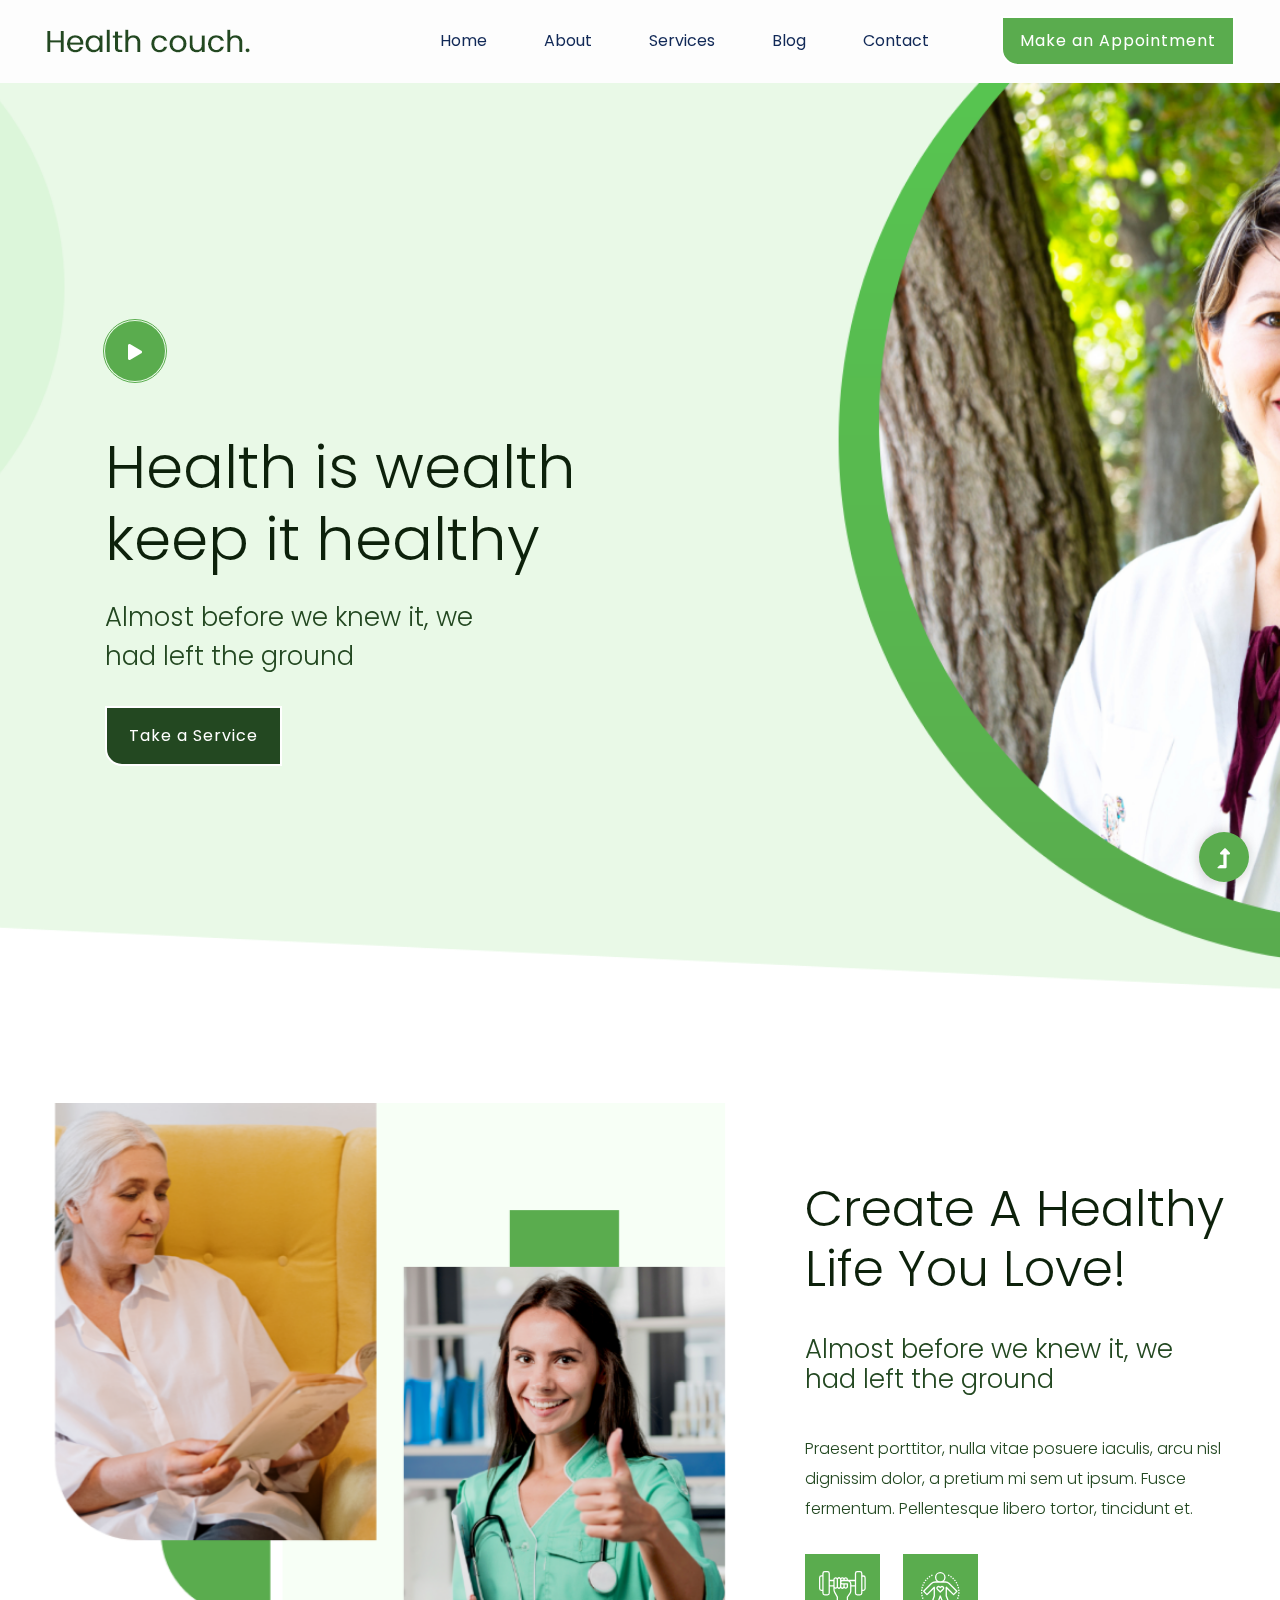
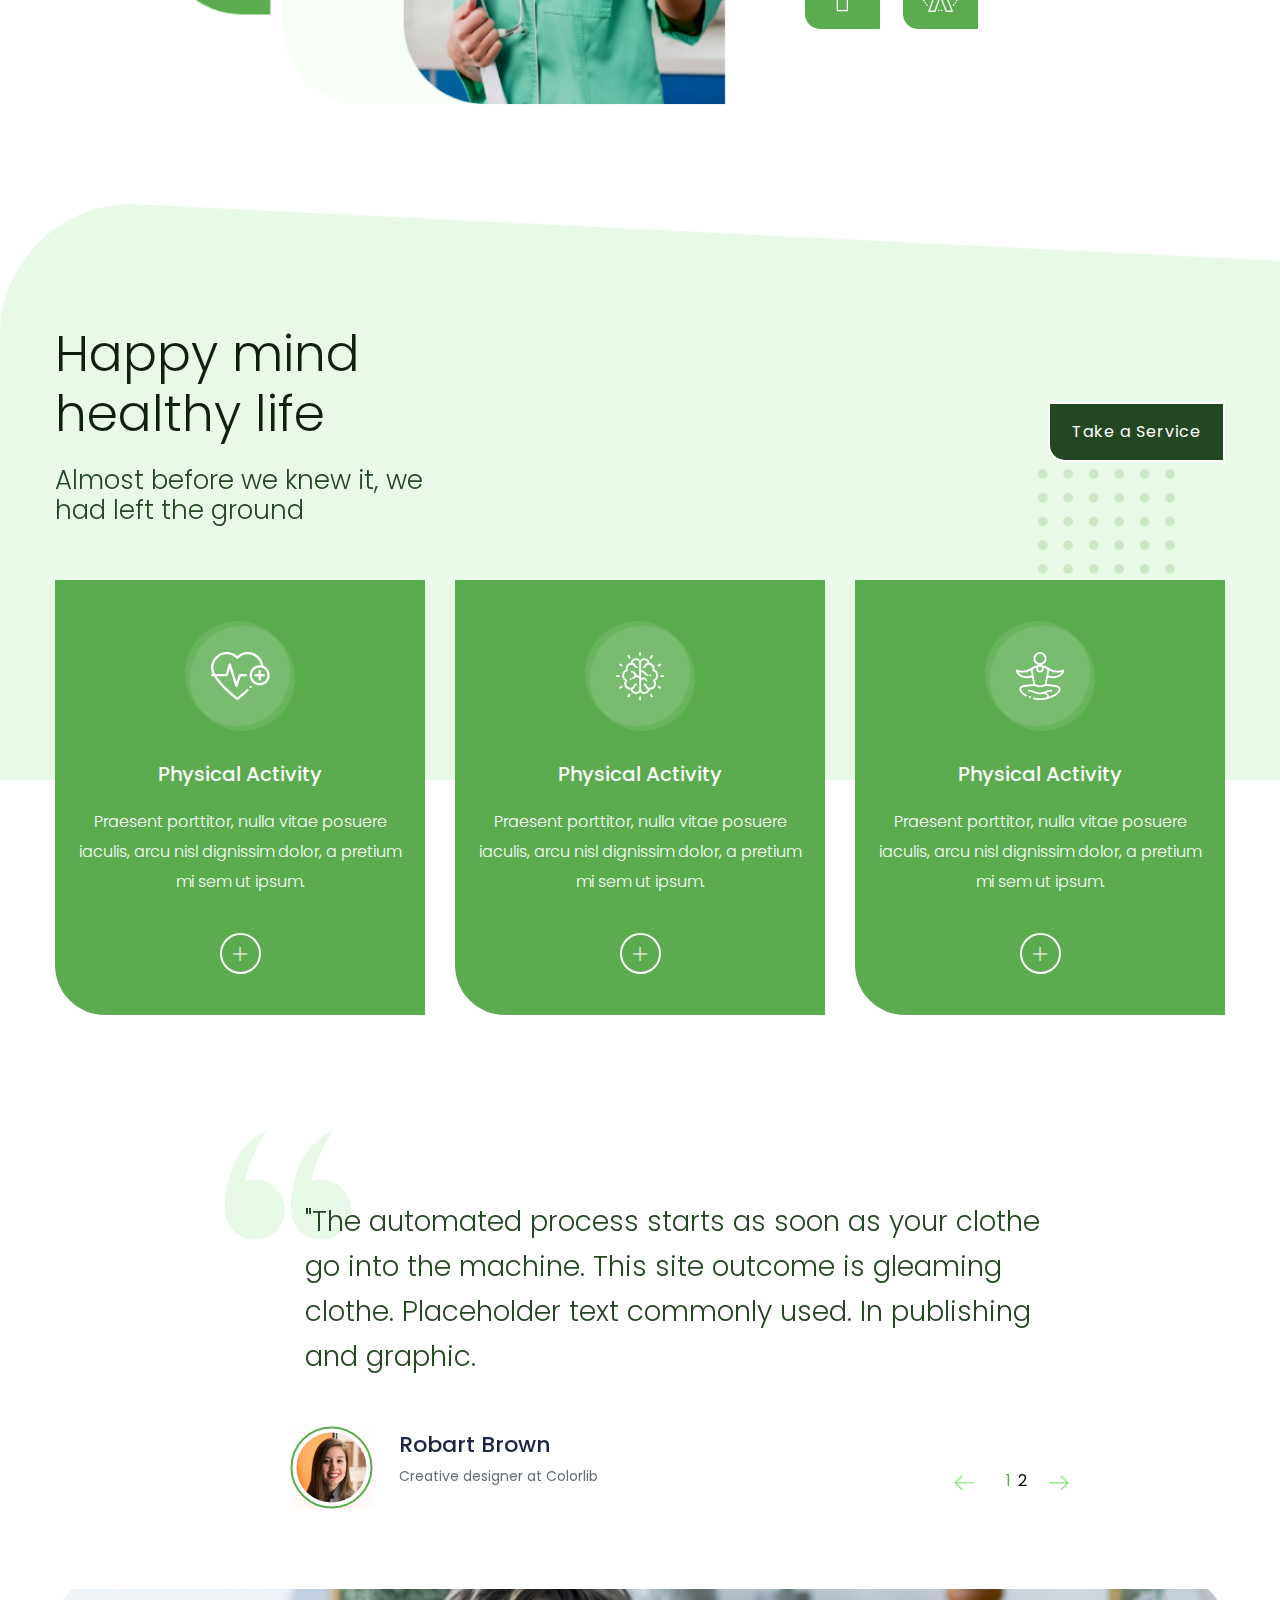
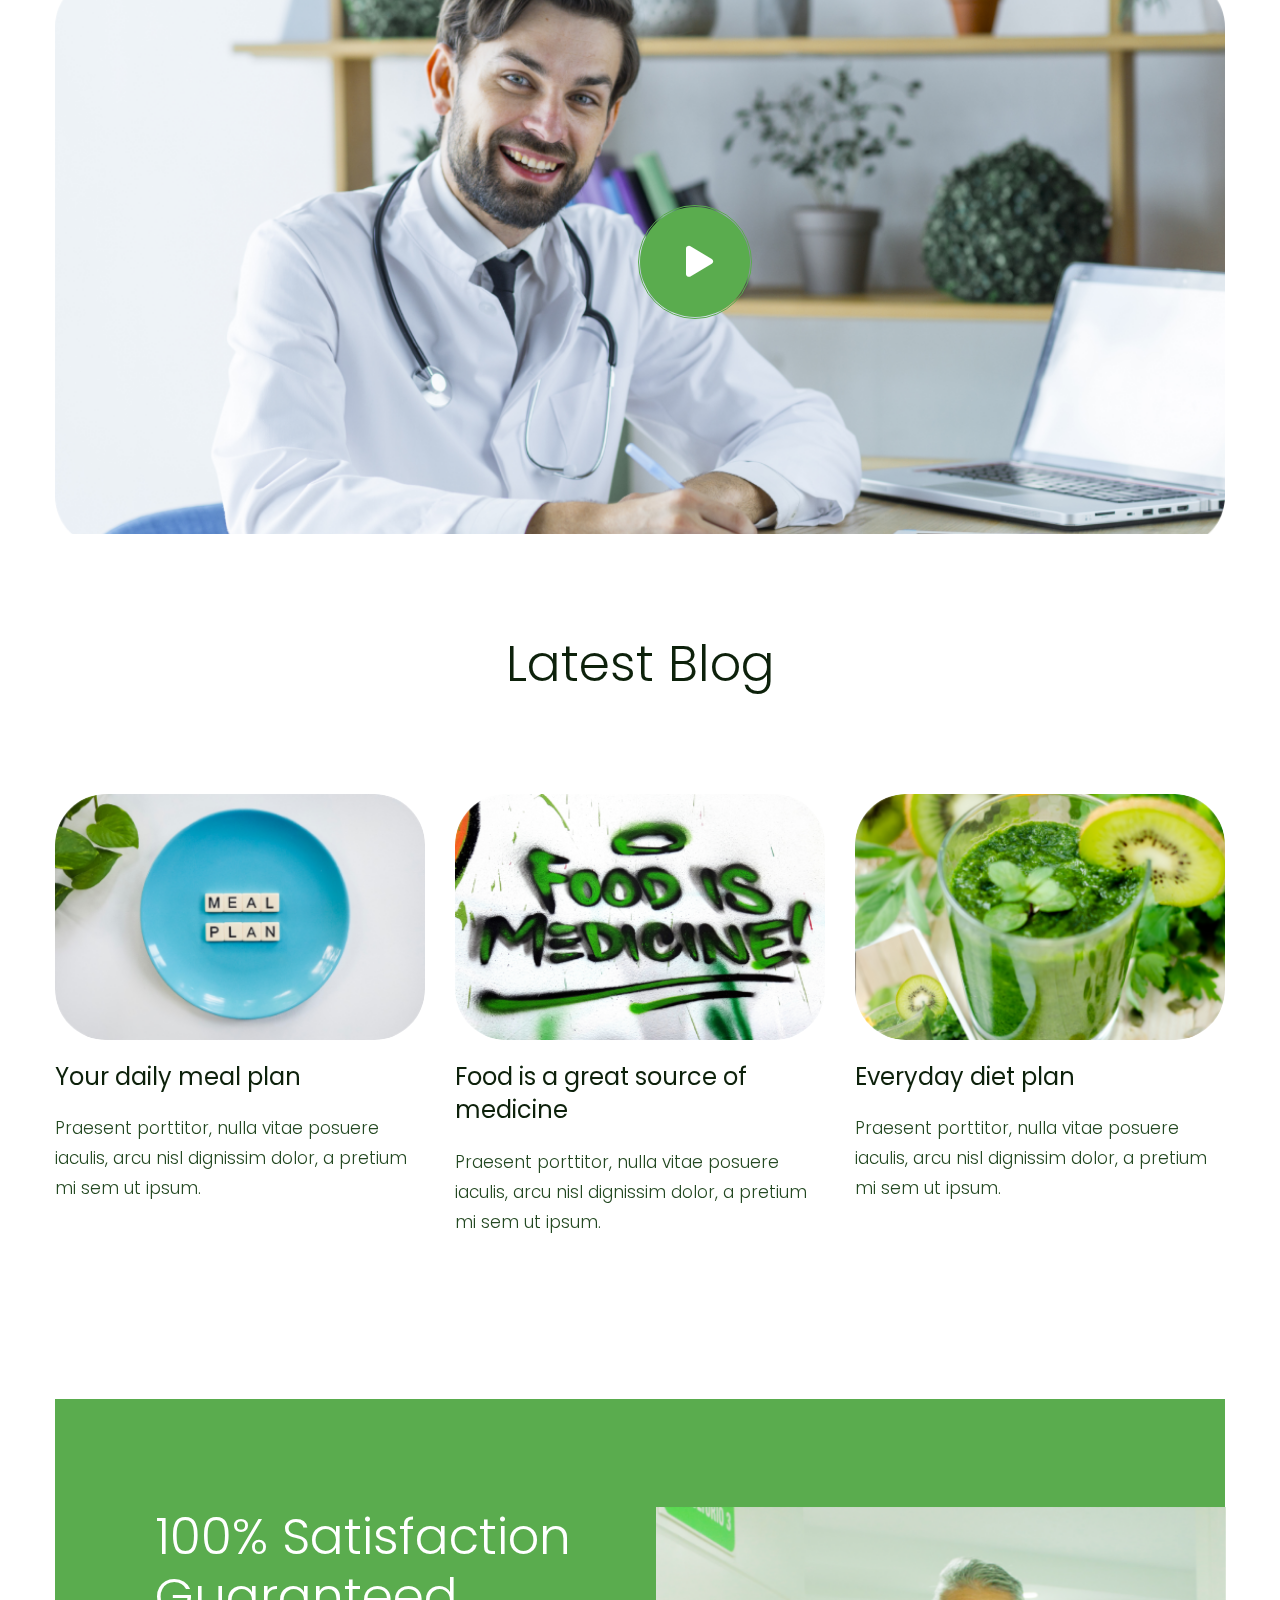
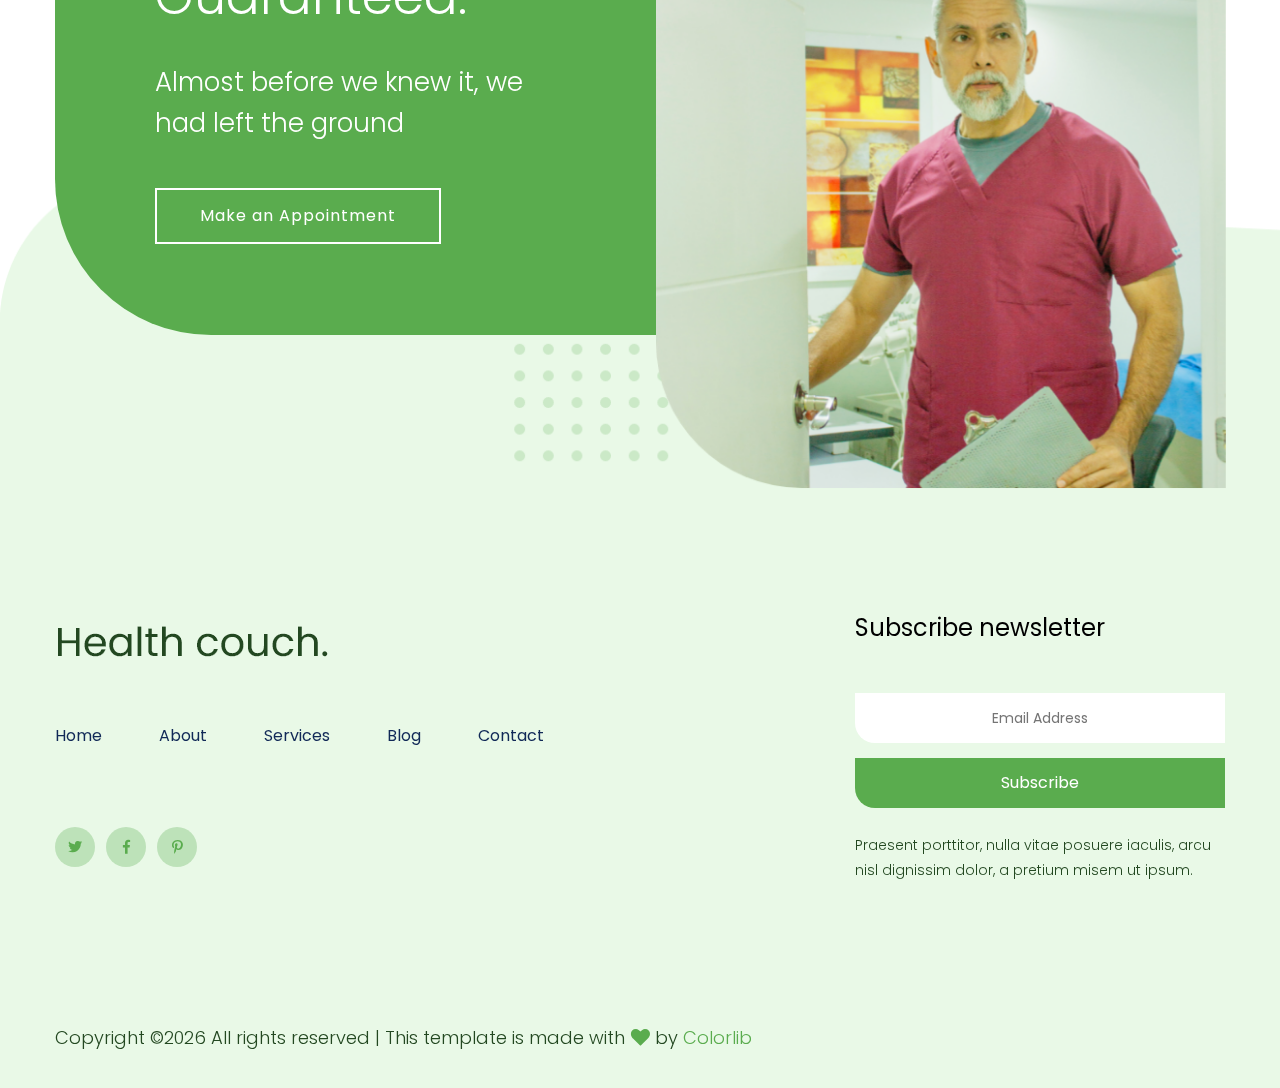
<file: index.html>
<!doctype html>
<html class="no-js" lang="zxx">
<head>
    <meta charset="utf-8">
    <meta http-equiv="x-ua-compatible" content="ie=edge">
    <title>Health | Template</title>
    <meta name="description" content="">
    <meta name="viewport" content="width=device-width, initial-scale=1">
    <link rel="manifest" href="site.webmanifest">
    <link rel="shortcut icon" type="image/x-icon" href="assets/img/favicon.ico">

    <!-- CSS here -->
    <link rel="stylesheet" href="assets/css/bootstrap.min.css">
    <link rel="stylesheet" href="assets/css/owl.carousel.min.css">
    <link rel="stylesheet" href="assets/css/slicknav.css">
    <link rel="stylesheet" href="assets/css/flaticon.css">
    <link rel="stylesheet" href="assets/css/gijgo.css">
    <link rel="stylesheet" href="assets/css/animate.min.css">
    <link rel="stylesheet" href="assets/css/animated-headline.css">
    <link rel="stylesheet" href="assets/css/magnific-popup.css">
    <link rel="stylesheet" href="assets/css/fontawesome-all.min.css">
    <link rel="stylesheet" href="assets/css/themify-icons.css">
    <link rel="stylesheet" href="assets/css/slick.css">
    <link rel="stylesheet" href="assets/css/nice-select.css">
    <link rel="stylesheet" href="assets/css/style.css">
</head>
<body>
    <!-- ? Preloader Start -->
    <div id="preloader-active">
        <div class="preloader d-flex align-items-center justify-content-center">
            <div class="preloader-inner position-relative">
                <div class="preloader-circle"></div>
                <div class="preloader-img pere-text">
                    <img src="assets/img/logo/loder.png" alt="">
                </div>
            </div>
        </div>
    </div>
    <!-- Preloader Start -->
    <header>
        <!--? Header Start -->
        <div class="header-area">
            <div class="main-header header-sticky">
                <div class="container-fluid">
                    <div class="row align-items-center">
                        <!-- Logo -->
                        <div class="col-xl-2 col-lg-2 col-md-1">
                            <div class="logo">
                                <a href="index.html"><img src="assets/img/logo/logo.png" alt=""></a>
                            </div>
                        </div>
                        <div class="col-xl-10 col-lg-10 col-md-10">
                            <div class="menu-main d-flex align-items-center justify-content-end">
                                <!-- Main-menu -->
                                <div class="main-menu f-right d-none d-lg-block">
                                    <nav> 
                                        <ul id="navigation">
                                            <li><a href="index.html">Home</a></li>
                                            <li><a href="about.html">About</a></li>
                                            <li><a href="services.html">Services</a></li>
                                            <li><a href="blog.html">Blog</a>
                                                <ul class="submenu">
                                                    <li><a href="blog.html">Blog</a></li>
                                                    <li><a href="blog_details.html">Blog Details</a></li>
                                                    <li><a href="elements.html">Element</a></li>
                                                </ul>
                                            </li>
                                            <li><a href="contact.html">Contact</a></li>
                                        </ul>
                                    </nav>
                                </div>
                                <div class="header-right-btn f-right d-none d-lg-block ml-15">
                                    <a href="#" class="btn header-btn">Make an Appointment</a>
                                </div>
                            </div>
                        </div>   
                        <!-- Mobile Menu -->
                        <div class="col-12">
                            <div class="mobile_menu d-block d-lg-none"></div>
                        </div>
                    </div>
                </div>
            </div>
        </div>
        <!-- Header End -->
    </header>
    <main>
        <!--? Slider Area Start-->
        <div class="slider-area">
            <div class="slider-active dot-style">
                <!-- Slider Single -->
                <div class="single-slider d-flex align-items-center slider-height">
                    <div class="container">
                        <div class="row align-items-center">
                            <div class="col-xl-7 col-lg-8 col-md-10 ">
                             <div class="hero-wrapper">
                                <!-- Video icon -->
                                <div class="video-icon">
                                    <a class="popup-video btn-icon" href="https://www.youtube.com/watch?v=up68UAfH0d0" data-animation="bounceIn" data-delay=".4s">
                                        <i class="fas fa-play"></i>
                                    </a>
                                </div>
                                <div class="hero__caption">
                                    <h1 data-animation="fadeInUp" data-delay=".3s">Health is wealth  keep it healthy </h1>
                                    <p data-animation="fadeInUp" data-delay=".6s">Almost before we knew it, we<br> had left the ground</p>
                                    <a href="services.html" class="btn" data-animation="fadeInLeft" data-delay=".3s">Take a Service</a>
                                </div>
                            </div>
                        </div>
                    </div>
                </div>
            </div>    
            <!-- Slider Single -->
            <div class="single-slider d-flex align-items-center slider-height">
                <div class="container">
                    <div class="row align-items-center">
                        <div class="col-xl-7 col-lg-8 col-md-10 ">
                         <div class="hero-wrapper">
                            <!-- Video icon -->
                            <div class="video-icon">
                                <a class="popup-video btn-icon" href="https://www.youtube.com/watch?v=up68UAfH0d0" data-animation="bounceIn" data-delay=".4s">
                                    <i class="fas fa-play"></i>
                                </a>
                            </div>
                            <div class="hero__caption">
                                <h1 data-animation="fadeInUp" data-delay=".3s">Health is wealth  keep it healthy </h1>
                                <p data-animation="fadeInUp" data-delay=".6s">Almost before we knew it, we<br> had left the ground</p>
                                <a href="#" class="btn" data-animation="fadeInLeft" data-delay=".3s">Take a Service</a>
                            </div>
                        </div>
                    </div>
                </div>
            </div>
        </div>    
    </div>
</div>
<!-- Slider Area End -->
<!--? About-2 Area Start -->
<div class="about-area2 section-padding40">
    <div class="container">
        <div class="row align-items-center">
            <div class="col-lg-7 col-md-12">
                <!-- about-img -->
                <div class="about-img ">
                    <img src="assets/img/gallery/about.png" alt="">
                </div>
            </div>
            <div class="col-lg-5 col-md-12">
                <div class="about-caption">
                    <!-- Section Tittle -->
                    <div class="section-tittle mb-35">
                        <h2>Create a healthy 
                        life you love!</h2>
                    </div>
                    <p class="pera-top mb-40">Almost before we knew it, we had left the ground</p>
                    <p class="pera-bottom mb-30">Praesent porttitor, nulla vitae posuere iaculis, arcu nisl
                        dignissim dolor, a pretium mi sem ut ipsum. Fusce
                    fermentum. Pellentesque libero tortor, tincidunt et.</p>
                    <div class="icon-about">
                     <img src="assets/img/icon/about1.svg" alt="" class=" mr-20">
                     <img src="assets/img/icon/about2.svg" alt="">
                 </div>
             </div>
         </div>
     </div>
 </div>
</div>
<!-- About-2 Area End -->
<section class="wantToWork-area section-bg3" data-background="assets/img/gallery/section_bg01.png">
    <div class="container">
        <div class="wants-wrapper w-padding2">
            <div class="row align-items-center justify-content-between">
                <div class="col-xl-7 col-lg-9 col-md-8">
                    <div class="wantToWork-caption wantToWork-caption2">
                        <h2>Happy mind <br>healthy life</h2>
                        <p>Almost before we knew it, we<br> had left the ground</p>
                    </div>
                </div>
                <div class="col-xl-2 col-lg-3 col-md-4">
                    <a href="services.html" class="btn f-right sm-left">Take a Service</a>
                </div>
            </div>
        </div>
    </div>
</section>
<!--? Services Area Start -->
<div class="service-area">
    <div class="container">
        <div class="row">
            <div class="col-lg-4 col-md-6 col-sm-6">
                <div class="single-cat text-center mb-50">
                    <div class="cat-icon">
                        <img src="assets/img/icon/services1.svg" alt="">
                    </div>
                    <div class="cat-cap">
                        <h5><a href="services.html">Physical Activity</a></h5>
                        <p>Praesent porttitor, nulla vitae  posuere iaculis, arcu nisl dignissim dolor, a pretium mi  sem ut ipsum.</p>
                        <a href="services.html" class="plus-btn"><i class="ti-plus"></i></a>
                    </div>
                </div>
            </div>
            <div class="col-lg-4 col-md-6 col-sm-6">
                <div class="single-cat text-center mb-50">
                    <div class="cat-icon">
                        <img src="assets/img/icon/services2.svg" alt="">
                    </div>
                    <div class="cat-cap">
                        <h5><a href="services.html">Physical Activity</a></h5>
                        <p>Praesent porttitor, nulla vitae  posuere iaculis, arcu nisl dignissim dolor, a pretium mi  sem ut ipsum.</p>
                        <a href="services.html" class="plus-btn"><i class="ti-plus"></i></a>
                    </div>
                </div>
            </div>
            <div class="col-lg-4 col-md-6 col-sm-6">
                <div class="single-cat text-center mb-50">
                    <div class="cat-icon">
                        <img src="assets/img/icon/services3.svg" alt="">
                    </div>
                    <div class="cat-cap">
                        <h5><a href="services.html">Physical Activity</a></h5>
                        <p>Praesent porttitor, nulla vitae  posuere iaculis, arcu nisl dignissim dolor, a pretium mi  sem ut ipsum.</p>
                        <a href="services.html" class="plus-btn"><i class="ti-plus"></i></a>
                    </div>
                </div>
            </div>
        </div>
    </div>
</div>
<!-- Services Area End -->
<!--? Testimonial Area Start -->
<section class="testimonial-area testimonial-padding fix">
    <div class="container">
        <div class="row align-items-center justify-content-center">
            <div class=" col-lg-9">
                <div class="about-caption">
                    <!-- Testimonial Start -->
                    <div class="h1-testimonial-active dot-style">
                        <!-- Single Testimonial -->
                        <div class="single-testimonial position-relative">
                            <div class="testimonial-caption">
                                <img src="assets/img/icon/quotes-sign.png" alt="" class="quotes-sign">
                                <p>"The automated process starts as soon as your clothe go into the machine. This site outcome is gleaming clothe. Placeholder text commonly used. In publishing and graphic.</p>
                            </div>
                            <!-- founder -->
                            <div class="testimonial-founder d-flex align-items-center">
                                <div class="founder-img">
                                    <img src="assets/img/icon/testimonial.png" alt="">
                                </div>
                                <div class="founder-text">
                                    <span>Robart Brown</span>
                                    <p>Creative designer at Colorlib</p>
                                </div>
                            </div>
                        </div>
                        <!-- Single Testimonial -->
                        <div class="single-testimonial position-relative">
                            <div class="testimonial-caption">
                                <img src="assets/img/icon/quotes-sign.png" alt="" class="quotes-sign">
                                <p>"The automated process starts as soon as your clothe go into the machine. This site outcome is gleaming clothe. Placeholder text commonly used. In publishing and graphic.</p>
                            </div>
                            <!-- founder -->
                            <div class="testimonial-founder d-flex align-items-center">
                                <div class="founder-img">
                                    <img src="assets/img/icon/testimonial.png" alt="">
                                </div>
                                <div class="founder-text">
                                    <span>Robart Brown</span>
                                    <p>Creative designer at Colorlib</p>
                                </div>
                            </div>
                        </div>
                    </div>
                    <!-- Testimonial End -->
                </div>
            </div>
        </div>
    </div>
</section>
<!--? Testimonial Area End -->
<!--? video_start -->
<div class="container">
    <div class="video-area section-bg2 d-flex align-items-center"  data-background="assets/img/gallery/video-bg.png">
        <div class="video-wrap position-relative">
            <div class="video-icon" >
                <a class="popup-video btn-icon" href="https://www.youtube.com/watch?v=up68UAfH0d0"><i class="fas fa-play"></i></a>
            </div>
        </div>
    </div>
</div>
<!-- video_end -->      
<!--? Blog Area Start -->
<section class="home-blog-area section-padding30">
    <div class="container">
        <!-- Section Tittle -->
        <div class="row justify-content-center">
            <div class="col-lg-7 col-md-9 col-sm-10">
                <div class="section-tittle text-center mb-100">
                    <h2>Latest Blog</h2>
                </div>
            </div>
        </div>
        <div class="row">
            <div class="col-lg-4 col-md-6">
                <div class="home-blog-single mb-40">
                    <div class="blog-img-cap">
                        <div class="blog-img">
                            <img src="assets/img/gallery/blog1.png" alt="">
                        </div>
                        <div class="blog-cap">
                            <h3><a href="blog_details.html">Your daily meal plan</a></h3>
                            <P>Praesent porttitor, nulla vitae posuere iaculis, arcu nisl dignissim dolor, a pretium mi 
                            sem ut ipsum.</P>
                        </div>
                    </div>
                </div>
            </div>
            <div class="col-lg-4 col-md-6">
                <div class="home-blog-single mb-40">
                    <div class="blog-img-cap">
                        <div class="blog-img">
                            <img src="assets/img/gallery/blog2.png" alt="">
                        </div>
                        <div class="blog-cap">
                            <h3><a href="blog_details.html">Food is a great source of  medicine</a></h3>
                            <P>Praesent porttitor, nulla vitae posuere iaculis, arcu nisl dignissim dolor, a pretium mi 
                            sem ut ipsum.</P>
                        </div>
                    </div>
                </div>
            </div>
            <div class="col-lg-4 col-md-6">
                <div class="home-blog-single mb-40">
                    <div class="blog-img-cap">
                        <div class="blog-img">
                            <img src="assets/img/gallery/blog3.png" alt="">
                        </div>
                        <div class="blog-cap">
                            <h3><a href="blog_details.html">Everyday diet plan</a></h3>
                            <P>Praesent porttitor, nulla vitae posuere iaculis, arcu nisl dignissim dolor, a pretium mi 
                            sem ut ipsum.</P>
                        </div>
                    </div>
                </div>
            </div>
        </div>
    </div>
</section>
<!-- Blog Area End -->
<!--? About Law Start-->
<section class="about-low-area mt-30">
    <div class="container">
        <div class="about-cap-wrapper">
            <div class="row">
                <div class="col-xl-5  col-lg-6 col-md-10 offset-xl-1">
                    <div class="about-caption mb-50">
                        <!-- Section Tittle -->
                        <div class="section-tittle mb-35">
                            <h2>100% satisfaction guaranteed.</h2>
                        </div>
                        <p>Almost before we knew it, we had left the ground</p>
                        <a href="about.html" class="border-btn">Make an Appointment</a>
                    </div>
                </div>
                <div class="col-lg-6 col-md-12">
                    <!-- about-img -->
                    <div class="about-img">
                        <div class="about-font-img">
                            <img src="assets/img/gallery/about2.png" alt="">
                        </div>
                    </div>
                </div>
            </div>
        </div>
    </div>
</section>
<!-- About Law End-->
</main>
<footer>
    <div class="footer-wrappr section-bg3" data-background="assets/img/gallery/footer-bg.png">
        <div class="footer-area footer-padding ">
            <div class="container">
                <div class="row justify-content-between">
                    <div class="col-xl-8 col-lg-8 col-md-6 col-sm-12">
                        <div class="single-footer-caption mb-50">
                            <!-- logo -->
                            <div class="footer-logo mb-25">
                                <a href="index.html"><img src="assets/img/logo/logo2_footer.png" alt=""></a>
                            </div>
                            <d iv class="header-area">
                                <div class="main-header main-header2">
                                    <div class="menu-main d-flex align-items-center justify-content-start">
                                        <!-- Main-menu -->
                                        <div class="main-menu main-menu2">
                                            <nav> 
                                                <ul>
                                                    <li><a href="index.html">Home</a></li>
                                                    <li><a href="about.html">About</a></li>
                                                    <li><a href="services.html">Services</a></li>
                                                    <li><a href="blog.html">Blog</a></li>
                                                    <li><a href="contact.html">Contact</a></li>
                                                </ul>
                                            </nav>
                                        </div>
                                    </div>  
                                </div>
                            </d>
                            <!-- social -->
                            <div class="footer-social mt-50">
                                <a href="#"><i class="fab fa-twitter"></i></a>
                                <a href="https://bit.ly/sai4ull"><i class="fab fa-facebook-f"></i></a>
                                <a href="#"><i class="fab fa-pinterest-p"></i></a>
                            </div>
                        </div>
                    </div>
                    <div class="col-xl-4 col-lg-4 col-md-6 col-sm-12">
                        <div class="single-footer-caption">
                            <div class="footer-tittle mb-50">
                                <h4>Subscribe newsletter</h4>
                            </div>
                            <!-- Form -->
                            <div class="footer-form">
                                <div id="mc_embed_signup">
                                    <form target="_blank" action="https://spondonit.us12.list-manage.com/subscribe/post?u=1462626880ade1ac87bd9c93a&amp;id=92a4423d01" method="get" class="subscribe_form relative mail_part" novalidate="true">
                                        <input type="email" name="EMAIL" id="newsletter-form-email" placeholder=" Email Address " class="placeholder hide-on-focus" onfocus="this.placeholder = ''" onblur="this.placeholder = 'Enter your email'">
                                        <div class="form-icon">
                                            <button type="submit" name="submit" id="newsletter-submit" class="email_icon newsletter-submit button-contactForm">
                                                Subscribe
                                            </button>
                                        </div>
                                        <div class="mt-10 info"></div>
                                    </form>
                                </div>
                            </div>
                            <div class="footer-tittle">
                                <div class="footer-pera">
                                    <p>Praesent porttitor, nulla vitae posuere iaculis, arcu nisl dignissim dolor, a pretium misem ut ipsum.</p>
                                </div>
                            </div>
                        </div>
                    </div>
                </div>
            </div>
        </div>
        <!-- footer-bottom area -->
        <div class="footer-bottom-area">
            <div class="container">
                <div class="footer-border">
                    <div class="row">
                        <div class="col-xl-10 ">
                            <div class="footer-copy-right">
                             <p><!-- Link back to Colorlib can't be removed. Template is licensed under CC BY 3.0. -->
                              Copyright &copy;<script>document.write(new Date().getFullYear());</script> All rights reserved | This template is made with <i class="fa fa-heart" aria-hidden="true"></i> by <a href="https://colorlib.com" target="_blank">Colorlib</a>
                              <!-- Link back to Colorlib can't be removed. Template is licensed under CC BY 3.0. --></p>
                          </div>
                      </div>
                  </div>
              </div>
          </div>
      </div>
  </div>
</footer>
<!-- Scroll Up -->
<div id="back-top" >
    <a title="Go to Top" href="#"> <i class="fas fa-level-up-alt"></i></a>
</div>

<!-- JS here -->

<script src="./assets/js/vendor/modernizr-3.5.0.min.js"></script>
<!-- Jquery, Popper, Bootstrap -->
<script src="./assets/js/vendor/jquery-1.12.4.min.js"></script>
<script src="./assets/js/popper.min.js"></script>
<script src="./assets/js/bootstrap.min.js"></script>
<!-- Jquery Mobile Menu -->
<script src="./assets/js/jquery.slicknav.min.js"></script>

<!-- Jquery Slick , Owl-Carousel Plugins -->
<script src="./assets/js/owl.carousel.min.js"></script>
<script src="./assets/js/slick.min.js"></script>
<!-- One Page, Animated-HeadLin -->
<script src="./assets/js/wow.min.js"></script>
<script src="./assets/js/animated.headline.js"></script>
<script src="./assets/js/jquery.magnific-popup.js"></script>

<!-- Date Picker -->
<script src="./assets/js/gijgo.min.js"></script>
<!-- Nice-select, sticky -->
<script src="./assets/js/jquery.nice-select.min.js"></script>
<script src="./assets/js/jquery.sticky.js"></script>

<!-- counter , waypoint,Hover Direction -->
<script src="./assets/js/jquery.counterup.min.js"></script>
<script src="./assets/js/waypoints.min.js"></script>
<script src="./assets/js/jquery.countdown.min.js"></script>
<script src="./assets/js/hover-direction-snake.min.js"></script>

<!-- contact js -->
<script src="./assets/js/contact.js"></script>
<script src="./assets/js/jquery.form.js"></script>
<script src="./assets/js/jquery.validate.min.js"></script>
<script src="./assets/js/mail-script.js"></script>
<script src="./assets/js/jquery.ajaxchimp.min.js"></script>

<!-- Jquery Plugins, main Jquery -->	
<script src="./assets/js/plugins.js"></script>
<script src="./assets/js/main.js"></script>

</body>
</html>
</file>
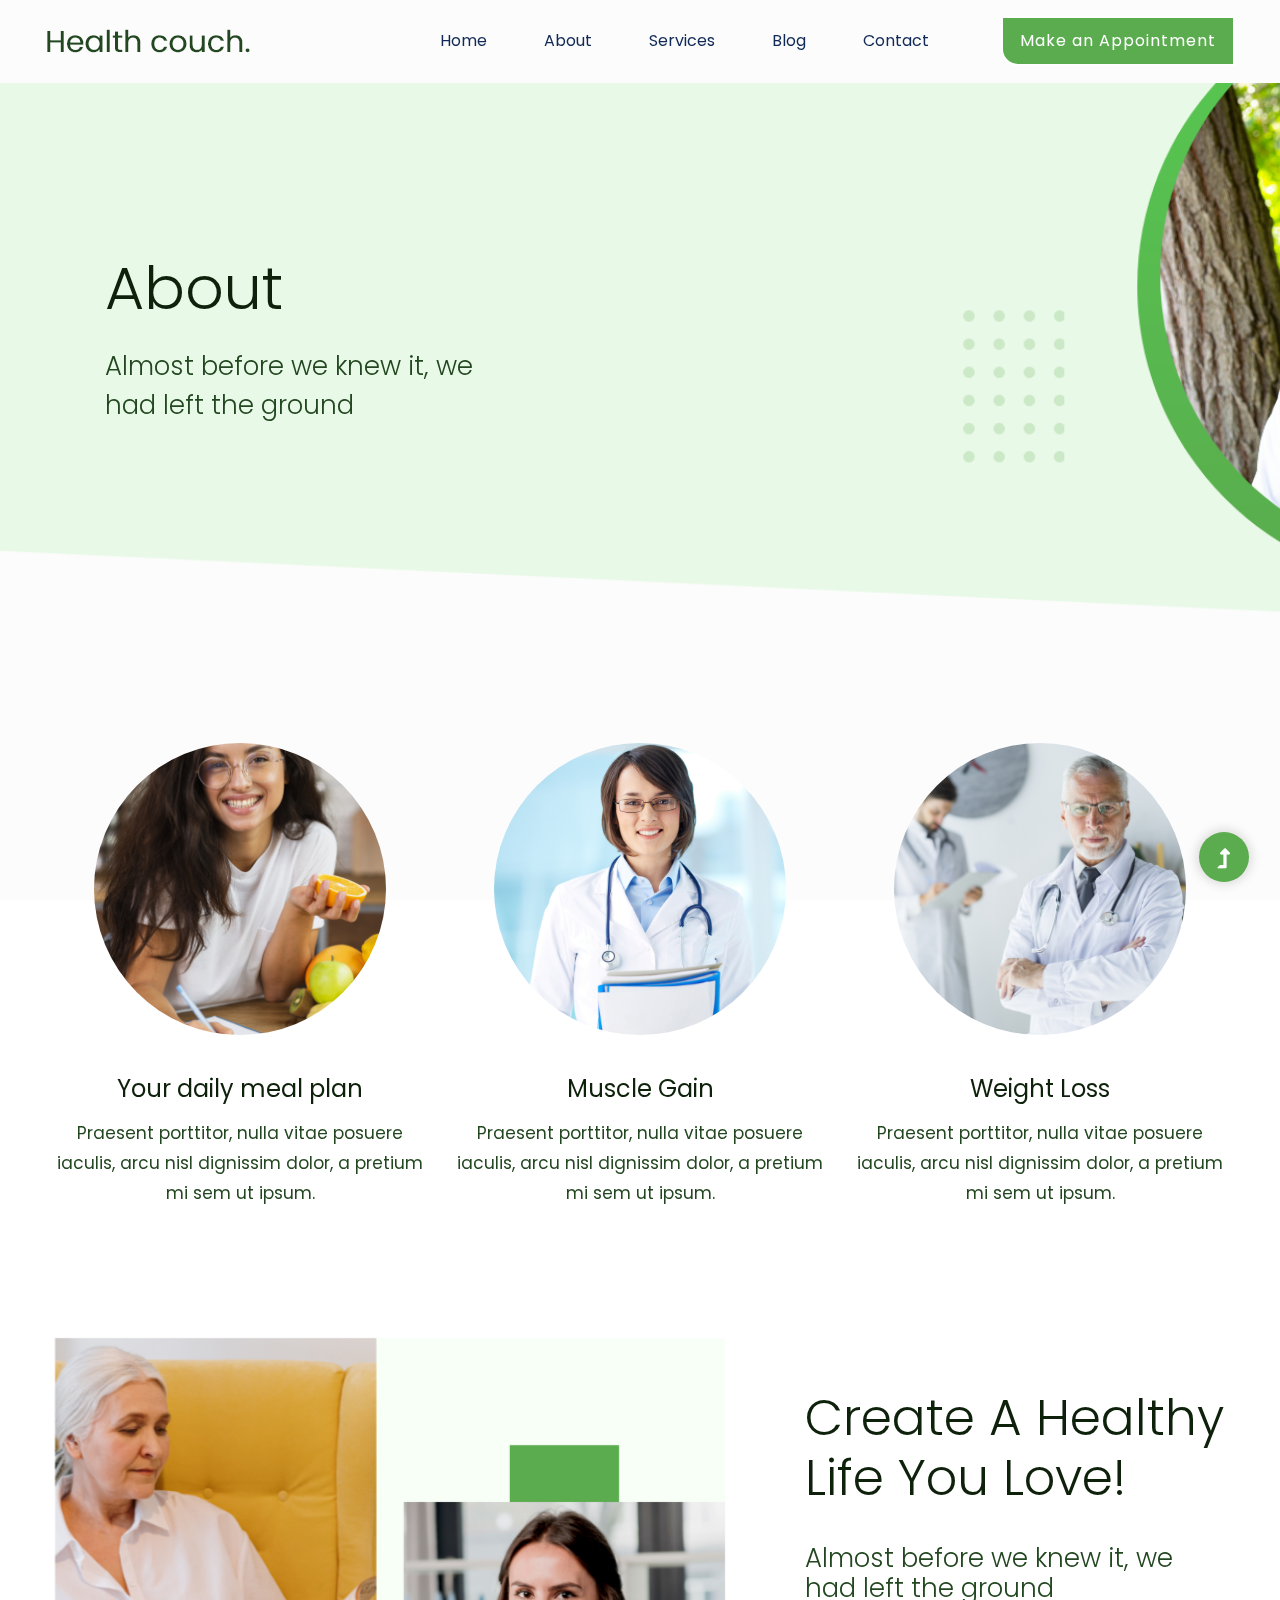
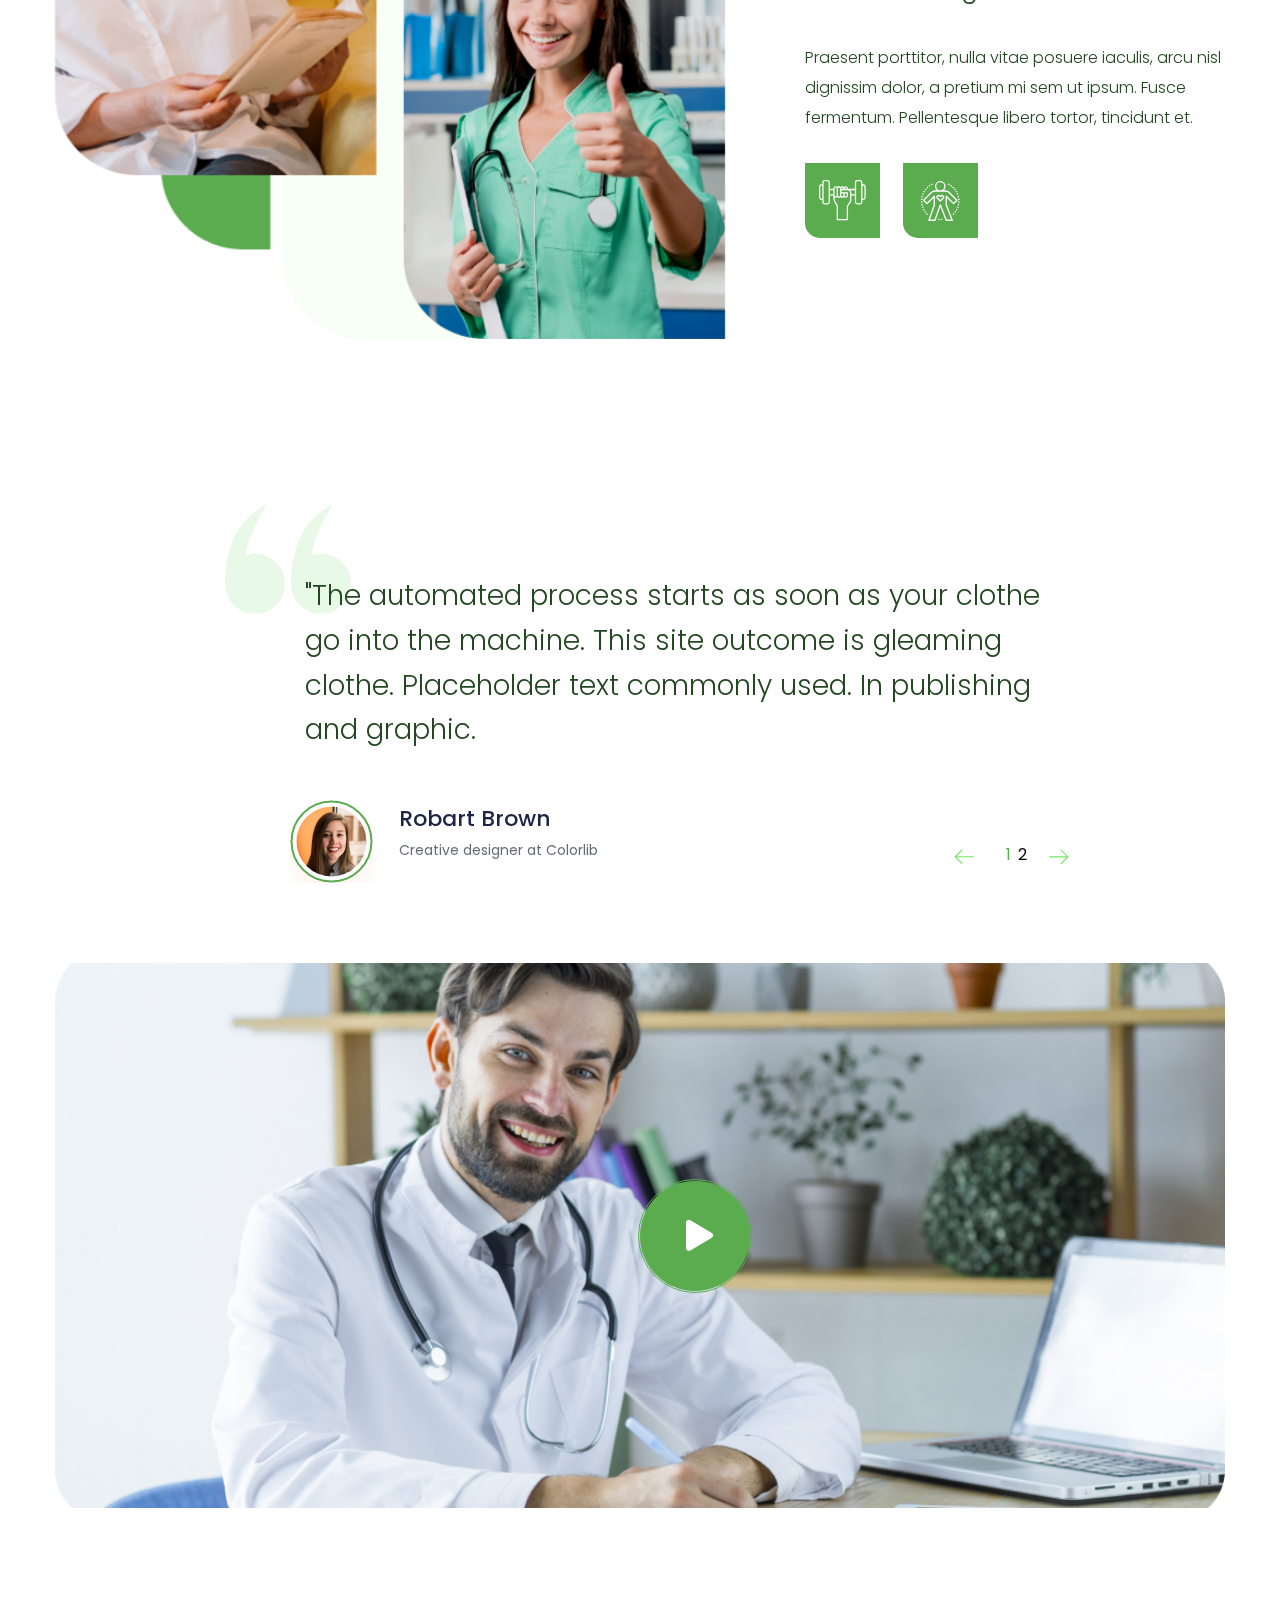
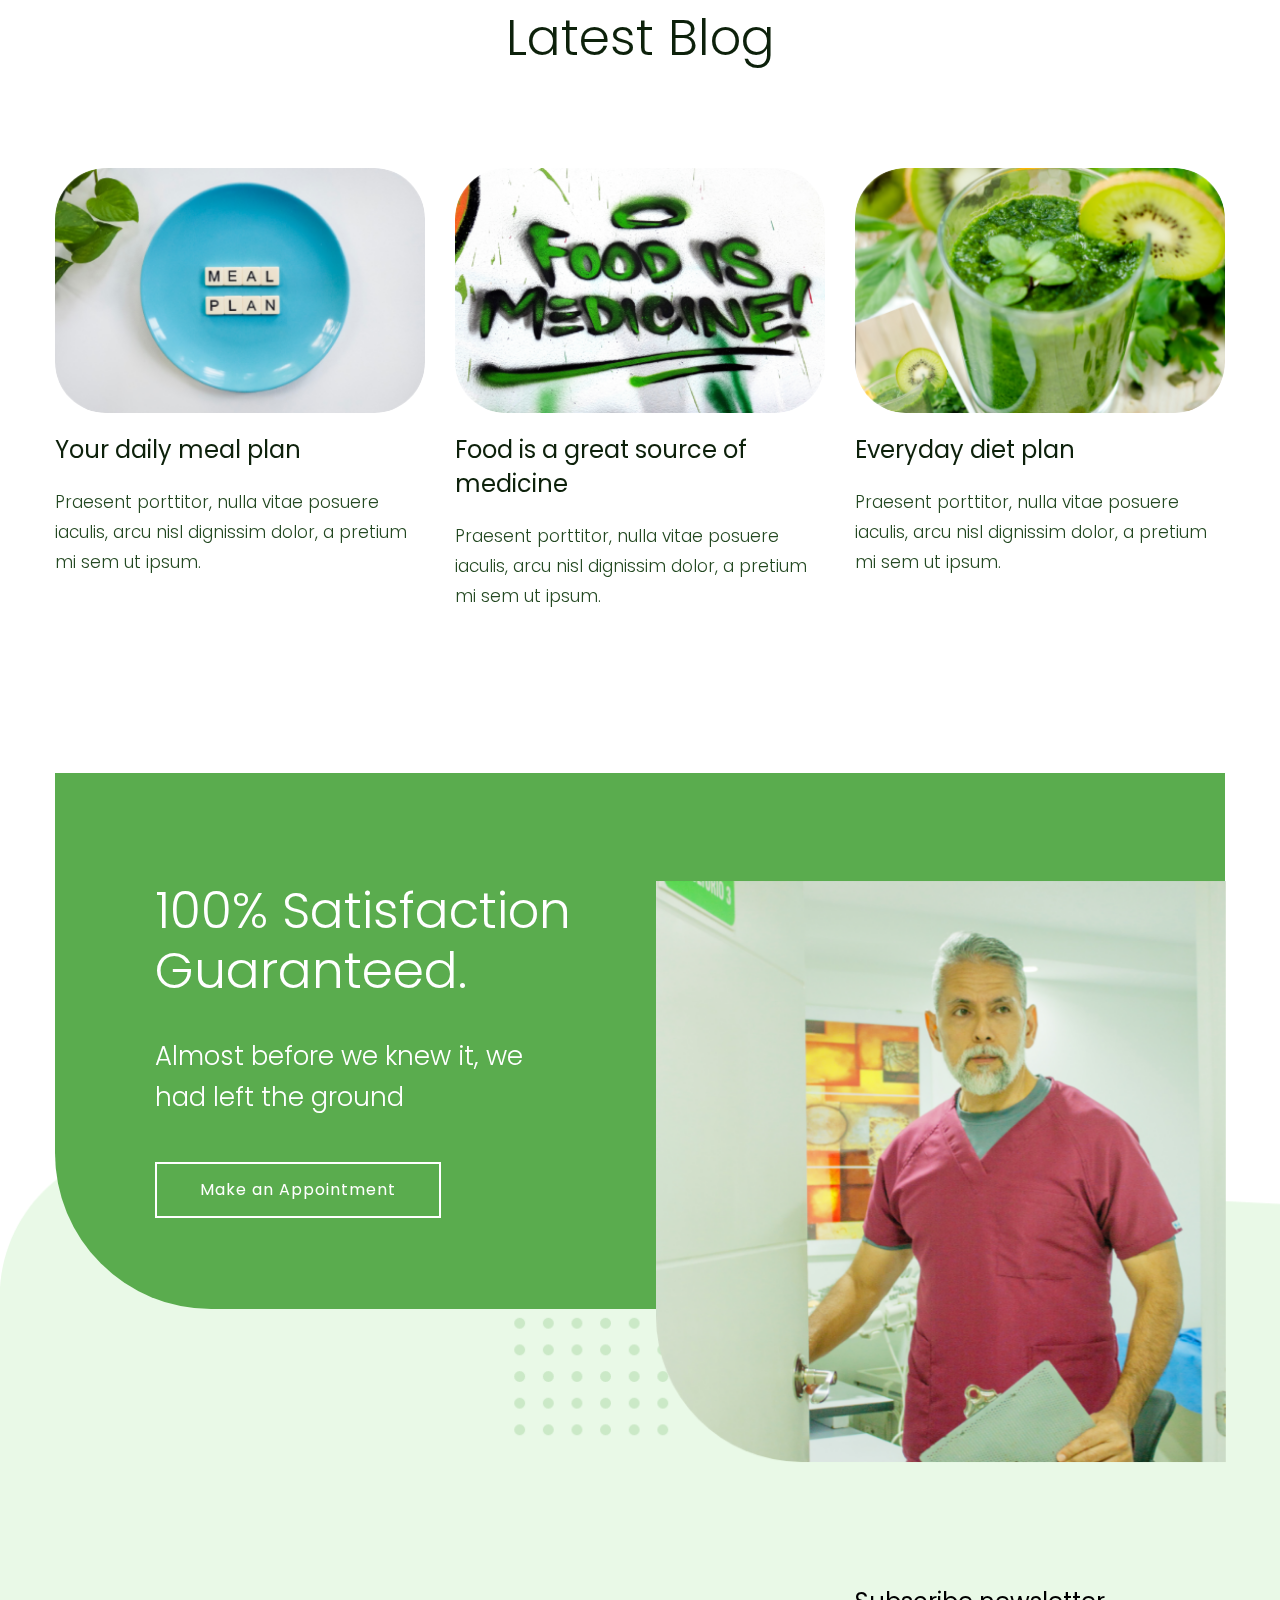
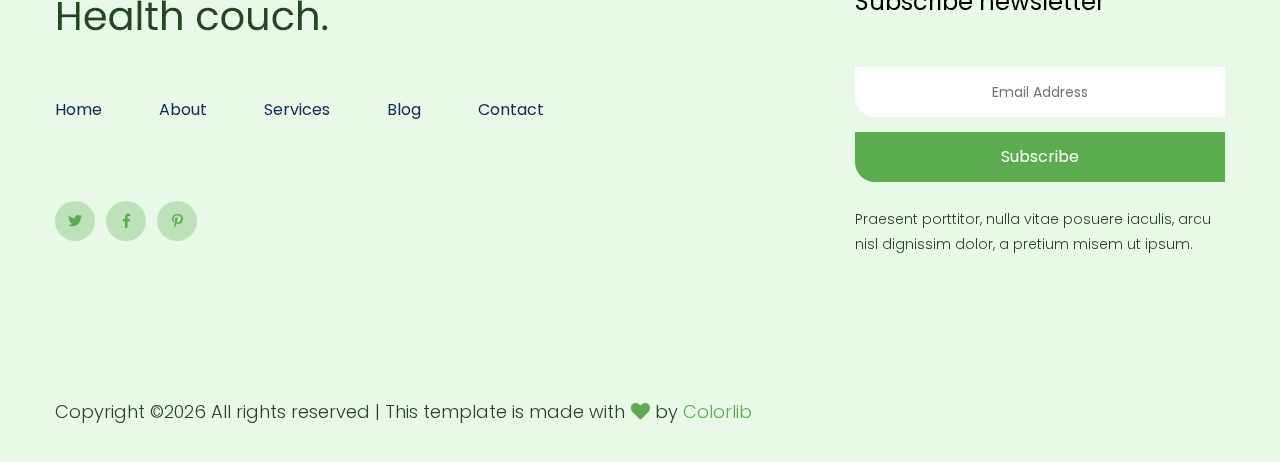
<file: about.html>
<!doctype html>
<html class="no-js" lang="zxx">
<head>
    <meta charset="utf-8">
    <meta http-equiv="x-ua-compatible" content="ie=edge">
    <title>Health | Template</title>
    <meta name="description" content="">
    <meta name="viewport" content="width=device-width, initial-scale=1">
    <link rel="manifest" href="site.webmanifest">
    <link rel="shortcut icon" type="image/x-icon" href="assets/img/favicon.ico">

    <!-- CSS here -->
    <link rel="stylesheet" href="assets/css/bootstrap.min.css">
    <link rel="stylesheet" href="assets/css/owl.carousel.min.css">
    <link rel="stylesheet" href="assets/css/slicknav.css">
    <link rel="stylesheet" href="assets/css/flaticon.css">
    <link rel="stylesheet" href="assets/css/gijgo.css">
    <link rel="stylesheet" href="assets/css/animate.min.css">
    <link rel="stylesheet" href="assets/css/animated-headline.css">
    <link rel="stylesheet" href="assets/css/magnific-popup.css">
    <link rel="stylesheet" href="assets/css/fontawesome-all.min.css">
    <link rel="stylesheet" href="assets/css/themify-icons.css">
    <link rel="stylesheet" href="assets/css/slick.css">
    <link rel="stylesheet" href="assets/css/nice-select.css">
    <link rel="stylesheet" href="assets/css/style.css">
</head>
<body>
    <!-- ? Preloader Start -->
    <div id="preloader-active">
        <div class="preloader d-flex align-items-center justify-content-center">
            <div class="preloader-inner position-relative">
                <div class="preloader-circle"></div>
                <div class="preloader-img pere-text">
                    <img src="assets/img/logo/loder.png" alt="">
                </div>
            </div>
        </div>
    </div>
    <!-- Preloader Start -->
    <header>
        <!--? Header Start -->
        <div class="header-area">
            <div class="main-header header-sticky">
                <div class="container-fluid">
                    <div class="row align-items-center">
                        <!-- Logo -->
                        <div class="col-xl-2 col-lg-2 col-md-1">
                            <div class="logo">
                                <a href="index.html"><img src="assets/img/logo/logo.png" alt=""></a>
                            </div>
                        </div>
                        <div class="col-xl-10 col-lg-10 col-md-10">
                            <div class="menu-main d-flex align-items-center justify-content-end">
                                <!-- Main-menu -->
                                <div class="main-menu f-right d-none d-lg-block">
                                    <nav> 
                                        <ul id="navigation">
                                            <li><a href="index.html">Home</a></li>
                                            <li><a href="about.html">About</a></li>
                                            <li><a href="services.html">Services</a></li>
                                            <li><a href="blog.html">Blog</a>
                                                <ul class="submenu">
                                                    <li><a href="blog.html">Blog</a></li>
                                                    <li><a href="blog_details.html">Blog Details</a></li>
                                                    <li><a href="elements.html">Element</a></li>
                                                </ul>
                                            </li>
                                            <li><a href="contact.html">Contact</a></li>
                                        </ul>
                                    </nav>
                                </div>
                                <div class="header-right-btn f-right d-none d-lg-block ml-15">
                                    <a href="#" class="btn header-btn">Make an Appointment</a>
                                </div>
                            </div>
                        </div>   
                        <!-- Mobile Menu -->
                        <div class="col-12">
                            <div class="mobile_menu d-block d-lg-none"></div>
                        </div>
                    </div>
                </div>
            </div>
        </div>
        <!-- Header End -->
    </header>
    <main>
        <!--? Slider Area Start-->
        <div class="slider-area slider-area2">
            <div class="slider-active dot-style">
                <!-- Slider Single -->
                <div class="single-slider  d-flex align-items-center slider-height2">
                    <div class="container">
                        <div class="row align-items-center">
                            <div class="col-xl-7 col-lg-8 col-md-10 ">
                             <div class="hero-wrapper">
                                <div class="hero__caption">
                                    <h1 data-animation="fadeInUp" data-delay=".3s">About</h1>
                                    <p data-animation="fadeInUp" data-delay=".6s">Almost before we knew it, we<br> had left the ground</p>
                                </div>
                            </div>
                        </div>
                    </div>
                </div>
            </div>    
        </div>
    </div>
    <!-- Slider Area End -->
    <!--? Team Area Start-->
    <section class="team-area pb-top">
        <div class="container">
            <div class="row">
                <div class="col-lg-4 col-md-6 col-sm-8">
                    <div class="single-cat text-center mb-30">
                        <div class="cat-icon">
                            <img src="assets/img/gallery/team1.png" alt="">
                        </div>
                        <div class="cat-cap">
                            <h5><a href="#">Your daily meal plan</a></h5>
                            <p>Praesent porttitor, nulla vitae posuere iaculis, arcu nisl dignissim dolor, a pretium mi 
                            sem ut ipsum.</p>
                        </div>
                    </div>
                </div>
                <div class="col-lg-4 col-md-6 col-sm-8">
                    <div class="single-cat text-center mb-30">
                        <div class="cat-icon">
                            <img src="assets/img/gallery/team2.png" alt="">
                        </div>
                        <div class="cat-cap">
                            <h5><a href="#">Muscle Gain</a></h5>
                            <p>Praesent porttitor, nulla vitae posuere iaculis, arcu nisl dignissim dolor, a pretium mi 
                            sem ut ipsum.</p>
                        </div>
                    </div>
                </div>
                <div class="col-lg-4 col-md-6 col-sm-8">
                    <div class="single-cat text-center mb-30">
                        <div class="cat-icon">
                            <img src="assets/img/gallery/team3.png" alt="">
                        </div>
                        <div class="cat-cap">
                            <h5><a href="#">Weight Loss</a></h5>
                            <p>Praesent porttitor, nulla vitae posuere iaculis, arcu nisl dignissim dolor, a pretium mi 
                            sem ut ipsum.</p>
                        </div>
                    </div>
                </div>
            </div>
        </div>
    </section>
    <!--? Team End-->
    <!-- Services End-->
    <!--? About-2 Area Start -->
    <div class="about-area2 section-padding40">
        <div class="container">
            <div class="row align-items-center">
                <div class="col-lg-7 col-md-12">
                    <!-- about-img -->
                    <div class="about-img ">
                        <img src="assets/img/gallery/about.png" alt="">
                    </div>
                </div>
                <div class="col-lg-5 col-md-12">
                    <div class="about-caption mb-50">
                        <!-- Section Tittle -->
                        <div class="section-tittle mb-35">
                            <h2>Create a healthy 
                            life you love!</h2>
                        </div>
                        <p class="pera-top mb-40">Almost before we knew it, we had left the ground</p>
                        <p class="pera-bottom mb-30">Praesent porttitor, nulla vitae posuere iaculis, arcu nisl
                            dignissim dolor, a pretium mi sem ut ipsum. Fusce
                        fermentum. Pellentesque libero tortor, tincidunt et.</p>
                        <div class="icon-about">
                         <img src="assets/img/icon/about1.svg" alt="" class=" mr-20">
                         <img src="assets/img/icon/about2.svg" alt="">
                     </div>
                 </div>
             </div>
         </div>
     </div>
 </div>
 <!--? Testimonial Area Start -->
 <section class="testimonial-area testimonial-padding fix">
    <div class="container">
        <div class="row align-items-center justify-content-center">
            <div class=" col-lg-9">
                <div class="about-caption">
                    <!-- Testimonial Start -->
                    <div class="h1-testimonial-active dot-style">
                        <!-- Single Testimonial -->
                        <div class="single-testimonial position-relative">
                            <div class="testimonial-caption">
                                <img src="assets/img/icon/quotes-sign.png" alt="" class="quotes-sign">
                                <p>"The automated process starts as soon as your clothe go into the machine. This site outcome is gleaming clothe. Placeholder text commonly used. In publishing and graphic.</p>
                            </div>
                            <!-- founder -->
                            <div class="testimonial-founder d-flex align-items-center">
                                <div class="founder-img">
                                    <img src="assets/img/icon/testimonial.png" alt="">
                                </div>
                                <div class="founder-text">
                                    <span>Robart Brown</span>
                                    <p>Creative designer at Colorlib</p>
                                </div>
                            </div>
                        </div>
                        <!-- Single Testimonial -->
                        <div class="single-testimonial position-relative">
                            <div class="testimonial-caption">
                                <img src="assets/img/icon/quotes-sign.png" alt="" class="quotes-sign">
                                <p>"The automated process starts as soon as your clothe go into the machine. This site outcome is gleaming clothe. Placeholder text commonly used. In publishing and graphic.</p>
                            </div>
                            <!-- founder -->
                            <div class="testimonial-founder d-flex align-items-center">
                                <div class="founder-img">
                                    <img src="assets/img/icon/testimonial.png" alt="">
                                </div>
                                <div class="founder-text">
                                    <span>Robart Brown</span>
                                    <p>Creative designer at Colorlib</p>
                                </div>
                            </div>
                        </div>
                    </div>
                    <!-- Testimonial End -->
                </div>
            </div>
        </div>
    </div>
</section>
<!--? Testimonial Area End -->
<!--? video_start -->
<div class="container">
    <div class="video-area section-bg2 d-flex align-items-center"  data-background="assets/img/gallery/video-bg.png">
        <div class="video-wrap position-relative">
            <div class="video-icon" >
                <a class="popup-video btn-icon" href="https://www.youtube.com/watch?v=up68UAfH0d0"><i class="fas fa-play"></i></a>
            </div>
        </div>
    </div>
</div>
<!-- video_end -->      
<!--? Blog Area Start -->
<section class="home-blog-area section-padding30">
    <div class="container">
        <!-- Section Tittle -->
        <div class="row justify-content-center">
            <div class="col-lg-7 col-md-9 col-sm-10">
                <div class="section-tittle text-center mb-100">
                    <h2>Latest Blog</h2>
                </div>
            </div>
        </div>
        <div class="row">
            <div class="col-lg-4 col-md-6">
                <div class="home-blog-single mb-40">
                    <div class="blog-img-cap">
                        <div class="blog-img">
                            <img src="assets/img/gallery/blog1.png" alt="">
                        </div>
                        <div class="blog-cap">
                            <h3><a href="blog_details.html">Your daily meal plan</a></h3>
                            <P>Praesent porttitor, nulla vitae posuere iaculis, arcu nisl dignissim dolor, a pretium mi 
                            sem ut ipsum.</P>
                        </div>
                    </div>
                </div>
            </div>
            <div class="col-lg-4 col-md-6">
                <div class="home-blog-single mb-40">
                    <div class="blog-img-cap">
                        <div class="blog-img">
                            <img src="assets/img/gallery/blog2.png" alt="">
                        </div>
                        <div class="blog-cap">
                            <h3><a href="blog_details.html">Food is a great source of  medicine</a></h3>
                            <P>Praesent porttitor, nulla vitae posuere iaculis, arcu nisl dignissim dolor, a pretium mi 
                            sem ut ipsum.</P>
                        </div>
                    </div>
                </div>
            </div>
            <div class="col-lg-4 col-md-6">
                <div class="home-blog-single mb-40">
                    <div class="blog-img-cap">
                        <div class="blog-img">
                            <img src="assets/img/gallery/blog3.png" alt="">
                        </div>
                        <div class="blog-cap">
                            <h3><a href="blog_details.html">Everyday diet plan</a></h3>
                            <P>Praesent porttitor, nulla vitae posuere iaculis, arcu nisl dignissim dolor, a pretium mi 
                            sem ut ipsum.</P>
                        </div>
                    </div>
                </div>
            </div>
        </div>
    </div>
</section>
<!-- Blog Area End -->
<!--? About Law Start-->
<section class="about-low-area mt-30">
    <div class="container">
        <div class="about-cap-wrapper">
            <div class="row">
                <div class="col-xl-5  col-lg-6 col-md-10 offset-xl-1">
                    <div class="about-caption mb-50">
                        <!-- Section Tittle -->
                        <div class="section-tittle mb-35">
                            <h2>100% satisfaction guaranteed.</h2>
                        </div>
                        <p>Almost before we knew it, we had left the ground</p>
                        <a href="about.html" class="border-btn">Make an Appointment</a>
                    </div>
                </div>
                <div class="col-lg-6 col-md-12">
                    <!-- about-img -->
                    <div class="about-img">
                        <div class="about-font-img">
                            <img src="assets/img/gallery/about2.png" alt="">
                        </div>
                    </div>
                </div>
            </div>
        </div>
    </div>
</section>
<!-- About Law End-->
</main>
<footer>
    <div class="footer-wrappr section-bg3" data-background="assets/img/gallery/footer-bg.png">
        <div class="footer-area footer-padding ">
            <div class="container">
                <div class="row justify-content-between">
                    <div class="col-xl-8 col-lg-8 col-md-6 col-sm-12">
                        <div class="single-footer-caption mb-50">
                            <!-- logo -->
                            <div class="footer-logo mb-25">
                                <a href="index.html"><img src="assets/img/logo/logo2_footer.png" alt=""></a>
                            </div>
                            <d iv class="header-area">
                                <div class="main-header main-header2">
                                    <div class="menu-main d-flex align-items-center justify-content-start">
                                        <!-- Main-menu -->
                                        <div class="main-menu main-menu2">
                                            <nav> 
                                                <ul>
                                                    <li><a href="index.html">Home</a></li>
                                                    <li><a href="about.html">About</a></li>
                                                    <li><a href="services.html">Services</a></li>
                                                    <li><a href="blog.html">Blog</a></li>
                                                    <li><a href="contact.html">Contact</a></li>
                                                </ul>
                                            </nav>
                                        </div>
                                    </div>  
                                </div>
                            </d>
                            <!-- social -->
                            <div class="footer-social mt-50">
                                <a href="#"><i class="fab fa-twitter"></i></a>
                                <a href="https://bit.ly/sai4ull"><i class="fab fa-facebook-f"></i></a>
                                <a href="#"><i class="fab fa-pinterest-p"></i></a>
                            </div>
                        </div>
                    </div>
                    <div class="col-xl-4 col-lg-4 col-md-6 col-sm-12">
                        <div class="single-footer-caption">
                            <div class="footer-tittle mb-50">
                                <h4>Subscribe newsletter</h4>
                            </div>
                            <!-- Form -->
                            <div class="footer-form">
                                <div id="mc_embed_signup">
                                    <form target="_blank" action="https://spondonit.us12.list-manage.com/subscribe/post?u=1462626880ade1ac87bd9c93a&amp;id=92a4423d01" method="get" class="subscribe_form relative mail_part" novalidate="true">
                                        <input type="email" name="EMAIL" id="newsletter-form-email" placeholder=" Email Address " class="placeholder hide-on-focus" onfocus="this.placeholder = ''" onblur="this.placeholder = 'Enter your email'">
                                        <div class="form-icon">
                                            <button type="submit" name="submit" id="newsletter-submit" class="email_icon newsletter-submit button-contactForm">
                                                Subscribe
                                            </button>
                                        </div>
                                        <div class="mt-10 info"></div>
                                    </form>
                                </div>
                            </div>
                            <div class="footer-tittle">
                                <div class="footer-pera">
                                    <p>Praesent porttitor, nulla vitae posuere iaculis, arcu nisl dignissim dolor, a pretium misem ut ipsum.</p>
                                </div>
                            </div>
                        </div>
                    </div>
                </div>
            </div>
        </div>
        <!-- footer-bottom area -->
        <div class="footer-bottom-area">
            <div class="container">
                <div class="footer-border">
                    <div class="row">
                        <div class="col-xl-10 ">
                            <div class="footer-copy-right">
                                <p><!-- Link back to Colorlib can't be removed. Template is licensed under CC BY 3.0. -->
                                  Copyright &copy;<script>document.write(new Date().getFullYear());</script> All rights reserved | This template is made with <i class="fa fa-heart" aria-hidden="true"></i> by <a href="https://colorlib.com" target="_blank">Colorlib</a>
                                  <!-- Link back to Colorlib can't be removed. Template is licensed under CC BY 3.0. --></p>
                              </div>
                          </div>
                      </div>
                  </div>
              </div>
          </div>
      </div>
  </footer>
  <!-- Scroll Up -->
  <div id="back-top" >
    <a title="Go to Top" href="#"> <i class="fas fa-level-up-alt"></i></a>
</div>

<!-- JS here -->

<script src="./assets/js/vendor/modernizr-3.5.0.min.js"></script>
<!-- Jquery, Popper, Bootstrap -->
<script src="./assets/js/vendor/jquery-1.12.4.min.js"></script>
<script src="./assets/js/popper.min.js"></script>
<script src="./assets/js/bootstrap.min.js"></script>
<!-- Jquery Mobile Menu -->
<script src="./assets/js/jquery.slicknav.min.js"></script>

<!-- Jquery Slick , Owl-Carousel Plugins -->
<script src="./assets/js/owl.carousel.min.js"></script>
<script src="./assets/js/slick.min.js"></script>
<!-- One Page, Animated-HeadLin -->
<script src="./assets/js/wow.min.js"></script>
<script src="./assets/js/animated.headline.js"></script>
<script src="./assets/js/jquery.magnific-popup.js"></script>

<!-- Date Picker -->
<script src="./assets/js/gijgo.min.js"></script>
<!-- Nice-select, sticky -->
<script src="./assets/js/jquery.nice-select.min.js"></script>
<script src="./assets/js/jquery.sticky.js"></script>

<!-- counter , waypoint,Hover Direction -->
<script src="./assets/js/jquery.counterup.min.js"></script>
<script src="./assets/js/waypoints.min.js"></script>
<script src="./assets/js/jquery.countdown.min.js"></script>
<script src="./assets/js/hover-direction-snake.min.js"></script>

<!-- contact js -->
<script src="./assets/js/contact.js"></script>
<script src="./assets/js/jquery.form.js"></script>
<script src="./assets/js/jquery.validate.min.js"></script>
<script src="./assets/js/mail-script.js"></script>
<script src="./assets/js/jquery.ajaxchimp.min.js"></script>

<!-- Jquery Plugins, main Jquery -->	
<script src="./assets/js/plugins.js"></script>
<script src="./assets/js/main.js"></script>

</body>
</html>
</file>
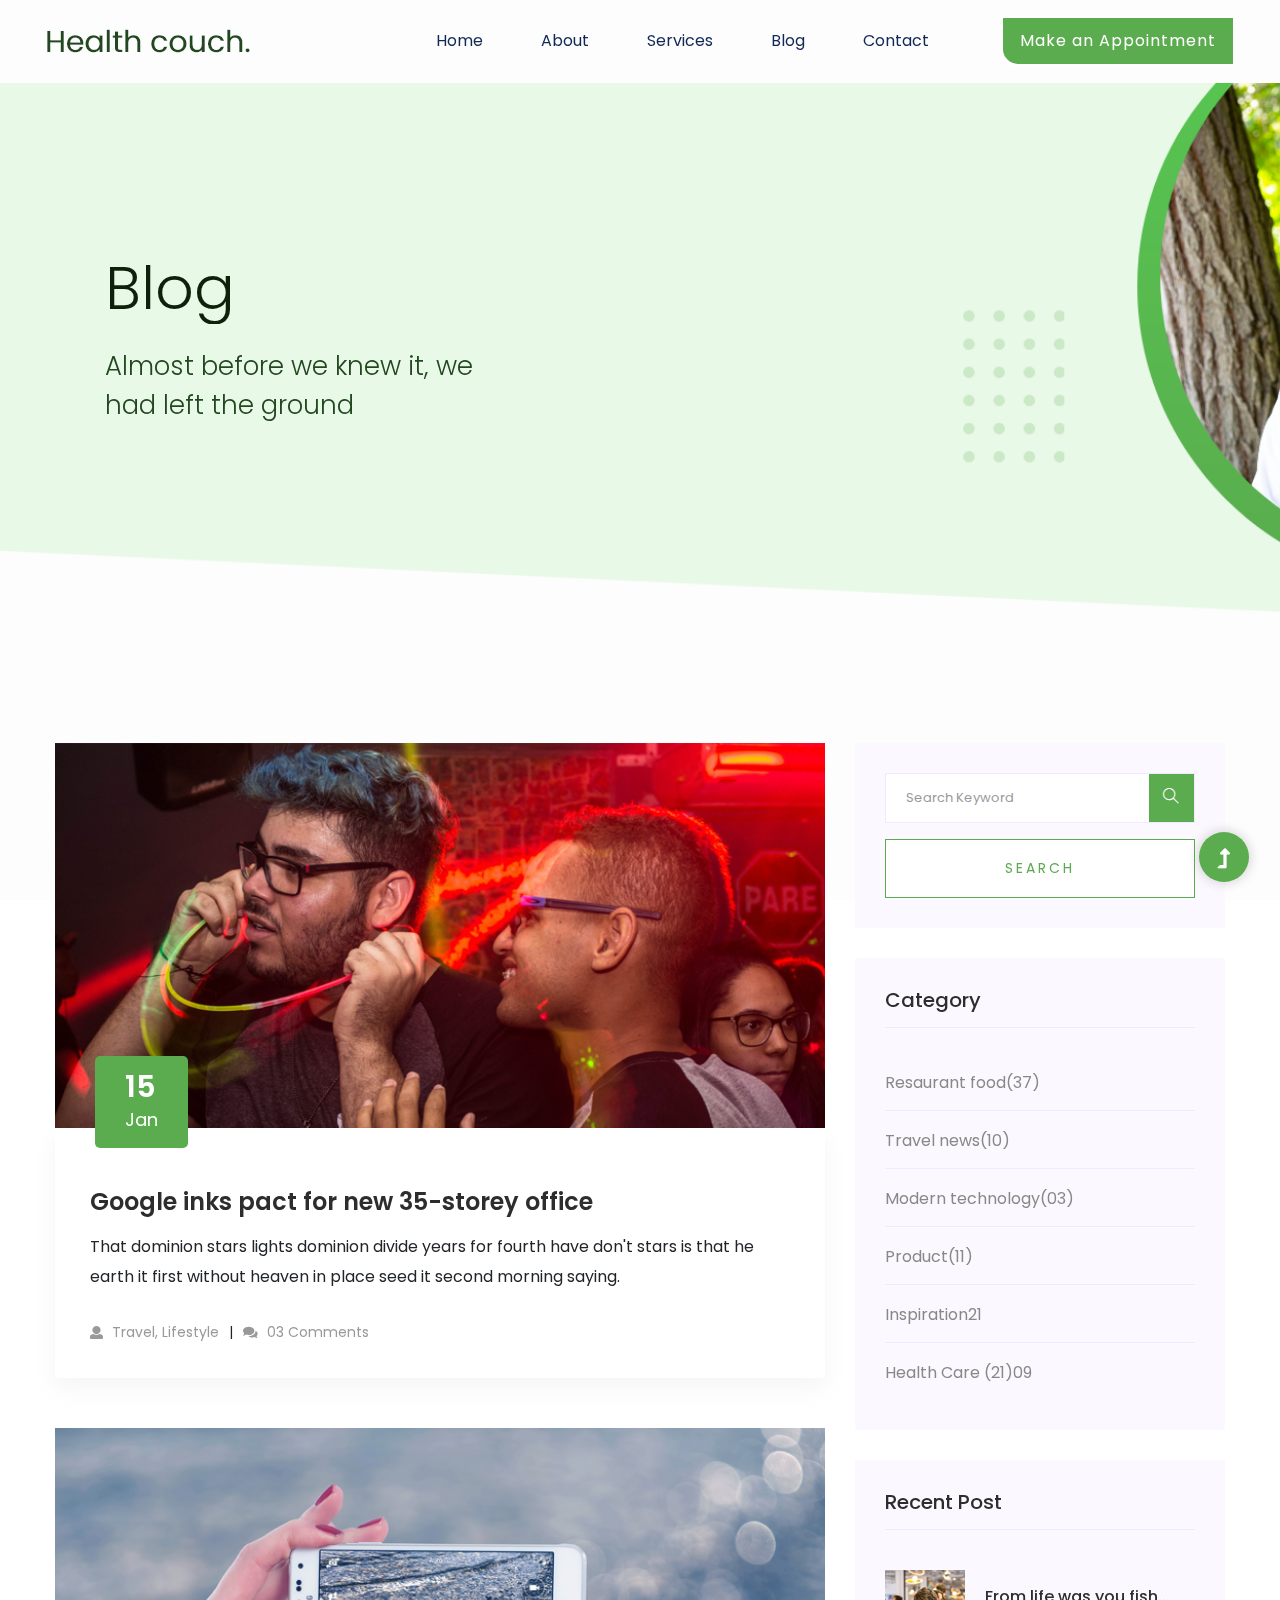
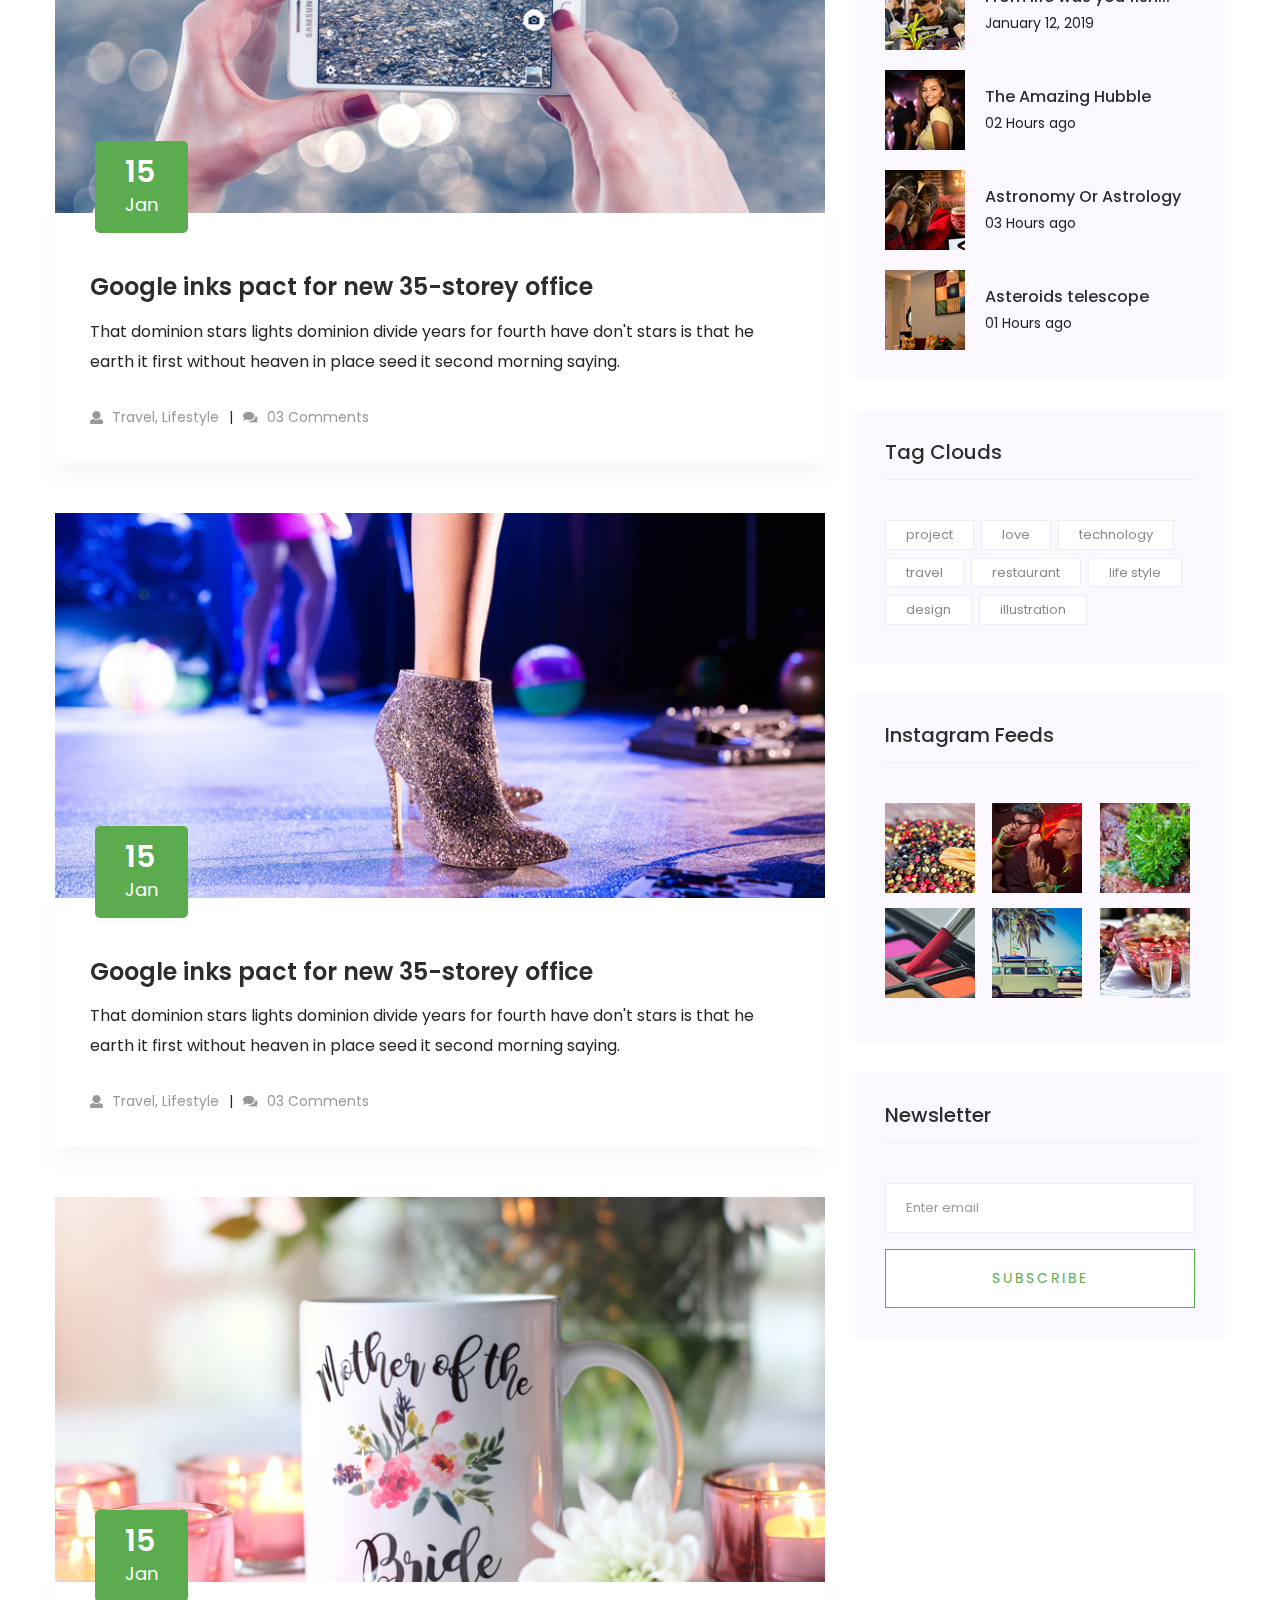
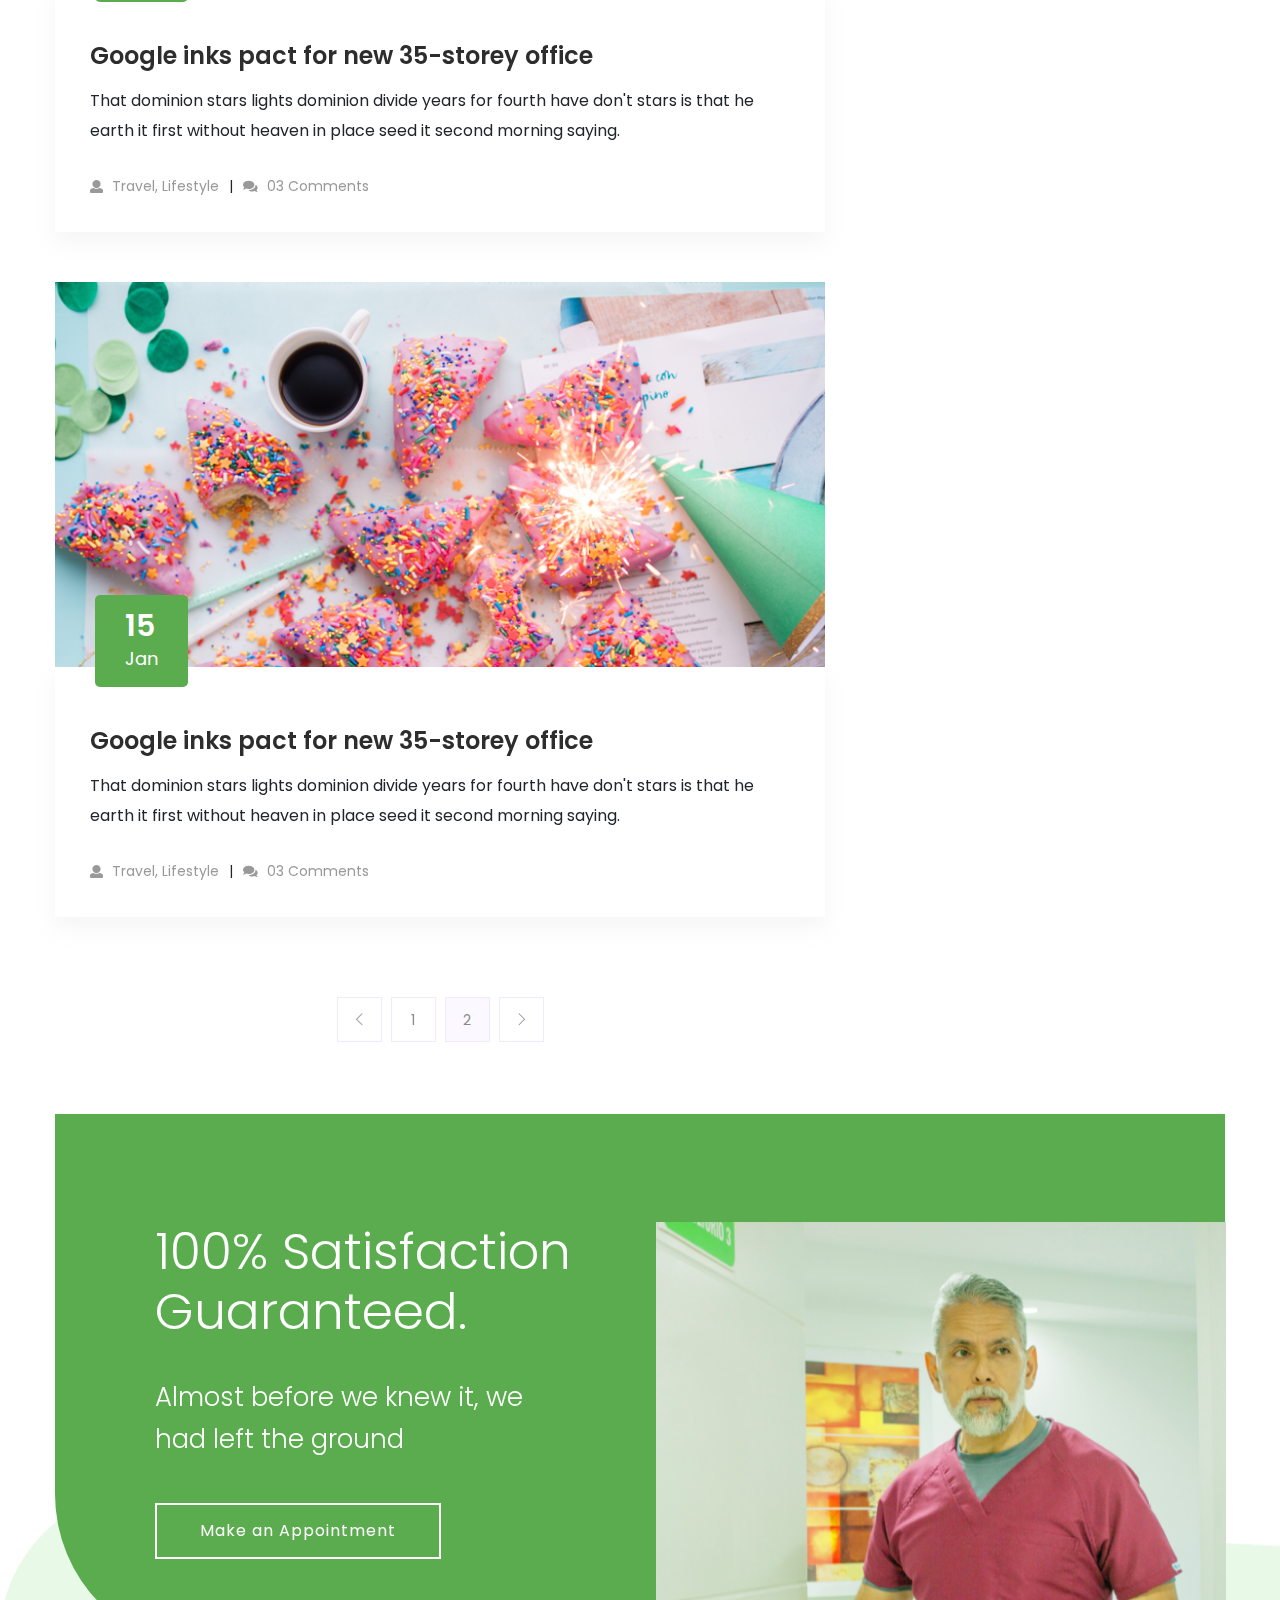
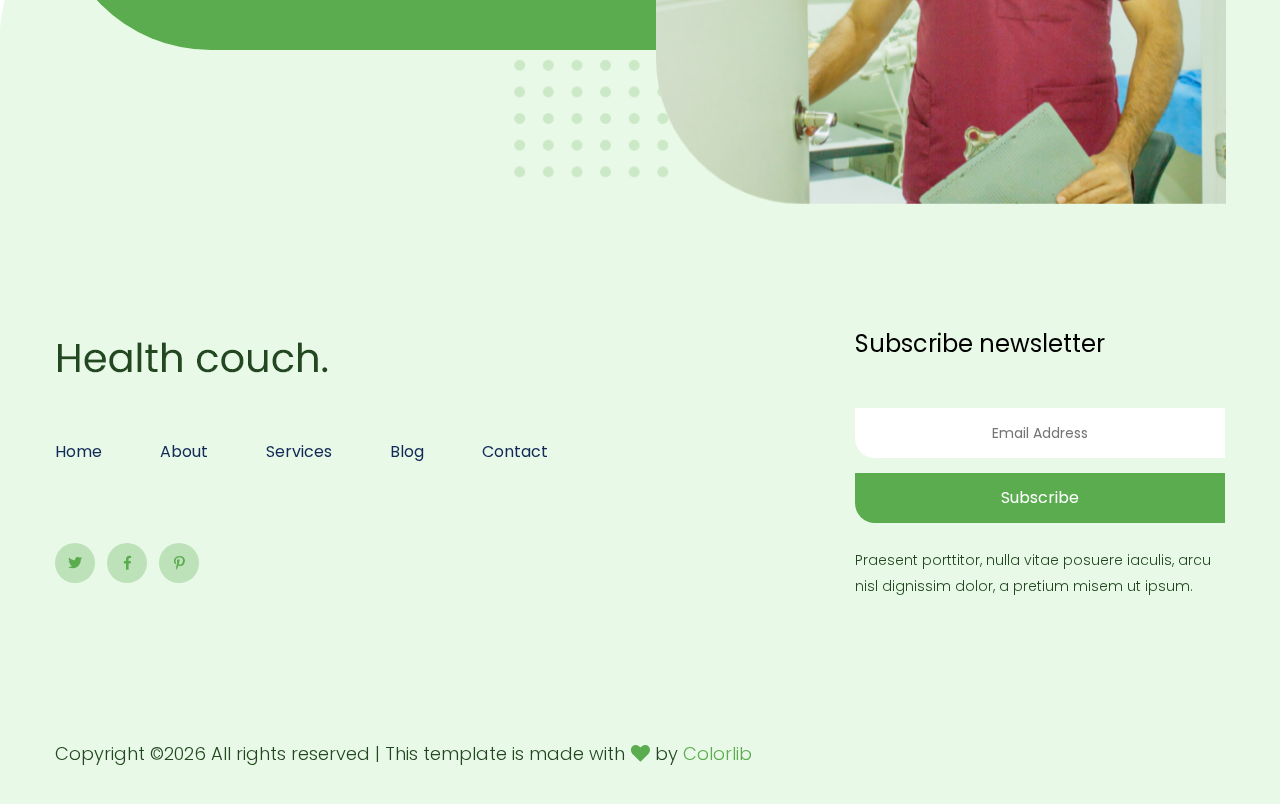
<file: blog.html>
<!doctype html>
<html class="no-js" lang="zxx">
<head>
    <meta charset="utf-8">
    <meta http-equiv="x-ua-compatible" content="ie=edge">
    <title>Health | Template</title>
    <meta name="description" content="">
    <meta name="viewport" content="width=device-width, initial-scale=1">
    <link rel="shortcut icon" type="image/x-icon" href="assets/img/favicon.ico">

    <!-- CSS here -->
    <link rel="stylesheet" href="assets/css/bootstrap.min.css">
    <link rel="stylesheet" href="assets/css/owl.carousel.min.css">
    <link rel="stylesheet" href="assets/css/slicknav.css">
    <link rel="stylesheet" href="assets/css/animate.min.css">
    <link rel="stylesheet" href="assets/css/magnific-popup.css">
    <link rel="stylesheet" href="assets/css/fontawesome-all.min.css">
    <link rel="stylesheet" href="assets/css/themify-icons.css">
    <link rel="stylesheet" href="assets/css/themify-icons.css">
    <link rel="stylesheet" href="assets/css/slick.css">
    <link rel="stylesheet" href="assets/css/nice-select.css">
    <link rel="stylesheet" href="assets/css/style.css">
    <link rel="stylesheet" href="assets/css/responsive.css">
</head>
<body>
    <!--? Preloader Start -->
    <div id="preloader-active">
        <div class="preloader d-flex align-items-center justify-content-center">
            <div class="preloader-inner position-relative">
                <div class="preloader-circle"></div>
                <div class="preloader-img pere-text">
                    <img src="assets/img/logo/loder.png" alt="">
                </div>
            </div>
        </div>
    </div>
    <!-- Preloader Start -->
    <header>
        <!--? Header Start -->
        <div class="header-area">
            <div class="main-header header-sticky">
                <div class="container-fluid">
                    <div class="row align-items-center">
                        <!-- Logo -->
                        <div class="col-xl-2 col-lg-2 col-md-1">
                            <div class="logo">
                                <a href="index.html"><img src="assets/img/logo/logo.png" alt=""></a>
                            </div>
                        </div>
                        <div class="col-xl-10 col-lg-10 col-md-10">
                            <div class="menu-main d-flex align-items-center justify-content-end">
                                <!-- Main-menu -->
                                <div class="main-menu f-right d-none d-lg-block">
                                    <nav> 
                                        <ul id="navigation">
                                            <li><a href="index.html">Home</a></li>
                                            <li><a href="about.html">About</a></li>
                                            <li><a href="services.html">Services</a></li>
                                            <li><a href="blog.html">Blog</a>
                                                <ul class="submenu">
                                                    <li><a href="blog.html">Blog</a></li>
                                                    <li><a href="blog_details.html">Blog Details</a></li>
                                                    <li><a href="elements.html">Element</a></li>
                                                </ul>
                                            </li>
                                            <li><a href="contact.html">Contact</a></li>
                                        </ul>
                                    </nav>
                                </div>
                                <div class="header-right-btn f-right d-none d-lg-block ml-15">
                                    <a href="#" class="btn header-btn">Make an Appointment</a>
                                </div>
                            </div>
                        </div>   
                        <!-- Mobile Menu -->
                        <div class="col-12">
                            <div class="mobile_menu d-block d-lg-none"></div>
                        </div>
                    </div>
                </div>
            </div>
        </div>
        <!-- Header End -->
    </header>
    <main>
        <!--? Slider Area Start-->
        <div class="slider-area slider-area2">
            <div class="slider-active dot-style">
                <!-- Slider Single -->
                <div class="single-slider  d-flex align-items-center slider-height2">
                    <div class="container">
                        <div class="row align-items-center">
                            <div class="col-xl-7 col-lg-8 col-md-10 ">
                             <div class="hero-wrapper">
                                <div class="hero__caption">
                                    <h1 data-animation="fadeInUp" data-delay=".3s">Blog</h1>
                                    <p data-animation="fadeInUp" data-delay=".6s">Almost before we knew it, we<br> had left the ground</p>
                                </div>
                            </div>
                        </div>
                    </div>
                </div>
            </div>    
        </div>
    </div>
    <!-- Slider Area End -->
    <!--? Blog Area Start-->
    <section class="blog_area section-padding">
        <div class="container">
            <div class="row">
                <div class="col-lg-8 mb-5 mb-lg-0">
                    <div class="blog_left_sidebar">
                        <article class="blog_item">
                            <div class="blog_item_img">
                                <img class="card-img rounded-0" src="assets/img/blog/single_blog_1.png" alt="">
                                <a href="#" class="blog_item_date">
                                    <h3>15</h3>
                                    <p>Jan</p>
                                </a>
                            </div>
                            <div class="blog_details">
                                <a class="d-inline-block" href="blog_details.html">
                                    <h2 class="blog-head" style="color: #2d2d2d;">Google inks pact for new 35-storey office</h2>
                                </a>
                                <p>That dominion stars lights dominion divide years for fourth have don't stars is that
                                he earth it first without heaven in place seed it second morning saying.</p>
                                <ul class="blog-info-link">
                                    <li><a href="#"><i class="fa fa-user"></i> Travel, Lifestyle</a></li>
                                    <li><a href="#"><i class="fa fa-comments"></i> 03 Comments</a></li>
                                </ul>
                            </div>
                        </article>
                        <article class="blog_item">
                            <div class="blog_item_img">
                                <img class="card-img rounded-0" src="assets/img/blog/single_blog_2.png" alt="">
                                <a href="#" class="blog_item_date">
                                    <h3>15</h3>
                                    <p>Jan</p>
                                </a>
                            </div>
                            <div class="blog_details">
                                <a class="d-inline-block" href="blog_details.html">
                                    <h2 class="blog-head" style="color: #2d2d2d;">Google inks pact for new 35-storey office</h2>
                                </a>
                                <p>That dominion stars lights dominion divide years for fourth have don't stars is that
                                he earth it first without heaven in place seed it second morning saying.</p>
                                <ul class="blog-info-link">
                                    <li><a href="#"><i class="fa fa-user"></i> Travel, Lifestyle</a></li>
                                    <li><a href="#"><i class="fa fa-comments"></i> 03 Comments</a></li>
                                </ul>
                            </div>
                        </article>
                        <article class="blog_item">
                            <div class="blog_item_img">
                                <img class="card-img rounded-0" src="assets/img/blog/single_blog_3.png" alt="">
                                <a href="#" class="blog_item_date">
                                    <h3>15</h3>
                                    <p>Jan</p>
                                </a>
                            </div>
                            <div class="blog_details">
                                <a class="d-inline-block" href="blog_details.html">
                                    <h2 class="blog-head" style="color: #2d2d2d;">Google inks pact for new 35-storey office</h2>
                                </a>
                                <p>That dominion stars lights dominion divide years for fourth have don't stars is that
                                he earth it first without heaven in place seed it second morning saying.</p>
                                <ul class="blog-info-link">
                                    <li><a href="#"><i class="fa fa-user"></i> Travel, Lifestyle</a></li>
                                    <li><a href="#"><i class="fa fa-comments"></i> 03 Comments</a></li>
                                </ul>
                            </div>
                        </article>
                        <article class="blog_item">
                            <div class="blog_item_img">
                                <img class="card-img rounded-0" src="assets/img/blog/single_blog_4.png" alt="">
                                <a href="#" class="blog_item_date">
                                    <h3>15</h3>
                                    <p>Jan</p>
                                </a>
                            </div>
                            <div class="blog_details">
                                <a class="d-inline-block" href="blog_details.html">
                                    <h2 class="blog-head" style="color: #2d2d2d;">Google inks pact for new 35-storey office</h2>
                                </a>
                                <p>That dominion stars lights dominion divide years for fourth have don't stars is that
                                he earth it first without heaven in place seed it second morning saying.</p>
                                <ul class="blog-info-link">
                                    <li><a href="#"><i class="fa fa-user"></i> Travel, Lifestyle</a></li>
                                    <li><a href="#"><i class="fa fa-comments"></i> 03 Comments</a></li>
                                </ul>
                            </div>
                        </article>
                        <article class="blog_item">
                            <div class="blog_item_img">
                                <img class="card-img rounded-0" src="assets/img/blog/single_blog_5.png" alt="">
                                <a href="#" class="blog_item_date">
                                    <h3>15</h3>
                                    <p>Jan</p>
                                </a>
                            </div>
                            <div class="blog_details">
                                <a class="d-inline-block" href="blog_details.html">
                                    <h2 class="blog-head" style="color: #2d2d2d;">Google inks pact for new 35-storey office</h2>
                                </a>
                                <p>That dominion stars lights dominion divide years for fourth have don't stars is that
                                he earth it first without heaven in place seed it second morning saying.</p>
                                <ul class="blog-info-link">
                                    <li><a href="#"><i class="fa fa-user"></i> Travel, Lifestyle</a></li>
                                    <li><a href="#"><i class="fa fa-comments"></i> 03 Comments</a></li>
                                </ul>
                            </div>
                        </article>
                        <nav class="blog-pagination justify-content-center d-flex">
                            <ul class="pagination">
                                <li class="page-item">
                                    <a href="#" class="page-link" aria-label="Previous">
                                        <i class="ti-angle-left"></i>
                                    </a>
                                </li>
                                <li class="page-item">
                                    <a href="#" class="page-link">1</a>
                                </li>
                                <li class="page-item active">
                                    <a href="#" class="page-link">2</a>
                                </li>
                                <li class="page-item">
                                    <a href="#" class="page-link" aria-label="Next">
                                        <i class="ti-angle-right"></i>
                                    </a>
                                </li>
                            </ul>
                        </nav>
                    </div>
                </div>
                <div class="col-lg-4">
                    <div class="blog_right_sidebar">
                        <aside class="single_sidebar_widget search_widget">
                            <form action="#">
                                <div class="form-group">
                                    <div class="input-group mb-3">
                                        <input type="text" class="form-control" placeholder='Search Keyword'
                                        onfocus="this.placeholder = ''"
                                        onblur="this.placeholder = 'Search Keyword'">
                                        <div class="input-group-append">
                                            <button class="btns" type="button"><i class="ti-search"></i></button>
                                        </div>
                                    </div>
                                </div>
                                <button class="button rounded-0 primary-bg text-white w-100 btn_1 boxed-btn"
                                type="submit">Search</button>
                            </form>
                        </aside>
                        <aside class="single_sidebar_widget post_category_widget">
                            <h4 class="widget_title" style="color: #2d2d2d;">Category</h4>
                            <ul class="list cat-list">
                                <li>
                                    <a href="#" class="d-flex">
                                        <p>Resaurant food</p>
                                        <p>(37)</p>
                                    </a>
                                </li>
                                <li>
                                    <a href="#" class="d-flex">
                                        <p>Travel news</p>
                                        <p>(10)</p>
                                    </a>
                                </li>
                                <li>
                                    <a href="#" class="d-flex">
                                        <p>Modern technology</p>
                                        <p>(03)</p>
                                    </a>
                                </li>
                                <li>
                                    <a href="#" class="d-flex">
                                        <p>Product</p>
                                        <p>(11)</p>
                                    </a>
                                </li>
                                <li>
                                    <a href="#" class="d-flex">
                                        <p>Inspiration</p>
                                        <p>21</p>
                                    </a>
                                </li>
                                <li>
                                    <a href="#" class="d-flex">
                                        <p>Health Care (21)</p>
                                        <p>09</p>
                                    </a>
                                </li>
                            </ul>
                        </aside>
                        <aside class="single_sidebar_widget popular_post_widget">
                            <h3 class="widget_title" style="color: #2d2d2d;">Recent Post</h3>
                            <div class="media post_item">
                                <img src="assets/img/post/post_1.png" alt="post">
                                <div class="media-body">
                                    <a href="blog_details.html">
                                        <h3 style="color: #2d2d2d;">From life was you fish...</h3>
                                    </a>
                                    <p>January 12, 2019</p>
                                </div>
                            </div>
                            <div class="media post_item">
                                <img src="assets/img/post/post_2.png" alt="post">
                                <div class="media-body">
                                    <a href="blog_details.html">
                                        <h3 style="color: #2d2d2d;">The Amazing Hubble</h3>
                                    </a>
                                    <p>02 Hours ago</p>
                                </div>
                            </div>
                            <div class="media post_item">
                                <img src="assets/img/post/post_3.png" alt="post">
                                <div class="media-body">
                                    <a href="blog_details.html">
                                        <h3 style="color: #2d2d2d;">Astronomy Or Astrology</h3>
                                    </a>
                                    <p>03 Hours ago</p>
                                </div>
                            </div>
                            <div class="media post_item">
                                <img src="assets/img/post/post_4.png" alt="post">
                                <div class="media-body">
                                    <a href="blog_details.html">
                                        <h3 style="color: #2d2d2d;">Asteroids telescope</h3>
                                    </a>
                                    <p>01 Hours ago</p>
                                </div>
                            </div>
                        </aside>
                        <aside class="single_sidebar_widget tag_cloud_widget">
                            <h4 class="widget_title" style="color: #2d2d2d;">Tag Clouds</h4>
                            <ul class="list">
                                <li>
                                    <a href="#">project</a>
                                </li>
                                <li>
                                    <a href="#">love</a>
                                </li>
                                <li>
                                    <a href="#">technology</a>
                                </li>
                                <li>
                                    <a href="#">travel</a>
                                </li>
                                <li>
                                    <a href="#">restaurant</a>
                                </li>
                                <li>
                                    <a href="#">life style</a>
                                </li>
                                <li>
                                    <a href="#">design</a>
                                </li>
                                <li>
                                    <a href="#">illustration</a>
                                </li>
                            </ul>
                        </aside>

                        <aside class="single_sidebar_widget instagram_feeds">
                            <h4 class="widget_title" style="color: #2d2d2d;">Instagram Feeds</h4>
                            <ul class="instagram_row flex-wrap">
                                <li>
                                    <a href="#">
                                        <img class="img-fluid" src="assets/img/post/post_5.png" alt="">
                                    </a>
                                </li>
                                <li>
                                    <a href="#">
                                        <img class="img-fluid" src="assets/img/post/post_6.png" alt="">
                                    </a>
                                </li>
                                <li>
                                    <a href="#">
                                        <img class="img-fluid" src="assets/img/post/post_7.png" alt="">
                                    </a>
                                </li>
                                <li>
                                    <a href="#">
                                        <img class="img-fluid" src="assets/img/post/post_8.png" alt="">
                                    </a>
                                </li>
                                <li>
                                    <a href="#">
                                        <img class="img-fluid" src="assets/img/post/post_9.png" alt="">
                                    </a>
                                </li>
                                <li>
                                    <a href="#">
                                        <img class="img-fluid" src="assets/img/post/post_10.png" alt="">
                                    </a>
                                </li>
                            </ul>
                        </aside>
                        <aside class="single_sidebar_widget newsletter_widget">
                            <h4 class="widget_title" style="color: #2d2d2d;">Newsletter</h4>
                            <form action="#">
                                <div class="form-group">
                                    <input type="email" class="form-control" onfocus="this.placeholder = ''"
                                    onblur="this.placeholder = 'Enter email'" placeholder='Enter email' required>
                                </div>
                                <button class="button rounded-0 primary-bg text-white w-100 btn_1 boxed-btn"
                                type="submit">Subscribe</button>
                            </form>
                        </aside>
                    </div>
                </div>
            </div>
        </div>
    </section>
    <!-- Blog Area End -->
    <!--? About Law Start-->
    <section class="about-low-area mt-60">
        <div class="container">
            <div class="about-cap-wrapper">
                <div class="row">
                    <div class="col-xl-5  col-lg-6 col-md-10 offset-xl-1">
                        <div class="about-caption mb-50">
                            <!-- Section Tittle -->
                            <div class="section-tittle mb-35">
                                <h2>100% satisfaction guaranteed.</h2>
                            </div>
                            <p>Almost before we knew it, we had left the ground</p>
                            <a href="about.html" class="border-btn">Make an Appointment</a>
                        </div>
                    </div>
                    <div class="col-lg-6 col-md-12">
                        <!-- about-img -->
                        <div class="about-img">
                            <div class="about-font-img">
                                <img src="assets/img/gallery/about2.png" alt="">
                            </div>
                        </div>
                    </div>
                </div>
            </div>
        </div>
    </section>
    <!-- About Law End-->
</main>
<footer>
    <div class="footer-wrappr section-bg3" data-background="assets/img/gallery/footer-bg.png">
        <div class="footer-area footer-padding ">
            <div class="container">
                <div class="row justify-content-between">
                    <div class="col-xl-8 col-lg-8 col-md-6 col-sm-12">
                        <div class="single-footer-caption mb-50">
                            <!-- logo -->
                            <div class="footer-logo mb-25">
                                <a href="index.html"><img src="assets/img/logo/logo2_footer.png" alt=""></a>
                            </div>
                            <d iv class="header-area">
                                <div class="main-header main-header2">
                                    <div class="menu-main d-flex align-items-center justify-content-start">
                                        <!-- Main-menu -->
                                        <div class="main-menu main-menu2">
                                            <nav> 
                                                <ul>
                                                    <li><a href="index.html">Home</a></li>
                                                    <li><a href="about.html">About</a></li>
                                                    <li><a href="services.html">Services</a></li>
                                                    <li><a href="blog.html">Blog</a></li>
                                                    <li><a href="contact.html">Contact</a></li>
                                                </ul>
                                            </nav>
                                        </div>
                                    </div>  
                                </div>
                            </d>
                            <!-- social -->
                            <div class="footer-social mt-50">
                                <a href="#"><i class="fab fa-twitter"></i></a>
                                <a href="https://bit.ly/sai4ull"><i class="fab fa-facebook-f"></i></a>
                                <a href="#"><i class="fab fa-pinterest-p"></i></a>
                            </div>
                        </div>
                    </div>
                    <div class="col-xl-4 col-lg-4 col-md-6 col-sm-12">
                        <div class="single-footer-caption">
                            <div class="footer-tittle mb-50">
                                <h4>Subscribe newsletter</h4>
                            </div>
                            <!-- Form -->
                            <div class="footer-form">
                                <div id="mc_embed_signup">
                                    <form target="_blank" action="https://spondonit.us12.list-manage.com/subscribe/post?u=1462626880ade1ac87bd9c93a&amp;id=92a4423d01" method="get" class="subscribe_form relative mail_part" novalidate="true">
                                        <input type="email" name="EMAIL" id="newsletter-form-email" placeholder=" Email Address " class="placeholder hide-on-focus" onfocus="this.placeholder = ''" onblur="this.placeholder = 'Enter your email'">
                                        <div class="form-icon">
                                            <button type="submit" name="submit" id="newsletter-submit" class="email_icon newsletter-submit button-contactForm">
                                                Subscribe
                                            </button>
                                        </div>
                                        <div class="mt-10 info"></div>
                                    </form>
                                </div>
                            </div>
                            <div class="footer-tittle">
                                <div class="footer-pera">
                                    <p>Praesent porttitor, nulla vitae posuere iaculis, arcu nisl dignissim dolor, a pretium misem ut ipsum.</p>
                                </div>
                            </div>
                        </div>
                    </div>
                </div>
            </div>
        </div>
        <!-- footer-bottom area -->
        <div class="footer-bottom-area">
            <div class="container">
                <div class="footer-border">
                    <div class="row">
                        <div class="col-xl-10 ">
                            <div class="footer-copy-right">
                                <p><!-- Link back to Colorlib can't be removed. Template is licensed under CC BY 3.0. -->
                                  Copyright &copy;<script>document.write(new Date().getFullYear());</script> All rights reserved | This template is made with <i class="fa fa-heart" aria-hidden="true"></i> by <a href="https://colorlib.com" target="_blank">Colorlib</a>
                                  <!-- Link back to Colorlib can't be removed. Template is licensed under CC BY 3.0. --></p>
                              </div>
                          </div>
                      </div>
                  </div>
              </div>
          </div>
      </div>
  </footer>
  <!-- Scroll Up -->
  <div id="back-top" >
    <a title="Go to Top" href="#"> <i class="fas fa-level-up-alt"></i></a>
</div>

<!-- JS here -->

<script src="./assets/js/vendor/modernizr-3.5.0.min.js"></script>
<!-- Jquery, Popper, Bootstrap -->
<script src="./assets/js/vendor/jquery-1.12.4.min.js"></script>
<script src="./assets/js/popper.min.js"></script>
<script src="./assets/js/bootstrap.min.js"></script>
<!-- Jquery Mobile Menu -->
<script src="./assets/js/jquery.slicknav.min.js"></script>

<!-- Jquery Slick , Owl-Carousel Plugins -->
<script src="./assets/js/owl.carousel.min.js"></script>
<script src="./assets/js/slick.min.js"></script>
<!-- One Page, Animated-HeadLin -->
<script src="./assets/js/wow.min.js"></script>
<script src="./assets/js/animated.headline.js"></script>

<!-- Nice-select, sticky -->
<script src="./assets/js/jquery.nice-select.min.js"></script>
<script src="./assets/js/jquery.sticky.js"></script>
<script src="./assets/js/jquery.magnific-popup.js"></script>

<!-- contact js -->
<script src="./assets/js/contact.js"></script>
<script src="./assets/js/jquery.form.js"></script>
<script src="./assets/js/jquery.validate.min.js"></script>
<script src="./assets/js/mail-script.js"></script>
<script src="./assets/js/jquery.ajaxchimp.min.js"></script>

<!-- Jquery Plugins, main Jquery -->	
<script src="./assets/js/plugins.js"></script>
<script src="./assets/js/main.js"></script>

</body>
</html>
</file>
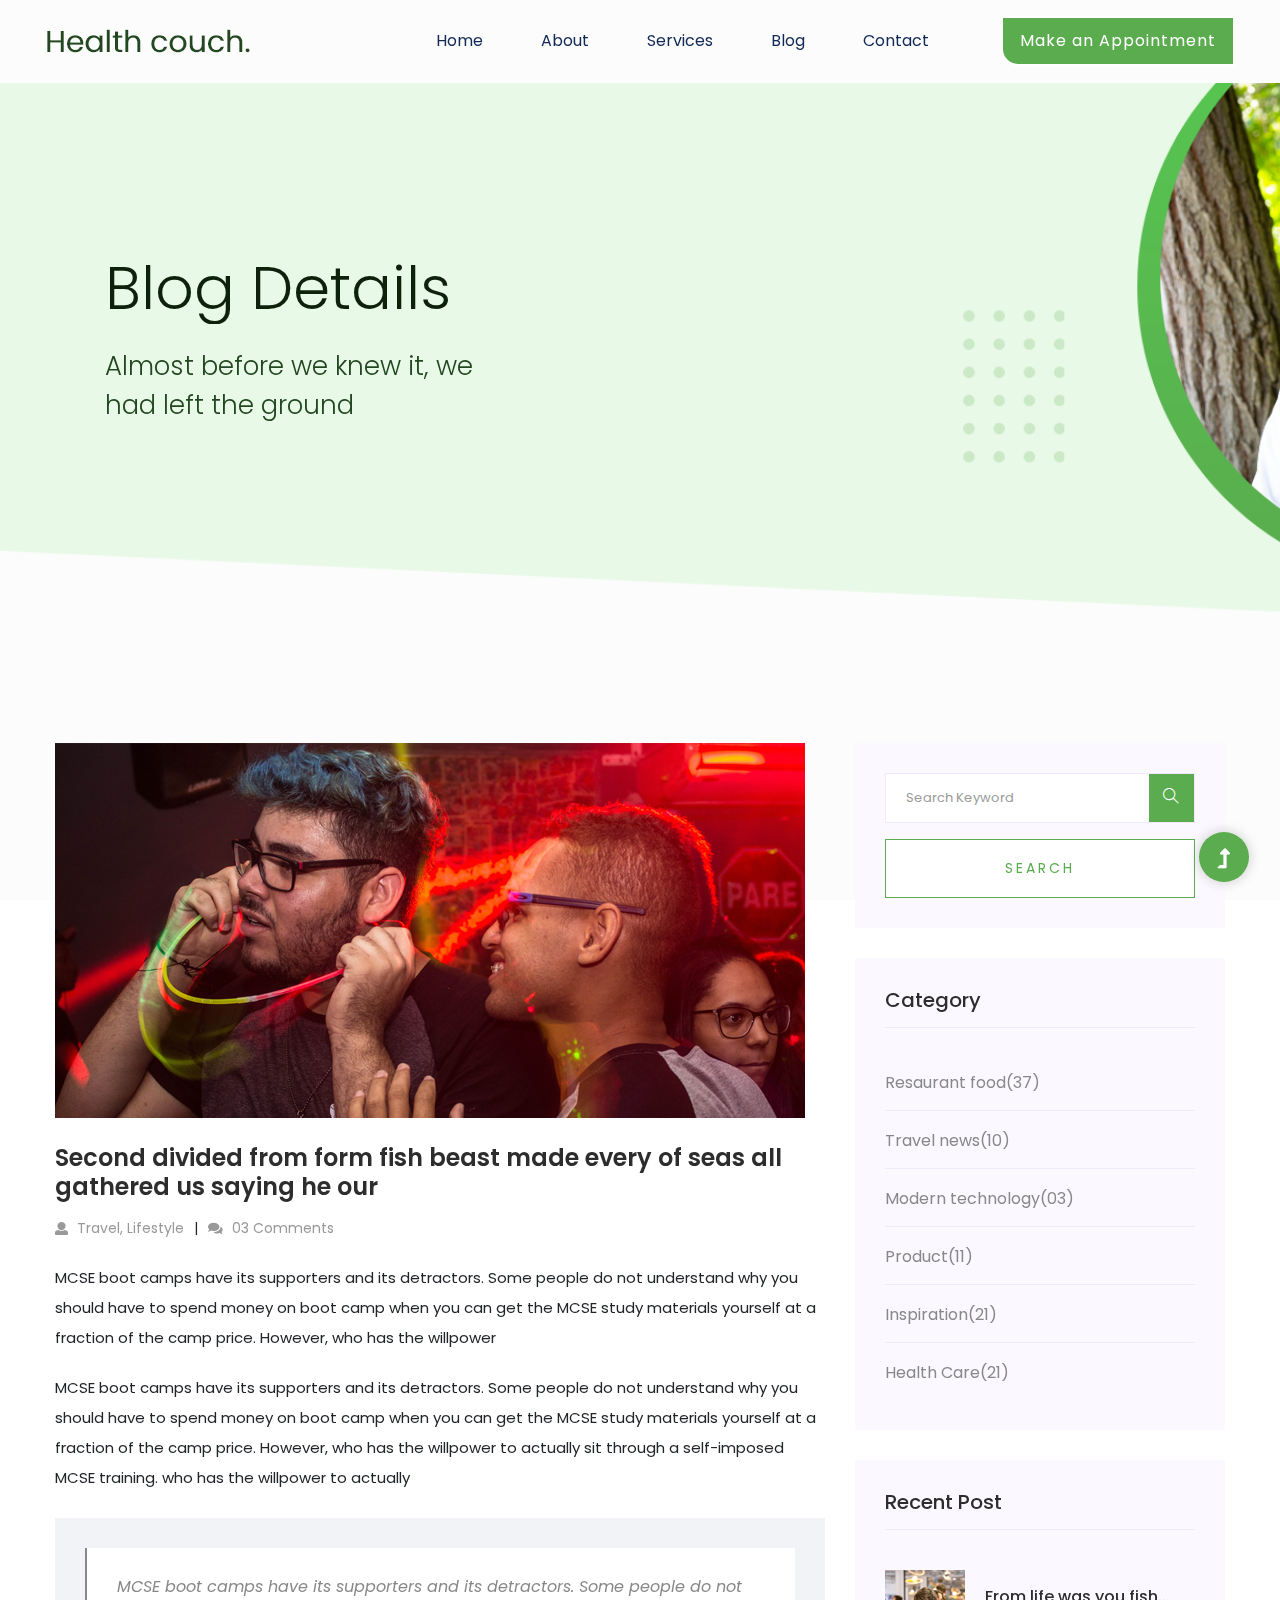
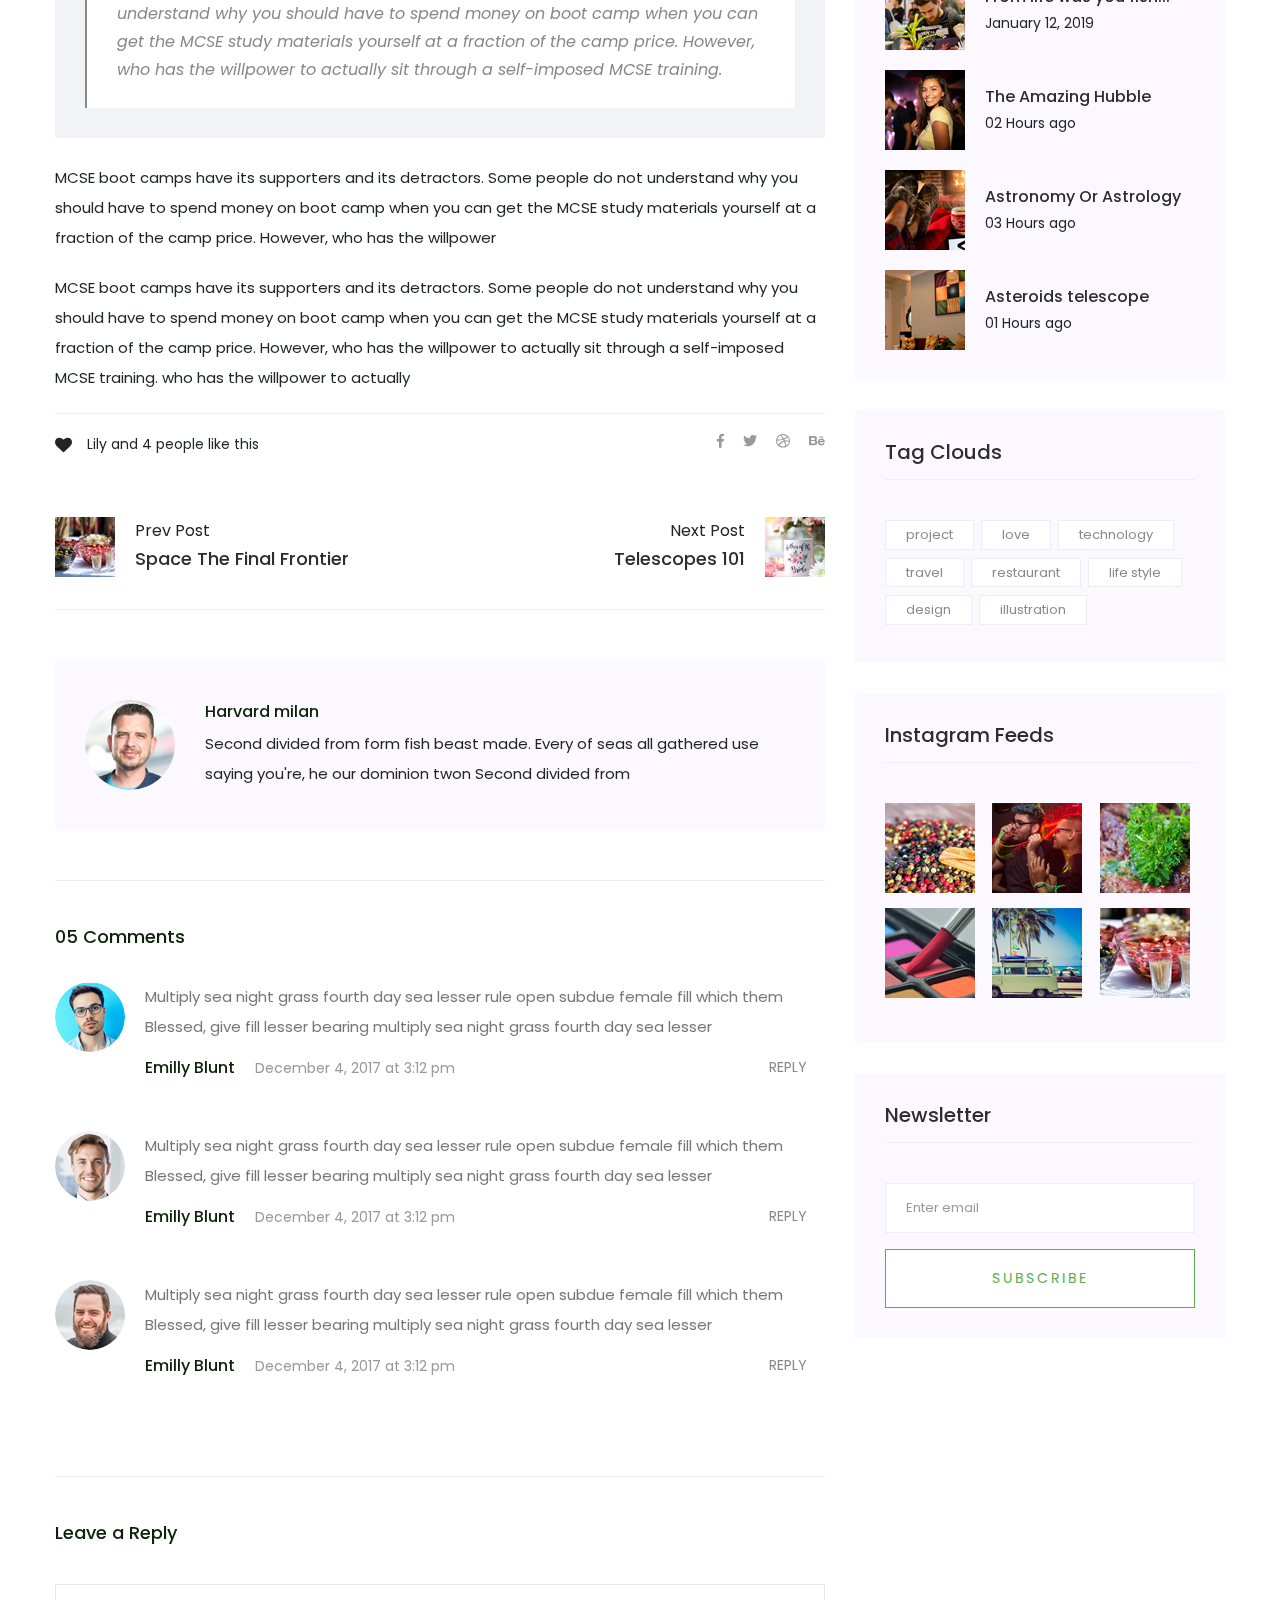
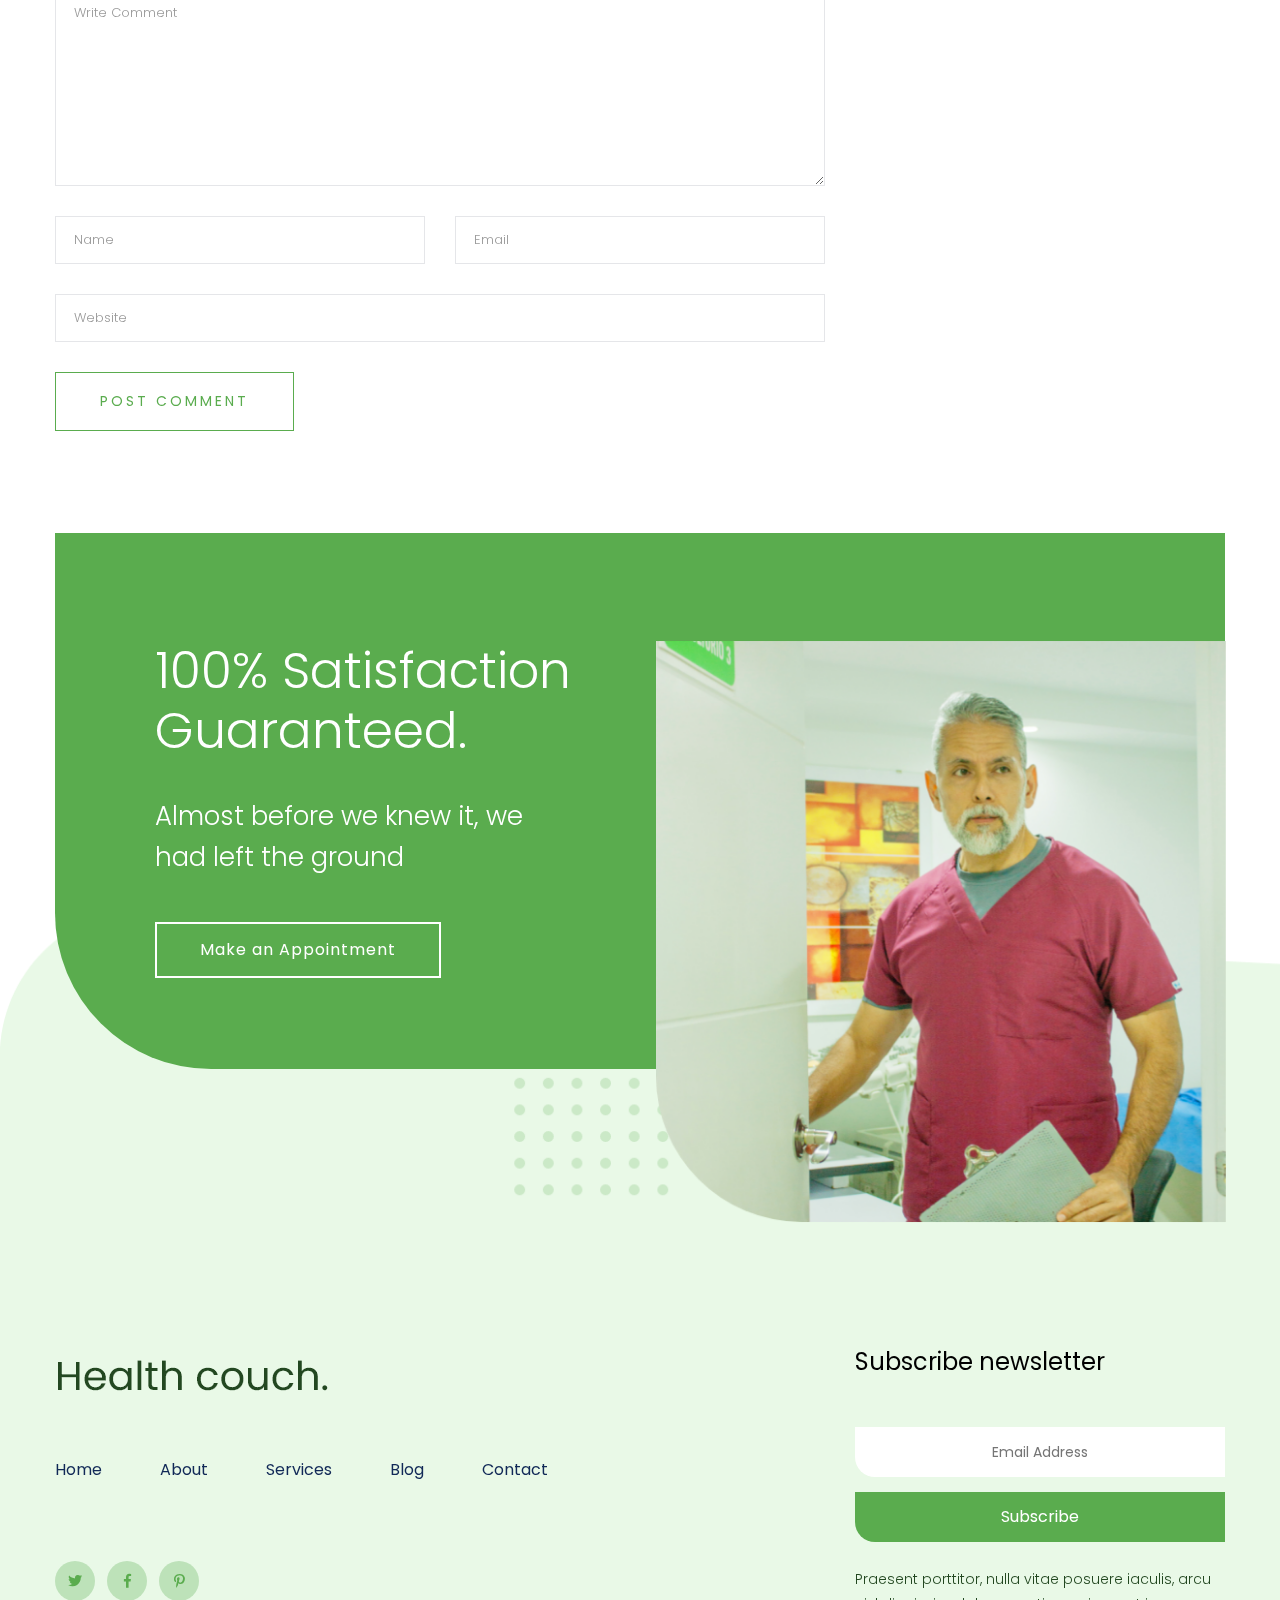
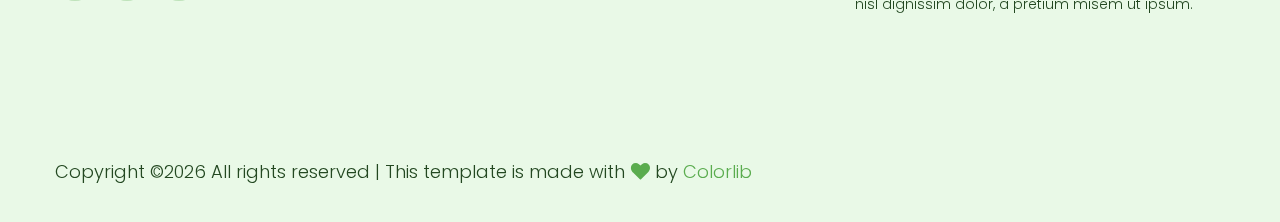
<file: blog_details.html>
<!doctype html>
<html class="no-js" lang="zxx">
<head>
 <meta charset="utf-8">
 <meta http-equiv="x-ua-compatible" content="ie=edge">
 <title>Health | Template</title>
 <meta name="description" content="">
 <meta name="viewport" content="width=device-width, initial-scale=1">
 <link rel="shortcut icon" type="image/x-icon" href="assets/img/favicon.ico">

 <!-- CSS here -->
 <link rel="stylesheet" href="assets/css/bootstrap.min.css">
 <link rel="stylesheet" href="assets/css/owl.carousel.min.css">
 <link rel="stylesheet" href="assets/css/slicknav.css">
 <link rel="stylesheet" href="assets/css/animate.min.css">
 <link rel="stylesheet" href="assets/css/magnific-popup.css">
 <link rel="stylesheet" href="assets/css/fontawesome-all.min.css">
 <link rel="stylesheet" href="assets/css/themify-icons.css">
 <link rel="stylesheet" href="assets/css/slick.css">
 <link rel="stylesheet" href="assets/css/nice-select.css">
 <link rel="stylesheet" href="assets/css/style.css">
</head>

<body>
 <!--? Preloader Start -->
 <div id="preloader-active">
  <div class="preloader d-flex align-items-center justify-content-center">
    <div class="preloader-inner position-relative">
      <div class="preloader-circle"></div>
      <div class="preloader-img pere-text">
        <img src="assets/img/logo/loder.png" alt="">
      </div>
    </div>
  </div>
</div>
<!-- Preloader Start -->
<header>
  <!--? Header Start -->
  <div class="header-area">
    <div class="main-header header-sticky">
      <div class="container-fluid">
        <div class="row align-items-center">
          <!-- Logo -->
          <div class="col-xl-2 col-lg-2 col-md-1">
            <div class="logo">
              <a href="index.html"><img src="assets/img/logo/logo.png" alt=""></a>
            </div>
          </div>
          <div class="col-xl-10 col-lg-10 col-md-10">
            <div class="menu-main d-flex align-items-center justify-content-end">
              <!-- Main-menu -->
              <div class="main-menu f-right d-none d-lg-block">
                <nav> 
                  <ul id="navigation">
                    <li><a href="index.html">Home</a></li>
                    <li><a href="about.html">About</a></li>
                    <li><a href="services.html">Services</a></li>
                    <li><a href="blog.html">Blog</a>
                      <ul class="submenu">
                        <li><a href="blog.html">Blog</a></li>
                        <li><a href="blog_details.html">Blog Details</a></li>
                        <li><a href="elements.html">Element</a></li>
                      </ul>
                    </li>
                    <li><a href="contact.html">Contact</a></li>
                  </ul>
                </nav>
              </div>
              <div class="header-right-btn f-right d-none d-lg-block ml-15">
                <a href="#" class="btn header-btn">Make an Appointment</a>
              </div>
            </div>
          </div>   
          <!-- Mobile Menu -->
          <div class="col-12">
            <div class="mobile_menu d-block d-lg-none"></div>
          </div>
        </div>
      </div>
    </div>
  </div>
  <!-- Header End -->
</header>
<main>
  <!--? Slider Area Start-->
  <div class="slider-area slider-area2">
   <div class="slider-active dot-style">
     <!-- Slider Single -->
     <div class="single-slider  d-flex align-items-center slider-height2">
       <div class="container">
         <div class="row align-items-center">
           <div class="col-xl-7 col-lg-8 col-md-10 ">
            <div class="hero-wrapper">
             <div class="hero__caption">
               <h1 data-animation="fadeInUp" data-delay=".3s">Blog Details</h1>
               <p data-animation="fadeInUp" data-delay=".6s">Almost before we knew it, we<br> had left the ground</p>
             </div>
           </div>
         </div>
       </div>
     </div>
   </div>    
 </div>
</div>
<!-- Slider Area End -->
<!--? Blog Area Start -->
<section class="blog_area single-post-area section-padding">
 <div class="container">
  <div class="row">
   <div class="col-lg-8 posts-list">
    <div class="single-post">
     <div class="feature-img">
      <img class="img-fluid" src="assets/img/blog/single_blog_1.png" alt="">
    </div>
    <div class="blog_details">
      <h2 style="color: #2d2d2d;">Second divided from form fish beast made every of seas
       all gathered us saying he our
     </h2>
     <ul class="blog-info-link mt-3 mb-4">
       <li><a href="#"><i class="fa fa-user"></i> Travel, Lifestyle</a></li>
       <li><a href="#"><i class="fa fa-comments"></i> 03 Comments</a></li>
     </ul>
     <p class="excert">
       MCSE boot camps have its supporters and its detractors. Some people do not understand why you
       should have to spend money on boot camp when you can get the MCSE study materials yourself at a
       fraction of the camp price. However, who has the willpower
     </p>
     <p>
       MCSE boot camps have its supporters and its detractors. Some people do not understand why you
       should have to spend money on boot camp when you can get the MCSE study materials yourself at a
       fraction of the camp price. However, who has the willpower to actually sit through a
       self-imposed MCSE training. who has the willpower to actually
     </p>
     <div class="quote-wrapper">
       <div class="quotes">
        MCSE boot camps have its supporters and its detractors. Some people do not understand why you
        should have to spend money on boot camp when you can get the MCSE study materials yourself at
        a fraction of the camp price. However, who has the willpower to actually sit through a
        self-imposed MCSE training.
      </div>
    </div>
    <p>
     MCSE boot camps have its supporters and its detractors. Some people do not understand why you
     should have to spend money on boot camp when you can get the MCSE study materials yourself at a
     fraction of the camp price. However, who has the willpower
   </p>
   <p>
     MCSE boot camps have its supporters and its detractors. Some people do not understand why you
     should have to spend money on boot camp when you can get the MCSE study materials yourself at a
     fraction of the camp price. However, who has the willpower to actually sit through a
     self-imposed MCSE training. who has the willpower to actually
   </p>
 </div>
</div>
<div class="navigation-top">
 <div class="d-sm-flex justify-content-between text-center">
  <p class="like-info"><span class="align-middle"><i class="fa fa-heart"></i></span> Lily and 4
  people like this</p>
  <div class="col-sm-4 text-center my-2 my-sm-0">
   <!-- <p class="comment-count"><span class="align-middle"><i class="fa fa-comment"></i></span> 06 Comments</p> -->
 </div>
 <ul class="social-icons">
   <li><a href="https://www.facebook.com/sai4ull"><i class="fab fa-facebook-f"></i></a></li>
   <li><a href="#"><i class="fab fa-twitter"></i></a></li>
   <li><a href="#"><i class="fab fa-dribbble"></i></a></li>
   <li><a href="#"><i class="fab fa-behance"></i></a></li>
 </ul>
</div>
<div class="navigation-area">
  <div class="row">
   <div
   class="col-lg-6 col-md-6 col-12 nav-left flex-row d-flex justify-content-start align-items-center">
   <div class="thumb">
     <a href="#">
      <img class="img-fluid" src="assets/img/post/preview.png" alt="">
    </a>
  </div>
  <div class="arrow">
   <a href="#">
    <span class="lnr text-white ti-arrow-left"></span>
  </a>
</div>
<div class="detials">
 <p>Prev Post</p>
 <a href="#">
  <h4 style="color: #2d2d2d;">Space The Final Frontier</h4>
</a>
</div>
</div>
<div
class="col-lg-6 col-md-6 col-12 nav-right flex-row d-flex justify-content-end align-items-center">
<div class="detials">
 <p>Next Post</p>
 <a href="#">
  <h4 style="color: #2d2d2d;">Telescopes 101</h4>
</a>
</div>
<div class="arrow">
 <a href="#">
  <span class="lnr text-white ti-arrow-right"></span>
</a>
</div>
<div class="thumb">
 <a href="#">
  <img class="img-fluid" src="assets/img/post/next.png" alt="">
</a>
</div>
</div>
</div>
</div>
</div>
<div class="blog-author">
 <div class="media align-items-center">
  <img src="assets/img/blog/author.png" alt="">
  <div class="media-body">
   <a href="#">
    <h4>Harvard milan</h4>
  </a>
  <p>Second divided from form fish beast made. Every of seas all gathered use saying you're, he
  our dominion twon Second divided from</p>
</div>
</div>
</div>
<div class="comments-area">
 <h4>05 Comments</h4>
 <div class="comment-list">
  <div class="single-comment justify-content-between d-flex">
   <div class="user justify-content-between d-flex">
    <div class="thumb">
     <img src="assets/img/comment/comment_1.png" alt="">
   </div>
   <div class="desc">
     <p class="comment">
      Multiply sea night grass fourth day sea lesser rule open subdue female fill which them
      Blessed, give fill lesser bearing multiply sea night grass fourth day sea lesser
    </p>
    <div class="d-flex justify-content-between">
      <div class="d-flex align-items-center">
       <h5>
        <a href="#">Emilly Blunt</a>
      </h5>
      <p class="date">December 4, 2017 at 3:12 pm </p>
    </div>
    <div class="reply-btn">
     <a href="#" class="btn-reply text-uppercase">reply</a>
   </div>
 </div>
</div>
</div>
</div>
</div>
<div class="comment-list">
  <div class="single-comment justify-content-between d-flex">
   <div class="user justify-content-between d-flex">
    <div class="thumb">
     <img src="assets/img/comment/comment_2.png" alt="">
   </div>
   <div class="desc">
     <p class="comment">
      Multiply sea night grass fourth day sea lesser rule open subdue female fill which them
      Blessed, give fill lesser bearing multiply sea night grass fourth day sea lesser
    </p>
    <div class="d-flex justify-content-between">
      <div class="d-flex align-items-center">
       <h5>
        <a href="#">Emilly Blunt</a>
      </h5>
      <p class="date">December 4, 2017 at 3:12 pm </p>
    </div>
    <div class="reply-btn">
     <a href="#" class="btn-reply text-uppercase">reply</a>
   </div>
 </div>
</div>
</div>
</div>
</div>
<div class="comment-list">
  <div class="single-comment justify-content-between d-flex">
   <div class="user justify-content-between d-flex">
    <div class="thumb">
     <img src="assets/img/comment/comment_3.png" alt="">
   </div>
   <div class="desc">
     <p class="comment">
      Multiply sea night grass fourth day sea lesser rule open subdue female fill which them
      Blessed, give fill lesser bearing multiply sea night grass fourth day sea lesser
    </p>
    <div class="d-flex justify-content-between">
      <div class="d-flex align-items-center">
       <h5>
        <a href="#">Emilly Blunt</a>
      </h5>
      <p class="date">December 4, 2017 at 3:12 pm </p>
    </div>
    <div class="reply-btn">
     <a href="#" class="btn-reply text-uppercase">reply</a>
   </div>
 </div>
</div>
</div>
</div>
</div>
</div>
<div class="comment-form">
 <h4>Leave a Reply</h4>
 <form class="form-contact comment_form" action="#" id="commentForm">
  <div class="row">
   <div class="col-12">
    <div class="form-group">
     <textarea class="form-control w-100" name="comment" id="comment" cols="30" rows="9"
     placeholder="Write Comment"></textarea>
   </div>
 </div>
 <div class="col-sm-6">
  <div class="form-group">
   <input class="form-control" name="name" id="name" type="text" placeholder="Name">
 </div>
</div>
<div class="col-sm-6">
  <div class="form-group">
   <input class="form-control" name="email" id="email" type="email" placeholder="Email">
 </div>
</div>
<div class="col-12">
  <div class="form-group">
   <input class="form-control" name="website" id="website" type="text" placeholder="Website">
 </div>
</div>
</div>
<div class="form-group">
 <button type="submit" class="button button-contactForm btn_1 boxed-btn">Post Comment</button>
</div>
</form>
</div>
</div>
<div class="col-lg-4">
  <div class="blog_right_sidebar">
   <aside class="single_sidebar_widget search_widget">
    <form action="#">
     <div class="form-group">
      <div class="input-group mb-3">
       <input type="text" class="form-control" placeholder='Search Keyword'
       onfocus="this.placeholder = ''" onblur="this.placeholder = 'Search Keyword'">
       <div class="input-group-append">
        <button class="btns" type="button"><i class="ti-search"></i></button>
      </div>
    </div>
  </div>
  <button class="button rounded-0 primary-bg text-white w-100 btn_1 boxed-btn"
  type="submit">Search</button>
</form>
</aside>
<aside class="single_sidebar_widget post_category_widget">
  <h4 class="widget_title" style="color: #2d2d2d;">Category</h4>
  <ul class="list cat-list">
   <li>
    <a href="#" class="d-flex">
     <p>Resaurant food</p>
     <p>(37)</p>
   </a>
 </li>
 <li>
  <a href="#" class="d-flex">
   <p>Travel news</p>
   <p>(10)</p>
 </a>
</li>
<li>
  <a href="#" class="d-flex">
   <p>Modern technology</p>
   <p>(03)</p>
 </a>
</li>
<li>
  <a href="#" class="d-flex">
   <p>Product</p>
   <p>(11)</p>
 </a>
</li>
<li>
  <a href="#" class="d-flex">
   <p>Inspiration</p>
   <p>(21)</p>
 </a>
</li>
<li>
  <a href="#" class="d-flex">
   <p>Health Care</p>
   <p>(21)</p>
 </a>
</li>
</ul>
</aside>
<aside class="single_sidebar_widget popular_post_widget">
  <h3 class="widget_title" style="color: #2d2d2d;">Recent Post</h3>
  <div class="media post_item">
   <img src="assets/img/post/post_1.png" alt="post">
   <div class="media-body">
    <a href="blog_details.html">
     <h3 style="color: #2d2d2d;">From life was you fish...</h3>
   </a>
   <p>January 12, 2019</p>
 </div>
</div>
<div class="media post_item">
 <img src="assets/img/post/post_2.png" alt="post">
 <div class="media-body">
  <a href="blog_details.html">
   <h3 style="color: #2d2d2d;">The Amazing Hubble</h3>
 </a>
 <p>02 Hours ago</p>
</div>
</div>
<div class="media post_item">
 <img src="assets/img/post/post_3.png" alt="post">
 <div class="media-body">
  <a href="blog_details.html">
   <h3 style="color: #2d2d2d;">Astronomy Or Astrology</h3>
 </a>
 <p>03 Hours ago</p>
</div>
</div>
<div class="media post_item">
 <img src="assets/img/post/post_4.png" alt="post">
 <div class="media-body">
  <a href="blog_details.html">
   <h3 style="color: #2d2d2d;">Asteroids telescope</h3>
 </a>
 <p>01 Hours ago</p>
</div>
</div>
</aside>
<aside class="single_sidebar_widget tag_cloud_widget">
  <h4 class="widget_title" style="color: #2d2d2d;">Tag Clouds</h4>
  <ul class="list">
   <li>
    <a href="#">project</a>
  </li>
  <li>
    <a href="#">love</a>
  </li>
  <li>
    <a href="#">technology</a>
  </li>
  <li>
    <a href="#">travel</a>
  </li>
  <li>
    <a href="#">restaurant</a>
  </li>
  <li>
    <a href="#">life style</a>
  </li>
  <li>
    <a href="#">design</a>
  </li>
  <li>
    <a href="#">illustration</a>
  </li>
</ul>
</aside>
<aside class="single_sidebar_widget instagram_feeds">
  <h4 class="widget_title" style="color: #2d2d2d;">Instagram Feeds</h4>
  <ul class="instagram_row flex-wrap">
   <li>
    <a href="#">
     <img class="img-fluid" src="assets/img/post/post_5.png" alt="">
   </a>
 </li>
 <li>
  <a href="#">
   <img class="img-fluid" src="assets/img/post/post_6.png" alt="">
 </a>
</li>
<li>
  <a href="#">
   <img class="img-fluid" src="assets/img/post/post_7.png" alt="">
 </a>
</li>
<li>
  <a href="#">
   <img class="img-fluid" src="assets/img/post/post_8.png" alt="">
 </a>
</li>
<li>
  <a href="#">
   <img class="img-fluid" src="assets/img/post/post_9.png" alt="">
 </a>
</li>
<li>
  <a href="#">
   <img class="img-fluid" src="assets/img/post/post_10.png" alt="">
 </a>
</li>
</ul>
</aside>
<aside class="single_sidebar_widget newsletter_widget">
  <h4 class="widget_title" style="color: #2d2d2d;">Newsletter</h4>
  <form action="#">
   <div class="form-group">
    <input type="email" class="form-control" onfocus="this.placeholder = ''"
    onblur="this.placeholder = 'Enter email'" placeholder='Enter email' required>
  </div>
  <button class="button rounded-0 primary-bg text-white w-100 btn_1 boxed-btn"
  type="submit">Subscribe</button>
</form>
</aside>
</div>
</div>
</div>
</div>
</section>
<!-- Blog Area End -->
<!--? About Law Start-->
<section class="about-low-area mt-60">
 <div class="container">
   <div class="about-cap-wrapper">
     <div class="row">
       <div class="col-xl-5  col-lg-6 col-md-10 offset-xl-1">
         <div class="about-caption mb-50">
           <!-- Section Tittle -->
           <div class="section-tittle mb-35">
             <h2>100% satisfaction guaranteed.</h2>
           </div>
           <p>Almost before we knew it, we had left the ground</p>
           <a href="about.html" class="border-btn">Make an Appointment</a>
         </div>
       </div>
       <div class="col-lg-6 col-md-12">
         <!-- about-img -->
         <div class="about-img">
           <div class="about-font-img">
             <img src="assets/img/gallery/about2.png" alt="">
           </div>
         </div>
       </div>
     </div>
   </div>
 </div>
</section>
<!-- About Law End-->
</main>
<footer>
 <div class="footer-wrappr section-bg3" data-background="assets/img/gallery/footer-bg.png">
   <div class="footer-area footer-padding ">
     <div class="container">
       <div class="row justify-content-between">
         <div class="col-xl-8 col-lg-8 col-md-6 col-sm-12">
           <div class="single-footer-caption mb-50">
             <!-- logo -->
             <div class="footer-logo mb-25">
               <a href="index.html"><img src="assets/img/logo/logo2_footer.png" alt=""></a>
             </div>
             <d iv class="header-area">
               <div class="main-header main-header2">
                 <div class="menu-main d-flex align-items-center justify-content-start">
                   <!-- Main-menu -->
                   <div class="main-menu main-menu2">
                     <nav> 
                       <ul>
                         <li><a href="index.html">Home</a></li>
                         <li><a href="about.html">About</a></li>
                         <li><a href="services.html">Services</a></li>
                         <li><a href="blog.html">Blog</a></li>
                         <li><a href="contact.html">Contact</a></li>
                       </ul>
                     </nav>
                   </div>
                 </div>  
               </div>
             </d>
             <!-- social -->
             <div class="footer-social mt-50">
               <a href="#"><i class="fab fa-twitter"></i></a>
               <a href="https://bit.ly/sai4ull"><i class="fab fa-facebook-f"></i></a>
               <a href="#"><i class="fab fa-pinterest-p"></i></a>
             </div>
           </div>
         </div>
         <div class="col-xl-4 col-lg-4 col-md-6 col-sm-12">
           <div class="single-footer-caption">
             <div class="footer-tittle mb-50">
               <h4>Subscribe newsletter</h4>
             </div>
             <!-- Form -->
             <div class="footer-form">
               <div id="mc_embed_signup">
                 <form target="_blank" action="https://spondonit.us12.list-manage.com/subscribe/post?u=1462626880ade1ac87bd9c93a&amp;id=92a4423d01" method="get" class="subscribe_form relative mail_part" novalidate="true">
                   <input type="email" name="EMAIL" id="newsletter-form-email" placeholder=" Email Address " class="placeholder hide-on-focus" onfocus="this.placeholder = ''" onblur="this.placeholder = 'Enter your email'">
                   <div class="form-icon">
                     <button type="submit" name="submit" id="newsletter-submit" class="email_icon newsletter-submit button-contactForm">
                       Subscribe
                     </button>
                   </div>
                   <div class="mt-10 info"></div>
                 </form>
               </div>
             </div>
             <div class="footer-tittle">
               <div class="footer-pera">
                 <p>Praesent porttitor, nulla vitae posuere iaculis, arcu nisl dignissim dolor, a pretium misem ut ipsum.</p>
               </div>
             </div>
           </div>
         </div>
       </div>
     </div>
   </div>
   <!-- footer-bottom area -->
   <div class="footer-bottom-area">
     <div class="container">
       <div class="footer-border">
         <div class="row">
           <div class="col-xl-10 ">
             <div class="footer-copy-right">
               <p><!-- Link back to Colorlib can't be removed. Template is licensed under CC BY 3.0. -->
                Copyright &copy;<script>document.write(new Date().getFullYear());</script> All rights reserved | This template is made with <i class="fa fa-heart" aria-hidden="true"></i> by <a href="https://colorlib.com" target="_blank">Colorlib</a>
                <!-- Link back to Colorlib can't be removed. Template is licensed under CC BY 3.0. --></p>
              </div>
            </div>
          </div>
        </div>
      </div>
    </div>
  </div>
</footer>
<!-- Scroll Up -->
<div id="back-top" >
 <a title="Go to Top" href="#"> <i class="fas fa-level-up-alt"></i></a>
</div>

<!-- JS here -->

<script src="./assets/js/vendor/modernizr-3.5.0.min.js"></script>
<!-- Jquery, Popper, Bootstrap -->
<script src="./assets/js/vendor/jquery-1.12.4.min.js"></script>
<script src="./assets/js/popper.min.js"></script>
<script src="./assets/js/bootstrap.min.js"></script>
<!-- Jquery Mobile Menu -->
<script src="./assets/js/jquery.slicknav.min.js"></script>

<!-- Jquery Slick , Owl-Carousel Plugins -->
<script src="./assets/js/owl.carousel.min.js"></script>
<script src="./assets/js/slick.min.js"></script>

<!-- One Page, Animated-HeadLin -->
<script src="./assets/js/wow.min.js"></script>
<script src="./assets/js/animated.headline.js"></script>
<script src="./assets/js/jquery.magnific-popup.js"></script>

<!-- Nice-select, sticky -->
<script src="./assets/js/jquery.nice-select.min.js"></script>
<script src="./assets/js/jquery.sticky.js"></script>

<!-- contact js -->
<script src="./assets/js/contact.js"></script>
<script src="./assets/js/jquery.form.js"></script>
<script src="./assets/js/jquery.validate.min.js"></script>
<script src="./assets/js/mail-script.js"></script>
<script src="./assets/js/jquery.ajaxchimp.min.js"></script>

<!-- Jquery Plugins, main Jquery -->	
<script src="./assets/js/plugins.js"></script>
<script src="./assets/js/main.js"></script>

</body>
</html>
</file>
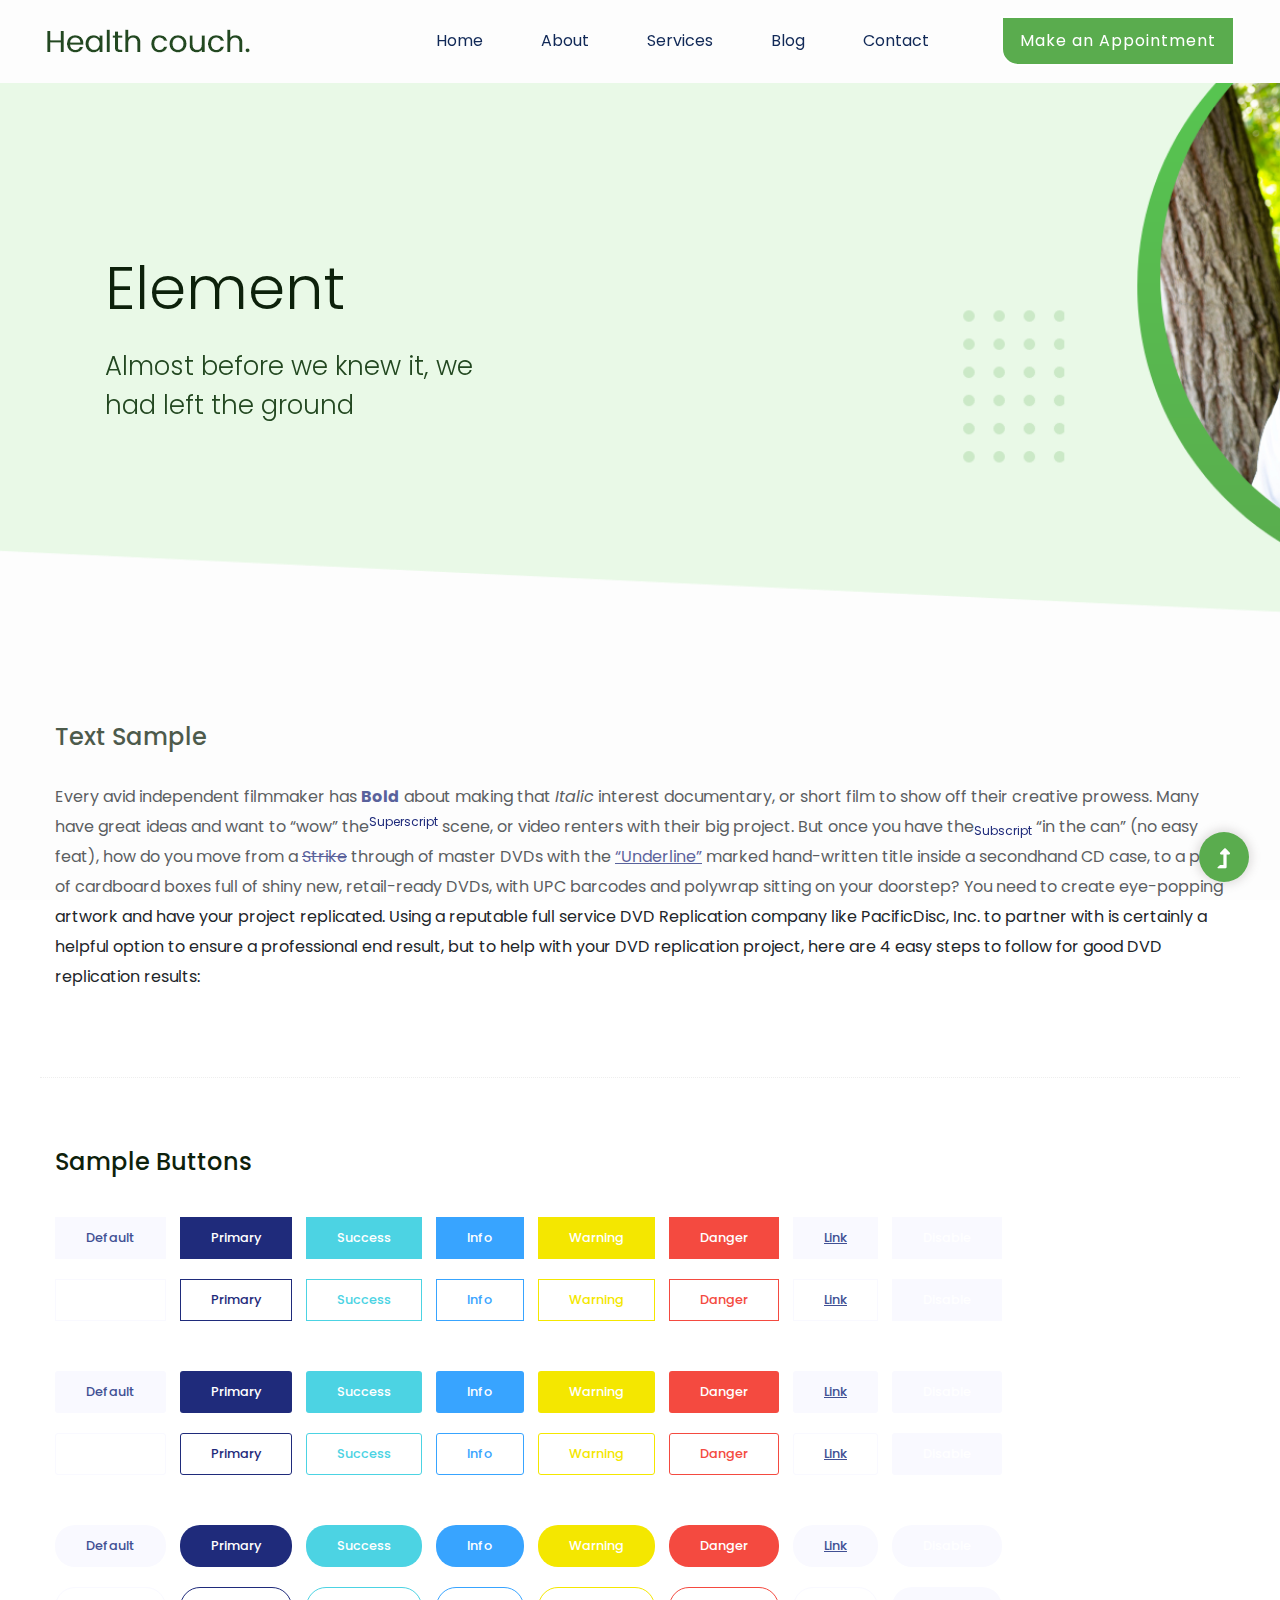
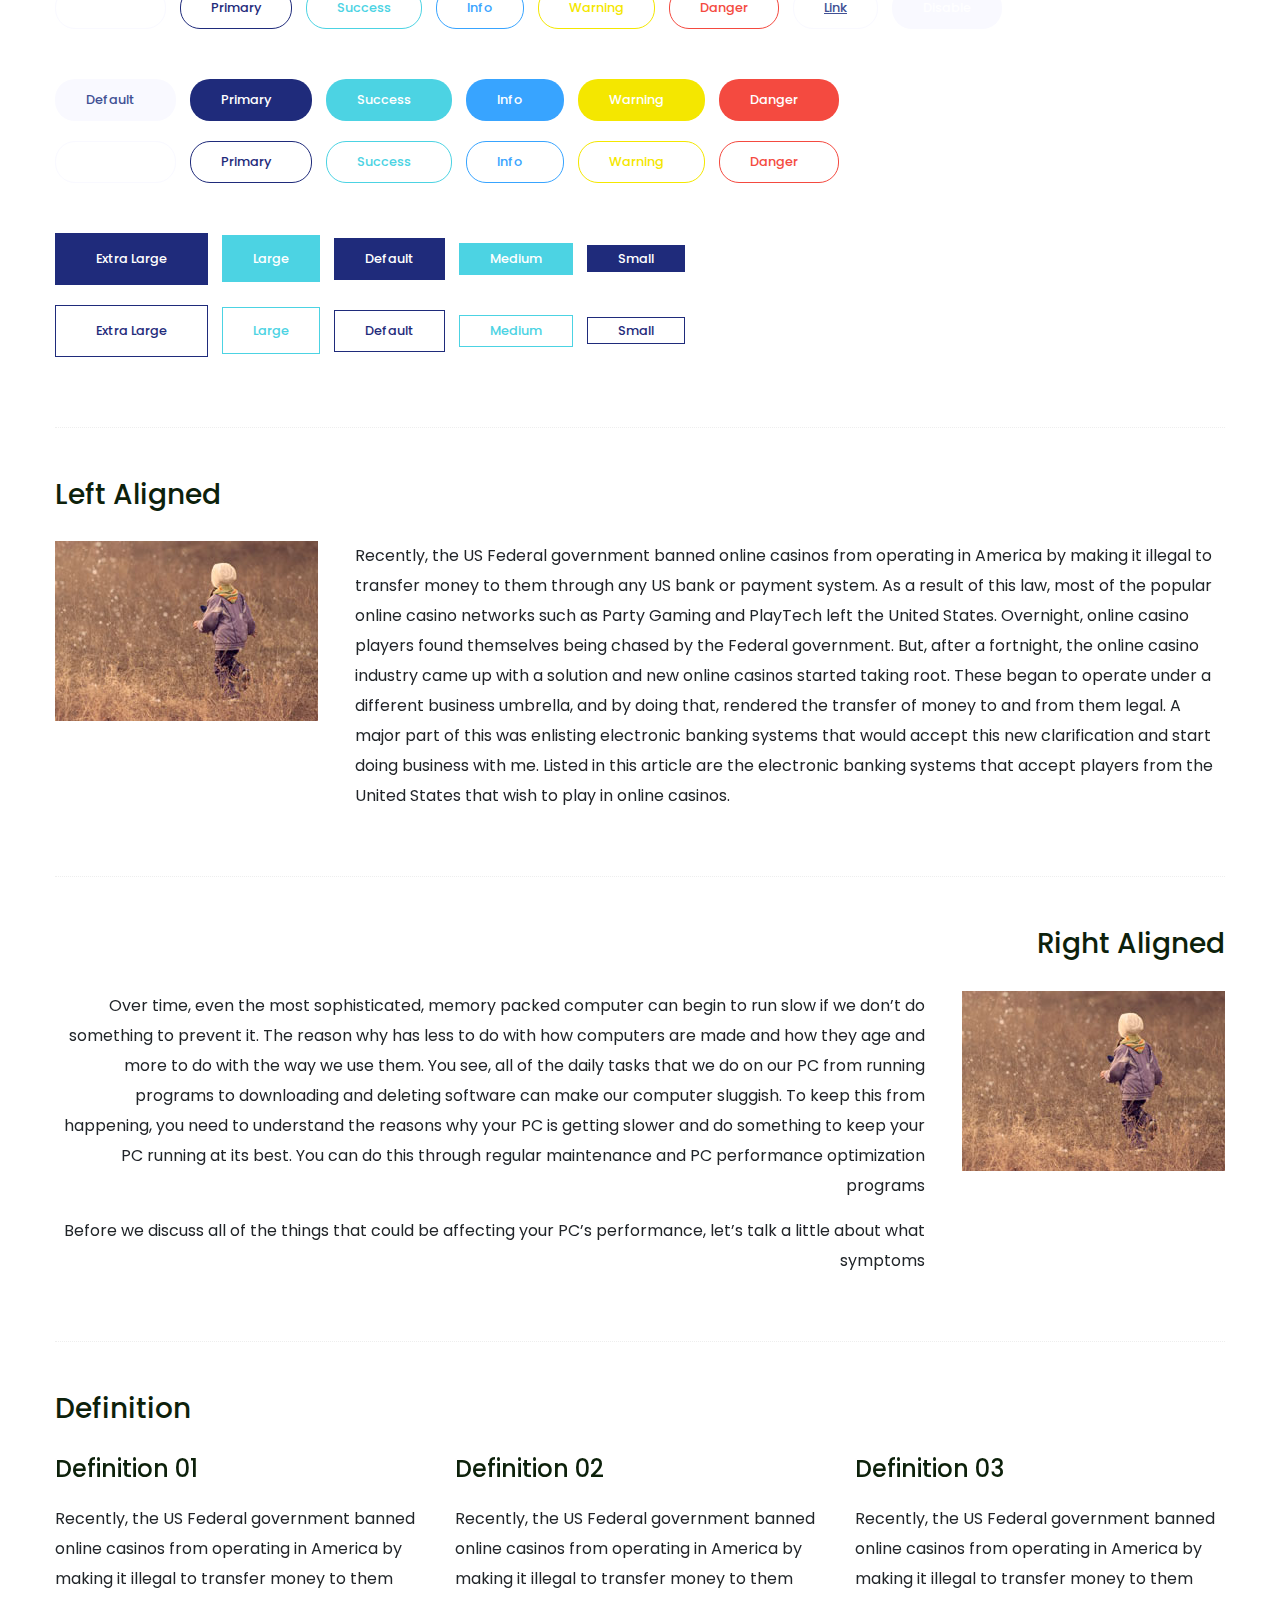
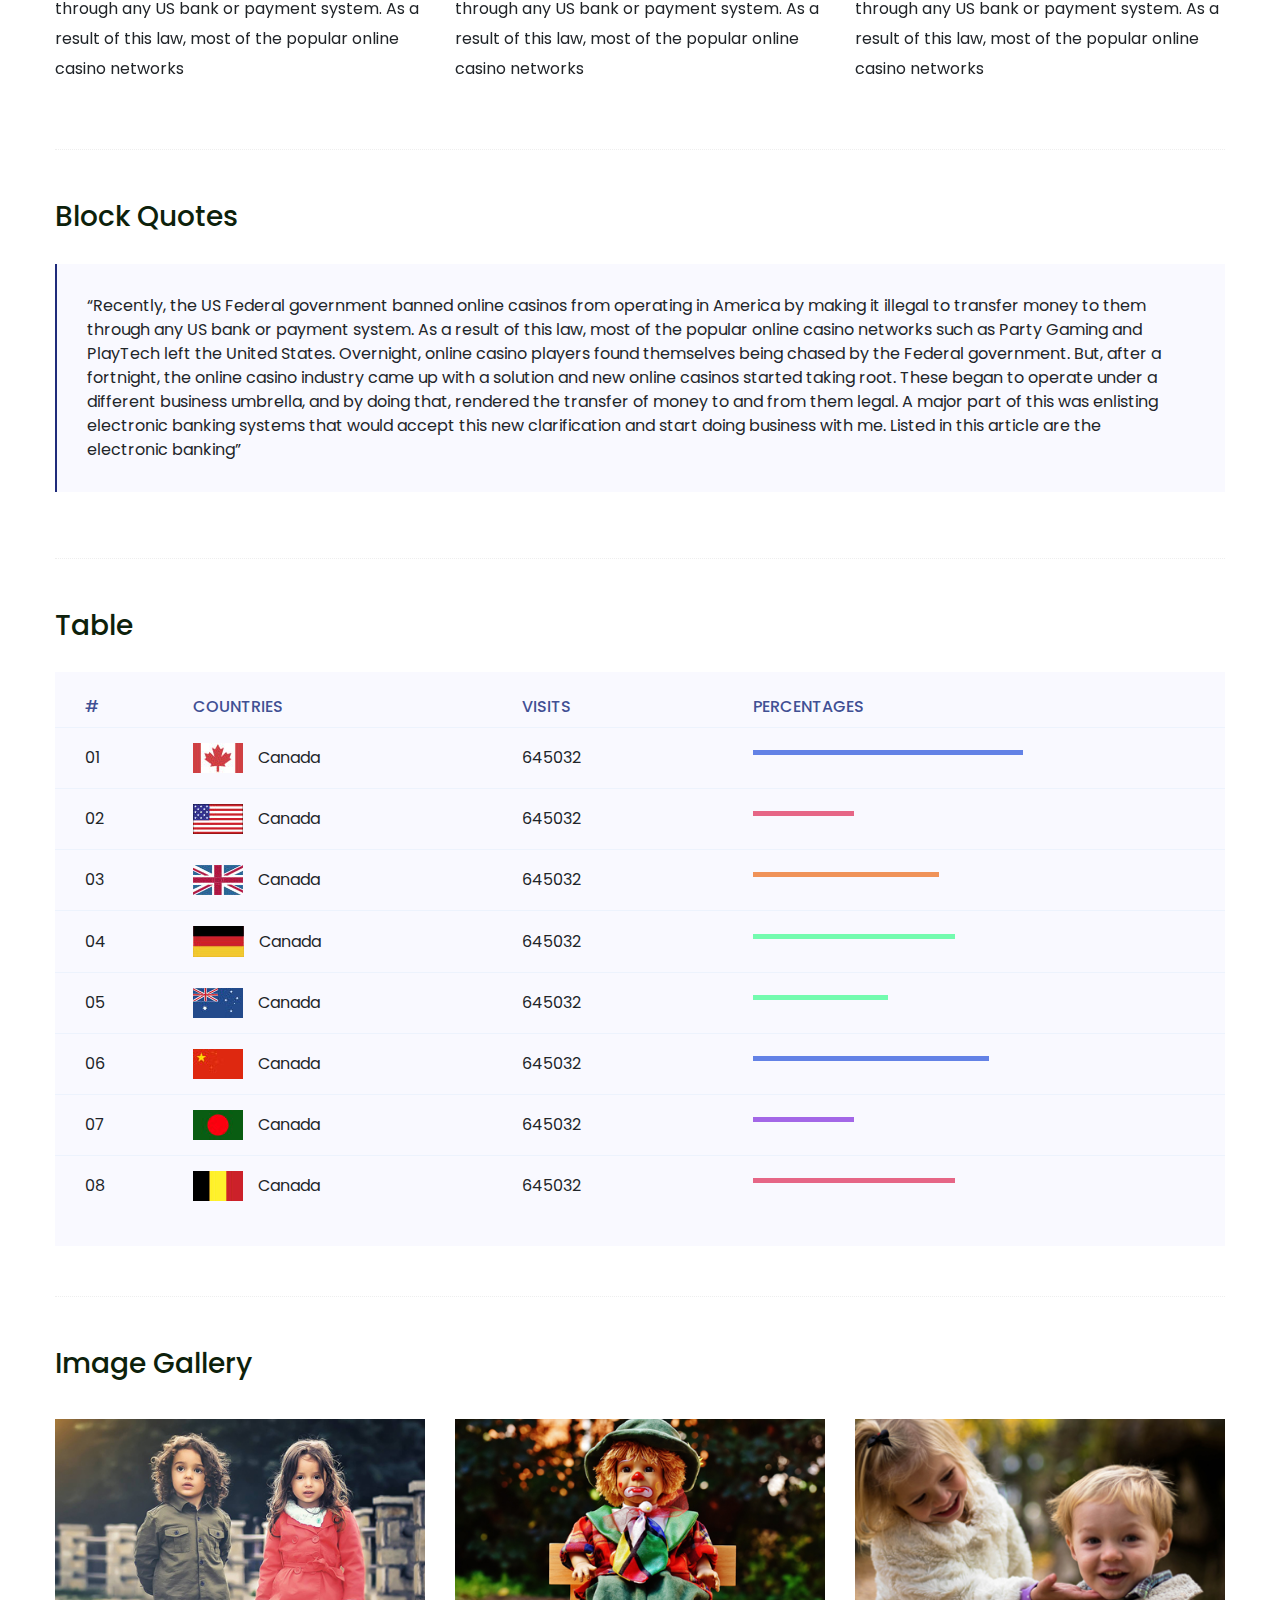
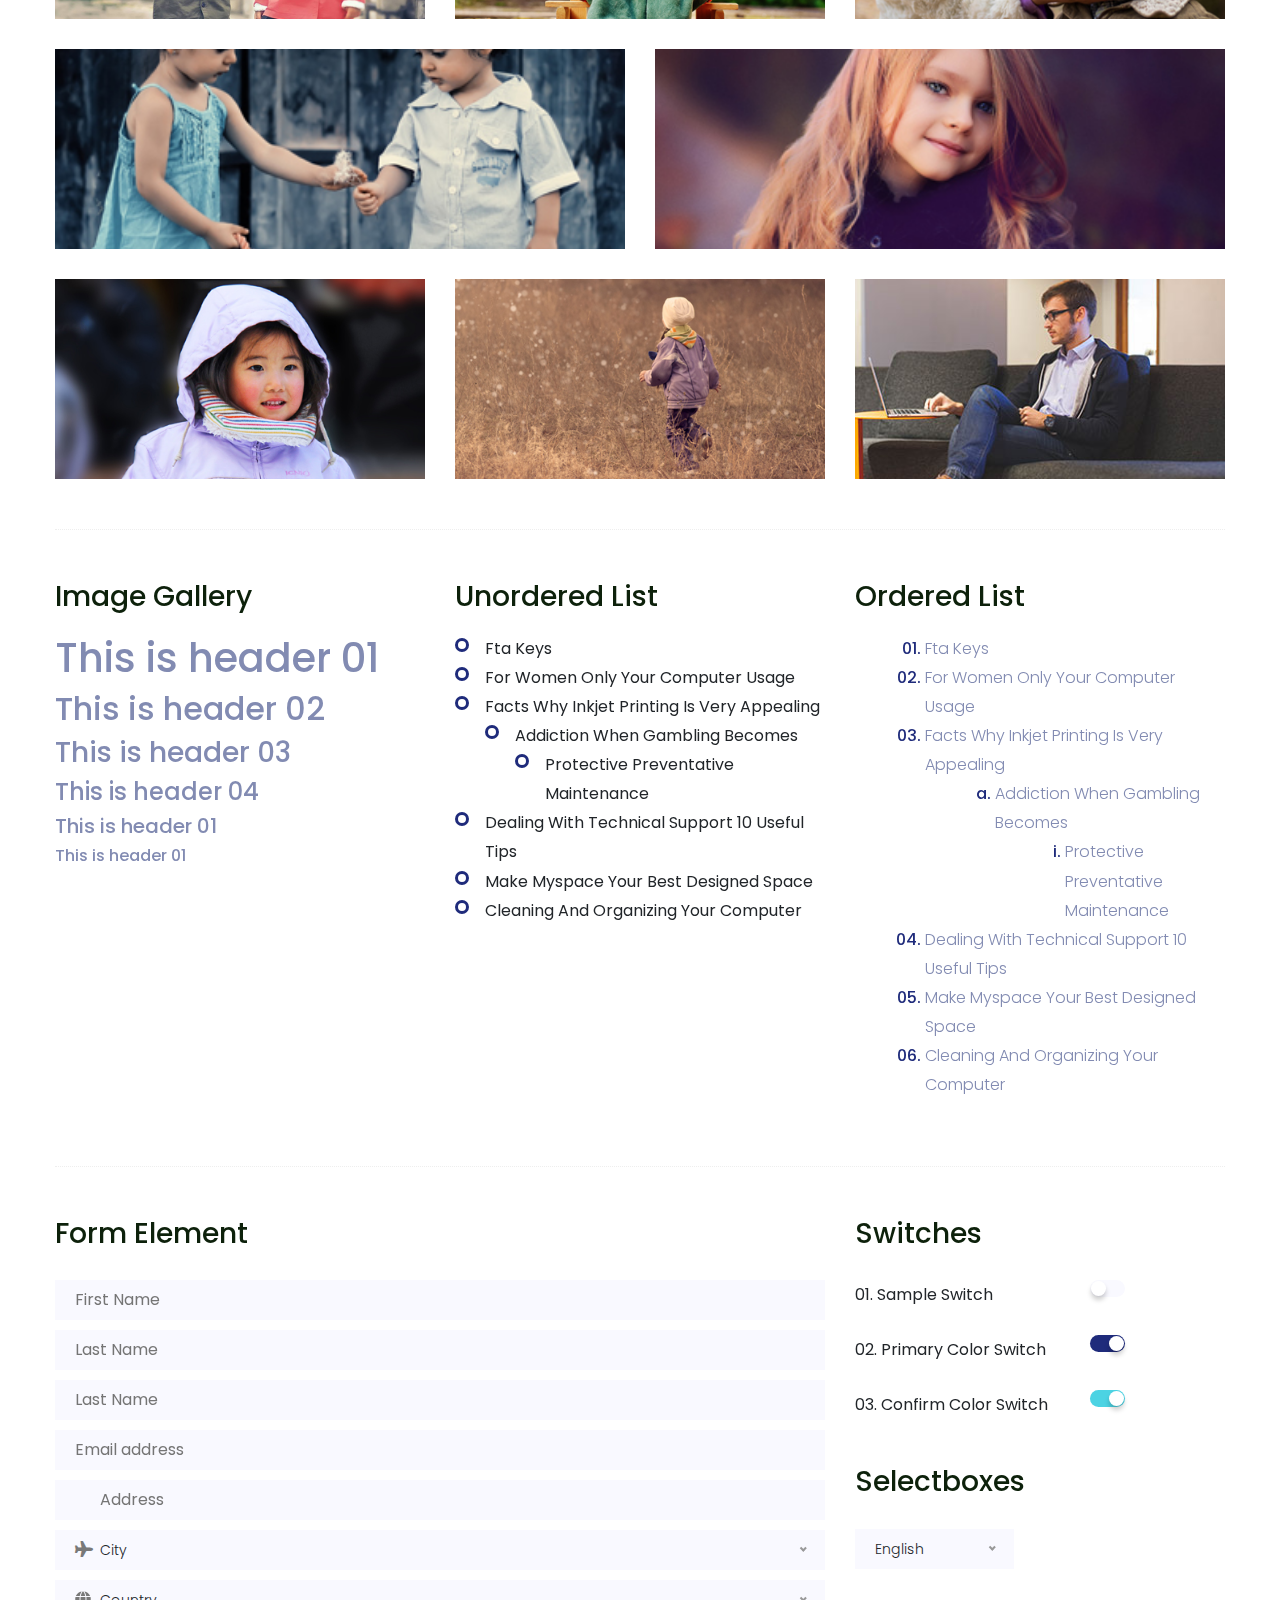
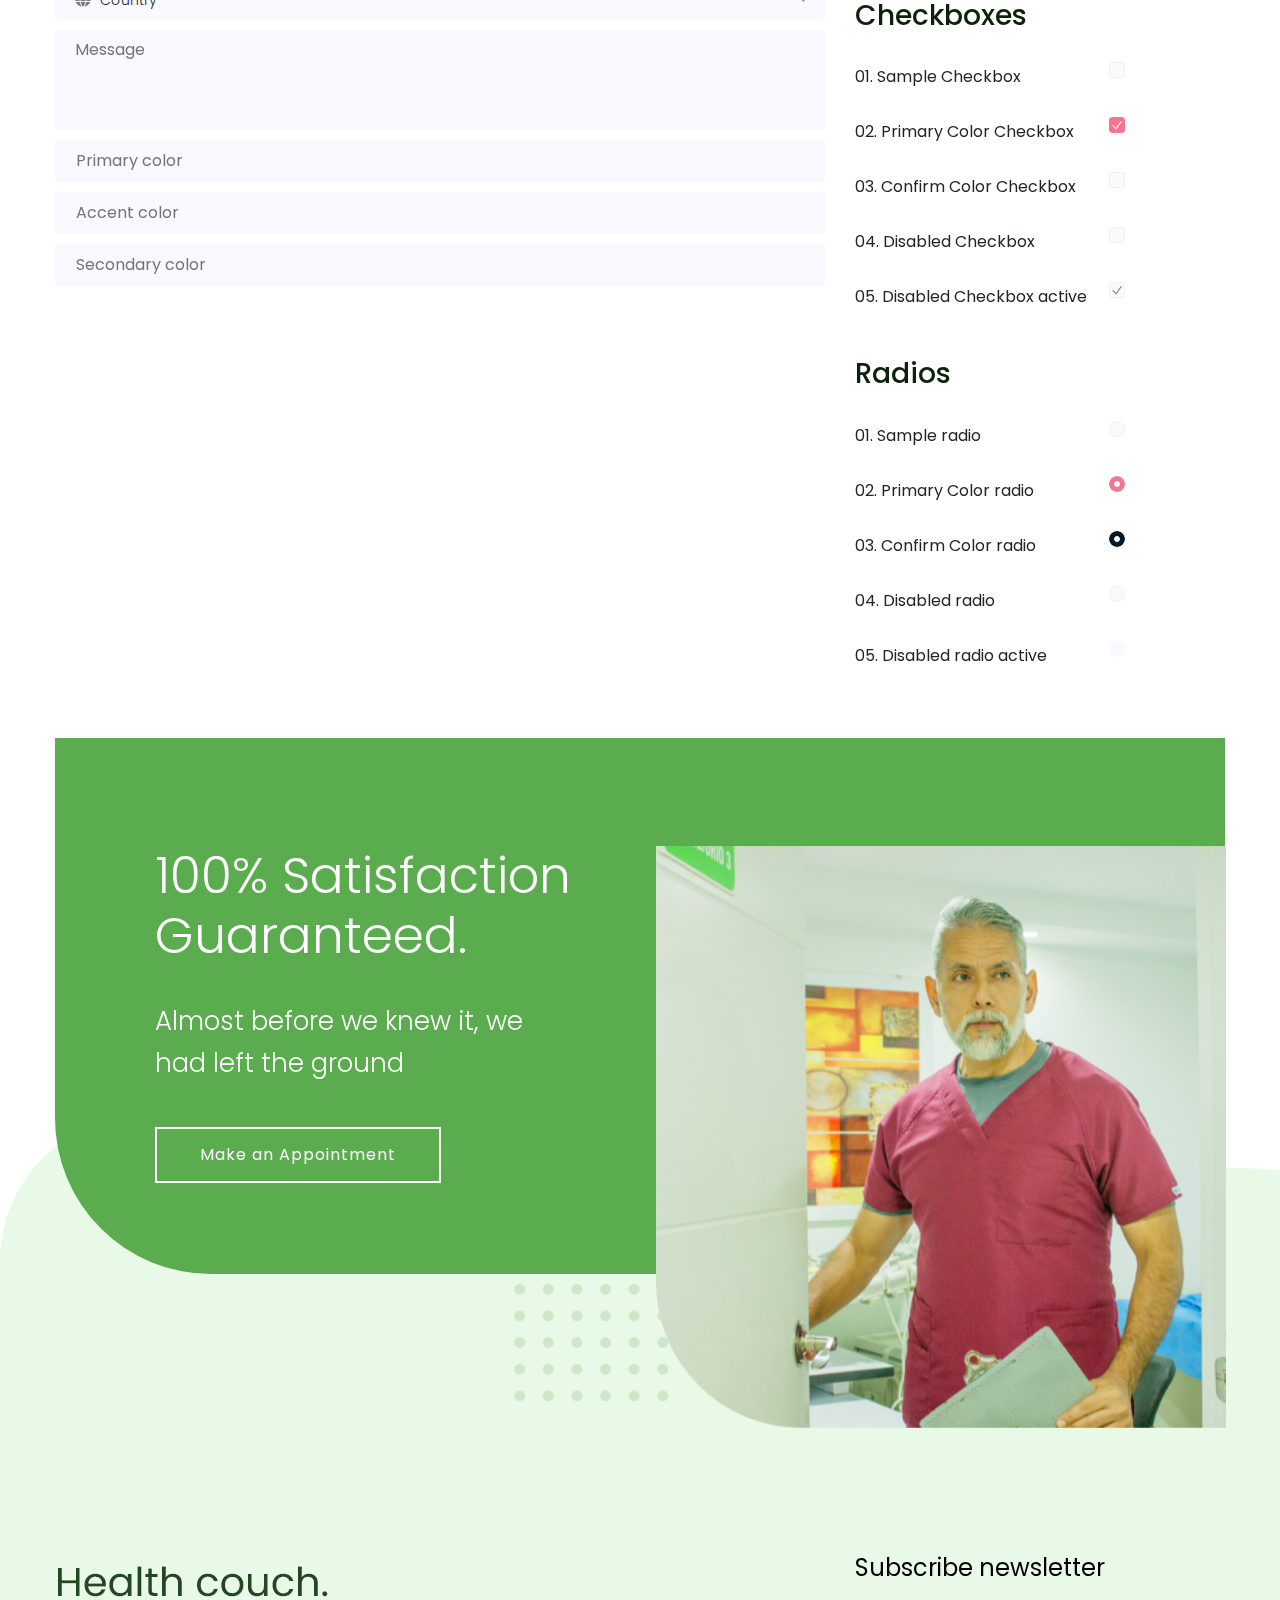
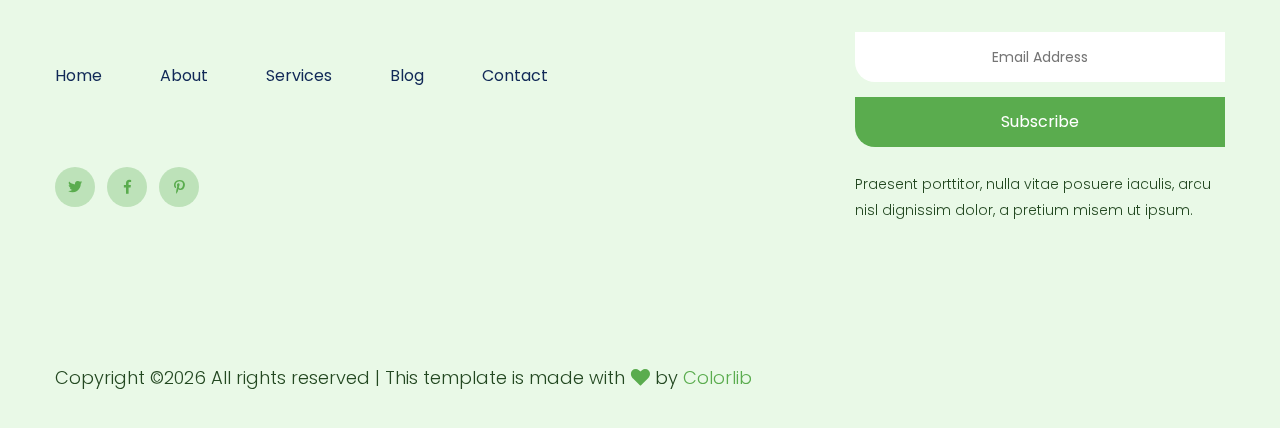
<file: elements.html>
<!doctype html>
<html class="no-js" lang="zxx">
<head>
	<meta charset="utf-8">
	<meta http-equiv="x-ua-compatible" content="ie=edge">
	<title>Health | Template</title>
	<meta name="description" content="">
	<meta name="viewport" content="width=device-width, initial-scale=1">
	<link rel="shortcut icon" type="image/x-icon" href="assets/img/favicon.ico">

	<!-- CSS here -->
	<link rel="stylesheet" href="assets/css/bootstrap.min.css">
	<link rel="stylesheet" href="assets/css/owl.carousel.min.css">
	<link rel="stylesheet" href="assets/css/slicknav.css">
	<link rel="stylesheet" href="assets/css/animate.min.css">
	<link rel="stylesheet" href="assets/css/magnific-popup.css">
	<link rel="stylesheet" href="assets/css/fontawesome-all.min.css">
	<link rel="stylesheet" href="assets/css/themify-icons.css">
	<link rel="stylesheet" href="assets/css/slick.css">
	<link rel="stylesheet" href="assets/css/nice-select.css">
	<link rel="stylesheet" href="assets/css/style.css">
</head>
<body>
	<!--? Preloader Start -->
	<div id="preloader-active">
		<div class="preloader d-flex align-items-center justify-content-center">
			<div class="preloader-inner position-relative">
				<div class="preloader-circle"></div>
				<div class="preloader-img pere-text">
					<img src="assets/img/logo/loder.png" alt="">
				</div>
			</div>
		</div>
	</div>
	<!-- Preloader Start -->
	<header>
		<!--? Header Start -->
		<div class="header-area">
			<div class="main-header header-sticky">
				<div class="container-fluid">
					<div class="row align-items-center">
						<!-- Logo -->
						<div class="col-xl-2 col-lg-2 col-md-1">
							<div class="logo">
								<a href="index.html"><img src="assets/img/logo/logo.png" alt=""></a>
							</div>
						</div>
						<div class="col-xl-10 col-lg-10 col-md-10">
							<div class="menu-main d-flex align-items-center justify-content-end">
								<!-- Main-menu -->
								<div class="main-menu f-right d-none d-lg-block">
									<nav> 
										<ul id="navigation">
											<li><a href="index.html">Home</a></li>
											<li><a href="about.html">About</a></li>
											<li><a href="services.html">Services</a></li>
											<li><a href="blog.html">Blog</a>
												<ul class="submenu">
													<li><a href="blog.html">Blog</a></li>
													<li><a href="blog_details.html">Blog Details</a></li>
													<li><a href="elements.html">Element</a></li>
												</ul>
											</li>
											<li><a href="contact.html">Contact</a></li>
										</ul>
									</nav>
								</div>
								<div class="header-right-btn f-right d-none d-lg-block ml-15">
									<a href="#" class="btn header-btn">Make an Appointment</a>
								</div>
							</div>
						</div>   
						<!-- Mobile Menu -->
						<div class="col-12">
							<div class="mobile_menu d-block d-lg-none"></div>
						</div>
					</div>
				</div>
			</div>
		</div>
		<!-- Header End -->
	</header>
	<main>
		<!--? Slider Area Start-->
		<div class="slider-area slider-area2">
			<div class="slider-active dot-style">
				<!-- Slider Single -->
				<div class="single-slider  d-flex align-items-center slider-height2">
					<div class="container">
						<div class="row align-items-center">
							<div class="col-xl-7 col-lg-8 col-md-10 ">
								<div class="hero-wrapper">
									<div class="hero__caption">
										<h1 data-animation="fadeInUp" data-delay=".3s">Element</h1>
										<p data-animation="fadeInUp" data-delay=".6s">Almost before we knew it, we<br> had left the ground</p>
									</div>
								</div>
							</div>
						</div>
					</div>
				</div>    
			</div>
		</div>
		<!-- Slider Area End -->
		<!--? Start Sample Area -->
		<section class="sample-text-area">
			<div class="container box_1170">
				<h3 class="text-heading">Text Sample</h3>
				<p class="sample-text">
					Every avid independent filmmaker has <b>Bold</b> about making that <i>Italic</i> interest documentary,
					or short
					film to show off their creative prowess. Many have great ideas and want to “wow”
					the<sup>Superscript</sup> scene,
					or video renters with their big project. But once you have the<sub>Subscript</sub> “in the can” (no easy
					feat), how
					do you move from a <del>Strike</del> through of master DVDs with the <u>“Underline”</u> marked
					hand-written title
					inside a secondhand CD case, to a pile of cardboard boxes full of shiny new, retail-ready DVDs, with UPC
					barcodes
					and polywrap sitting on your doorstep? You need to create eye-popping artwork and have your project
					replicated.
					Using a reputable full service DVD Replication company like PacificDisc, Inc. to partner with is
					certainly a
					helpful option to ensure a professional end result, but to help with your DVD replication project, here
					are 4 easy
					steps to follow for good DVD replication results:
					
				</p>
			</div>
		</section>
		<!-- End Sample Area -->
		<!--? Start Button -->
		<section class="button-area">
			<div class="container box_1170 border-top-generic">
				<h3 class="text-heading">Sample Buttons</h3>
				<div class="button-group-area">
					<a href="#" class="genric-btn default">Default</a>
					<a href="#" class="genric-btn primary">Primary</a>
					<a href="#" class="genric-btn success">Success</a>
					<a href="#" class="genric-btn info">Info</a>
					<a href="#" class="genric-btn warning">Warning</a>
					<a href="#" class="genric-btn danger">Danger</a>
					<a href="#" class="genric-btn link">Link</a>
					<a href="#" class="genric-btn disable">Disable</a>
				</div>
				<div class="button-group-area mt-10">
					<a href="#" class="genric-btn default-border">Default</a>
					<a href="#" class="genric-btn primary-border">Primary</a>
					<a href="#" class="genric-btn success-border">Success</a>
					<a href="#" class="genric-btn info-border">Info</a>
					<a href="#" class="genric-btn warning-border">Warning</a>
					<a href="#" class="genric-btn danger-border">Danger</a>
					<a href="#" class="genric-btn link-border">Link</a>
					<a href="#" class="genric-btn disable">Disable</a>
				</div>
				<div class="button-group-area mt-40">
					<a href="#" class="genric-btn default radius">Default</a>
					<a href="#" class="genric-btn primary radius">Primary</a>
					<a href="#" class="genric-btn success radius">Success</a>
					<a href="#" class="genric-btn info radius">Info</a>
					<a href="#" class="genric-btn warning radius">Warning</a>
					<a href="#" class="genric-btn danger radius">Danger</a>
					<a href="#" class="genric-btn link radius">Link</a>
					<a href="#" class="genric-btn disable radius">Disable</a>
				</div>
				<div class="button-group-area mt-10">
					<a href="#" class="genric-btn default-border radius">Default</a>
					<a href="#" class="genric-btn primary-border radius">Primary</a>
					<a href="#" class="genric-btn success-border radius">Success</a>
					<a href="#" class="genric-btn info-border radius">Info</a>
					<a href="#" class="genric-btn warning-border radius">Warning</a>
					<a href="#" class="genric-btn danger-border radius">Danger</a>
					<a href="#" class="genric-btn link-border radius">Link</a>
					<a href="#" class="genric-btn disable radius">Disable</a>
				</div>
				<div class="button-group-area mt-40">
					<a href="#" class="genric-btn default circle">Default</a>
					<a href="#" class="genric-btn primary circle">Primary</a>
					<a href="#" class="genric-btn success circle">Success</a>
					<a href="#" class="genric-btn info circle">Info</a>
					<a href="#" class="genric-btn warning circle">Warning</a>
					<a href="#" class="genric-btn danger circle">Danger</a>
					<a href="#" class="genric-btn link circle">Link</a>
					<a href="#" class="genric-btn disable circle">Disable</a>
				</div>
				<div class="button-group-area mt-10">
					<a href="#" class="genric-btn default-border circle">Default</a>
					<a href="#" class="genric-btn primary-border circle">Primary</a>
					<a href="#" class="genric-btn success-border circle">Success</a>
					<a href="#" class="genric-btn info-border circle">Info</a>
					<a href="#" class="genric-btn warning-border circle">Warning</a>
					<a href="#" class="genric-btn danger-border circle">Danger</a>
					<a href="#" class="genric-btn link-border circle">Link</a>
					<a href="#" class="genric-btn disable circle">Disable</a>
				</div>
				<div class="button-group-area mt-40">
					<a href="#" class="genric-btn default circle arrow">Default<span class="lnr lnr-arrow-right"></span></a>
					<a href="#" class="genric-btn primary circle arrow">Primary<span class="lnr lnr-arrow-right"></span></a>
					<a href="#" class="genric-btn success circle arrow">Success<span class="lnr lnr-arrow-right"></span></a>
					<a href="#" class="genric-btn info circle arrow">Info<span class="lnr lnr-arrow-right"></span></a>
					<a href="#" class="genric-btn warning circle arrow">Warning<span class="lnr lnr-arrow-right"></span></a>
					<a href="#" class="genric-btn danger circle arrow">Danger<span class="lnr lnr-arrow-right"></span></a>
				</div>
				<div class="button-group-area mt-10">
					<a href="#" class="genric-btn default-border circle arrow">Default<span
						class="lnr lnr-arrow-right"></span></a>
						<a href="#" class="genric-btn primary-border circle arrow">Primary<span
							class="lnr lnr-arrow-right"></span></a>
							<a href="#" class="genric-btn success-border circle arrow">Success<span
								class="lnr lnr-arrow-right"></span></a>
								<a href="#" class="genric-btn info-border circle arrow">Info<span
									class="lnr lnr-arrow-right"></span></a>
									<a href="#" class="genric-btn warning-border circle arrow">Warning<span
										class="lnr lnr-arrow-right"></span></a>
										<a href="#" class="genric-btn danger-border circle arrow">Danger<span
											class="lnr lnr-arrow-right"></span></a>
										</div>
										<div class="button-group-area mt-40">
											<a href="#" class="genric-btn primary e-large">Extra Large</a>
											<a href="#" class="genric-btn success large">Large</a>
											<a href="#" class="genric-btn primary">Default</a>
											<a href="#" class="genric-btn success medium">Medium</a>
											<a href="#" class="genric-btn primary small">Small</a>
										</div>
										<div class="button-group-area mt-10">
											<a href="#" class="genric-btn primary-border e-large">Extra Large</a>
											<a href="#" class="genric-btn success-border large">Large</a>
											<a href="#" class="genric-btn primary-border">Default</a>
											<a href="#" class="genric-btn success-border medium">Medium</a>
											<a href="#" class="genric-btn primary-border small">Small</a>
										</div>
									</div>
								</section>
								<!-- End Button -->
								<!--? Start Align Area -->
								<div class="whole-wrap">
									<div class="container box_1170">
										<div class="section-top-border">
											<h3 class="mb-30">Left Aligned</h3>
											<div class="row">
												<div class="col-md-3">
													<img src="assets/img/elements/d.jpg" alt="" class="img-fluid">
												</div>
												<div class="col-md-9 mt-sm-20">
													<p>Recently, the US Federal government banned online casinos from operating in America by making
														it illegal to
														transfer money to them through any US bank or payment system. As a result of this law, most
														of the popular
														online casino networks such as Party Gaming and PlayTech left the United States. Overnight,
														online casino
														players found themselves being chased by the Federal government. But, after a fortnight, the
														online casino
														industry came up with a solution and new online casinos started taking root. These began to
														operate under a
														different business umbrella, and by doing that, rendered the transfer of money to and from
														them legal. A major
														part of this was enlisting electronic banking systems that would accept this new
														clarification and start doing
														business with me. Listed in this article are the electronic banking systems that accept
														players from the United
													States that wish to play in online casinos.</p>
												</div>
											</div>
										</div>
										<div class="section-top-border text-right">
											<h3 class="mb-30">Right Aligned</h3>
											<div class="row">
												<div class="col-md-9">
													<p class="text-right">Over time, even the most sophisticated, memory packed computer can begin
														to run slow if we
														don’t do something to prevent it. The reason why has less to do with how computers are made
														and how they age and
														more to do with the way we use them. You see, all of the daily tasks that we do on our PC
														from running programs
														to downloading and deleting software can make our computer sluggish. To keep this from
														happening, you need to
														understand the reasons why your PC is getting slower and do something to keep your PC
														running at its best. You
													can do this through regular maintenance and PC performance optimization programs</p>
													<p class="text-right">Before we discuss all of the things that could be affecting your PC’s
														performance, let’s
													talk a little about what symptoms</p>
												</div>
												<div class="col-md-3">
													<img src="assets/img/elements/d.jpg" alt="" class="img-fluid">
												</div>
											</div>
										</div>
										<div class="section-top-border">
											<h3 class="mb-30">Definition</h3>
											<div class="row">
												<div class="col-md-4">
													<div class="single-defination">
														<h4 class="mb-20">Definition 01</h4>
														<p>Recently, the US Federal government banned online casinos from operating in America by
															making it illegal to
															transfer money to them through any US bank or payment system. As a result of this law,
															most of the popular
														online casino networks</p>
													</div>
												</div>
												<div class="col-md-4">
													<div class="single-defination">
														<h4 class="mb-20">Definition 02</h4>
														<p>Recently, the US Federal government banned online casinos from operating in America by
															making it illegal to
															transfer money to them through any US bank or payment system. As a result of this law,
															most of the popular
														online casino networks</p>
													</div>
												</div>
												<div class="col-md-4">
													<div class="single-defination">
														<h4 class="mb-20">Definition 03</h4>
														<p>Recently, the US Federal government banned online casinos from operating in America by
															making it illegal to
															transfer money to them through any US bank or payment system. As a result of this law,
															most of the popular
														online casino networks</p>
													</div>
												</div>
											</div>
										</div>
										<div class="section-top-border">
											<h3 class="mb-30">Block Quotes</h3>
											<div class="row">
												<div class="col-lg-12">
													<blockquote class="generic-blockquote">
														“Recently, the US Federal government banned online casinos from operating in America by
														making it illegal to
														transfer money to them through any US bank or payment system. As a result of this law, most
														of the popular
														online casino networks such as Party Gaming and PlayTech left the United States. Overnight,
														online casino
														players found themselves being chased by the Federal government. But, after a fortnight, the
														online casino
														industry came up with a solution and new online casinos started taking root. These began to
														operate under a
														different business umbrella, and by doing that, rendered the transfer of money to and from
														them legal. A major
														part of this was enlisting electronic banking systems that would accept this new
														clarification and start doing
														business with me. Listed in this article are the electronic banking”
													</blockquote>
												</div>
											</div>
										</div>
										<div class="section-top-border">
											<h3 class="mb-30">Table</h3>
											<div class="progress-table-wrap">
												<div class="progress-table">
													<div class="table-head">
														<div class="serial">#</div>
														<div class="country">Countries</div>
														<div class="visit">Visits</div>
														<div class="percentage">Percentages</div>
													</div>
													<div class="table-row">
														<div class="serial">01</div>
														<div class="country"> <img src="assets/img/elements/f1.jpg" alt="flag">Canada</div>
														<div class="visit">645032</div>
														<div class="percentage">
															<div class="progress">
																<div class="progress-bar color-1" role="progressbar" style="width: 80%"
																aria-valuenow="80" aria-valuemin="0" aria-valuemax="100"></div>
															</div>
														</div>
													</div>
													<div class="table-row">
														<div class="serial">02</div>
														<div class="country"> <img src="assets/img/elements/f2.jpg" alt="flag">Canada</div>
														<div class="visit">645032</div>
														<div class="percentage">
															<div class="progress">
																<div class="progress-bar color-2" role="progressbar" style="width: 30%"
																aria-valuenow="30" aria-valuemin="0" aria-valuemax="100"></div>
															</div>
														</div>
													</div>
													<div class="table-row">
														<div class="serial">03</div>
														<div class="country"> <img src="assets/img/elements/f3.jpg" alt="flag">Canada</div>
														<div class="visit">645032</div>
														<div class="percentage">
															<div class="progress">
																<div class="progress-bar color-3" role="progressbar" style="width: 55%"
																aria-valuenow="55" aria-valuemin="0" aria-valuemax="100"></div>
															</div>
														</div>
													</div>
													<div class="table-row">
														<div class="serial">04</div>
														<div class="country"> <img src="assets/img/elements/f4.jpg" alt="flag">Canada</div>
														<div class="visit">645032</div>
														<div class="percentage">
															<div class="progress">
																<div class="progress-bar color-4" role="progressbar" style="width: 60%"
																aria-valuenow="60" aria-valuemin="0" aria-valuemax="100"></div>
															</div>
														</div>
													</div>
													<div class="table-row">
														<div class="serial">05</div>
														<div class="country"> <img src="assets/img/elements/f5.jpg" alt="flag">Canada</div>
														<div class="visit">645032</div>
														<div class="percentage">
															<div class="progress">
																<div class="progress-bar color-5" role="progressbar" style="width: 40%"
																aria-valuenow="40" aria-valuemin="0" aria-valuemax="100"></div>
															</div>
														</div>
													</div>
													<div class="table-row">
														<div class="serial">06</div>
														<div class="country"> <img src="assets/img/elements/f6.jpg" alt="flag">Canada</div>
														<div class="visit">645032</div>
														<div class="percentage">
															<div class="progress">
																<div class="progress-bar color-6" role="progressbar" style="width: 70%"
																aria-valuenow="70" aria-valuemin="0" aria-valuemax="100"></div>
															</div>
														</div>
													</div>
													<div class="table-row">
														<div class="serial">07</div>
														<div class="country"> <img src="assets/img/elements/f7.jpg" alt="flag">Canada</div>
														<div class="visit">645032</div>
														<div class="percentage">
															<div class="progress">
																<div class="progress-bar color-7" role="progressbar" style="width: 30%"
																aria-valuenow="30" aria-valuemin="0" aria-valuemax="100"></div>
															</div>
														</div>
													</div>
													<div class="table-row">
														<div class="serial">08</div>
														<div class="country"> <img src="assets/img/elements/f8.jpg" alt="flag">Canada</div>
														<div class="visit">645032</div>
														<div class="percentage">
															<div class="progress">
																<div class="progress-bar color-8" role="progressbar" style="width: 60%"
																aria-valuenow="60" aria-valuemin="0" aria-valuemax="100"></div>
															</div>
														</div>
													</div>
												</div>
											</div>
										</div>
										<div class="section-top-border">
											<h3>Image Gallery</h3>
											<div class="row gallery-item">
												<div class="col-md-4">
													<a href="assets/img/elements/g1.jpg" class="img-pop-up">
														<div class="single-gallery-image" style="background: url(assets/img/elements/g1.jpg);"></div>
													</a>
												</div>
												<div class="col-md-4">
													<a href="assets/img/elements/g2.jpg" class="img-pop-up">
														<div class="single-gallery-image" style="background: url(assets/img/elements/g2.jpg);"></div>
													</a>
												</div>
												<div class="col-md-4">
													<a href="assets/img/elements/g3.jpg" class="img-pop-up">
														<div class="single-gallery-image" style="background: url(assets/img/elements/g3.jpg);"></div>
													</a>
												</div>
												<div class="col-md-6">
													<a href="assets/img/elements/g4.jpg" class="img-pop-up">
														<div class="single-gallery-image" style="background: url(assets/img/elements/g4.jpg);"></div>
													</a>
												</div>
												<div class="col-md-6">
													<a href="assets/img/elements/g5.jpg" class="img-pop-up">
														<div class="single-gallery-image" style="background: url(assets/img/elements/g5.jpg);"></div>
													</a>
												</div>
												<div class="col-md-4">
													<a href="assets/img/elements/g6.jpg" class="img-pop-up">
														<div class="single-gallery-image" style="background: url(assets/img/elements/g6.jpg);"></div>
													</a>
												</div>
												<div class="col-md-4">
													<a href="assets/img/elements/g7.jpg" class="img-pop-up">
														<div class="single-gallery-image" style="background: url(assets/img/elements/g7.jpg);"></div>
													</a>
												</div>
												<div class="col-md-4">
													<a href="assets/img/elements/g8.jpg" class="img-pop-up">
														<div class="single-gallery-image" style="background: url(assets/img/elements/g8.jpg);"></div>
													</a>
												</div>
											</div>
										</div>
										<div class="section-top-border">
											<div class="row">
												<div class="col-md-4">
													<h3 class="mb-20">Image Gallery</h3>
													<div class="typography">
														<h1>This is header 01</h1>
														<h2>This is header 02</h2>
														<h3>This is header 03</h3>
														<h4>This is header 04</h4>
														<h5>This is header 01</h5>
														<h6>This is header 01</h6>
													</div>
												</div>
												<div class="col-md-4 mt-sm-30">
													<h3 class="mb-20">Unordered List</h3>
													<div class="">
														<ul class="unordered-list">
															<li>Fta Keys</li>
															<li>For Women Only Your Computer Usage</li>
															<li>Facts Why Inkjet Printing Is Very Appealing
																<ul>
																	<li>Addiction When Gambling Becomes
																		<ul>
																			<li>Protective Preventative Maintenance</li>
																		</ul>
																	</li>
																</ul>
															</li>
															<li>Dealing With Technical Support 10 Useful Tips</li>
															<li>Make Myspace Your Best Designed Space</li>
															<li>Cleaning And Organizing Your Computer</li>
														</ul>
													</div>
												</div>
												<div class="col-md-4 mt-sm-30">
													<h3 class="mb-20">Ordered List</h3>
													<div class="">
														<ol class="ordered-list">
															<li><span>Fta Keys</span></li>
															<li><span>For Women Only Your Computer Usage</span></li>
															<li><span>Facts Why Inkjet Printing Is Very Appealing</span>
																<ol class="ordered-list-alpha">
																	<li><span>Addiction When Gambling Becomes</span>
																		<ol class="ordered-list-roman">
																			<li><span>Protective Preventative Maintenance</span></li>
																		</ol>
																	</li>
																</ol>
															</li>
															<li><span>Dealing With Technical Support 10 Useful Tips</span></li>
															<li><span>Make Myspace Your Best Designed Space</span></li>
															<li><span>Cleaning And Organizing Your Computer</span></li>
														</ol>
													</div>
												</div>
											</div>
										</div>
										<div class="section-top-border">
											<div class="row">
												<div class="col-lg-8 col-md-8">
													<h3 class="mb-30">Form Element</h3>
													<form action="#">
														<div class="mt-10">
															<input type="text" name="first_name" placeholder="First Name"
															onfocus="this.placeholder = ''" onblur="this.placeholder = 'First Name'" required
															class="single-input">
														</div>
														<div class="mt-10">
															<input type="text" name="last_name" placeholder="Last Name"
															onfocus="this.placeholder = ''" onblur="this.placeholder = 'Last Name'" required
															class="single-input">
														</div>
														<div class="mt-10">
															<input type="text" name="last_name" placeholder="Last Name"
															onfocus="this.placeholder = ''" onblur="this.placeholder = 'Last Name'" required
															class="single-input">
														</div>
														<div class="mt-10">
															<input type="email" name="EMAIL" placeholder="Email address"
															onfocus="this.placeholder = ''" onblur="this.placeholder = 'Email address'" required
															class="single-input">
														</div>
														<div class="input-group-icon mt-10">
															<div class="icon"><i class="fa fa-thumb-tack" aria-hidden="true"></i></div>
															<input type="text" name="address" placeholder="Address" onfocus="this.placeholder = ''"
															onblur="this.placeholder = 'Address'" required class="single-input">
														</div>
														<div class="input-group-icon mt-10">
															<div class="icon"><i class="fa fa-plane" aria-hidden="true"></i></div>
															<div class="form-select" id="default-select"">
																<select>
																	<option value=" 1">City</option>
																	<option value="1">Dhaka</option>
																	<option value="1">Dilli</option>
																	<option value="1">Newyork</option>
																	<option value="1">Islamabad</option>
																</select>
															</div>
														</div>
														<div class="input-group-icon mt-10">
															<div class="icon"><i class="fa fa-globe" aria-hidden="true"></i></div>
															<div class="form-select" id="default-select"">
																<select>
																	<option value=" 1">Country</option>
																	<option value="1">Bangladesh</option>
																	<option value="1">India</option>
																	<option value="1">England</option>
																	<option value="1">Srilanka</option>
																</select>
															</div>
														</div>
														
														<div class="mt-10">
															<textarea class="single-textarea" placeholder="Message" onfocus="this.placeholder = ''"
															onblur="this.placeholder = 'Message'" required></textarea>
														</div>
														<div class="mt-10">
															<input type="text" name="first_name" placeholder="Primary color"
															onfocus="this.placeholder = ''" onblur="this.placeholder = 'Primary color'" required
															class="single-input-primary">
														</div>
														<div class="mt-10">
															<input type="text" name="first_name" placeholder="Accent color"
															onfocus="this.placeholder = ''" onblur="this.placeholder = 'Accent color'" required
															class="single-input-accent">
														</div>
														<div class="mt-10">
															<input type="text" name="first_name" placeholder="Secondary color"
															onfocus="this.placeholder = ''" onblur="this.placeholder = 'Secondary color'"
															required class="single-input-secondary">
														</div>
													</form>
												</div>
												<div class="col-lg-3 col-md-4 mt-sm-30">
													<div class="single-element-widget">
														<h3 class="mb-30">Switches</h3>
														<div class="switch-wrap d-flex justify-content-between">
															<p>01. Sample Switch</p>
															<div class="primary-switch">
																<input type="checkbox" id="default-switch">
																<label for="default-switch"></label>
															</div>
														</div>
														<div class="switch-wrap d-flex justify-content-between">
															<p>02. Primary Color Switch</p>
															<div class="primary-switch">
																<input type="checkbox" id="primary-switch" checked>
																<label for="primary-switch"></label>
															</div>
														</div>
														<div class="switch-wrap d-flex justify-content-between">
															<p>03. Confirm Color Switch</p>
															<div class="confirm-switch">
																<input type="checkbox" id="confirm-switch" checked>
																<label for="confirm-switch"></label>
															</div>
														</div>
													</div>
													<div class="single-element-widget mt-30">
														<h3 class="mb-30">Selectboxes</h3>
														<div class="default-select" id="default-select"">
															<select>
																<option value=" 1">English</option>
																<option value="1">Spanish</option>
																<option value="1">Arabic</option>
																<option value="1">Portuguise</option>
																<option value="1">Bengali</option>
															</select>
														</div>
													</div>
													<div class="single-element-widget mt-30">
														<h3 class="mb-30">Checkboxes</h3>
														<div class="switch-wrap d-flex justify-content-between">
															<p>01. Sample Checkbox</p>
															<div class="primary-checkbox">
																<input type="checkbox" id="default-checkbox">
																<label for="default-checkbox"></label>
															</div>
														</div>
														<div class="switch-wrap d-flex justify-content-between">
															<p>02. Primary Color Checkbox</p>
															<div class="primary-checkbox">
																<input type="checkbox" id="primary-checkbox" checked>
																<label for="primary-checkbox"></label>
															</div>
														</div>
														<div class="switch-wrap d-flex justify-content-between">
															<p>03. Confirm Color Checkbox</p>
															<div class="confirm-checkbox">
																<input type="checkbox" id="confirm-checkbox">
																<label for="confirm-checkbox"></label>
															</div>
														</div>
														<div class="switch-wrap d-flex justify-content-between">
															<p>04. Disabled Checkbox</p>
															<div class="disabled-checkbox">
																<input type="checkbox" id="disabled-checkbox" disabled>
																<label for="disabled-checkbox"></label>
															</div>
														</div>
														<div class="switch-wrap d-flex justify-content-between">
															<p>05. Disabled Checkbox active</p>
															<div class="disabled-checkbox">
																<input type="checkbox" id="disabled-checkbox-active" checked disabled>
																<label for="disabled-checkbox-active"></label>
															</div>
														</div>
													</div>
													<div class="single-element-widget mt-30">
														<h3 class="mb-30">Radios</h3>
														<div class="switch-wrap d-flex justify-content-between">
															<p>01. Sample radio</p>
															<div class="primary-radio">
																<input type="checkbox" id="default-radio">
																<label for="default-radio"></label>
															</div>
														</div>
														<div class="switch-wrap d-flex justify-content-between">
															<p>02. Primary Color radio</p>
															<div class="primary-radio">
																<input type="checkbox" id="primary-radio" checked>
																<label for="primary-radio"></label>
															</div>
														</div>
														<div class="switch-wrap d-flex justify-content-between">
															<p>03. Confirm Color radio</p>
															<div class="confirm-radio">
																<input type="checkbox" id="confirm-radio" checked>
																<label for="confirm-radio"></label>
															</div>
														</div>
														<div class="switch-wrap d-flex justify-content-between">
															<p>04. Disabled radio</p>
															<div class="disabled-radio">
																<input type="checkbox" id="disabled-radio" disabled>
																<label for="disabled-radio"></label>
															</div>
														</div>
														<div class="switch-wrap d-flex justify-content-between">
															<p>05. Disabled radio active</p>
															<div class="disabled-radio">
																<input type="checkbox" id="disabled-radio-active" checked disabled>
																<label for="disabled-radio-active"></label>
															</div>
														</div>
													</div>
												</div>
											</div>
										</div>
									</div>
								</div>
								<!-- End Align Area -->
								<!--? About Law Start-->
								<section class="about-low-area mt-100">
									<div class="container">
										<div class="about-cap-wrapper">
											<div class="row">
												<div class="col-xl-5  col-lg-6 col-md-10 offset-xl-1">
													<div class="about-caption mb-50">
														<!-- Section Tittle -->
														<div class="section-tittle mb-35">
															<h2>100% satisfaction guaranteed.</h2>
														</div>
														<p>Almost before we knew it, we had left the ground</p>
														<a href="about.html" class="border-btn">Make an Appointment</a>
													</div>
												</div>
												<div class="col-lg-6 col-md-12">
													<!-- about-img -->
													<div class="about-img">
														<div class="about-font-img">
															<img src="assets/img/gallery/about2.png" alt="">
														</div>
													</div>
												</div>
											</div>
										</div>
									</div>
								</section>
								<!-- About Law End-->
							</main>
							<footer>
								<div class="footer-wrappr section-bg3" data-background="assets/img/gallery/footer-bg.png">
									<div class="footer-area footer-padding ">
										<div class="container">
											<div class="row justify-content-between">
												<div class="col-xl-8 col-lg-8 col-md-6 col-sm-12">
													<div class="single-footer-caption mb-50">
														<!-- logo -->
														<div class="footer-logo mb-25">
															<a href="index.html"><img src="assets/img/logo/logo2_footer.png" alt=""></a>
														</div>
														<d iv class="header-area">
															<div class="main-header main-header2">
																<div class="menu-main d-flex align-items-center justify-content-start">
																	<!-- Main-menu -->
																	<div class="main-menu main-menu2">
																		<nav> 
																			<ul>
																				<li><a href="index.html">Home</a></li>
																				<li><a href="about.html">About</a></li>
																				<li><a href="services.html">Services</a></li>
																				<li><a href="blog.html">Blog</a></li>
																				<li><a href="contact.html">Contact</a></li>
																			</ul>
																		</nav>
																	</div>
																</div>  
															</div>
														</d>
														<!-- social -->
														<div class="footer-social mt-50">
															<a href="#"><i class="fab fa-twitter"></i></a>
															<a href="https://bit.ly/sai4ull"><i class="fab fa-facebook-f"></i></a>
															<a href="#"><i class="fab fa-pinterest-p"></i></a>
														</div>
													</div>
												</div>
												<div class="col-xl-4 col-lg-4 col-md-6 col-sm-12">
													<div class="single-footer-caption">
														<div class="footer-tittle mb-50">
															<h4>Subscribe newsletter</h4>
														</div>
														<!-- Form -->
														<div class="footer-form">
															<div id="mc_embed_signup">
																<form target="_blank" action="https://spondonit.us12.list-manage.com/subscribe/post?u=1462626880ade1ac87bd9c93a&amp;id=92a4423d01" method="get" class="subscribe_form relative mail_part" novalidate="true">
																	<input type="email" name="EMAIL" id="newsletter-form-email" placeholder=" Email Address " class="placeholder hide-on-focus" onfocus="this.placeholder = ''" onblur="this.placeholder = 'Enter your email'">
																	<div class="form-icon">
																		<button type="submit" name="submit" id="newsletter-submit" class="email_icon newsletter-submit button-contactForm">
																			Subscribe
																		</button>
																	</div>
																	<div class="mt-10 info"></div>
																</form>
															</div>
														</div>
														<div class="footer-tittle">
															<div class="footer-pera">
																<p>Praesent porttitor, nulla vitae posuere iaculis, arcu nisl dignissim dolor, a pretium misem ut ipsum.</p>
															</div>
														</div>
													</div>
												</div>
											</div>
										</div>
									</div>
									<!-- footer-bottom area -->
									<div class="footer-bottom-area">
										<div class="container">
											<div class="footer-border">
												<div class="row">
													<div class="col-xl-10 ">
														<div class="footer-copy-right">
															<p><!-- Link back to Colorlib can't be removed. Template is licensed under CC BY 3.0. -->
																Copyright &copy;<script>document.write(new Date().getFullYear());</script> All rights reserved | This template is made with <i class="fa fa-heart" aria-hidden="true"></i> by <a href="https://colorlib.com" target="_blank">Colorlib</a>
																<!-- Link back to Colorlib can't be removed. Template is licensed under CC BY 3.0. --></p>
															</div>
														</div>
													</div>
												</div>
											</div>
										</div>
									</div>
								</footer>
								<!-- Scroll Up -->
								<div id="back-top" >
									<a title="Go to Top" href="#"> <i class="fas fa-level-up-alt"></i></a>
								</div>

								<!-- JS here -->

								<script src="./assets/js/vendor/modernizr-3.5.0.min.js"></script>
								<!-- Jquery, Popper, Bootstrap -->
								<script src="./assets/js/vendor/jquery-1.12.4.min.js"></script>
								<script src="./assets/js/popper.min.js"></script>
								<script src="./assets/js/bootstrap.min.js"></script>
								<!-- Jquery Mobile Menu -->
								<script src="./assets/js/jquery.slicknav.min.js"></script>

								<!-- Jquery Slick , Owl-Carousel Plugins -->
								<script src="./assets/js/owl.carousel.min.js"></script>
								<script src="./assets/js/slick.min.js"></script>
								<!-- One Page, Animated-HeadLin -->
								<script src="./assets/js/wow.min.js"></script>
								<script src="./assets/js/animated.headline.js"></script>
								<script src="./assets/js/jquery.magnific-popup.js"></script>
								
								<!-- Nice-select, sticky -->
								<script src="./assets/js/jquery.nice-select.min.js"></script>
								<script src="./assets/js/jquery.sticky.js"></script>
								
								<!-- contact js -->
								<script src="./assets/js/contact.js"></script>
								<script src="./assets/js/jquery.form.js"></script>
								<script src="./assets/js/jquery.validate.min.js"></script>
								<script src="./assets/js/mail-script.js"></script>
								<script src="./assets/js/jquery.ajaxchimp.min.js"></script>
								
								<!-- Jquery Plugins, main Jquery -->	
								<script src="./assets/js/plugins.js"></script>
								<script src="./assets/js/main.js"></script>
								
							</body>
							</html>
</file>
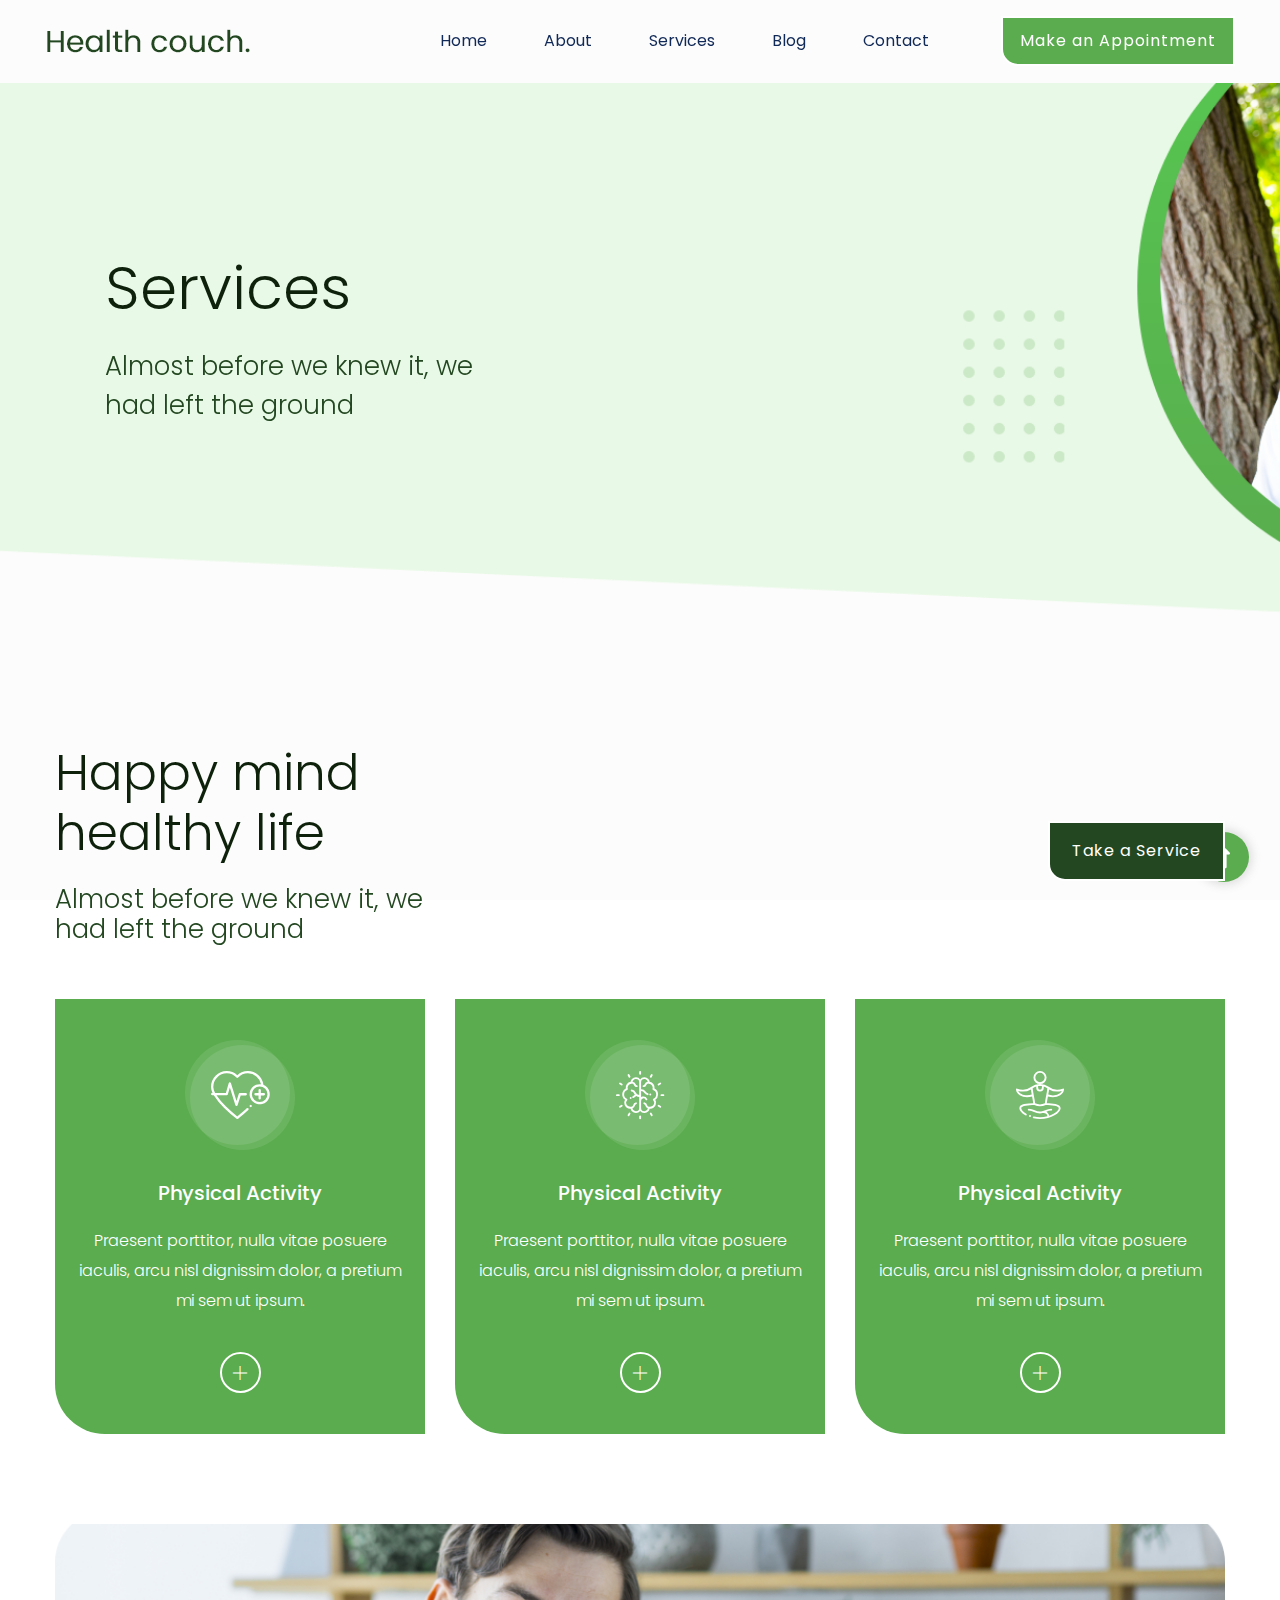
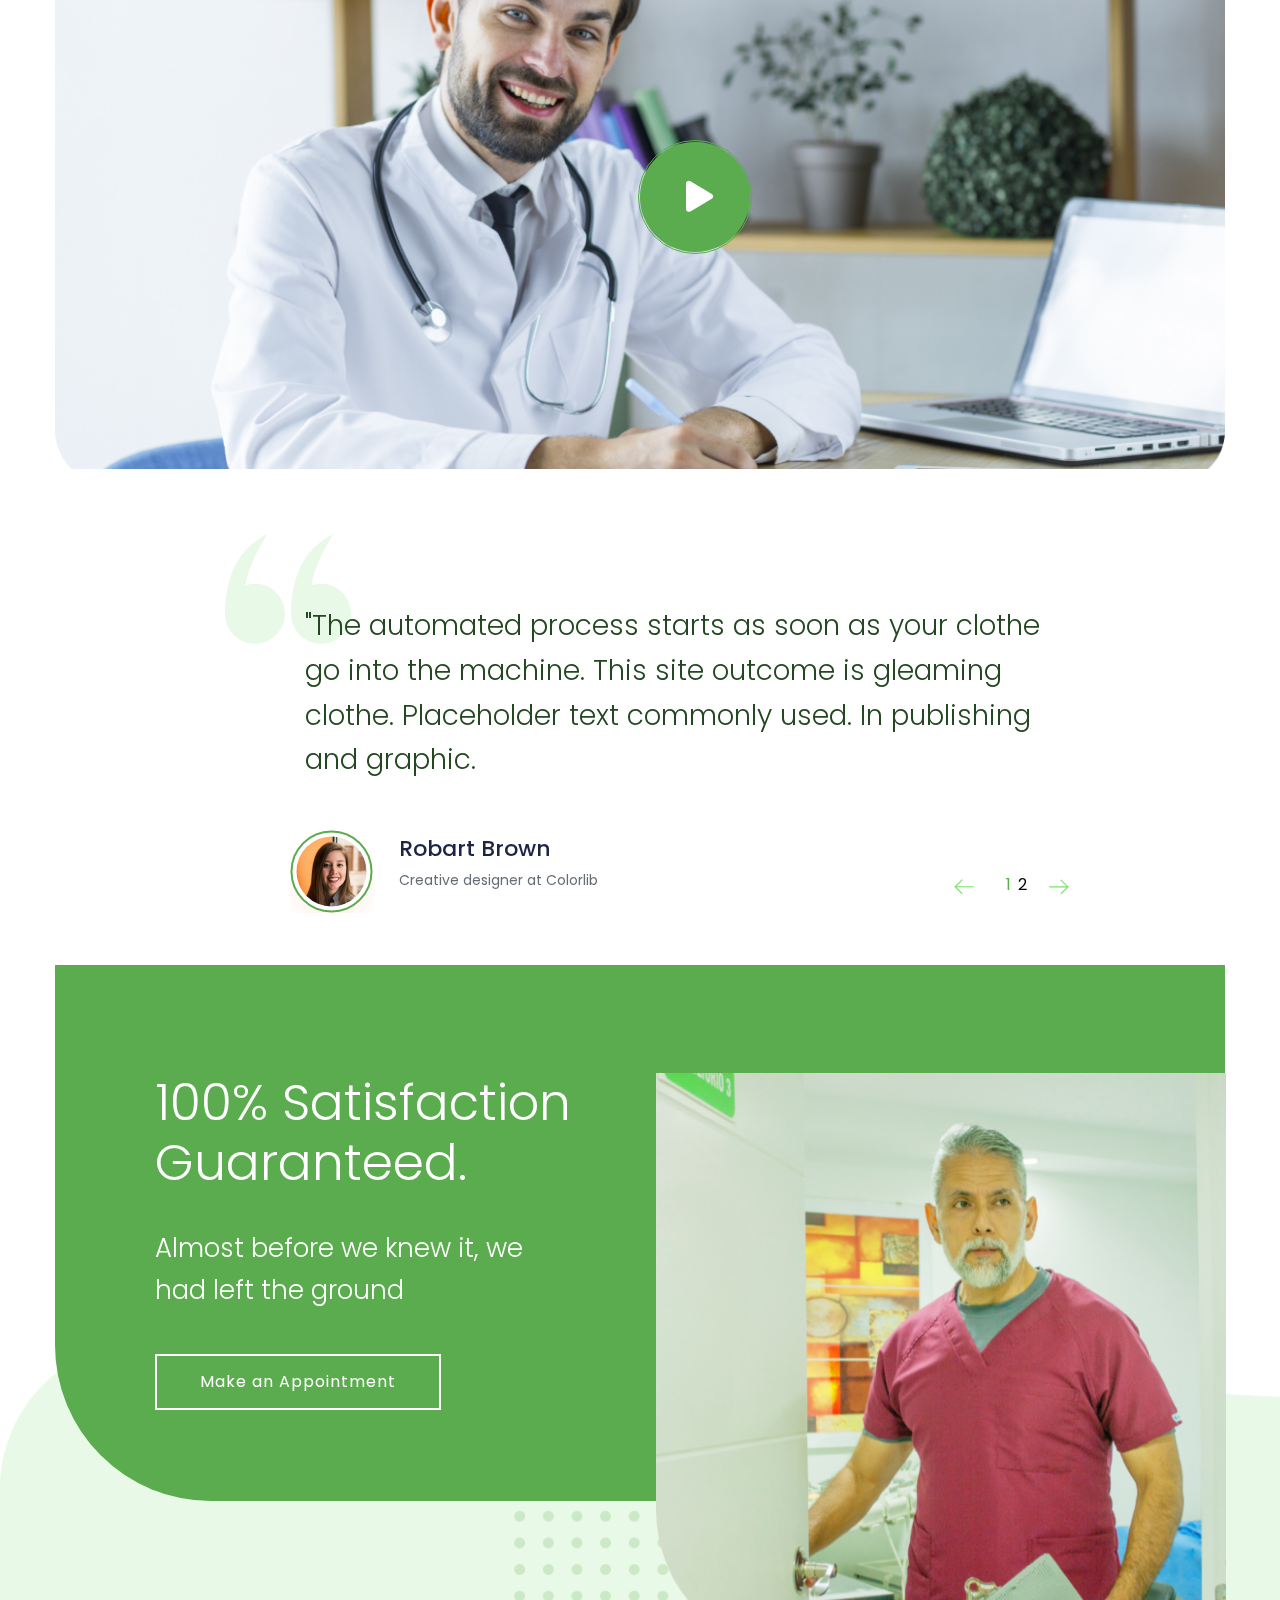
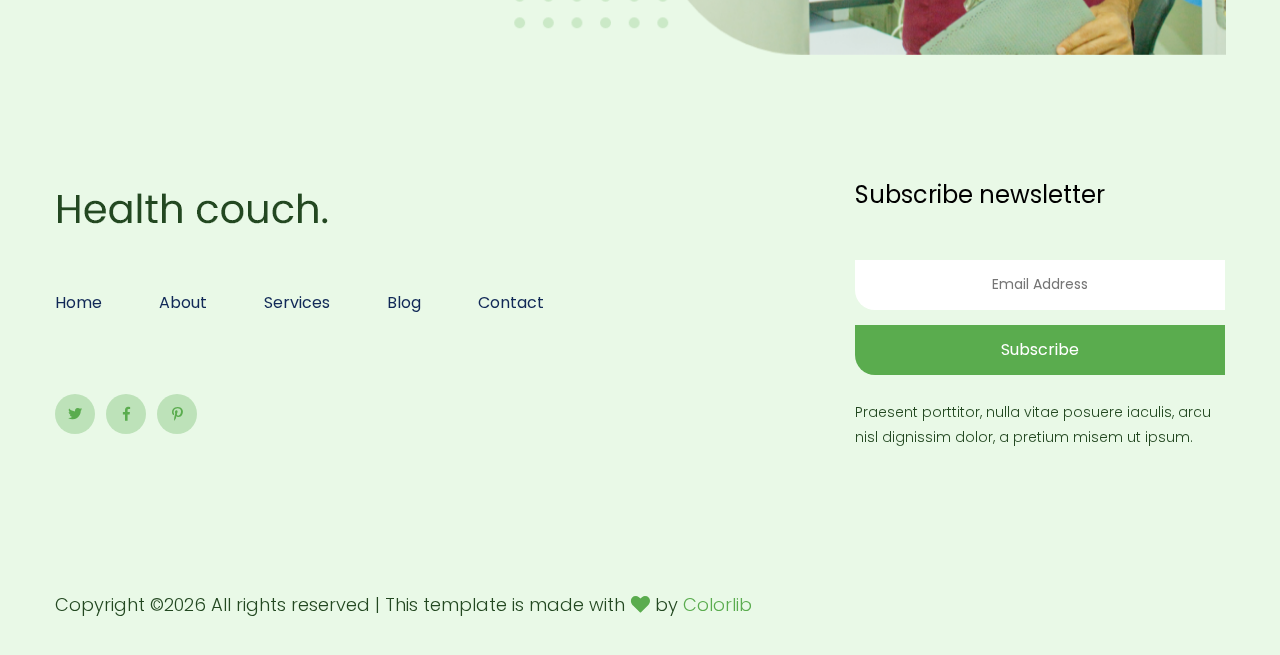
<file: services.html>
<!doctype html>
<html class="no-js" lang="zxx">
<head>
    <meta charset="utf-8">
    <meta http-equiv="x-ua-compatible" content="ie=edge">
    <title>Health | Template</title>
    <meta name="description" content="">
    <meta name="viewport" content="width=device-width, initial-scale=1">
    <link rel="manifest" href="site.webmanifest">
    <link rel="shortcut icon" type="image/x-icon" href="assets/img/favicon.ico">

    <!-- CSS here -->
    <link rel="stylesheet" href="assets/css/bootstrap.min.css">
    <link rel="stylesheet" href="assets/css/owl.carousel.min.css">
    <link rel="stylesheet" href="assets/css/slicknav.css">
    <link rel="stylesheet" href="assets/css/flaticon.css">
    <link rel="stylesheet" href="assets/css/gijgo.css">
    <link rel="stylesheet" href="assets/css/animate.min.css">
    <link rel="stylesheet" href="assets/css/animated-headline.css">
    <link rel="stylesheet" href="assets/css/magnific-popup.css">
    <link rel="stylesheet" href="assets/css/fontawesome-all.min.css">
    <link rel="stylesheet" href="assets/css/themify-icons.css">
    <link rel="stylesheet" href="assets/css/slick.css">
    <link rel="stylesheet" href="assets/css/nice-select.css">
    <link rel="stylesheet" href="assets/css/style.css">
</head>
<body>
    <!-- ? Preloader Start -->
    <div id="preloader-active">
        <div class="preloader d-flex align-items-center justify-content-center">
            <div class="preloader-inner position-relative">
                <div class="preloader-circle"></div>
                <div class="preloader-img pere-text">
                    <img src="assets/img/logo/loder.png" alt="">
                </div>
            </div>
        </div>
    </div>
    <!-- Preloader Start -->
    <header>
        <!--? Header Start -->
        <div class="header-area">
            <div class="main-header header-sticky">
                <div class="container-fluid">
                    <div class="row align-items-center">
                        <!-- Logo -->
                        <div class="col-xl-2 col-lg-2 col-md-1">
                            <div class="logo">
                                <a href="index.html"><img src="assets/img/logo/logo.png" alt=""></a>
                            </div>
                        </div>
                        <div class="col-xl-10 col-lg-10 col-md-10">
                            <div class="menu-main d-flex align-items-center justify-content-end">
                                <!-- Main-menu -->
                                <div class="main-menu f-right d-none d-lg-block">
                                    <nav> 
                                        <ul id="navigation">
                                            <li><a href="index.html">Home</a></li>
                                            <li><a href="about.html">About</a></li>
                                            <li><a href="services.html">Services</a></li>
                                            <li><a href="blog.html">Blog</a>
                                                <ul class="submenu">
                                                    <li><a href="blog.html">Blog</a></li>
                                                    <li><a href="blog_details.html">Blog Details</a></li>
                                                    <li><a href="elements.html">Element</a></li>
                                                </ul>
                                            </li>
                                            <li><a href="contact.html">Contact</a></li>
                                        </ul>
                                    </nav>
                                </div>
                                <div class="header-right-btn f-right d-none d-lg-block ml-15">
                                    <a href="#" class="btn header-btn">Make an Appointment</a>
                                </div>
                            </div>
                        </div>   
                        <!-- Mobile Menu -->
                        <div class="col-12">
                            <div class="mobile_menu d-block d-lg-none"></div>
                        </div>
                    </div>
                </div>
            </div>
        </div>
        <!-- Header End -->
    </header>
    <main>
        <!--? Slider Area Start-->
        <div class="slider-area slider-area2">
            <div class="slider-active dot-style">
                <!-- Slider Single -->
                <div class="single-slider  d-flex align-items-center slider-height2">
                    <div class="container">
                        <div class="row align-items-center">
                            <div class="col-xl-7 col-lg-8 col-md-10 ">
                             <div class="hero-wrapper">
                                <div class="hero__caption">
                                    <h1 data-animation="fadeInUp" data-delay=".3s">Services</h1>
                                    <p data-animation="fadeInUp" data-delay=".6s">Almost before we knew it, we<br> had left the ground</p>
                                </div>
                            </div>
                        </div>
                    </div>
                </div>
            </div>    
        </div>
    </div>
    <!-- Slider Area End -->
    <section class="wantToWork-area">
        <div class="container">
            <div class="wants-wrapper w-padding2">
                <div class="row align-items-center justify-content-between">
                    <div class="col-xl-7 col-lg-9 col-md-8">
                        <div class="wantToWork-caption wantToWork-caption2">
                            <h2>Happy mind <br>healthy life</h2>
                            <p>Almost before we knew it, we<br> had left the ground</p>
                        </div>
                    </div>
                    <div class="col-xl-2 col-lg-3 col-md-4">
                        <a href="#" class="btn f-right sm-left">Take a Service</a>
                    </div>
                </div>
            </div>
        </div>
    </section>
    <!--? Services Area Start -->
    <div class="service-area">
        <div class="container">
            <div class="row">
                <div class="col-lg-4 col-md-6 col-sm-6">
                    <div class="single-cat text-center mb-50">
                        <div class="cat-icon">
                            <img src="assets/img/icon/services1.svg" alt="">
                        </div>
                        <div class="cat-cap">
                            <h5><a href="services.html">Physical Activity</a></h5>
                            <p>Praesent porttitor, nulla vitae  posuere iaculis, arcu nisl dignissim dolor, a pretium mi  sem ut ipsum.</p>
                            <a href="services.html" class="plus-btn"><i class="ti-plus"></i></a>
                        </div>
                    </div>
                </div>
                <div class="col-lg-4 col-md-6 col-sm-6">
                    <div class="single-cat text-center mb-50">
                        <div class="cat-icon">
                            <img src="assets/img/icon/services2.svg" alt="">
                        </div>
                        <div class="cat-cap">
                            <h5><a href="services.html">Physical Activity</a></h5>
                            <p>Praesent porttitor, nulla vitae  posuere iaculis, arcu nisl dignissim dolor, a pretium mi  sem ut ipsum.</p>
                            <a href="services.html" class="plus-btn"><i class="ti-plus"></i></a>
                        </div>
                    </div>
                </div>
                <div class="col-lg-4 col-md-6 col-sm-6">
                    <div class="single-cat text-center mb-50">
                        <div class="cat-icon">
                            <img src="assets/img/icon/services3.svg" alt="">
                        </div>
                        <div class="cat-cap">
                            <h5><a href="services.html">Physical Activity</a></h5>
                            <p>Praesent porttitor, nulla vitae  posuere iaculis, arcu nisl dignissim dolor, a pretium mi  sem ut ipsum.</p>
                            <a href="services.html" class="plus-btn"><i class="ti-plus"></i></a>
                        </div>
                    </div>
                </div>
            </div>
        </div>
    </div>
    <!-- Services Area End -->
    <!--? video_start -->
    <div class="container pt-40">
        <div class="video-area section-bg2 d-flex align-items-center"  data-background="assets/img/gallery/video-bg.png">
            <div class="video-wrap position-relative">
                <div class="video-icon" >
                    <a class="popup-video btn-icon" href="https://www.youtube.com/watch?v=up68UAfH0d0"><i class="fas fa-play"></i></a>
                </div>
            </div>
        </div>
    </div>
    <!-- video_end -->      
    <!--? Testimonial Area Start -->
    <section class="testimonial-area testimonial-padding fix pb-bottom">
        <div class="container">
            <div class="row align-items-center justify-content-center">
                <div class=" col-lg-9">
                    <div class="about-caption">
                        <!-- Testimonial Start -->
                        <div class="h1-testimonial-active dot-style">
                            <!-- Single Testimonial -->
                            <div class="single-testimonial position-relative">
                                <div class="testimonial-caption">
                                    <img src="assets/img/icon/quotes-sign.png" alt="" class="quotes-sign">
                                    <p>"The automated process starts as soon as your clothe go into the machine. This site outcome is gleaming clothe. Placeholder text commonly used. In publishing and graphic.</p>
                                </div>
                                <!-- founder -->
                                <div class="testimonial-founder d-flex align-items-center">
                                    <div class="founder-img">
                                        <img src="assets/img/icon/testimonial.png" alt="">
                                    </div>
                                    <div class="founder-text">
                                        <span>Robart Brown</span>
                                        <p>Creative designer at Colorlib</p>
                                    </div>
                                </div>
                            </div>
                            <!-- Single Testimonial -->
                            <div class="single-testimonial position-relative">
                                <div class="testimonial-caption">
                                    <img src="assets/img/icon/quotes-sign.png" alt="" class="quotes-sign">
                                    <p>"The automated process starts as soon as your clothe go into the machine. This site outcome is gleaming clothe. Placeholder text commonly used. In publishing and graphic.</p>
                                </div>
                                <!-- founder -->
                                <div class="testimonial-founder d-flex align-items-center">
                                    <div class="founder-img">
                                        <img src="assets/img/icon/testimonial.png" alt="">
                                    </div>
                                    <div class="founder-text">
                                        <span>Robart Brown</span>
                                        <p>Creative designer at Colorlib</p>
                                    </div>
                                </div>
                            </div>
                        </div>
                        <!-- Testimonial End -->
                    </div>
                </div>
            </div>
        </div>
    </section>
    <!--? Testimonial Area End -->
    
    <!--? About Law Start-->
    <section class="about-low-area mt-80">
        <div class="container">
            <div class="about-cap-wrapper">
                <div class="row">
                    <div class="col-xl-5  col-lg-6 col-md-10 offset-xl-1">
                        <div class="about-caption mb-50">
                            <!-- Section Tittle -->
                            <div class="section-tittle mb-35">
                                <h2>100% satisfaction guaranteed.</h2>
                            </div>
                            <p>Almost before we knew it, we had left the ground</p>
                            <a href="about.html" class="border-btn">Make an Appointment</a>
                        </div>
                    </div>
                    <div class="col-lg-6 col-md-12">
                        <!-- about-img -->
                        <div class="about-img">
                            <div class="about-font-img">
                                <img src="assets/img/gallery/about2.png" alt="">
                            </div>
                        </div>
                    </div>
                </div>
            </div>
        </div>
    </section>
    <!-- About Law End-->
</main>
<footer>
    <div class="footer-wrappr section-bg3" data-background="assets/img/gallery/footer-bg.png">
        <div class="footer-area footer-padding ">
            <div class="container">
                <div class="row justify-content-between">
                    <div class="col-xl-8 col-lg-8 col-md-6 col-sm-12">
                        <div class="single-footer-caption mb-50">
                            <!-- logo -->
                            <div class="footer-logo mb-25">
                                <a href="index.html"><img src="assets/img/logo/logo2_footer.png" alt=""></a>
                            </div>
                            <d iv class="header-area">
                                <div class="main-header main-header2">
                                    <div class="menu-main d-flex align-items-center justify-content-start">
                                        <!-- Main-menu -->
                                        <div class="main-menu main-menu2">
                                            <nav> 
                                                <ul>
                                                    <li><a href="index.html">Home</a></li>
                                                    <li><a href="about.html">About</a></li>
                                                    <li><a href="services.html">Services</a></li>
                                                    <li><a href="blog.html">Blog</a></li>
                                                    <li><a href="contact.html">Contact</a></li>
                                                </ul>
                                            </nav>
                                        </div>
                                    </div>  
                                </div>
                            </d>
                            <!-- social -->
                            <div class="footer-social mt-50">
                                <a href="#"><i class="fab fa-twitter"></i></a>
                                <a href="https://bit.ly/sai4ull"><i class="fab fa-facebook-f"></i></a>
                                <a href="#"><i class="fab fa-pinterest-p"></i></a>
                            </div>
                        </div>
                    </div>
                    <div class="col-xl-4 col-lg-4 col-md-6 col-sm-12">
                        <div class="single-footer-caption">
                            <div class="footer-tittle mb-50">
                                <h4>Subscribe newsletter</h4>
                            </div>
                            <!-- Form -->
                            <div class="footer-form">
                                <div id="mc_embed_signup">
                                    <form target="_blank" action="https://spondonit.us12.list-manage.com/subscribe/post?u=1462626880ade1ac87bd9c93a&amp;id=92a4423d01" method="get" class="subscribe_form relative mail_part" novalidate="true">
                                        <input type="email" name="EMAIL" id="newsletter-form-email" placeholder=" Email Address " class="placeholder hide-on-focus" onfocus="this.placeholder = ''" onblur="this.placeholder = 'Enter your email'">
                                        <div class="form-icon">
                                            <button type="submit" name="submit" id="newsletter-submit" class="email_icon newsletter-submit button-contactForm">
                                                Subscribe
                                            </button>
                                        </div>
                                        <div class="mt-10 info"></div>
                                    </form>
                                </div>
                            </div>
                            <div class="footer-tittle">
                                <div class="footer-pera">
                                    <p>Praesent porttitor, nulla vitae posuere iaculis, arcu nisl dignissim dolor, a pretium misem ut ipsum.</p>
                                </div>
                            </div>
                        </div>
                    </div>
                </div>
            </div>
        </div>
        <!-- footer-bottom area -->
        <div class="footer-bottom-area">
            <div class="container">
                <div class="footer-border">
                    <div class="row">
                        <div class="col-xl-10 ">
                            <div class="footer-copy-right">
                                <p><!-- Link back to Colorlib can't be removed. Template is licensed under CC BY 3.0. -->
                                  Copyright &copy;<script>document.write(new Date().getFullYear());</script> All rights reserved | This template is made with <i class="fa fa-heart" aria-hidden="true"></i> by <a href="https://colorlib.com" target="_blank">Colorlib</a>
                                  <!-- Link back to Colorlib can't be removed. Template is licensed under CC BY 3.0. --></p>
                              </div>
                          </div>
                      </div>
                  </div>
              </div>
          </div>
      </div>
  </footer>
  <!-- Scroll Up -->
  <div id="back-top" >
    <a title="Go to Top" href="#"> <i class="fas fa-level-up-alt"></i></a>
</div>

<!-- JS here -->

<script src="./assets/js/vendor/modernizr-3.5.0.min.js"></script>
<!-- Jquery, Popper, Bootstrap -->
<script src="./assets/js/vendor/jquery-1.12.4.min.js"></script>
<script src="./assets/js/popper.min.js"></script>
<script src="./assets/js/bootstrap.min.js"></script>
<!-- Jquery Mobile Menu -->
<script src="./assets/js/jquery.slicknav.min.js"></script>

<!-- Jquery Slick , Owl-Carousel Plugins -->
<script src="./assets/js/owl.carousel.min.js"></script>
<script src="./assets/js/slick.min.js"></script>
<!-- One Page, Animated-HeadLin -->
<script src="./assets/js/wow.min.js"></script>
<script src="./assets/js/animated.headline.js"></script>
<script src="./assets/js/jquery.magnific-popup.js"></script>

<!-- Date Picker -->
<script src="./assets/js/gijgo.min.js"></script>
<!-- Nice-select, sticky -->
<script src="./assets/js/jquery.nice-select.min.js"></script>
<script src="./assets/js/jquery.sticky.js"></script>

<!-- counter , waypoint,Hover Direction -->
<script src="./assets/js/jquery.counterup.min.js"></script>
<script src="./assets/js/waypoints.min.js"></script>
<script src="./assets/js/jquery.countdown.min.js"></script>
<script src="./assets/js/hover-direction-snake.min.js"></script>

<!-- contact js -->
<script src="./assets/js/contact.js"></script>
<script src="./assets/js/jquery.form.js"></script>
<script src="./assets/js/jquery.validate.min.js"></script>
<script src="./assets/js/mail-script.js"></script>
<script src="./assets/js/jquery.ajaxchimp.min.js"></script>

<!-- Jquery Plugins, main Jquery -->	
<script src="./assets/js/plugins.js"></script>
<script src="./assets/js/main.js"></script>

</body>
</html>
</file>
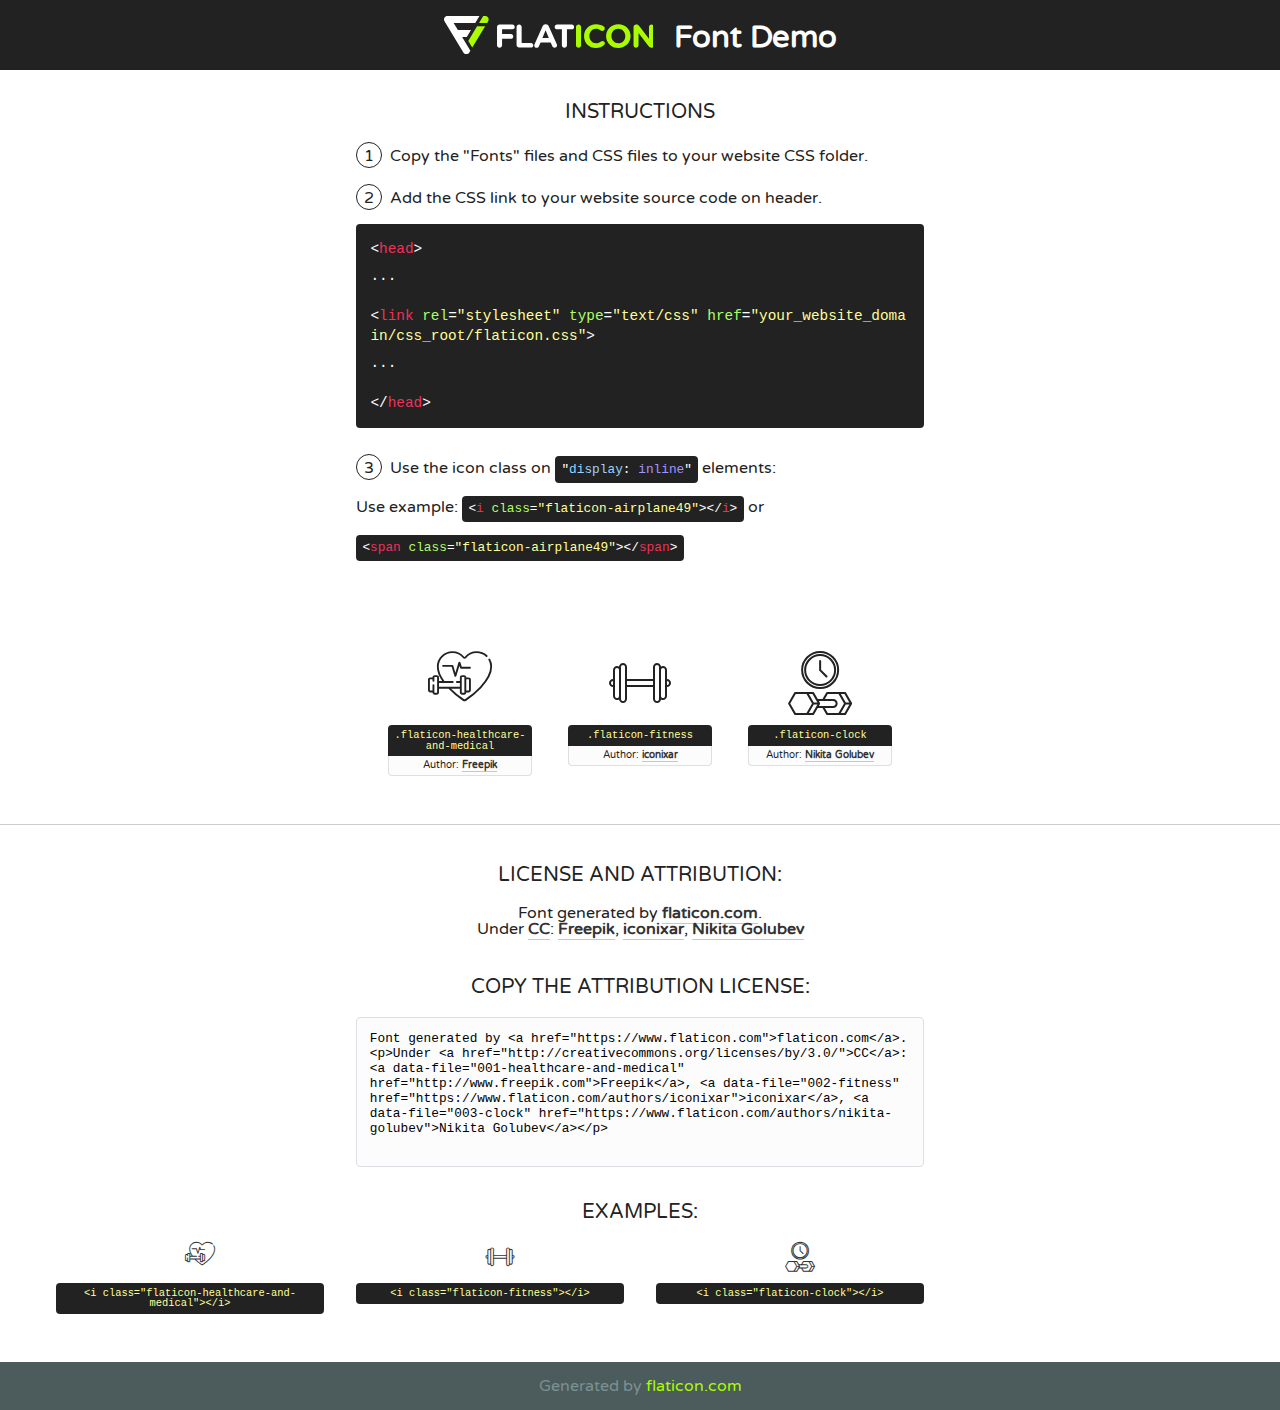
<file: assets/fonts/flaticon.html>
<!DOCTYPE html>
<!--
  Flaticon icon font: Flaticon
  Creation date: 13/05/2020 06:02
-->
<html>
<!DOCTYPE html>
<html>

<head>
    <title>Flaticon WebFont</title>
    <link href="http://fonts.googleapis.com/css?family=Varela+Round" rel="stylesheet" type="text/css" />
    <link rel="stylesheet" type="text/css" href="flaticon.css">
    <meta charset="UTF-8">
    <style>
    html, body, div, span, applet, object, iframe,
    h1, h2, h3, h4, h5, h6, p, blockquote, pre,
    a, abbr, acronym, address, big, cite, code,
    del, dfn, em, img, ins, kbd, q, s, samp,
    small, strike, strong, sub, sup, tt, var,
    b, u, i, center,
    dl, dt, dd, ol, ul, li,
    fieldset, form, label, legend,
    table, caption, tbody, tfoot, thead, tr, th, td,
    article, aside, canvas, details, embed, 
    figure, figcaption, footer, header, hgroup, 
    menu, nav, output, ruby, section, summary,
    time, mark, audio, video {
        margin: 0;
        padding: 0;
        border: 0;
        font-size: 100%;
        font: inherit;
        vertical-align: baseline;
    }
    /* HTML5 display-role reset for older browsers */
    article, aside, details, figcaption, figure, 
    footer, header, hgroup, menu, nav, section {
        display: block;
    }
    body {
        line-height: 1;
    }
    ol, ul {
        list-style: none;
    }
    blockquote, q {
        quotes: none;
    }
    blockquote:before, blockquote:after,
    q:before, q:after {
        content: '';
        content: none;
    }
    table {
        border-collapse: collapse;
        border-spacing: 0;
    }
    body {
        font-family: 'Varela Round', Helvetica, Arial, sans-serif;
        font-size: 16px;
        color: #222;
    }
    a {
        color: #333;
        border-bottom: 1px solid #a9fd00;
        font-weight: bold;
        text-decoration: none;
    }
    * {
        -moz-box-sizing: border-box;
        -webkit-box-sizing: border-box;
        box-sizing: border-box;
        margin: 0;
        padding: 0;
    }
    [class^="flaticon-"]:before, [class*=" flaticon-"]:before, [class^="flaticon-"]:after, [class*=" flaticon-"]:after {
        font-family: Flaticon;
        font-size: 30px;
        font-style: normal;
        margin-left: 20px;
        color: #333;
    }
    .wrapper {
        max-width: 600px;
        margin: auto;
        padding: 0 1em;
    }
    .title {
        font-size: 1.25em;
        text-align: center;
        margin-bottom: 1em;
        text-transform: uppercase;
    }
    header {
        text-align: center;
        background-color: #222;
        color: #fff;
        padding: 1em;
    }
    header .logo {
        width: 210px;
        height: 38px;
        display: inline-block;
        vertical-align: middle;
        margin-right: 1em;
        border: none;
    }
    header strong {
        font-size: 1.95em;
        font-weight: bold;
        vertical-align: middle;
        margin-top: 5px;
        display: inline-block;
    }
    .demo {
        margin: 2em auto;
        line-height: 1.25em;
    }
    .demo ul li {
        margin-bottom: 1em;
    }
    .demo ul li .num {
        color: #222;
        border-radius: 20px;
        display: inline-block;
        width: 26px;
        padding: 3px;
        height: 26px;
        text-align: center;
        margin-right: 0.5em;
        border: 1px solid #222;
    }
    .demo ul li code {
        background-color: #222;
        border-radius: 4px;
        padding: 0.25em 0.5em;
        display: inline-block;
        color: #fff;
        font-family: Consolas,Monaco,Lucida Console,Liberation Mono,DejaVu Sans Mono,Bitstream Vera Sans Mono,Courier New, monospace;
        font-weight: lighter;
        margin-top: 1em;
        font-size: 0.8em;
        word-break: break-all;
    }
    .demo ul li code.big {
        padding: 1em;
        font-size: 0.9em;
    }
    .demo ul li code .red {
        color: #EF3159;
    }
    .demo ul li code .green {
        color: #ACFF65;
    }
    .demo ul li code .yellow {
        color: #FFFF99;
    }
    .demo ul li code .blue {
        color: #99D3FF;
    }
    .demo ul li code .purple {
        color: #A295FF;
    }
    .demo ul li code .dots {
        margin-top: 0.5em;
        display: block;
    }
    #glyphs {
        border-bottom: 1px solid #ccc;
        padding: 2em 0;
        text-align: center;
    }
    .glyph {
        display: inline-block;
        width: 9em;
        margin: 1em;
        text-align: center;
        vertical-align: top;
        background: #FFF;
    }
    .glyph .glyph-icon {
        padding: 10px;
        display: block;
        font-family:"Flaticon";
        font-size: 64px;
        line-height: 1;
    }
    .glyph .glyph-icon:before {
        font-size: 64px;
        color: #222;
        margin-left: 0;
    }
    .class-name {
        font-size: 0.65em;
        background-color: #222;
        color: #fff;
        border-radius: 4px 4px 0 0;
        padding: 0.5em;
        color: #FFFF99;
        font-family: Consolas,Monaco,Lucida Console,Liberation Mono,DejaVu Sans Mono,Bitstream Vera Sans Mono,Courier New, monospace;
    }
    .author-name {
        font-size: 0.6em;
        background-color: #fcfcfd;
        border: 1px solid #DEDEE4;
        border-top: 0;
        border-radius: 0 0 4px 4px;
        padding: 0.5em;
    }
    .class-name:last-child {
        font-size: 10px;
        color:#888;
    }
    .class-name:last-child a {
        font-size: 10px;
        color:#555;
    }
    .class-name:last-child a:hover {
        color:#a9fd00;
    }
    .glyph > input {
        display: block;
        width: 100px;
        margin: 5px auto;
        text-align: center;
        font-size: 12px;
        cursor: text;
    }
    .glyph > input.icon-input {
        font-family:"Flaticon";
        font-size: 16px;
        margin-bottom: 10px;
    }
    .attribution .title {
        margin-top: 2em;
    }
    .attribution textarea {
        background-color: #fcfcfd;
        padding: 1em;
        border: none;
        box-shadow: none;
        border: 1px solid #DEDEE4;
        border-radius: 4px;
        resize: none;
        width: 100%;
        height: 150px;
        font-size: 0.8em;
        font-family: Consolas,Monaco,Lucida Console,Liberation Mono,DejaVu Sans Mono,Bitstream Vera Sans Mono,Courier New, monospace;
        -webkit-appearance: none;
    }
    .iconsuse {
        margin: 2em auto;
        text-align: center;
        max-width: 1200px;
    }
    .iconsuse:after {
        content: '';
        display: table;
        clear: both;
    }
    .iconsuse .image {
        float: left;
        width: 25%;
        padding: 0 1em;
    }
    .iconsuse .image p {
        margin-bottom: 1em;
    }
    .iconsuse .image span {
        display: block;
        font-size: 0.65em;
        background-color: #222;
        color: #fff;
        border-radius: 4px;
        padding: 0.5em;
        color: #FFFF99;
        margin-top: 1em;
        font-family: Consolas,Monaco,Lucida Console,Liberation Mono,DejaVu Sans Mono,Bitstream Vera Sans Mono,Courier New, monospace;
    }
    #footer {
        text-align: center;
        background-color: #4C5B5C;
        color: #7c9192;
        padding: 1em;
    }
    #footer a {
        border: none;
        color: #a9fd00;
        font-weight: normal;
    }
    @media (max-width: 960px) {
        .iconsuse .image {
            width: 50%;
        }
    }
    @media (max-width: 560px) {
        .iconsuse .image {
            width: 100%;
        }
    }
    </style>
</head>

<body class="characters-off">

    <header>
        <a href="https://www.flaticon.com" target="_blank" class="logo">
            <svg version="1.1" xmlns="http://www.w3.org/2000/svg" xmlns:xlink="http://www.w3.org/1999/xlink" xmlns:a="http://ns.adobe.com/AdobeSVGViewerExtensions/3.0/" viewBox="0 0 560.875 102.036" enable-background="new 0 0 560.875 102.036" xml:space="preserve">
                <defs>
                </defs>
                <g>
                    <g class="letters">
                        <path fill="#ffffff" d="M141.596,29.675c0-3.777,2.985-6.767,6.764-6.767h34.438c3.426,0,6.15,2.728,6.15,6.15
                        c0,3.43-2.724,6.149-6.15,6.149h-27.674v13.091h23.719c3.429,0,6.151,2.724,6.151,6.15c0,3.43-2.723,6.149-6.151,6.149h-23.719
                        v17.574c0,3.773-2.986,6.761-6.764,6.761c-3.779,0-6.764-2.989-6.764-6.761V29.675z"></path>
                        <path fill="#ffffff" d="M193.844,29.149c0-3.781,2.985-6.767,6.764-6.767c3.776,0,6.763,2.985,6.763,6.767v42.957h25.039
                        c3.426,0,6.149,2.726,6.149,6.153c0,3.425-2.723,6.15-6.149,6.15h-31.802c-3.779,0-6.764-2.986-6.764-6.768V29.149z"></path>
                        <path fill="#ffffff" d="M241.891,75.71l21.438-48.407c1.492-3.341,4.215-5.357,7.906-5.357h0.792
                        c3.686,0,6.323,2.017,7.815,5.357l21.439,48.407c0.436,0.967,0.701,1.845,0.701,2.723c0,3.602-2.809,6.501-6.414,6.501
                        c-3.161,0-5.269-1.845-6.499-4.655l-4.132-9.661h-27.059l-4.301,10.102c-1.144,2.631-3.426,4.214-6.237,4.214
                        c-3.517,0-6.24-2.81-6.24-6.325C241.1,77.64,241.451,76.677,241.891,75.71z M279.932,58.666l-8.521-20.297l-8.526,20.297H279.932
                        z"></path>
                        <path fill="#ffffff" d="M314.864,35.387H301.86c-3.429,0-6.239-2.813-6.239-6.238c0-3.429,2.811-6.24,6.239-6.24h39.533
                        c3.426,0,6.237,2.811,6.237,6.24c0,3.425-2.811,6.238-6.237,6.238h-13.001v42.785c0,3.773-2.99,6.761-6.764,6.761
                        c-3.779,0-6.764-2.989-6.764-6.761V35.387z"></path>
                        <path fill="#A9FD00" d="M352.615,29.149c0-3.781,2.985-6.767,6.767-6.767c3.774,0,6.761,2.985,6.761,6.767v49.024
                        c0,3.773-2.987,6.761-6.761,6.761c-3.781,0-6.767-2.989-6.767-6.761V29.149z"></path>
                        <path fill="#A9FD00" d="M374.132,53.836v-0.179c0-17.481,13.178-31.801,32.065-31.801c9.22,0,15.459,2.458,20.557,6.238
                        c1.402,1.054,2.637,2.985,2.637,5.357c0,3.692-2.985,6.59-6.681,6.59c-1.845,0-3.071-0.702-4.044-1.319
                        c-3.776-2.813-7.729-4.393-12.562-4.393c-10.364,0-17.831,8.611-17.831,19.154v0.173c0,10.542,7.291,19.329,17.831,19.329
                        c5.715,0,9.492-1.756,13.359-4.834c1.049-0.874,2.458-1.491,4.039-1.491c3.429,0,6.325,2.813,6.325,6.236
                        c0,2.106-1.056,3.78-2.282,4.834c-5.539,4.834-12.036,7.733-21.878,7.733C387.572,85.464,374.132,71.493,374.132,53.836z"></path>
                        <path fill="#A9FD00" d="M433.009,53.836v-0.179c0-17.481,13.79-31.801,32.766-31.801c18.981,0,32.592,14.143,32.592,31.628v0.173
                        c0,17.483-13.785,31.807-32.769,31.807C446.625,85.464,433.009,71.32,433.009,53.836z M484.224,53.836v-0.179
                        c0-10.539-7.725-19.326-18.626-19.326c-10.893,0-18.449,8.611-18.449,19.154v0.173c0,10.542,7.73,19.329,18.626,19.329
                        C476.676,72.986,484.224,64.378,484.224,53.836z"></path>
                        <path fill="#A9FD00" d="M506.233,29.321c0-3.774,2.99-6.763,6.767-6.763h1.401c3.252,0,5.183,1.583,7.029,3.953l26.093,34.265
                        V29.059c0-3.692,2.99-6.677,6.681-6.677c3.683,0,6.671,2.985,6.671,6.677v48.934c0,3.78-2.987,6.765-6.764,6.765h-0.436
                        c-3.257,0-5.188-1.581-7.034-3.953l-27.056-35.492v32.944c0,3.687-2.985,6.676-6.678,6.676c-3.683,0-6.673-2.989-6.673-6.676
                        V29.321z"></path>
                    </g>
                    <g class="insignia">
                        <path fill="#ffffff" d="M48.372,56.137h12.517l11.156-18.537H37.186L25.688,18.539h57.825L94.668,0H9.271
                        C5.925,0,2.842,1.801,1.198,4.716c-1.644,2.907-1.593,6.482,0.134,9.343l50.38,83.501c1.678,2.781,4.689,4.476,7.938,4.476
                        c3.246,0,6.257-1.695,7.935-4.476l2.898-4.804L48.372,56.137z"></path>
                        <g class="i">
                            <path fill="#A9FD00" d="M93.575,18.539h0.031v0.004l21.652,0.004l2.705-4.488c1.727-2.861,1.778-6.436,0.133-9.343
                            C116.454,1.801,113.371,0,110.026,0h-5.294L93.575,18.539z"></path>
                            <polygon fill="#A9FD00" points="88.291,27.356 64.725,66.486 75.519,84.404 109.942,27.356"></polygon>
                        </g>
                    </g>
                </g>
            </svg>
        </a>
        <strong>Font Demo</strong>
    </header>


    <section class="demo wrapper">

        <p class="title">Instructions</p>

        <ul>
            <li>
                <span class="num">1</span>Copy the "Fonts" files and CSS files to your website CSS folder.
            </li>
            <li>
                <span class="num">2</span>Add the CSS link to your website source code on header.
                <code class="big">
                    &lt;<span class="red">head</span>&gt;
                    <br/><span class="dots">...</span>
                    <br/>&lt;<span class="red">link</span> <span class="green">rel</span>=<span class="yellow">"stylesheet"</span> <span class="green">type</span>=<span class="yellow">"text/css"</span> <span class="green">href</span>=<span class="yellow">"your_website_domain/css_root/flaticon.css"</span>&gt;
                    <br/><span class="dots">...</span>
                    <br/>&lt;/<span class="red">head</span>&gt;
                </code>
            </li>

            <li>
                <p>
                    <span class="num">3</span>Use the icon class on <code>"<span class="blue">display</span>:<span class="purple"> inline</span>"</code> elements:
                    <br />
                    Use example: <code>&lt;<span class="red">i</span> <span class="green">class</span>=<span class="yellow">&quot;flaticon-airplane49&quot;</span>&gt;&lt;/<span class="red">i</span>&gt;</code> or <code>&lt;<span class="red">span</span> <span class="green">class</span>=<span class="yellow">&quot;flaticon-airplane49&quot;</span>&gt;&lt;/<span class="red">span</span>&gt;</code>
            </li>
        </ul>

    </section>




   <section id="glyphs">          
    
      
        <div class="glyph"><div class="glyph-icon flaticon-healthcare-and-medical"></div>
            <div class="class-name">.flaticon-healthcare-and-medical</div>
            <div class="author-name">Author: <a data-file="001-healthcare-and-medical" href="http://www.freepik.com">Freepik</a> </div> 
        </div>        
        
        <div class="glyph"><div class="glyph-icon flaticon-fitness"></div>
            <div class="class-name">.flaticon-fitness</div>
            <div class="author-name">Author: <a data-file="002-fitness" href="https://www.flaticon.com/authors/iconixar">iconixar</a> </div> 
        </div>        
        
        <div class="glyph"><div class="glyph-icon flaticon-clock"></div>
            <div class="class-name">.flaticon-clock</div>
            <div class="author-name">Author: <a data-file="003-clock" href="https://www.flaticon.com/authors/nikita-golubev">Nikita Golubev</a> </div> 
        </div>        
        

    </section>



    <section class="attribution wrapper"   style="text-align:center;">

      <div class="title">License and attribution:</div><div class="attrDiv">Font generated by <a href="https://www.flaticon.com">flaticon.com</a>. <div><p>Under <a href="http://creativecommons.org/licenses/by/3.0/">CC</a>: <a data-file="001-healthcare-and-medical" href="http://www.freepik.com">Freepik</a>, <a data-file="002-fitness" href="https://www.flaticon.com/authors/iconixar">iconixar</a>, <a data-file="003-clock" href="https://www.flaticon.com/authors/nikita-golubev">Nikita Golubev</a></p>  </div>
      </div>
      <div class="title">Copy the Attribution License:</div>

    <textarea onclick="this.focus();this.select();">Font generated by &lt;a href=&quot;https://www.flaticon.com&quot;&gt;flaticon.com&lt;/a&gt;. <p>Under <a href="http://creativecommons.org/licenses/by/3.0/">CC</a>: <a data-file="001-healthcare-and-medical" href="http://www.freepik.com">Freepik</a>, <a data-file="002-fitness" href="https://www.flaticon.com/authors/iconixar">iconixar</a>, <a data-file="003-clock" href="https://www.flaticon.com/authors/nikita-golubev">Nikita Golubev</a></p>  
     </textarea>

    </section>

    <section class="iconsuse">

          <div class="title">Examples:</div>            
             
            <div class="image">
                <p>
                    <i class="glyph-icon flaticon-healthcare-and-medical"></i> 
                    <span>&lt;i class=&quot;flaticon-healthcare-and-medical&quot;&gt;&lt;/i&gt;</span>
                </p>
            </div>
            
            <div class="image">
                <p>
                    <i class="glyph-icon flaticon-fitness"></i> 
                    <span>&lt;i class=&quot;flaticon-fitness&quot;&gt;&lt;/i&gt;</span>
                </p>
            </div>
            
            <div class="image">
                <p>
                    <i class="glyph-icon flaticon-clock"></i> 
                    <span>&lt;i class=&quot;flaticon-clock&quot;&gt;&lt;/i&gt;</span>
                </p>
            </div>
                       
        </div>
                            
    </section>

<div id="footer">
    <div>Generated by <a href="https://www.flaticon.com">flaticon.com</a>
    </div>
</div>



</body>
</html>
</file>
<file: assets/css/flaticon.css>
/*
  	Flaticon icon font: Flaticon
  	Creation date: 13/05/2020 06:02
  	*/

@font-face {
  font-family: "Flaticon";
  src: url("../fonts/Flaticon.eot");
  src: url("../fonts/Flaticon.eot?#iefix") format("embedded-opentype"),
       url("../fonts/Flaticon.woff2") format("woff2"),
       url("../fonts/Flaticon.woff") format("woff"),
       url("../fonts/Flaticon.ttf") format("truetype"),
       url("../fonts/Flaticon.svg#Flaticon") format("svg");
  font-weight: normal;
  font-style: normal;
}

@media screen and (-webkit-min-device-pixel-ratio:0) {
  @font-face {
    font-family: "Flaticon";
    src: url("../fonts/Flaticon.svg#Flaticon") format("svg");
  }
}

[class^="flaticon-"]:before, [class*=" flaticon-"]:before,
[class^="flaticon-"]:after, [class*=" flaticon-"]:after {   
  font-family: Flaticon;
font-style: normal;
}

.flaticon-healthcare-and-medical:before { content: "\f100"; }
.flaticon-fitness:before { content: "\f101"; }
.flaticon-clock:before { content: "\f102"; }
</file>
<file: assets/css/gijgo.css>
.gj-button {
    background-color: #f5f5f5;
    border: 1px solid #ddd;
    color: #000;
    border-radius: 3px;
    padding: 6px 10px;
    cursor: pointer;
}

.gj-unselectable {
    -webkit-touch-callout: none;
    -webkit-user-select: none;
    -khtml-user-select: none;
    -moz-user-select: none;
    -ms-user-select: none;
    user-select: none;
}

.gj-row {
    display: -webkit-box;
    display: -ms-flexbox;
    display: flex;
    -ms-flex-wrap: wrap;
    flex-wrap: wrap;
}

.gj-margin-left-5 {
    margin-left: 5px;
}

.gj-margin-left-10 {
    margin-left: 10px;
}

.gj-width-full {
    width: 100%;
}

.gj-cursor-pointer {
    cursor: pointer;
}

.gj-text-align-center {
    text-align: center;
}

.gj-font-size-16 {
    font-size: 16px;
}

.gj-hidden {
    display: none;
}

/** Material Design */
.gj-button-md {
    background: 0 0;
    border: none;
    border-radius: 2px;
    color: rgba(0, 0, 0, 0.87);
    position: relative;
    height: 36px;
    margin: 0;
    min-width: 64px;
    padding: 0 16px;
    display: inline-block;
    font-family: "Roboto","Helvetica","Arial",sans-serif;
    font-size: 1rem;
    font-weight: 500;
    text-transform: uppercase;
    letter-spacing: 0;
    overflow: hidden;
    will-change: box-shadow;
    transition: box-shadow .2s cubic-bezier(.4,0,1,1),background-color .2s cubic-bezier(.4,0,.2,1),color .2s cubic-bezier(.4,0,.2,1);
    outline: none;
    cursor: pointer;
    text-decoration: none;
    text-align: center;
    line-height: 36px;
    vertical-align: middle;
    overflow: hidden;
    -webkit-user-select: none;
    -moz-user-select: none;
    -ms-user-select: none;
    user-select: none;
}

.gj-button-md:hover {
    background-color: rgba(158,158,158,.2);
}

.gj-button-md:disabled {
    color: rgba(0,0,0,.26);
    background: 0 0;
}

.gj-button-md .material-icons,
.gj-button-md .gj-icon {
    vertical-align: middle;
    /*font-size: 1.3rem;
    margin-right: 4px;*/
}

.gj-button-md.gj-button-md-icon {
    width: 24px;
    height: 31px;
    min-width: 24px;
    padding: 0px;
    display: table;
}

.gj-button-md.gj-button-md-icon .material-icons,
.gj-button-md.gj-button-md-icon .gj-icon {
    display: table-cell;
    margin-right: 0px;
    width: 24px;
    height: 24px;
}

.gj-button-md.active {
    background-color: rgba(158,158,158,.4);
}

.gj-button-md-group {
    position: relative;
    display: inline-block;
    vertical-align: middle;
}
.gj-textbox-md {
	/* border: none; */
	/* border-bottom: 1px solid rgba(0,0,0,.42); */
	display: block;
	font-family: "Helvetica","Arial",sans-serif;
	font-size: 16px;
	line-height: 16px;
	/* padding: 4px 0px; */
	margin: 0;
	/* width: 100%; */
	background: 0 0;
	/* text-align: ; */
	color: rgba(0,0,0,.87);
	padding-left: 44px;
	border: 1px solid #dca73a;
	/* padding: 15px 15px; */
	/* text-align: center; */
	width: 177px;
	height: 55px;
	border-radius: 5px;
}
.gj-textbox-md:focus,
.gj-textbox-md:active {
    /* border-bottom: 2px solid rgba(0,0,0,.42); */
    outline: none;
}

.gj-textbox-md::placeholder {
    color: #8e8e8e;
}

.gj-textbox-md:-ms-input-placeholder {
    color: #8e8e8e;
}

.gj-textbox-md::-ms-input-placeholder {
    color: #8e8e8e;
}

.gj-md-spacer-24 {
    min-width: 24px;
    width: 24px;
    display: inline-block;
}

.gj-md-spacer-32 {
    min-width: 32px;
    width: 32px;
    display: inline-block;
}

.gj-modal {
    position: fixed;
    top: 0;
    right: 0;
    bottom: 0;
    left: 0;
    z-index: 1203;
    display: none;
    overflow: hidden;
    -webkit-overflow-scrolling: touch;
    outline: 0;
    background-color: rgba(0, 0, 0, 0.54118);
    transition: 200ms ease opacity;
    will-change: opacity;
}

/* List */
ul.gj-list li [data-role="wrapper"] {
    display: table;
    width: 100%;
}

ul.gj-list li [data-role="checkbox"] {
    display: table-cell;
    vertical-align:middle;
    text-align:center;
}

ul.gj-list li [data-role="image"] {
    display: table-cell;
    vertical-align:middle;
    text-align:center;
}

ul.gj-list li [data-role="display"] {
    display: table-cell;
    vertical-align:middle;
    cursor: pointer;
}

ul.gj-list li [data-role="display"]:empty:before {
  content: "\200b"; /* unicode zero width space character */
}

/* List - Bootstrap */
ul.gj-list-bootstrap {
    padding-left: 0px;
    margin-bottom: 0px;
}

ul.gj-list-bootstrap li {
    padding: 0px;
}

ul.gj-list-bootstrap li [data-role="wrapper"] {
    padding: 0px 10px;
}

ul.gj-list-bootstrap li [data-role="checkbox"] {
    width: 24px;
    padding: 3px;
}

ul.gj-list-bootstrap li [data-role="image"] {
    width: 24px;
    height: 24px;
}

ul.gj-list-bootstrap li [data-role="display"] {
    padding: 8px 0px 8px 4px;
}

.list-group-item.active ul li, .list-group-item.active:focus ul li, .list-group-item.active:hover ul li {
    text-shadow: none;
    color:initial;
}

/* List - Material Design */
ul.gj-list-md {
    padding: 0px;
    list-style: none;
    list-style-type: none;
    line-height: 24px;
    letter-spacing: 0;
    color: #616161; /* Gray 700 */
}

ul.gj-list-md li {
    display: list-item;
    list-style-type: none;
    padding: 0px;
    min-height: unset;
    box-sizing: border-box;
    align-items: center;
    cursor: default;
    overflow: hidden;

    font-family: "Roboto","Helvetica","Arial",sans-serif;
    font-size: 16px;
    font-weight: 400;
    letter-spacing: .04em;
    line-height: 1;
    
    -webkit-flex-direction: row;
    -ms-flex-direction: row;
    flex-direction: row;
    -webkit-flex-wrap: nowrap;
    -ms-flex-wrap: nowrap;
    flex-wrap: nowrap;
}

ul.gj-list-md li [data-role="checkbox"] {
    height: 24px;
    width: 24px;
}

ul.gj-list-md li [data-role="image"] {
    height: 24px;
    width: 24px;
}

ul.gj-list-md li [data-role="display"] {
    padding: 8px 0px 8px 5px;
    order: 0;
    flex-grow: 2;
    text-decoration: none;
    box-sizing: border-box;
    align-items: center;
    text-align: left;
    color: rgba(0,0,0,.87);
}

ul.gj-list-md li.disabled>[data-role="wrapper"]>[data-role="display"] {
    color: #9E9E9E; /* Gray 500 */
}

.gj-list-md-active {
    background: #e0e0e0;
    color: #3f51b5;
}


/* Picker */
.gj-picker {
    position: absolute;
    z-index: 1203;
    background-color: #fff;
}

.gj-picker .selected {
    color: #fff;
}

/* Material Design */
.gj-picker-md {
    font-family: "Roboto","Helvetica","Arial",sans-serif;
    font-size: 16px;
    font-weight: 400;
    letter-spacing: .04em;
    line-height: 1;
    color: rgba(0,0,0,.87);
    border: 1px solid #E0E0E0;
}

.gj-modal .gj-picker-md {
    border: 0px;
}

.gj-picker-md [role="header"] {
    color: rgba(255, 255, 255, 0.54);
    display: flex;
    background: #2196f3;
    align-items: baseline;
    user-select: none;
    justify-content: center;
}

.gj-picker-md [role="footer"] {
    float: right;
    padding: 10px;
}

.gj-picker-md [role="footer"] button.gj-button-md {
    color: #2196f3;
    font-weight: bold;
    font-size: 13px;
}

/* Bootstrap */
.gj-picker-bootstrap {
    border-radius: 4px;
    border: 1px solid #E0E0E0;
}

.gj-picker-bootstrap .selected {
    color: #888;
}

.gj-picker-bootstrap [role="header"] {
    background: #eee;
    color: #AAA;
}
@font-face {
    font-family: 'gijgo-material';
    src: url('../fonts/gijgo-material.eot?235541');
    src: url('../fonts/gijgo-material.eot?235541#iefix') format('embedded-opentype'), url('../fonts/gijgo-material.ttf?235541') format('truetype'), url('../fonts/gijgo-material.woff?235541') format('woff'), url('../fonts/gijgo-material.svg?235541#gijgo-material') format('svg');
    font-weight: normal;
    font-style: normal;
}

.gj-icon {
    /* use !important to prevent issues with browser extensions that change fonts */
    font-family: 'gijgo-material' !important;
    font-size: 24px;
    speak: none;
    font-style: normal;
    font-weight: normal;
    font-variant: normal;
    text-transform: none;
    line-height: 1;
    /* Enable Ligatures ================ */
    letter-spacing: 0;
    -webkit-font-feature-settings: "liga";
    -moz-font-feature-settings: "liga=1";
    -moz-font-feature-settings: "liga";
    -ms-font-feature-settings: "liga" 1;
    font-feature-settings: "liga";
    -webkit-font-variant-ligatures: discretionary-ligatures;
    font-variant-ligatures: discretionary-ligatures;
    /* Better Font Rendering =========== */
    -webkit-font-smoothing: antialiased;
    -moz-osx-font-smoothing: grayscale;
}

.gj-icon.undo:before {
    content: "\e900";
}

.gj-icon.vertical-align-top:before {
    content: "\e901";
}

.gj-icon.vertical-align-center:before {
    content: "\e902";
}

.gj-icon.vertical-align-bottom:before {
    content: "\e903";
}

.gj-icon.arrow-dropup:before {
    content: "\e904";
}

.gj-icon.clock:before {
    content: "\e905";
}

.gj-icon.refresh:before {
    content: "\e906";
}

.gj-icon.last-page:before {
    content: "\e907";
}

.gj-icon.first-page:before {
    content: "\e908";
}

.gj-icon.cancel:before {
    content: "\e909";
}

.gj-icon.clear:before {
    content: "\e90a";
}

.gj-icon.check-circle:before {
    content: "\e90b";
}

.gj-icon.delete:before {
    content: "\e90c";
}

.gj-icon.arrow-upward:before {
    content: "\e90d";
}

.gj-icon.arrow-forward:before {
    content: "\e90e";
}

.gj-icon.arrow-downward:before {
    content: "\e90f";
}

.gj-icon.arrow-back:before {
    content: "\e910";
}

.gj-icon.list-numbered:before {
    content: "\e911";
}

.gj-icon.list-bulleted:before {
    content: "\e912";
}

.gj-icon.indent-increase:before {
    content: "\e913";
}

.gj-icon.indent-decrease:before {
    content: "\e914";
}

.gj-icon.redo:before {
    content: "\e915";
}

.gj-icon.align-right:before {
    content: "\e916";
}

.gj-icon.align-left:before {
    content: "\e917";
}

.gj-icon.align-justify:before {
    content: "\e918";
}

.gj-icon.align-center:before {
    content: "\e919";
}

.gj-icon.strikethrough:before {
    content: "\e91a";
}

.gj-icon.italic:before {
    content: "\e91b";
}

.gj-icon.underlined:before {
    content: "\e91c";
}

.gj-icon.bold:before {
    content: "\e91d";
}

.gj-icon.arrow-dropdown:before {
    content: "\e91e";
}

.gj-icon.done:before {
    content: "\e91f";
}

.gj-icon.pencil:before {
    content: "\e920";
}

.gj-icon.minus:before {
    content: "\e921";
}

.gj-icon.plus:before {
    content: "\e922";
}

.gj-icon.chevron-up:before {
    content: "\e923";
}

.gj-icon.chevron-right:before {
    content: "\e924";
}

.gj-icon.chevron-down:before {
    content: "\e925";
}

.gj-icon.chevron-left:before {
    content: "\e926";
}

.gj-icon.event:before {
    content: "\e927";
}
.gj-draggable {
    cursor: move;
}
.gj-resizable-handle {
    position: absolute;
    font-size: 0.1px;
    display: block;
    -ms-touch-action: none;
    touch-action: none;
    z-index: 1203;
}

.gj-resizable-n {
    cursor: n-resize;
    height: 7px;
    width: 100%;
    top: -5px;
    left: 0;
}
.gj-resizable-e {
    cursor: e-resize;
    width: 7px;
    right: -5px;
    top: 0;
    height: 100%;
}
.gj-resizable-s {
    cursor: s-resize;
    height: 7px;
    width: 100%;
    bottom: -5px;
    left: 0;
}
.gj-resizable-w {
	cursor: w-resize;
	width: 7px;
	left: -5px;
	top: 0;
	height: 100%;
}
.gj-resizable-se {
	cursor: se-resize;
	width: 12px;
	height: 12px;
	right: 1px;
	bottom: 1px;
}
.gj-resizable-sw {
	cursor: sw-resize;
	width: 9px;
	height: 9px;
	left: -5px;
	bottom: -5px;
}
.gj-resizable-nw {
	cursor: nw-resize;
	width: 9px;
	height: 9px;
	left: -5px;
	top: -5px;
}
.gj-resizable-ne {
	cursor: ne-resize;
	width: 9px;
	height: 9px;
	right: -5px;
	top: -5px;
}

.gj-dialog-footer {
    position: absolute;
    bottom: 0px;
    width: 100%;
    margin-top: 0px;
}

.gj-dialog-scrollable [data-role="body"] {
    overflow-x: hidden;
    overflow-y: scroll;
}

/** Bootstrap 3 **/
.gj-dialog-bootstrap {
    overflow: hidden;
    z-index: 1202;
}

.gj-dialog-bootstrap [data-role="title"] {
    display: inline;
}
.gj-dialog-bootstrap [data-role="close"] {
    line-height: 1.42857143;
}

/** Bootstrap 4 **/
.gj-dialog-bootstrap4 {
    overflow: hidden;
    z-index: 1202;
}

.gj-dialog-bootstrap4 [data-role="title"] {
    display: inline;
}
.gj-dialog-bootstrap4 [data-role="close"] {
    line-height: 1.5;
}

/** Material Design **/
.gj-dialog-md {
    background-color: #FFF;
    overflow: hidden;
    border: none;
    box-shadow: 0 11px 15px -7px rgba(0,0,0,.2), 0 24px 38px 3px rgba(0,0,0,.14), 0 9px 46px 8px rgba(0,0,0,.12);
    box-sizing: border-box;
    position: relative;
    display: -webkit-box;
    display: -webkit-flex;
    display: -ms-flexbox;
    display: flex;
    -webkit-box-orient: vertical;
    -webkit-box-direction: normal;
    -webkit-flex-direction: column;
    -ms-flex-direction: column;
    flex-direction: column;
    -webkit-background-clip: padding-box;
    background-clip: padding-box;
    outline: 0;
    z-index: 1202;
}

.gj-dialog-md-header {
    padding: 24px 24px 0px 24px;
    font-family: "Roboto","Helvetica","Arial",sans-serif;
}

.gj-dialog-md-title {
    margin: 0;
    font-weight: 400;
    display: inline;
    line-height: 28px;
    font-size: 20px;
}

.gj-dialog-md-close {
    -webkit-appearance: none;
    padding: 0;
    cursor: pointer;
    background: 0 0;
    border: 0;
    float: right;
    line-height: 28px;
    font-size: 28px;
}

.gj-dialog-md-body {
    padding: 20px 24px 24px 24px;
    color: rgba(0,0,0,.54);
    font-family: "Helvetica","Arial",sans-serif;
    font-size: 14px;
    font-weight: 400;
    line-height: 20px;
}

.gj-dialog-md-footer {
    padding: 8px 8px 8px 24px;
    display: -webkit-flex;
    display: -ms-flexbox;
    display: flex;
    -webkit-flex-direction: row-reverse;
    -ms-flex-direction: row-reverse;
    flex-direction: row-reverse;
    -webkit-flex-wrap: wrap;
    -ms-flex-wrap: wrap;
    flex-wrap: wrap;

    box-sizing: border-box;
}

.gj-dialog-md-footer>*:first-child {
    margin-right: 0;
}

.gj-dialog-md-footer>* {
    margin-right: 8px;
    height: 36px;
}
DIV.gj-grid-wrapper {
    margin: auto;
    position: relative;
    clear:both;
    z-index: 1;
}

TABLE.gj-grid {
    margin: auto;    
    border-collapse: collapse;
    width: 100%;
    table-layout: fixed;
}

TABLE.gj-grid THEAD TH [data-role="selectAll"] {
    margin: auto;
}

TABLE.gj-grid THEAD TH [data-role="title"] {
    display: inline-block;
}

TABLE.gj-grid THEAD TH [data-role="sorticon"] {
    display: inline-block;
}

TABLE.gj-grid THEAD TH {
    overflow: hidden;
    text-overflow: ellipsis;
}

TABLE.gj-grid.autogrow-header-row THEAD TH {
    overflow: auto;
    text-overflow: initial;
    white-space: pre-wrap;
    -ms-word-break: break-word;
    word-break: break-word;
}

TABLE.gj-grid > tbody > tr > td {
    overflow: hidden;
    position: relative;
}

table.gj-grid tbody div[data-role="display"] {
    vertical-align: middle;
    text-indent: 0;
    white-space: pre-wrap;
    -ms-word-break: break-word;
    word-break: break-word;
}

table.gj-grid.fixed-body-rows tbody div[data-role="display"] {
    overflow: hidden;
    text-overflow: ellipsis;
    white-space: nowrap;
    -ms-word-break: initial;
    word-break: initial;
}

table.gj-grid tfoot DIV[data-role="display"] {
    vertical-align: middle;
    text-indent: 0;
    display: flex;
}

TABLE.gj-grid .fa {
    padding: 2px;
}

TABLE.gj-grid > tbody > tr > td > div {
    padding: 2px;
    overflow: hidden;
}

DIV.gj-grid-wrapper DIV.gj-grid-loading-cover
{
    background: #BBBBBB;
    opacity: 0.5;
    position: absolute;
    vertical-align: middle;
}

DIV.gj-grid-wrapper DIV.gj-grid-loading-text
{
    position: absolute;
    font-weight: bold;
}

/* Bootstrap Theme */
table.gj-grid-bootstrap thead th {
    background-color: #f5f5f5;
    vertical-align:middle;
}

table.gj-grid-bootstrap thead th [data-role="sorticon"] {
    margin-left: 5px;
}

table.gj-grid-bootstrap thead th [data-role="sorticon"] i.gj-icon,
table.gj-grid-bootstrap thead th [data-role="sorticon"] i.material-icons {
    position: absolute;
    font-size: 20px;
    top: 15px;
}

table.gj-grid-bootstrap tbody tr td div[data-role="display"] {
    padding: 0px;
}

.gj-grid-bootstrap-4 .gj-checkbox-bootstrap {
    display: inline-block;
    padding-top: 2px;
}

.gj-grid-bootstrap-4 tbody tr.active {
    background-color: rgba(0,0,0,.075);
}

/* Material Design Theme */
.gj-grid-md {
    position: relative;
    border: 1px solid #e0e0e0;
    border-collapse: collapse;
    white-space: nowrap;
    font-size: 13px;
    font-family: "Roboto","Helvetica","Arial",sans-serif;
    background-color: #fff;
}

.gj-grid-md td:first-of-type, .gj-grid-md th:first-of-type {
    padding-left: 24px;
}

.gj-grid-md th {
    position: relative;
    vertical-align: bottom;
    font-weight: 700;
    line-height: 31px;
    letter-spacing: 0;
    height: 56px;
    font-size: 12px;
    color: rgba(0,0,0,.54);
    padding-bottom: 8px;
    box-sizing: border-box;
    padding: 12px 18px;
    text-align: right;
}

.gj-grid-md td {
    position: relative;
    height: 48px;
    border-top: 1px solid #e0e0e0;
    border-bottom: 1px solid #e0e0e0;
    padding: 12px 18px;
    box-sizing: border-box;
    text-align: left;
    color: rgba(0,0,0,.87);
}

.gj-grid-md tbody tr {
    position: relative;
    height: 48px;
    transition-duration: .28s;
    transition-timing-function: cubic-bezier(.4,0,.2,1);
    transition-property: background-color;
}

.gj-grid-md tbody tr:hover {
    background-color: #EEEEEE; /* Gray 200 */
}

.gj-grid-md tbody tr.gj-grid-md-select {
    background-color: #F5F5F5; /* Grey 100 */
}


table.gj-grid-md thead th [data-role="sorticon"] {
    margin-left: 5px;
}

table.gj-grid-md thead th [data-role="sorticon"] i.gj-icon,
table.gj-grid-md thead th [data-role="sorticon"] i.material-icons {
    position: absolute;
    font-size: 16px;
    top: 19px;
}

table.gj-grid-md thead th.gj-grid-select-all {
    padding-bottom: 3px;
}
/* Hide all prioritized columns by default */
@media only all {
	th.display-1120,
	td.display-1120,
	th.display-960,
	td.display-960,
	th.display-800,
	td.display-800,
	th.display-640,
	td.display-640,
	th.display-480,
	td.display-480,
	th.display-320,
	td.display-320 {
		display: none;
	}
}

/* Show at 320px (20em x 16px) */
@media screen and (min-width: 20em) {
	TABLE.gj-grid-bootstrap th.display-320,
	TABLE.gj-grid-bootstrap td.display-320 {
		display: table-cell;
	}
}
/* Show at 480px (30em x 16px) */
@media screen and (min-width: 30em) {
	TABLE.gj-grid-bootstrap th.display-480,
	TABLE.gj-grid-bootstrap td.display-480 {
		display: table-cell;
	}
}
/* Show at 640px (40em x 16px) */
@media screen and (min-width: 40em) {
	TABLE.gj-grid-bootstrap th.display-640,
	TABLE.gj-grid-bootstrap td.display-640 {
		display: table-cell;
	}
}
/* Show at 800px (50em x 16px) */
@media screen and (min-width: 50em) {
	TABLE.gj-grid-bootstrap th.display-800,
	TABLE.gj-grid-bootstrap td.display-800 {
		display: table-cell;
	}
}
/* Show at 960px (60em x 16px) */
@media screen and (min-width: 60em) {
	TABLE.gj-grid-bootstrap th.display-960,
	TABLE.gj-grid-bootstrap td.display-960 {
		display: table-cell;
	}
}
/* Show at 1,120px (70em x 16px) */
@media screen and (min-width: 70em) {
	TABLE.gj-grid-bootstrap th.display-1120,
	TABLE.gj-grid-bootstrap td.display-1120 {
		display: table-cell;
	}
}

/* Material Design Theme */
.gj-grid-md tfoot tr th {
    padding-right: 14px;
}

.gj-grid-md tfoot tr[data-role="pager"] .gj-grid-mdl-pager-label {
    padding-left: 5px;
    padding-right: 5px;
}

.gj-grid-md tfoot tr[data-role="pager"] .gj-dropdown-md {
    margin-left: 12px;
}

.gj-grid-md tfoot tr[data-role="pager"] .gj-dropdown-md [role="presenter"] {
    font-size: 12px;
    font-weight: bold;
    color: rgba(0,0,0,.54);
}

.gj-grid-md tfoot tr[data-role="pager"] .gj-dropdown-md [role="presenter"] [role="display"] {
    text-align: right;
}

.gj-grid-md tfoot tr[data-role="pager"] .gj-grid-md-limit-select {
    margin-left: 10px;
    font-size: 12px;
    font-weight: bold;
    color: rgba(0,0,0,.54);
}

/* Bootstrap */
.gj-grid-bootstrap tfoot tr[data-role="pager"] th {
    line-height: 30px;
    background-color: #f5f5f5;
}

.gj-grid-bootstrap tfoot tr[data-role="pager"] th > div > div {
    margin-right: 5px;
}

.gj-grid-bootstrap tfoot tr[data-role="pager"] th > div > button {
    margin-right: 5px;
}

.gj-grid-bootstrap-4 tfoot tr[data-role="pager"] th > div button {
    height: 34px;
}

.gj-grid-bootstrap-4 tfoot tr[data-role="pager"] th div .gj-dropdown-bootstrap-4 .gj-dropdown-expander-mi .gj-icon {
    top: 5px;
}

.gj-grid-bootstrap-3 tfoot tr[data-role="pager"] th > div > input {
    margin-right: 5px;
    width: 40px;
    text-align: right;
    display: inline-block;
    font-weight: bold;
}

.gj-grid-bootstrap-4 tfoot tr[data-role="pager"] th > div > div.input-group {
    width: 40px;
}

.gj-grid-bootstrap-4 tfoot tr[data-role="pager"] th > div > div.input-group input {
    text-align: right;
    font-weight: bold;
    height: 34px;
    padding-top: 2px;
    padding-bottom: 6px;
}

.gj-grid-bootstrap tfoot tr[data-role="pager"] th > div > select {
    display: inline-block;
    margin-right: 5px;
    width: 60px;
}

.gj-grid-bootstrap tfoot tr[data-role="pager"] th .gj-dropdown-bootstrap .gj-list-bootstrap [data-role="display"] {
    line-height: 14px;
}

.gj-grid-bootstrap tfoot tr[data-role="pager"] th .gj-dropdown-bootstrap [role="presenter"] [role="display"] {
    font-weight: bold;
}

.gj-grid-bootstrap tfoot tr[data-role="pager"] th .gj-dropdown-bootstrap-3 [role="presenter"] {
    padding: 2px 8px;
}

.gj-grid-bootstrap tfoot tr[data-role="pager"] th .gj-dropdown-bootstrap-4 [role="presenter"] {
    padding: 1px 8px;
}
.gj-grid thead tr th div.gj-grid-column-resizer-wrapper {
    position: relative;
    width: 100%;
    height: 0px; 
    top: 0px; 
    left: 0px; 
    padding: 0px;
}

span.gj-grid-column-resizer {
    position: absolute;
    right: 0px;
    width: 10px;
    top: -100px;
    height: 300px;
    z-index: 1203;
    cursor: e-resize;
}

.gj-grid-resize-cursor {
    cursor: e-resize;
}
.gj-grid-md tbody tr.gj-grid-top-border td {
  border-top: 2px solid #777;
}
.gj-grid-md tbody tr.gj-grid-bottom-border td {
  border-bottom: 2px solid #777;
}

.gj-grid-bootstrap tbody tr.gj-grid-top-border td {
  border-top: 2px solid #777;
}
.gj-grid-bootstrap tbody tr.gj-grid-bottom-border td {
  border-bottom: 2px solid #777;
}
.gj-grid-md thead tr th.gj-grid-left-border,
.gj-grid-md tbody tr td.gj-grid-left-border
{
    border-left: 3px solid #777;
}
.gj-grid-md thead tr th.gj-grid-right-border,
.gj-grid-md tbody tr td.gj-grid-right-border
{
    border-right: 3px solid #777;
}

.gj-grid-bootstrap thead tr th.gj-grid-left-border,
.gj-grid-bootstrap tbody tr td.gj-grid-left-border
{
    border-left: 5px solid #ddd;
}
.gj-grid-bootstrap thead tr th.gj-grid-right-border,
.gj-grid-bootstrap tbody tr td.gj-grid-right-border
{
    border-right: 5px solid #ddd;
}
.gj-dirty {
    position: absolute;
    top: 0px;
    left: 0px;
    border-style: solid;
    border-width: 3px;
    border-color: #f00 transparent transparent #f00;
    padding: 0;
    overflow: hidden;
    vertical-align: top;
}

/* Material Design */
.gj-grid-md tbody tr td.gj-grid-management-column {
    padding: 3px;
}

.gj-grid-md tbody tr td[data-mode="edit"] {
    padding: 0px 18px;
}

.gj-grid-md tbody .gj-dropdown-md [role="presenter"] [role="display"] {
    padding: 0px;
}

/* Bootstrap */
.gj-grid-bootstrap tbody tr td[data-mode="edit"] {
    padding: 0px;
}

.gj-grid-bootstrap tbody tr td[data-mode="edit"] [data-role="edit"] {
    padding: 0px;
}

/* Bootstrap 3 */
.gj-grid-bootstrap-3 tbody tr td.gj-grid-management-column {
    padding: 3px;
}

.gj-grid-bootstrap-3 tbody tr td[data-mode="edit"] {
    height: 38px;
}

.gj-grid-bootstrap-3 tbody tr td[data-mode="edit"] [data-role="edit"] input[type="text"] {
    height: 37px;
    padding: 8px;
}

.gj-grid-bootstrap-3 tbody tr td[data-mode="edit"] .gj-dropdown-bootstrap [role="presenter"] {
    border: 0px;
    border-radius: 0px;
    height: 37px;
    padding-left: 8px;
}

.gj-grid-bootstrap-3 tbody tr td[data-mode="edit"] .gj-datepicker-bootstrap {
    height: 37px;
}

.gj-grid-bootstrap-3 tbody tr td[data-mode="edit"] .gj-datepicker-bootstrap [role="input"] {
    height: 37px;
    border:0px;
    border-radius: 0px;
}

.gj-grid-bootstrap-3 tbody tr td[data-mode="edit"] .gj-datepicker-bootstrap [role="right-icon"] {
    border:0px;
    border-radius: 0px;
}

.gj-grid-bootstrap-3 tbody tr td[data-mode="edit"] .gj-checkbox-bootstrap {
    display: inline-block;
    padding-top: 10px;
    height: 32px;
}

/* Bootstrap 4 */
.gj-grid-bootstrap-4 tbody tr td.gj-grid-management-column {
    padding: 6px;
}

.gj-grid-bootstrap-4 tbody tr td[data-mode="edit"] [data-role="edit"] input[type="text"] {
    height: 48px;
    padding-left: 12px;
}

.gj-grid-bootstrap-4 tbody tr td[data-mode="edit"] .gj-dropdown-bootstrap [role="presenter"] {
    border: 0px;
    border-radius: 0px;
    height: 48px;
    padding-left: 12px;
    font-family: -apple-system,system-ui,BlinkMacSystemFont,"Segoe UI",Roboto,"Helvetica Neue",Arial,sans-serif;
}

.gj-grid-bootstrap-4 tbody tr td[data-mode="edit"] .gj-dropdown-bootstrap-4 [role="expander"].gj-dropdown-expander-mi .gj-icon,
.gj-grid-bootstrap-4 tbody tr td[data-mode="edit"] .gj-dropdown-bootstrap-4 [role="expander"].gj-dropdown-expander-mi .material-icons {
    top: 13px;
}

.gj-grid-bootstrap-4 tbody tr td[data-mode="edit"] .gj-datepicker-bootstrap {
    height: 48px;
}

.gj-grid-bootstrap-4 tbody tr td[data-mode="edit"] .gj-datepicker-bootstrap [role="input"] {
    height: 48px;
    border:0px;
    border-radius: 0px;
}

.gj-grid-bootstrap-4 tbody tr td[data-mode="edit"] .gj-datepicker-bootstrap [role="right-icon"] {
    background-color: #fff;
}

.gj-grid-bootstrap-4 tbody tr td[data-mode="edit"] .gj-datepicker-bootstrap [role="right-icon"] button {
    border: 0px;
    border-radius: 0px;
    width: 43px;
    position: relative;
}

.gj-grid-bootstrap-4 tbody tr td[data-mode="edit"] .gj-datepicker-bootstrap [role="right-icon"] .gj-icon,
.gj-grid-bootstrap-4 tbody tr td[data-mode="edit"] .gj-datepicker-bootstrap [role="right-icon"] .material-icons {
    top: 13px;
    left: 10px;
    font-size: 24px;
}

.gj-grid-bootstrap-4 tbody tr td[data-mode="edit"] .gj-checkbox-bootstrap {
    display: inline-block;
    padding-top: 15px;
    height: 42px;
}
.gj-grid-md thead tr[data-role="filter"] th {
    border-top: 1px solid #e0e0e0;
}

div.gj-grid-wrapper div.gj-grid-bootstrap-toolbar {
    background-color: #f5f5f5;
    padding: 8px;
    font-weight: bold;
    border: 1px solid #ddd;
}

div.gj-grid-wrapper div.gj-grid-bootstrap-4-toolbar {
    background-color: #f5f5f5;
    padding: 12px;
    font-weight: bold;
    border: 1px solid #ddd;
}

div.gj-grid-wrapper div.gj-grid-md-toolbar {
    font-weight: bold;
    font-size: 24px;
    font-family: "Helvetica","Arial",sans-serif;
    background-color: rgb(255, 255, 255);
    
    border-top: 1px solid #e0e0e0;
    border-left: 1px solid #e0e0e0;
    border-right: 1px solid #e0e0e0;
    border-bottom: 0px;
    border-collapse: collapse;

    padding: 0 18px 0px 18px;
    line-height: 56px;
}
table.gj-grid-scrollable tbody {
    overflow-y: auto;
    overflow-x: hidden;
    display: block;
}

/* Material Design */
table.gj-grid-md.gj-grid-scrollable {
    border-bottom: 0px;
}

table.gj-grid-md.gj-grid-scrollable tbody {
    border-right: 1px solid #e0e0e0;
    border-bottom: 1px solid #e0e0e0;
}

table.gj-grid-md.gj-grid-scrollable tfoot {
    border-bottom: 1px solid #e0e0e0;
}

/* Bootstrap 3 */
table.gj-grid-bootstrap.gj-grid-scrollable {
    border-bottom: 0px;
}

table.gj-grid-bootstrap.gj-grid-scrollable tbody {
    border-right: 1px solid #ddd;
    border-bottom: 1px solid #ddd;
}

table.gj-grid-bootstrap.gj-grid-scrollable tbody tr[data-role="row"]:first-child td {
    border-top: 0px;
}

table.gj-grid-bootstrap.gj-grid-scrollable tbody tr[data-role="row"] td:first-child {
    border-left: 0px;
}

table.gj-grid-bootstrap.gj-grid-scrollable tbody tr[data-role="row"] td:last-child {
    border-right: 0px;
}

table.gj-grid-bootstrap.gj-grid-scrollable tfoot {
    border-bottom: 1px solid #ddd;
}

ul.gj-list li [data-role="spacer"] {
    display: table-cell;
}

ul.gj-list li [data-role="expander"] {
    display: table-cell;
    vertical-align:middle;
    text-align:center;
    cursor: pointer;
}

[data-type="tree"] ul li [data-role="expander"].gj-tree-material-icons-expander {
    width: 24px;
}

[data-type="tree"] ul li [data-role="expander"].gj-tree-font-awesome-expander {
    width: 24px;
}

[data-type="tree"] ul li [data-role="expander"].gj-tree-glyphicons-expander {
    width: 24px;
}

[data-type="tree"] ul li [data-role="expander"].gj-tree-glyphicons-expander .glyphicon {
    top: 4px;
    height: 24px;
}

/* Bootstrap Theme */
.gj-tree-bootstrap-3 ul.gj-list-bootstrap li {
    border: 0px;
    border-radius: 0px;
    color: #333;
}

.gj-tree-bootstrap-3 ul.gj-list-bootstrap li.active {
    color: #fff;
}

.gj-tree-bootstrap-3 ul.gj-list-bootstrap li.disabled {
    color: #777;
    background-color: #eee;
}

.gj-tree-bootstrap-4 ul.gj-list-bootstrap li {
    border: 0px;
    border-radius: 0px;
    color: #212529;
}

.gj-tree-bootstrap-4 ul.gj-list-bootstrap li.active {
    color: #fff;
}

.gj-tree-bootstrap-4 ul.gj-list-bootstrap li.disabled {
    color: #868e96;
}

.gj-tree-bootstrap-4 ul.gj-list-bootstrap li ul.gj-list-bootstrap {
    width: 100%;
}

.gj-tree-bootstrap-border ul.gj-list-bootstrap li {
    border: 1px solid #ddd;
}

.gj-tree-bootstrap-border ul.gj-list-bootstrap li ul.gj-list-bootstrap li {
    border-left: 0px;
    border-right: 0px;
}

.gj-tree-bootstrap-border ul.gj-list-bootstrap li:first-child {
    border-top-left-radius: 4px;
    border-top-right-radius: 4px;
}

.gj-tree-bootstrap-border ul.gj-list-bootstrap li:last-child {
    border-bottom-left-radius: 4px;
    border-bottom-right-radius: 4px;
}

.gj-tree-bootstrap-border ul.gj-list-bootstrap li ul.gj-list-bootstrap li:first-child {
    border-top-left-radius: 0px;
    border-top-right-radius: 0px;
}

.gj-tree-bootstrap-border ul.gj-list-bootstrap li ul.gj-list-bootstrap li:last-child {
    border-bottom: 0px;
    border-bottom-left-radius: 0px;
    border-bottom-right-radius: 0px;
}

ul.gj-list-bootstrap li [data-role="expander"].gj-tree-material-icons-expander {
    padding-top: 8px;
    padding-bottom: 4px;
}

ul.gj-list-bootstrap li [data-role="expander"].gj-tree-material-icons-expander .gj-icon {
    width: 24px;
    height: 24px;
}

/* Material Design Theme */
ul.gj-list-md li.disabled > [data-role="wrapper"] > [data-role="expander"] {
    color: #9E9E9E; /* Gray 500 */
}

.gj-tree-md-border ul.gj-list-md li {
    border: 1px solid #616161; /* Gray 700 */
    margin-bottom: -1px;
}

.gj-tree-md-border ul.gj-list-md li ul.gj-list-md li {
    border-left: 0px;
    border-right: 0px;
}

.gj-tree-md-border ul.gj-list-md li ul.gj-list-md li:last-child {
    border-bottom: 0px;
}
.gj-tree-drop-above {    
    border-top: 1px solid #000;
}

.gj-tree-drop-below {
    border-bottom: 1px solid #000;
}

.gj-tree-bootstrap-3 ul.gj-list-bootstrap li [data-role="wrapper"].drop-above {
    border-top: 2px solid #000;
}

.gj-tree-bootstrap-3 ul.gj-list-bootstrap li [data-role="wrapper"].drop-below {
    border-bottom: 2px solid #000;
}

.gj-tree-bootstrap-4 ul.gj-list-bootstrap li [data-role="wrapper"].drop-above {
    border-top: 2px solid #000;
}

.gj-tree-bootstrap-4 ul.gj-list-bootstrap li [data-role="wrapper"].drop-below {
    border-bottom: 2px solid #000;
}

.gj-tree-drag-el {
    padding: 0px;
    margin: 0px;
    z-index: 1203;
}

.gj-tree-drag-el li {
    padding: 0px;
    margin: 0px;
}

.gj-tree-drag-el [data-role="wrapper"] {
    cursor: move;
    display: table;
}

.gj-tree-drag-el [data-role="indicator"] {
    width: 14px;
    padding: 0px 3px;
    display: table-cell;
    vertical-align: middle;
    text-align: center;
}

.gj-tree-bootstrap-drag-el li.list-group-item {
    border: 0px;
    background: unset;
}

.gj-tree-bootstrap-drag-el [data-role="indicator"] {
    width: 24px;
    height: 24px;
    padding: 0px;
}

.gj-tree-md-drag-el [data-role="indicator"] {
    width: 24px;
    height: 24px;
    padding: 0px;
}
/* Bootstrap */
.gj-checkbox-bootstrap {
    min-width: 0;
    font-size: 0;
    font-weight: normal;
    margin: 0px;
    text-align: center;
    width: 18px;
    height: 18px;
    position: relative;
    display: inline;
}

.gj-checkbox-bootstrap input[type="checkbox"] {
    display: none;
    margin-bottom: -12px;
}

.gj-checkbox-bootstrap span {
    background: #fff;
    display: block;
    content: " ";
    width: 18px;
    height: 18px;
    line-height: 11px;
    font-size: 11px;
    padding: 2px;
    color: #555555;
    border: 1px solid #CCCCCC;
    border-radius: 3px;
    transition: box-shadow 0.2s linear, border-color 0.2s linear;
    cursor: pointer;
    margin: auto;
}

.gj-checkbox-bootstrap input[type="checkbox"]:focus + span:before {
    outline: 0;
    box-shadow: 0 0 0 0 #66afe9, 0 0 6px rgba(102, 175, 233, .6);
    border-color: #66afe9;
}

.gj-checkbox-bootstrap input[type="checkbox"][disabled] + span {
    opacity: 0.6;
    cursor: not-allowed;
}

/* Bootstrap 4 */
.gj-checkbox-bootstrap.gj-checkbox-bootstrap-4 span {
    line-height: 16px;
    padding: 0px;
}

.gj-checkbox-bootstrap-4.gj-checkbox-material-icons input[type="checkbox"]:checked + span:after {
    font-size: 16px;
}

.gj-checkbox-bootstrap-4.gj-checkbox-material-icons input[type="checkbox"]:indeterminate + span:after {
    font-size: 16px;
}

/* Material Design */
.gj-checkbox-md {
    min-width: 0;
    font-size: 0;
    font-weight: normal;
    margin: 0px;
    text-align: center;
    width: 16px;
    height: 16px;
    position: relative;
}

.gj-checkbox-md input[type="checkbox"] {
    display: none;
    margin-bottom: -12px;
}

.gj-checkbox-md span {
    display: inline-block;
    box-sizing: border-box;
    width: 16px;
    height: 16px;
    margin: 0;
    cursor: pointer;
    overflow: hidden;
    border: 2px solid #616161; /* Gray 700 */
    border-radius: 2px;
    z-index: 2;
}

.gj-checkbox-md input[type="checkbox"]:checked + span {
    border: 2px solid #536DFE; /* Indigo A200 */
}

.gj-checkbox-md input[type="checkbox"]:checked + span:after {
    color: #FFF;
    background-color: #536DFE; /* Indigo A200 */
    position: absolute;
    left: 1px;
    top: -15px;
}

.gj-checkbox-md input[type="checkbox"]:indeterminate + span {
    border: 2px solid #616161; /* Gray 700 */
}

.gj-checkbox-md input[type="checkbox"]:indeterminate + span:after {    
    color: #616161;/*color: rgba(0, 0, 0, 1);*/
    position: absolute;
    left: 1px;
    top: -15px;
}

.gj-checkbox-md input[type="checkbox"][disabled] + span {
    border: 2px solid #9E9E9E;
}

.gj-checkbox-md input[type="checkbox"][disabled] + span:after {
    background-color: #9E9E9E;
}

.gj-checkbox-md input[type="checkbox"][disabled]:indeterminate + span:after {
    color: #FFFFFF;
}

/* Material Icons */
.gj-checkbox-material-icons input[type="checkbox"]:checked + span:after {
    content: "\e91f";
    font-size: 14px;
    font-weight: bold;
    white-space: pre;
}

.gj-checkbox-material-icons input[type="checkbox"]:indeterminate + span:after {
    content: "\e921";
    font-size: 14px;
    font-weight: bold;
    white-space: pre;
}

/* Glyphicons */
.gj-checkbox-glyphicons input[type="checkbox"]:checked + span:after {
    display: inline-block;
    font-family: 'Glyphicons Halflings';
    content: "\e013 ";
}

.gj-checkbox-glyphicons input[type="checkbox"]:indeterminate + span:after {
    display: inline-block;
    font-family: 'Glyphicons Halflings';
    content: "\2212 ";
    padding-right: 1px;
}

/* fontawesome */
.gj-checkbox-fontawesome .fa {
    font-size: 14px;
}
.gj-checkbox-bootstrap.gj-checkbox-fontawesome .fa {
    line-height: 18px;
}

.gj-checkbox-fontawesome input[type="checkbox"]:checked + span:before {
    content: "\f00c ";
}

.gj-checkbox-fontawesome input[type="checkbox"]:indeterminate + span:before {
    content: "\f068 ";
}
.gj-editor [role="body"] {
    overflow: auto;
    outline: 0px solid transparent;
    box-sizing: border-box;
}

/* Material Design */
.gj-editor-md {
    padding: 7px;
    font-family: "Roboto","Helvetica","Arial",sans-serif;
    font-size: 14px;
    font-weight: 500;
    letter-spacing: 0;
    border: 1px solid rgba(158,158,158,.2);
}

.gj-editor-md [role="toolbar"] {
    margin-bottom: 7px;
}

.gj-editor-md [role="toolbar"] .gj-button-md {
    min-width: 54px;
    margin-right: 5px;
}

.gj-editor-md [role="toolbar"] .gj-button-md .gj-icon {
    width: 24px;
    height: 24px;
}

.gj-editor-md [role="body"] {
    border: 1px solid rgba(158,158,158,.2);
}

.gj-editor-md p {
    margin: 0;
    padding: 0;
}

.gj-editor-md blockquote {
    font-size: 14px;
}

/* Bootstrap */
.gj-editor-bootstrap {
    padding: 7px;
    border: 1px solid #eceeef;
}

.gj-editor-bootstrap [role="toolbar"] {
    margin-bottom: 7px;
}

.gj-editor-bootstrap [role="toolbar"] .btn-group {
    margin-right: 10px;
}

.gj-editor-bootstrap [role="toolbar"] button {
    height: 36px;
}

.gj-editor-bootstrap [role="body"] {
    border: 1px solid #eceeef;
}

.gj-editor-bootstrap p {
    margin: 0;
    padding: 0;
}

.gj-editor-bootstrap blockquote {
    font-size: 14px;
}
.gj-dropdown {
    position: relative;
    border-collapse: separate;
}

.gj-dropdown [role="presenter"] {
    display: table;
    cursor: pointer;
    outline: none;
    position: relative;
}

.gj-dropdown [role="presenter"] [role="display"] {
    display: table-cell;
    text-align: left;
    width: 100%;
}

.gj-dropdown [role="presenter"] [role="expander"] {
    display: table-cell;
    vertical-align:middle;
    text-align:center;
    width: 24px;
    height: 24px;
}

/* Material Design */
.gj-dropdown-md [role="presenter"] {
    font-family: "Roboto","Helvetica","Arial",sans-serif;
    font-size: 16px;
    font-weight: 400;
    letter-spacing: .04em;
    line-height: 1;
    color: rgba(0,0,0,.87);
    padding: 0px;
    border: 0px;
    border-bottom: 1px solid rgba(0,0,0,.42);
    background: transparent;
}

.gj-dropdown-md [role="presenter"]:focus,
.gj-dropdown-md [role="presenter"]:active {
    border-bottom: 2px solid rgba(0,0,0,.42);
}

.gj-dropdown-md [role="presenter"] [role="display"] {
    padding: 4px 0px;
    line-height: 18px;
}

.gj-dropdown-md [role="presenter"] [role="display"] .placeholder {
    color: #8e8e8e;
}

.gj-dropdown-list-md {
    position: absolute;
    top: 0px;
    left: 0px;
    background-color: #f5f5f5;
    color: #000;
    margin: 0px;
    z-index: 1203;
}

.gj-dropdown-list-md li:hover, .gj-dropdown-list-md li.active {
    background-color: #eee;
}

/* Bootstrap */
.gj-dropdown-bootstrap [role="presenter"] [role="display"] {
    padding-right: 5px;
}

.gj-dropdown-bootstrap [role="presenter"] [role="expander"] {
    padding-left: 5px;
}

.gj-dropdown-bootstrap [role="presenter"] [role="expander"].gj-dropdown-expander-mi {
    width: 24px;
}

.gj-dropdown-bootstrap-3 [role="presenter"] [role="display"] {
    line-height: 20px;
}

.gj-dropdown-bootstrap-3 [role="presenter"] [role="display"] .placeholder {
    color: #9999b3;
}

.gj-dropdown-bootstrap-3 [role="presenter"] [role="expander"] {
    width: 20px;
    height: 20px;
}

.gj-dropdown-bootstrap-3 [role="presenter"] [role="expander"].gj-dropdown-expander-mi .gj-icon,
.gj-dropdown-bootstrap-3 [role="presenter"] [role="expander"].gj-dropdown-expander-mi .material-icons {
    top: 5px;
    right: 10px;
    position: absolute;
}

.gj-dropdown-bootstrap-4 [role="presenter"] {
    border: 1px solid #ced4da;
}

.gj-dropdown-bootstrap-4 [role="presenter"] [role="display"] {
    line-height: 24px;
}

.gj-dropdown-bootstrap-4 [role="presenter"] [role="expander"].gj-dropdown-expander-mi .gj-icon,
.gj-dropdown-bootstrap-4 [role="presenter"] [role="expander"].gj-dropdown-expander-mi .material-icons {
    top: 7px;
    right: 10px;
    position: absolute;
}

.gj-dropdown-list-bootstrap {
    position: absolute;
    top: 32px;
    left: 0px;
    margin: 0px;
    z-index: 1203;
}
.gj-datepicker [role="input"]::-ms-clear {
    display: none;
}

.gj-datepicker [role="right-icon"] {
    cursor: pointer;
}

.gj-picker div[role="navigator"] {
    display: -webkit-box;
    display: -ms-flexbox;
    display: flex;
    -ms-flex-wrap: wrap;
    flex-wrap: wrap;
}

.gj-picker div[role="navigator"] div {
    cursor: pointer;
    position: relative;
    flex-basis: 0;
    -webkit-box-flex: 1;
    -ms-flex-positive: 1;
    flex-grow: 1;
    max-width: 100%;
}

.gj-picker div[role="navigator"] div[role="period"] {
    width: 100%;
    text-align: center;
}

/* Material Design */
.gj-datepicker-md {
	font-family: "Roboto","Helvetica","Arial",sans-serif;
	font-size: 16px;
	font-weight: 400;
	letter-spacing: .04em;
	line-height: 1;
	color: #9d9d9d;
    position: relative;
    /* background-image: url(../img/logo/date-picker-icon.png); */
}
.gj-datepicker-md [role="right-icon"] {
	position: absolute;
	left: 13px;
	top: 16px;
	font-size: 24px;
}

.gj-datepicker-md.small .gj-textbox-md {
    font-size: 14px;
}

.gj-datepicker-md.small .gj-icon {
    font-size: 22px;
}

.gj-datepicker-md.large .gj-textbox-md {
    font-size: 18px;
}

.gj-datepicker-md.large .gj-icon {
    font-size: 28px;
}

.gj-picker-md.datepicker [role="header"] {
    padding: 20px 20px;
    display: block;
}

.gj-picker-md.datepicker [role="header"] [role="year"] {
    font-size: 17px;
    padding-bottom: 5px;
    cursor: pointer;
}

.gj-picker-md.datepicker [role="header"] [role="date"] {
    font-size: 36px;
    cursor: pointer;
}

.gj-picker-md div[role="navigator"] {
    height: 42px;
    line-height: 42px;
}

.gj-picker div[role="navigator"] div[role="period"] {
    font-weight: bold;
    font-size: 15px;
}

.gj-picker-md div[role="navigator"] div:first-child {
    max-width: 42px;
}

.gj-picker-md div[role="navigator"] div:last-child {
    max-width: 42px;
}

.gj-picker-md div[role="navigator"] div i.gj-icon,
.gj-picker-md div[role="navigator"] div i.material-icons {
    position: absolute;
    top: 8px;
}

.gj-picker-md div[role="navigator"] div:first-child i.gj-icon,
.gj-picker-md div[role="navigator"] div:first-child i.material-icons {
    left: 10px;
}

.gj-picker-md div[role="navigator"] div:last-child i.gj-icon,
.gj-picker-md div[role="navigator"] div:last-child i.material-icons {
    right: 11px;
}

.gj-picker-md table thead {
    color: #9E9E9E; /* Gray 500 */
}

.gj-picker-md table tr th div,
.gj-picker-md table tr td div {
    display: block;
    width: 40px;
    height: 40px;
    line-height: 40px;
    font-size: 13px;
    text-align: center;
    vertical-align: middle;
}

[type="year"].gj-picker-md table tr td div,
[type="decade"].gj-picker-md table tr td div,
[type="century"].gj-picker-md table tr td div {
    width: 73px;
    height: 73px;
    line-height: 73px;
    cursor: pointer;
}

.gj-picker-md table tr td.gj-cursor-pointer div:hover {
    background: #EEEEEE;
    border-radius: 50%;
    color: rgba(0,0,0,.87);
}

.gj-picker-md table tr td.other-month div,
.gj-picker-md table tr td.disabled div {
    color: #BDBDBD; /* Gray 400 */
}

.gj-picker-md table tr td.focused div {
    background: #E0E0E0; /* Gray 300 */
    border-radius: 50%;
}

.gj-picker-md table tr td.today div {
    color: #1976D2;
}

.gj-picker-md table tr td.selected.gj-cursor-pointer div {
    color: #FFFFFF;
    background: #1976D2; /* Blue 700 */
    border-radius: 50%;
}

.gj-picker-md table tr td.calendar-week div {
    font-weight: bold;
}

/* Bootstrap */
.gj-datepicker-bootstrap :focus,
.gj-datepicker-bootstrap :active {
    box-shadow: none;
}

.gj-picker-bootstrap {
    border: 1px solid rgba(0,0,0,0.15);
    border-radius: 4px;
    padding: 4px;
}

.gj-modal .gj-picker-bootstrap {
    padding: 0px;
}

.gj-picker-bootstrap.datepicker [role="header"] {
    padding: 10px 20px;
    display: block;
}

.gj-picker-bootstrap.datepicker [role="header"] [role="year"] {
    font-size: 15px;
    cursor: pointer;
}

.gj-picker-bootstrap [role="header"] [role="date"] {
    font-size: 24px;
    cursor: pointer;
}

.gj-modal .gj-picker-bootstrap.datepicker [role="body"] {
    padding: 15px;
}

.gj-picker-bootstrap div[role="navigator"] {
    height: 30px;
    line-height: 30px;
    text-align: center;
}

.gj-picker-bootstrap div[role="navigator"] div:first-child {
    max-width: 30px;
}

.gj-picker-bootstrap div[role="navigator"] div:last-child {
    max-width: 30px;
}

.gj-picker-bootstrap table tr td div,
.gj-picker-bootstrap table tr th div {
    display: block;
    width: 30px;
    height: 30px;
    line-height: 30px;
    text-align: center;
    vertical-align: middle;
}

[type="year"].gj-picker-bootstrap table tr td div,
[type="decade"].gj-picker-bootstrap table tr td div,
[type="century"].gj-picker-bootstrap table tr td div {
    width: 53px;
    height: 53px;
    line-height: 53px;
    cursor: pointer;
}

.gj-picker-bootstrap table tr th div i,
.gj-picker-bootstrap table tr th div span {
    line-height: 30px;
}

.gj-picker-bootstrap div[role="navigator"] .gj-icon,
.gj-picker-bootstrap div[role="navigator"] .material-icons {
    margin: 3px;
}

.gj-picker-bootstrap table tr td.focused div,
.gj-picker-bootstrap table tr td.gj-cursor-pointer div:hover {
    background: #EEEEEE;
    border-radius: 4px;
    color: #212529;
}

.gj-picker-bootstrap table tr td.today div {
    color: #204d74;
    font-weight: bold;
}

.gj-picker-bootstrap table tr td.selected.gj-cursor-pointer div {
    color: #fff;
    background-color: #204d74;
    border-color: #122b40;
    border-radius: 4px;
}

.gj-picker-bootstrap table tr td.other-month div,
.gj-picker-bootstrap table tr td.disabled div {
    color: #777;
}

/* Bootstrap 3 */
.gj-datepicker-bootstrap span[role="right-icon"].input-group-addon {
    border-top-left-radius: 0px;
    border-bottom-left-radius: 0px;
    border-top-right-radius: 4px;
    border-bottom-right-radius: 4px;
    border-left: 0px;
    position: relative;
    /*width: 38px;*/
}

.gj-datepicker-bootstrap span[role="right-icon"].input-group-addon .gj-icon,
.gj-datepicker-bootstrap span[role="right-icon"].input-group-addon .material-icons {
    position: absolute;
    top: 7px;
    left: 7px;
}

/* Bootstrap 4 */
.gj-datepicker-bootstrap [role="right-icon"] button {
    width: 38px;
    position: relative;
    border: 1px solid #ced4da;
}

.gj-datepicker-bootstrap [role="right-icon"] button:hover {
    color: #6c757d;
    background-color: transparent;
}

.gj-datepicker-bootstrap.input-group-sm [role="right-icon"] button {
    width: 30px;
}

.gj-datepicker-bootstrap.input-group-lg [role="right-icon"] button {
    width: 48px;
}

.gj-datepicker-bootstrap [role="right-icon"] button .gj-icon,
.gj-datepicker-bootstrap [role="right-icon"] button .material-icons {
    position: absolute;
    font-size: 21px;
    top: 9px;
    left: 9px;
}

.gj-datepicker-bootstrap.input-group-sm [role="right-icon"] button .gj-icon,
.gj-datepicker-bootstrap.input-group-sm [role="right-icon"] button .material-icons {
    top: 6px;
    left: 6px;
    font-size: 19px;
}

.gj-datepicker-bootstrap.input-group-lg [role="right-icon"] button .gj-icon,
.gj-datepicker-bootstrap.input-group-lg [role="right-icon"] button .material-icons {
    font-size: 27px;
    top: 10px;
    left: 10px;
}
.gj-timepicker [role="input"]::-ms-clear {
    display: none;
}

.gj-timepicker [role="right-icon"] {
    cursor: pointer;
}

.gj-picker.timepicker [role="header"] {
    font-size: 58px;
    padding: 20px 0;
    line-height: 58px;

    display: flex;
    align-items: baseline;
    user-select: none;
    justify-content: center;
}

.gj-picker.timepicker [role="header"] div {
    cursor: pointer;
    width: 66px;
    text-align: right;
}

.gj-picker [role="header"] [role="mode"] {
    position: relative;
    width: 0px;
}

.gj-picker [role="header"] [role="mode"] span {
    position: absolute;
    left: 7px;
    line-height: 18px;
    font-size: 18px;
}

.gj-picker [role="header"] [role="mode"] span[role="am"] {
    top: 7px;
}

.gj-picker [role="header"] [role="mode"] span[role="pm"] {
    bottom: 7px;
}

.gj-picker [role="body"] [role="dial"] {
    width: 256px;
    color: rgba(0, 0, 0, 0.87);
    height: 256px;
    position: relative;
    background: #eeeeee;
    border-radius: 50%;
    margin: 10px;
}

.gj-picker [role="body"] [role="hour"] {
    top: calc(50% - 16px);
    left: calc(50% - 16px);
    width: 32px;
    height: 32px;
    cursor: pointer;
    position: absolute;
    font-size: 14px;
    text-align: center;
    line-height: 32px;
    user-select: none;
    pointer-events: none;
}

.gj-picker [role="body"] [role="hour"].selected {
    color: rgba(255, 255, 255, 1);
}

.gj-picker [role="body"] [role="arrow"] {
    top: calc(50% - 1px);
    left: 50%;
    width: calc(50% - 20px);
    height: 2px;
    position: absolute;
    pointer-events: none;
    transform-origin: left center;
    transition: all 250ms cubic-bezier(0.4, 0, 0.2, 1);
    width: calc(50% - 52px);
}

.gj-picker .arrow-begin {
    top: -3px;
    left: -4px;
    width: 8px;
    height: 8px;
    position: absolute;
    border-radius: 50%;
}

.gj-picker .arrow-end {
    top: -15px;
    right: -16px;
    width: 0;
    height: 0;
    position: absolute;
    box-sizing: content-box;
    border-width: 16px;
    border-radius: 50%;
}

/* Material Design */
.gj-timepicker-md {
    font-family: "Roboto","Helvetica","Arial",sans-serif;
    font-size: 16px;
    font-weight: 400;
    letter-spacing: .04em;
    line-height: 1;
    color: rgba(0,0,0,.87);
    position: relative;
}

.gj-timepicker-md.small .gj-textbox-md {
    font-size: 14px;
}

.gj-timepicker-md.small .gj-icon {
    font-size: 22px;
}

.gj-timepicker-md.large .gj-textbox-md {
    font-size: 18px;
}

.gj-timepicker-md.large .gj-icon {
    font-size: 28px;
}

.gj-timepicker-md [role="right-icon"] {
    cursor: pointer;
    position: absolute;
    right: 0px;
    top: 0px;
    font-size: 24px;
}

.gj-picker-md .arrow-begin {
    background-color: #2196f3;
}
.gj-picker-md .arrow-end {
    border: 16px solid #2196f3;
}

.gj-picker-md [role="body"] [role="arrow"] {
    background-color: #2196f3;
}

/* Bootstrap */
.gj-timepicker-bootstrap :focus,
.gj-timepicker-bootstrap :active {
    box-shadow: none;
}

.gj-picker-bootstrap [role="body"] [role="arrow"] {
    background-color: #888;
}

.gj-picker-bootstrap .arrow-begin {
    background-color: #888;
}

.gj-picker-bootstrap .arrow-end {
    border: 16px solid #888;
}

/* Bootstrap 3 */
.gj-timepicker-bootstrap .input-group-addon {
    border-top-left-radius: 0px;
    border-bottom-left-radius: 0px;
    border-top-right-radius: 4px;
    border-bottom-right-radius: 4px;
    border-left: 0px;
    position: relative;
    width: 38px;
}

.gj-timepicker-bootstrap.input-group-sm .input-group-addon {
    width: 30px;
}

.gj-timepicker-bootstrap.input-group-lg .input-group-addon {
    width: 46px;
}

.gj-timepicker-bootstrap .input-group-addon .gj-icon,
.gj-timepicker-bootstrap .input-group-addon .material-icons {
    position: absolute;
    font-size: 21px;
    top: 6px;
    left: 8px;
}

.gj-timepicker-bootstrap.input-group-sm .input-group-addon .gj-icon,
.gj-timepicker-bootstrap.input-group-sm .input-group-addon .material-icons {
    font-size: 19px;
    top: 5px;
    left: 5px;
}

.gj-timepicker-bootstrap.input-group-lg .input-group-addon .gj-icon,
.gj-timepicker-bootstrap.input-group-lg .input-group-addon .material-icons {
    font-size: 27px;
    top: 10px;
    left: 10px;
}

/* Bootstrap 4 */
.gj-timepicker-bootstrap [role="right-icon"] button {
    width: 38px;
    position: relative;
}

.gj-timepicker-bootstrap.input-group-sm [role="right-icon"] button {
    width: 30px;
}

.gj-timepicker-bootstrap.input-group-lg [role="right-icon"] button {
    width: 48px;
}

.gj-timepicker-bootstrap [role="right-icon"] button .gj-icon,
.gj-timepicker-bootstrap [role="right-icon"] button .material-icons {
    position: absolute;
    font-size: 21px;
    top: 7px;
    left: 9px;
}

.gj-timepicker-bootstrap.input-group-sm [role="right-icon"] button .gj-icon,
.gj-timepicker-bootstrap.input-group-sm [role="right-icon"] button .material-icons {
    top: 4px;
    left: 6px;
    font-size: 19px;
}

.gj-timepicker-bootstrap.input-group-lg [role="right-icon"] button .gj-icon,
.gj-timepicker-bootstrap.input-group-lg [role="right-icon"] button .material-icons {
    font-size: 27px;
    top: 8px;
    left: 10px;
}
.gj-picker.datetimepicker [role="header"] [role="date"] {
    padding-bottom: 5px;
    text-align: center;
    cursor: pointer;
}

.gj-picker [role="switch"] {
    align-items: baseline;
    user-select: none;
    position: relative;
}

.gj-picker [role="switch"] [role="calendarMode"] {
    cursor: pointer;
    position: absolute;
    bottom: 2px;
    left: 0px;
}

.gj-picker [role="switch"] [role="time"] {
    width: 100%;
    text-align: center;
}

.gj-picker [role="switch"] [role="time"] div {
    display: inline;
    cursor: pointer;
}

.gj-picker [role="switch"] [role="calendarMode"] {
    cursor: pointer;
}

.gj-picker [role="switch"] [role="clockMode"] {
    position: absolute;
    right: 0px;
    bottom: 3px;
    cursor: pointer;
}

/* Material Design */
.gj-picker-md.datetimepicker [role="header"] {
    font-size: 36px;
    padding: 10px 20px;
    display: block;
}

.gj-picker-md [role="switch"] {
    color: rgba(255, 255, 255, 0.54);
    background: #2196f3;
    font-size: 32px;
}

/* Bootstrap */
.gj-picker-bootstrap.datetimepicker [role="header"] {
    font-size: 36px;
    padding: 10px 20px;
    display: block;
}

.gj-picker-bootstrap.datetimepicker [role="header"] [role="time"] {
    font-size: 22px;
}

.gj-slider {
    position: relative;
    padding: 8px 6px;
}

.gj-slider [role="track"] {
    width: 100%;
}

.gj-slider [role="progress"] {
    position: absolute;
    z-index: 1203;
}

.gj-slider [role="handle"] {
    position: absolute;
}

.gj-slider-md [role="track"] {
    display: -webkit-box;
    display: -ms-flexbox;
    display: flex;
    -webkit-box-orient: vertical;
    -webkit-box-direction: normal;
    -ms-flex-direction: column;
    flex-direction: column;
    -webkit-box-pack: center;
    -ms-flex-pack: center;
    justify-content: center;
    color: #fff;
    text-align: center;
    background-color: #e9ecef;
    height: 2px;
    background-color: rgba(0,0,0,.26);
}

.gj-slider-md [role="progress"] {
    display: -webkit-box;
    display: -ms-flexbox;
    display: flex;
    -webkit-box-orient: vertical;
    -webkit-box-direction: normal;
    -ms-flex-direction: column;
    flex-direction: column;
    -webkit-box-pack: center;
    -ms-flex-pack: center;
    justify-content: center;
    color: #fff;
    text-align: center;
    height: 2px;
    background-color: #536DFE; /* Indigo A200 */
    top: 8px;
    left: 6px;
}

.gj-slider-md [role="handle"] {
    top: 3px;
    left: 0px;
    width: 12px;
    height: 12px;
    background-color: #536DFE; /* Indigo A200 */
    filter: progid:DXImageTransform.Microsoft.gradient(startColorstr='#ff337ab7', endColorstr='#ff2e6da4', GradientType=0);
    filter: none;
    -webkit-box-shadow: inset 0 1px 0 rgba(255,255,255,.2), 0 1px 2px rgba(0,0,0,.05);
    box-shadow: inset 0 1px 0 rgba(255,255,255,.2), 0 1px 2px rgba(0,0,0,.05);
    border: 0px solid transparent;
    border-radius: 50%;
    cursor: pointer;
    z-index: 1204;
}

/* Bootstrap */
.gj-slider-bootstrap [role="track"] {
    border-radius: 4px;
    height: 10px;
}

.gj-slider-bootstrap [role="progress"] {
    height: 10px;
    border-radius: 4px;
    top: 8px;
    left: 6px;
    transition: none;
}

.gj-slider-bootstrap [role="handle"] {
    top: 2px;
    left: 0px;
    width: 20px;
    height: 20px;
    filter: progid:DXImageTransform.Microsoft.gradient(startColorstr='#ff337ab7', endColorstr='#ff2e6da4', GradientType=0);
    filter: none;
    -webkit-box-shadow: inset 0 1px 0 rgba(255,255,255,.2), 0 1px 2px rgba(0,0,0,.05);
    box-shadow: inset 0 1px 0 rgba(255,255,255,.2), 0 1px 2px rgba(0,0,0,.05);
    border: 0px solid transparent;
    border-radius: 50%;
    cursor: pointer;
    z-index: 1204;
}

.gj-slider-bootstrap-3 [role="handle"] {
    background-color: #337ab7;
    background-image: -webkit-linear-gradient(top, #337ab7 0%, #2e6da4 100%);
    background-image: -o-linear-gradient(top, #337ab7 0%, #2e6da4 100%);
    background-image: linear-gradient(to bottom, #337ab7 0%, #2e6da4 100%);
    background-repeat: repeat-x;
}

.gj-slider-bootstrap-4 [role="handle"] {
    background-color: #007bff;
    background-image: -webkit-linear-gradient(top, #007bff 0%, #2e6da4 100%);
    background-image: -o-linear-gradient(top, #007bff 0%, #2e6da4 100%);
    background-image: linear-gradient(to bottom, #007bff 0%, #2e6da4 100%);
    background-repeat: repeat-x;
}


.gj-colorpicker [role="right-icon"] {
    cursor: pointer;
}


/* Material Design */
.gj-colorpicker-md {
    font-family: "Roboto","Helvetica","Arial",sans-serif;
    font-size: 16px;
    font-weight: 400;
    letter-spacing: .04em;
    line-height: 1;
    color: rgba(0,0,0,.87);
    position: relative;
}

.gj-colorpicker-md [role="right-icon"] {
    position: absolute;
    right: 0px;
    top: 0px;
    font-size: 24px;
}
</file>
<file: assets/css/themify-icons.css>
@font-face {
	font-family: 'themify';
	src:url('../fonts/themify.eot?-fvbane');


	src:url('../fonts/themify.eot?#iefix-fvbane') format('embedded-opentype'),
		url('../fonts/themify.woff?-fvbane') format('woff'),
		url('../fonts/themify.ttf?-fvbane') format('truetype'),
		url('../fonts/themify.svg?-fvbane#themify') format('svg');
	font-weight: normal;
	font-style: normal;
}

[class^="ti-"], [class*=" ti-"] {
	font-family: 'themify';
	speak: none;
	font-style: normal;
	font-weight: normal;
	font-variant: normal;
	text-transform: none;
	line-height: 1;

	/* Better Font Rendering =========== */
	-webkit-font-smoothing: antialiased;
	-moz-osx-font-smoothing: grayscale;
}

.ti-wand:before {
	content: "\e600";
}
.ti-volume:before {
	content: "\e601";
}
.ti-user:before {
	content: "\e602";
}
.ti-unlock:before {
	content: "\e603";
}
.ti-unlink:before {
	content: "\e604";
}
.ti-trash:before {
	content: "\e605";
}
.ti-thought:before {
	content: "\e606";
}
.ti-target:before {
	content: "\e607";
}
.ti-tag:before {
	content: "\e608";
}
.ti-tablet:before {
	content: "\e609";
}
.ti-star:before {
	content: "\e60a";
}
.ti-spray:before {
	content: "\e60b";
}
.ti-signal:before {
	content: "\e60c";
}
.ti-shopping-cart:before {
	content: "\e60d";
}
.ti-shopping-cart-full:before {
	content: "\e60e";
}
.ti-settings:before {
	content: "\e60f";
}
.ti-search:before {
	content: "\e610";
}
.ti-zoom-in:before {
	content: "\e611";
}
.ti-zoom-out:before {
	content: "\e612";
}
.ti-cut:before {
	content: "\e613";
}
.ti-ruler:before {
	content: "\e614";
}
.ti-ruler-pencil:before {
	content: "\e615";
}
.ti-ruler-alt:before {
	content: "\e616";
}
.ti-bookmark:before {
	content: "\e617";
}
.ti-bookmark-alt:before {
	content: "\e618";
}
.ti-reload:before {
	content: "\e619";
}
.ti-plus:before {
	content: "\e61a";
}
.ti-pin:before {
	content: "\e61b";
}
.ti-pencil:before {
	content: "\e61c";
}
.ti-pencil-alt:before {
	content: "\e61d";
}
.ti-paint-roller:before {
	content: "\e61e";
}
.ti-paint-bucket:before {
	content: "\e61f";
}
.ti-na:before {
	content: "\e620";
}
.ti-mobile:before {
	content: "\e621";
}
.ti-minus:before {
	content: "\e622";
}
.ti-medall:before {
	content: "\e623";
}
.ti-medall-alt:before {
	content: "\e624";
}
.ti-marker:before {
	content: "\e625";
}
.ti-marker-alt:before {
	content: "\e626";
}
.ti-arrow-up:before {
	content: "\e627";
}
.ti-arrow-right:before {
	content: "\e628";
}
.ti-arrow-left:before {
	content: "\e629";
}
.ti-arrow-down:before {
	content: "\e62a";
}
.ti-lock:before {
	content: "\e62b";
}
.ti-location-arrow:before {
	content: "\e62c";
}
.ti-link:before {
	content: "\e62d";
}
.ti-layout:before {
	content: "\e62e";
}
.ti-layers:before {
	content: "\e62f";
}
.ti-layers-alt:before {
	content: "\e630";
}
.ti-key:before {
	content: "\e631";
}
.ti-import:before {
	content: "\e632";
}
.ti-image:before {
	content: "\e633";
}
.ti-heart:before {
	content: "\e634";
}
.ti-heart-broken:before {
	content: "\e635";
}
.ti-hand-stop:before {
	content: "\e636";
}
.ti-hand-open:before {
	content: "\e637";
}
.ti-hand-drag:before {
	content: "\e638";
}
.ti-folder:before {
	content: "\e639";
}
.ti-flag:before {
	content: "\e63a";
}
.ti-flag-alt:before {
	content: "\e63b";
}
.ti-flag-alt-2:before {
	content: "\e63c";
}
.ti-eye:before {
	content: "\e63d";
}
.ti-export:before {
	content: "\e63e";
}
.ti-exchange-vertical:before {
	content: "\e63f";
}
.ti-desktop:before {
	content: "\e640";
}
.ti-cup:before {
	content: "\e641";
}
.ti-crown:before {
	content: "\e642";
}
.ti-comments:before {
	content: "\e643";
}
.ti-comment:before {
	content: "\e644";
}
.ti-comment-alt:before {
	content: "\e645";
}
.ti-close:before {
	content: "\e646";
}
.ti-clip:before {
	content: "\e647";
}
.ti-angle-up:before {
	content: "\e648";
}
.ti-angle-right:before {
	content: "\e649";
}
.ti-angle-left:before {
	content: "\e64a";
}
.ti-angle-down:before {
	content: "\e64b";
}
.ti-check:before {
	content: "\e64c";
}
.ti-check-box:before {
	content: "\e64d";
}
.ti-camera:before {
	content: "\e64e";
}
.ti-announcement:before {
	content: "\e64f";
}
.ti-brush:before {
	content: "\e650";
}
.ti-briefcase:before {
	content: "\e651";
}
.ti-bolt:before {
	content: "\e652";
}
.ti-bolt-alt:before {
	content: "\e653";
}
.ti-blackboard:before {
	content: "\e654";
}
.ti-bag:before {
	content: "\e655";
}
.ti-move:before {
	content: "\e656";
}
.ti-arrows-vertical:before {
	content: "\e657";
}
.ti-arrows-horizontal:before {
	content: "\e658";
}
.ti-fullscreen:before {
	content: "\e659";
}
.ti-arrow-top-right:before {
	content: "\e65a";
}
.ti-arrow-top-left:before {
	content: "\e65b";
}
.ti-arrow-circle-up:before {
	content: "\e65c";
}
.ti-arrow-circle-right:before {
	content: "\e65d";
}
.ti-arrow-circle-left:before {
	content: "\e65e";
}
.ti-arrow-circle-down:before {
	content: "\e65f";
}
.ti-angle-double-up:before {
	content: "\e660";
}
.ti-angle-double-right:before {
	content: "\e661";
}
.ti-angle-double-left:before {
	content: "\e662";
}
.ti-angle-double-down:before {
	content: "\e663";
}
.ti-zip:before {
	content: "\e664";
}
.ti-world:before {
	content: "\e665";
}
.ti-wheelchair:before {
	content: "\e666";
}
.ti-view-list:before {
	content: "\e667";
}
.ti-view-list-alt:before {
	content: "\e668";
}
.ti-view-grid:before {
	content: "\e669";
}
.ti-uppercase:before {
	content: "\e66a";
}
.ti-upload:before {
	content: "\e66b";
}
.ti-underline:before {
	content: "\e66c";
}
.ti-truck:before {
	content: "\e66d";
}
.ti-timer:before {
	content: "\e66e";
}
.ti-ticket:before {
	content: "\e66f";
}
.ti-thumb-up:before {
	content: "\e670";
}
.ti-thumb-down:before {
	content: "\e671";
}
.ti-text:before {
	content: "\e672";
}
.ti-stats-up:before {
	content: "\e673";
}
.ti-stats-down:before {
	content: "\e674";
}
.ti-split-v:before {
	content: "\e675";
}
.ti-split-h:before {
	content: "\e676";
}
.ti-smallcap:before {
	content: "\e677";
}
.ti-shine:before {
	content: "\e678";
}
.ti-shift-right:before {
	content: "\e679";
}
.ti-shift-left:before {
	content: "\e67a";
}
.ti-shield:before {
	content: "\e67b";
}
.ti-notepad:before {
	content: "\e67c";
}
.ti-server:before {
	content: "\e67d";
}
.ti-quote-right:before {
	content: "\e67e";
}
.ti-quote-left:before {
	content: "\e67f";
}
.ti-pulse:before {
	content: "\e680";
}
.ti-printer:before {
	content: "\e681";
}
.ti-power-off:before {
	content: "\e682";
}
.ti-plug:before {
	content: "\e683";
}
.ti-pie-chart:before {
	content: "\e684";
}
.ti-paragraph:before {
	content: "\e685";
}
.ti-panel:before {
	content: "\e686";
}
.ti-package:before {
	content: "\e687";
}
.ti-music:before {
	content: "\e688";
}
.ti-music-alt:before {
	content: "\e689";
}
.ti-mouse:before {
	content: "\e68a";
}
.ti-mouse-alt:before {
	content: "\e68b";
}
.ti-money:before {
	content: "\e68c";
}
.ti-microphone:before {
	content: "\e68d";
}
.ti-menu:before {
	content: "\e68e";
}
.ti-menu-alt:before {
	content: "\e68f";
}
.ti-map:before {
	content: "\e690";
}
.ti-map-alt:before {
	content: "\e691";
}
.ti-loop:before {
	content: "\e692";
}
.ti-location-pin:before {
	content: "\e693";
}
.ti-list:before {
	content: "\e694";
}
.ti-light-bulb:before {
	content: "\e695";
}
.ti-Italic:before {
	content: "\e696";
}
.ti-info:before {
	content: "\e697";
}
.ti-infinite:before {
	content: "\e698";
}
.ti-id-badge:before {
	content: "\e699";
}
.ti-hummer:before {
	content: "\e69a";
}
.ti-home:before {
	content: "\e69b";
}
.ti-help:before {
	content: "\e69c";
}
.ti-headphone:before {
	content: "\e69d";
}
.ti-harddrives:before {
	content: "\e69e";
}
.ti-harddrive:before {
	content: "\e69f";
}
.ti-gift:before {
	content: "\e6a0";
}
.ti-game:before {
	content: "\e6a1";
}
.ti-filter:before {
	content: "\e6a2";
}
.ti-files:before {
	content: "\e6a3";
}
.ti-file:before {
	content: "\e6a4";
}
.ti-eraser:before {
	content: "\e6a5";
}
.ti-envelope:before {
	content: "\e6a6";
}
.ti-download:before {
	content: "\e6a7";
}
.ti-direction:before {
	content: "\e6a8";
}
.ti-direction-alt:before {
	content: "\e6a9";
}
.ti-dashboard:before {
	content: "\e6aa";
}
.ti-control-stop:before {
	content: "\e6ab";
}
.ti-control-shuffle:before {
	content: "\e6ac";
}
.ti-control-play:before {
	content: "\e6ad";
}
.ti-control-pause:before {
	content: "\e6ae";
}
.ti-control-forward:before {
	content: "\e6af";
}
.ti-control-backward:before {
	content: "\e6b0";
}
.ti-cloud:before {
	content: "\e6b1";
}
.ti-cloud-up:before {
	content: "\e6b2";
}
.ti-cloud-down:before {
	content: "\e6b3";
}
.ti-clipboard:before {
	content: "\e6b4";
}
.ti-car:before {
	content: "\e6b5";
}
.ti-calendar:before {
	content: "\e6b6";
}
.ti-book:before {
	content: "\e6b7";
}
.ti-bell:before {
	content: "\e6b8";
}
.ti-basketball:before {
	content: "\e6b9";
}
.ti-bar-chart:before {
	content: "\e6ba";
}
.ti-bar-chart-alt:before {
	content: "\e6bb";
}
.ti-back-right:before {
	content: "\e6bc";
}
.ti-back-left:before {
	content: "\e6bd";
}
.ti-arrows-corner:before {
	content: "\e6be";
}
.ti-archive:before {
	content: "\e6bf";
}
.ti-anchor:before {
	content: "\e6c0";
}
.ti-align-right:before {
	content: "\e6c1";
}
.ti-align-left:before {
	content: "\e6c2";
}
.ti-align-justify:before {
	content: "\e6c3";
}
.ti-align-center:before {
	content: "\e6c4";
}
.ti-alert:before {
	content: "\e6c5";
}
.ti-alarm-clock:before {
	content: "\e6c6";
}
.ti-agenda:before {
	content: "\e6c7";
}
.ti-write:before {
	content: "\e6c8";
}
.ti-window:before {
	content: "\e6c9";
}
.ti-widgetized:before {
	content: "\e6ca";
}
.ti-widget:before {
	content: "\e6cb";
}
.ti-widget-alt:before {
	content: "\e6cc";
}
.ti-wallet:before {
	content: "\e6cd";
}
.ti-video-clapper:before {
	content: "\e6ce";
}
.ti-video-camera:before {
	content: "\e6cf";
}
.ti-vector:before {
	content: "\e6d0";
}
.ti-themify-logo:before {
	content: "\e6d1";
}
.ti-themify-favicon:before {
	content: "\e6d2";
}
.ti-themify-favicon-alt:before {
	content: "\e6d3";
}
.ti-support:before {
	content: "\e6d4";
}
.ti-stamp:before {
	content: "\e6d5";
}
.ti-split-v-alt:before {
	content: "\e6d6";
}
.ti-slice:before {
	content: "\e6d7";
}
.ti-shortcode:before {
	content: "\e6d8";
}
.ti-shift-right-alt:before {
	content: "\e6d9";
}
.ti-shift-left-alt:before {
	content: "\e6da";
}
.ti-ruler-alt-2:before {
	content: "\e6db";
}
.ti-receipt:before {
	content: "\e6dc";
}
.ti-pin2:before {
	content: "\e6dd";
}
.ti-pin-alt:before {
	content: "\e6de";
}
.ti-pencil-alt2:before {
	content: "\e6df";
}
.ti-palette:before {
	content: "\e6e0";
}
.ti-more:before {
	content: "\e6e1";
}
.ti-more-alt:before {
	content: "\e6e2";
}
.ti-microphone-alt:before {
	content: "\e6e3";
}
.ti-magnet:before {
	content: "\e6e4";
}
.ti-line-double:before {
	content: "\e6e5";
}
.ti-line-dotted:before {
	content: "\e6e6";
}
.ti-line-dashed:before {
	content: "\e6e7";
}
.ti-layout-width-full:before {
	content: "\e6e8";
}
.ti-layout-width-default:before {
	content: "\e6e9";
}
.ti-layout-width-default-alt:before {
	content: "\e6ea";
}
.ti-layout-tab:before {
	content: "\e6eb";
}
.ti-layout-tab-window:before {
	content: "\e6ec";
}
.ti-layout-tab-v:before {
	content: "\e6ed";
}
.ti-layout-tab-min:before {
	content: "\e6ee";
}
.ti-layout-slider:before {
	content: "\e6ef";
}
.ti-layout-slider-alt:before {
	content: "\e6f0";
}
.ti-layout-sidebar-right:before {
	content: "\e6f1";
}
.ti-layout-sidebar-none:before {
	content: "\e6f2";
}
.ti-layout-sidebar-left:before {
	content: "\e6f3";
}
.ti-layout-placeholder:before {
	content: "\e6f4";
}
.ti-layout-menu:before {
	content: "\e6f5";
}
.ti-layout-menu-v:before {
	content: "\e6f6";
}
.ti-layout-menu-separated:before {
	content: "\e6f7";
}
.ti-layout-menu-full:before {
	content: "\e6f8";
}
.ti-layout-media-right-alt:before {
	content: "\e6f9";
}
.ti-layout-media-right:before {
	content: "\e6fa";
}
.ti-layout-media-overlay:before {
	content: "\e6fb";
}
.ti-layout-media-overlay-alt:before {
	content: "\e6fc";
}
.ti-layout-media-overlay-alt-2:before {
	content: "\e6fd";
}
.ti-layout-media-left-alt:before {
	content: "\e6fe";
}
.ti-layout-media-left:before {
	content: "\e6ff";
}
.ti-layout-media-center-alt:before {
	content: "\e700";
}
.ti-layout-media-center:before {
	content: "\e701";
}
.ti-layout-list-thumb:before {
	content: "\e702";
}
.ti-layout-list-thumb-alt:before {
	content: "\e703";
}
.ti-layout-list-post:before {
	content: "\e704";
}
.ti-layout-list-large-image:before {
	content: "\e705";
}
.ti-layout-line-solid:before {
	content: "\e706";
}
.ti-layout-grid4:before {
	content: "\e707";
}
.ti-layout-grid3:before {
	content: "\e708";
}
.ti-layout-grid2:before {
	content: "\e709";
}
.ti-layout-grid2-thumb:before {
	content: "\e70a";
}
.ti-layout-cta-right:before {
	content: "\e70b";
}
.ti-layout-cta-left:before {
	content: "\e70c";
}
.ti-layout-cta-center:before {
	content: "\e70d";
}
.ti-layout-cta-btn-right:before {
	content: "\e70e";
}
.ti-layout-cta-btn-left:before {
	content: "\e70f";
}
.ti-layout-column4:before {
	content: "\e710";
}
.ti-layout-column3:before {
	content: "\e711";
}
.ti-layout-column2:before {
	content: "\e712";
}
.ti-layout-accordion-separated:before {
	content: "\e713";
}
.ti-layout-accordion-merged:before {
	content: "\e714";
}
.ti-layout-accordion-list:before {
	content: "\e715";
}
.ti-ink-pen:before {
	content: "\e716";
}
.ti-info-alt:before {
	content: "\e717";
}
.ti-help-alt:before {
	content: "\e718";
}
.ti-headphone-alt:before {
	content: "\e719";
}
.ti-hand-point-up:before {
	content: "\e71a";
}
.ti-hand-point-right:before {
	content: "\e71b";
}
.ti-hand-point-left:before {
	content: "\e71c";
}
.ti-hand-point-down:before {
	content: "\e71d";
}
.ti-gallery:before {
	content: "\e71e";
}
.ti-face-smile:before {
	content: "\e71f";
}
.ti-face-sad:before {
	content: "\e720";
}
.ti-credit-card:before {
	content: "\e721";
}
.ti-control-skip-forward:before {
	content: "\e722";
}
.ti-control-skip-backward:before {
	content: "\e723";
}
.ti-control-record:before {
	content: "\e724";
}
.ti-control-eject:before {
	content: "\e725";
}
.ti-comments-smiley:before {
	content: "\e726";
}
.ti-brush-alt:before {
	content: "\e727";
}
.ti-youtube:before {
	content: "\e728";
}
.ti-vimeo:before {
	content: "\e729";
}
.ti-twitter:before {
	content: "\e72a";
}
.ti-time:before {
	content: "\e72b";
}
.ti-tumblr:before {
	content: "\e72c";
}
.ti-skype:before {
	content: "\e72d";
}
.ti-share:before {
	content: "\e72e";
}
.ti-share-alt:before {
	content: "\e72f";
}
.ti-rocket:before {
	content: "\e730";
}
.ti-pinterest:before {
	content: "\e731";
}
.ti-new-window:before {
	content: "\e732";
}
.ti-microsoft:before {
	content: "\e733";
}
.ti-list-ol:before {
	content: "\e734";
}
.ti-linkedin:before {
	content: "\e735";
}
.ti-layout-sidebar-2:before {
	content: "\e736";
}
.ti-layout-grid4-alt:before {
	content: "\e737";
}
.ti-layout-grid3-alt:before {
	content: "\e738";
}
.ti-layout-grid2-alt:before {
	content: "\e739";
}
.ti-layout-column4-alt:before {
	content: "\e73a";
}
.ti-layout-column3-alt:before {
	content: "\e73b";
}
.ti-layout-column2-alt:before {
	content: "\e73c";
}
.ti-instagram:before {
	content: "\e73d";
}
.ti-google:before {
	content: "\e73e";
}
.ti-github:before {
	content: "\e73f";
}
.ti-flickr:before {
	content: "\e740";
}
.ti-facebook:before {
	content: "\e741";
}
.ti-dropbox:before {
	content: "\e742";
}
.ti-dribbble:before {
	content: "\e743";
}
.ti-apple:before {
	content: "\e744";
}
.ti-android:before {
	content: "\e745";
}
.ti-save:before {
	content: "\e746";
}
.ti-save-alt:before {
	content: "\e747";
}
.ti-yahoo:before {
	content: "\e748";
}
.ti-wordpress:before {
	content: "\e749";
}
.ti-vimeo-alt:before {
	content: "\e74a";
}
.ti-twitter-alt:before {
	content: "\e74b";
}
.ti-tumblr-alt:before {
	content: "\e74c";
}
.ti-trello:before {
	content: "\e74d";
}
.ti-stack-overflow:before {
	content: "\e74e";
}
.ti-soundcloud:before {
	content: "\e74f";
}
.ti-sharethis:before {
	content: "\e750";
}
.ti-sharethis-alt:before {
	content: "\e751";
}
.ti-reddit:before {
	content: "\e752";
}
.ti-pinterest-alt:before {
	content: "\e753";
}
.ti-microsoft-alt:before {
	content: "\e754";
}
.ti-linux:before {
	content: "\e755";
}
.ti-jsfiddle:before {
	content: "\e756";
}
.ti-joomla:before {
	content: "\e757";
}
.ti-html5:before {
	content: "\e758";
}
.ti-flickr-alt:before {
	content: "\e759";
}
.ti-email:before {
	content: "\e75a";
}
.ti-drupal:before {
	content: "\e75b";
}
.ti-dropbox-alt:before {
	content: "\e75c";
}
.ti-css3:before {
	content: "\e75d";
}
.ti-rss:before {
	content: "\e75e";
}
.ti-rss-alt:before {
	content: "\e75f";
}
</file>
<file: assets/css/nice-select.css>
.nice-select {
  -webkit-tap-highlight-color: transparent;
  background-color: #fff;
  border-radius: 5px;
  border: solid 1px #e8e8e8;
  box-sizing: border-box;
  clear: both;
  cursor: pointer;
  display: block;
  float: left;
  font-family: inherit;
  font-size: 14px;
  font-weight: normal;
  height: 42px;
  line-height: 40px;
  outline: none;
  padding-left: 18px;
  padding-right: 30px;
  position: relative;
  text-align: left !important;
  -webkit-transition: all 0.2s ease-in-out;
  transition: all 0.2s ease-in-out;
  -webkit-user-select: none;
     -moz-user-select: none;
      -ms-user-select: none;
          user-select: none;
  white-space: nowrap;
  width: auto; }
  .nice-select:hover {
    border-color: #dbdbdb; }
  .nice-select:active, .nice-select.open, .nice-select:focus {
    border-color: #999; }
  .nice-select:after {
    border-bottom: 2px solid #999;
    border-right: 2px solid #999;
    content: '';
    display: block;
    height: 5px;
    margin-top: -4px;
    pointer-events: none;
    position: absolute;
    right: 12px;
    top: 50%;
    -webkit-transform-origin: 66% 66%;
        -ms-transform-origin: 66% 66%;
            transform-origin: 66% 66%;
    -webkit-transform: rotate(45deg);
        -ms-transform: rotate(45deg);
            transform: rotate(45deg);
    -webkit-transition: all 0.15s ease-in-out;
    transition: all 0.15s ease-in-out;
    width: 5px; }
  .nice-select.open:after {
    -webkit-transform: rotate(-135deg);
        -ms-transform: rotate(-135deg);
            transform: rotate(-135deg); }
  .nice-select.open .list {
    opacity: 1;
    pointer-events: auto;
    -webkit-transform: scale(1) translateY(0);
        -ms-transform: scale(1) translateY(0);
            transform: scale(1) translateY(0); }
  .nice-select.disabled {
    border-color: #ededed;
    color: #999;
    pointer-events: none; }
    .nice-select.disabled:after {
      border-color: #cccccc; }
  .nice-select.wide {
    width: 100%; }
    .nice-select.wide .list {
      left: 0 !important;
      right: 0 !important; }
  .nice-select.right {
    float: right; }
    .nice-select.right .list {
      left: auto;
      right: 0; }
  .nice-select.small {
    font-size: 12px;
    height: 36px;
    line-height: 34px; }
    .nice-select.small:after {
      height: 4px;
      width: 4px; }
    .nice-select.small .option {
      line-height: 34px;
      min-height: 34px; }
  .nice-select .list {
    background-color: #fff;
    border-radius: 5px;
    box-shadow: 0 0 0 1px rgba(68, 68, 68, 0.11);
    box-sizing: border-box;
    margin-top: 4px;
    opacity: 0;
    overflow: hidden;
    padding: 0;
    pointer-events: none;
    position: absolute;
    top: 100%;
    left: 0;
    -webkit-transform-origin: 50% 0;
        -ms-transform-origin: 50% 0;
            transform-origin: 50% 0;
    -webkit-transform: scale(0.75) translateY(-21px);
        -ms-transform: scale(0.75) translateY(-21px);
            transform: scale(0.75) translateY(-21px);
    -webkit-transition: all 0.2s cubic-bezier(0.5, 0, 0, 1.25), opacity 0.15s ease-out;
    transition: all 0.2s cubic-bezier(0.5, 0, 0, 1.25), opacity 0.15s ease-out;
    z-index: 9; }
    .nice-select .list:hover .option:not(:hover) {
      background-color: transparent !important; }
  .nice-select .option {
    cursor: pointer;
    font-weight: 400;
    line-height: 40px;
    list-style: none;
    min-height: 40px;
    outline: none;
    padding-left: 18px;
    padding-right: 29px;
    text-align: left;
    -webkit-transition: all 0.2s;
    transition: all 0.2s; }
    .nice-select .option:hover, .nice-select .option.focus, .nice-select .option.selected.focus {
      background-color: #f6f6f6; }
    .nice-select .option.selected {
      font-weight: bold; }
    .nice-select .option.disabled {
      background-color: transparent;
      color: #999;
      cursor: default; }

.no-csspointerevents .nice-select .list {
  display: none; }

.no-csspointerevents .nice-select.open .list {
  display: block; }
</file>
<file: assets/css/style.css>
@import url("https://fonts.googleapis.com/css2?family=Poppins:wght@200;300;400;500;600;700;800&display=swap");.white-bg{background:#ffffff}.gray-bg{background:#f5f5f5}.gray-bg{background:#f7f7fd}.white-bg{background:#fff}.black-bg{background:#000}.theme-bg{background:#5AAC4E}.brand-bg{background:#f1f4fa}.testimonial-bg{background:#f9fafc}.white-color{color:#fff}.black-color{color:#000}.theme-color{color:#5AAC4E}.boxed-btn{background:#fff;color:#5AAC4E !important;display:inline-block;padding:18px 44px;font-family:"Poppins",sans-serif;font-size:14px;font-weight:400;border:0;border:1px solid #5AAC4E;letter-spacing:3px;text-align:center;color:#5AAC4E;text-transform:uppercase;cursor:pointer}.boxed-btn:hover{background:#5AAC4E;color:#fff !important;border:1px solid #5AAC4E}.boxed-btn:focus{outline:none}.boxed-btn.large-width{width:220px}[data-overlay]{position:relative;background-size:cover;background-repeat:no-repeat;background-position:center center}[data-overlay]::before{position:absolute;left:0;top:0;right:0;bottom:0;content:""}[data-opacity="1"]::before{opacity:0.1}[data-opacity="2"]::before{opacity:0.2}[data-opacity="3"]::before{opacity:0.3}[data-opacity="4"]::before{opacity:0.4}[data-opacity="5"]::before{opacity:0.5}[data-opacity="6"]::before{opacity:0.6}[data-opacity="7"]::before{opacity:0.7}[data-opacity="8"]::before{opacity:0.8}[data-opacity="9"]::before{opacity:0.9}body{font-family:"Poppins",sans-serif;font-weight:normal;font-style:normal}h1,h2,h3,h4,h5,h6{font-family:"Poppins",sans-serif;color:#0D210B;margin-top:0px;font-style:normal;font-weight:500;text-transform:normal}p{font-family:"Poppins",sans-serif;font-size:16px;line-height:30px;margin-bottom:15px;font-weight:normal}.bg-img-1{background-image:url(../img/slider/slider-img-1.jpg)}.bg-img-2{background-image:url(../img/background-img/bg-img-2.jpg)}.cta-bg-1{background-image:url(../img/background-img/bg-img-3.jpg)}.img{max-width:100%;-webkit-transition:.3s;-moz-transition:.3s;-o-transition:.3s;transition:.3s}.f-left{float:left}.f-right{float:right}.fix{overflow:hidden}.clear{clear:both}a,.button{-webkit-transition:.3s;-moz-transition:.3s;-o-transition:.3s;transition:.3s}a:focus,.button:focus{text-decoration:none;outline:none}a{color:#635c5c}a:hover{color:#fff}a:focus,a:hover,.portfolio-cat a:hover,.footer -menu li a:hover{text-decoration:none}a,button{color:#fff;outline:medium none}button:focus,input:focus,input:focus,textarea,textarea:focus{outline:0}.uppercase{text-transform:uppercase}input:focus::-moz-placeholder{opacity:0;-webkit-transition:.4s;-o-transition:.4s;transition:.4s}.capitalize{text-transform:capitalize}h1 a,h2 a,h3 a,h4 a,h5 a,h6 a{color:inherit}ul{margin:0px;padding:0px}li{list-style:none}hr{border-bottom:1px solid #eceff8;border-top:0 none;margin:30px 0;padding:0}.theme-overlay{position:relative}.theme-overlay::before{background:#1696e7 none repeat scroll 0 0;content:"";height:100%;left:0;opacity:0.6;position:absolute;top:0;width:100%}.overlay{position:relative;z-index:0}.overlay::before{position:absolute;content:"";top:0;left:0;width:100%;height:100%;z-index:-1}.overlay2{position:relative;z-index:0}.overlay2::before{position:absolute;content:"";background-color:#2E2200;top:0;left:0;width:100%;height:100%;z-index:-1;opacity:0.5}.section-padding{padding-top:120px;padding-bottom:120px}.separator{border-top:1px solid #f2f2f2}.mb-90{margin-bottom:90px}@media (max-width: 767px){.mb-90{margin-bottom:30px}}@media (min-width: 768px) and (max-width: 991px){.mb-90{margin-bottom:45px}}.owl-carousel .owl-nav div{background:rgba(255,255,255,0.8) none repeat scroll 0 0;height:40px;left:20px;line-height:40px;font-size:22px;color:#646464;opacity:1;visibility:visible;position:absolute;text-align:center;top:50%;transform:translateY(-50%);transition:all 0.3s ease 0s;width:40px}.owl-carousel .owl-nav div.owl-next{left:auto;right:-30px}.owl-carousel .owl-nav div.owl-next i{position:relative;right:0;top:1px}.owl-carousel .owl-nav div.owl-prev i{position:relative;right:1px;top:0px}.owl-carousel:hover .owl-nav div{opacity:1;visibility:visible}.owl-carousel:hover .owl-nav div:hover{color:#fff;background:#ff3500}.btn{background:#234821;font-family:"Poppins",sans-serif;text-transform:normal;padding:28px 22px;color:#fff;cursor:pointer;display:inline-block;font-size:16px;font-weight:400;line-height:1;border:2px solid #fff;border-radius:0 0 0 17px;-moz-user-select:none;letter-spacing:1px;line-height:0;margin-bottom:0;margin:10px;cursor:pointer;transition:color 0.4s linear;position:relative;z-index:1;overflow:hidden;margin:0}.btn::before{content:"";position:absolute;left:0;top:0;width:101%;height:101%;background:#5AAC4E;z-index:1;border-radius:5px;transition:transform 0.5s;transition-timing-function:ease;transform-origin:0 0;transition-timing-function:cubic-bezier(0.5, 1.6, 0.4, 0.7);transform:scaleX(0);border-radius:0px}.btn:hover::before{transform:scaleX(1);color:#fff !important;z-index:-1}.btn:hover{background-position:right}.btn.focus,.btn:focus{outline:0;box-shadow:none}.about-btn{padding:19px 97px 19px 20px}.header-btn{background:#5AAC4E;padding:23px 17px}.header-btn::before{background:#234821}.hero-btn{padding:32px 41px}.white-btn{padding:30px 39px;background:#fff;color:#331391 !important}.black-btn{padding:14px 35px;background:#000}.black-btn::before{background:#331391}.submit-btn2{background:#ec5b53;width:100%;height:60px;padding:10px 20px;border:0;color:#fff;text-transform:capitalize;cursor:pointer;font-size:16px;border-radius:0px}.white-btn{background:#fff;color:#000}.white-btn::before{background:#000;color:#fff}.border-btn{font-size:16px;font-weight:400;border:2px solid #fff;color:#fff;background:none;border-radius:0px;text-transform:normal;padding:14px 43px;-moz-user-select:none;cursor:pointer;display:inline-block;letter-spacing:1px;margin-bottom:0;position:relative;transition:color 0.4s linear;position:relative;overflow:hidden;margin:0}@media (max-width: 575px){.border-btn{padding:14px 23px;font-size:14px}}.border-btn::before{border:1px solid transparent;content:"";position:absolute;left:0;top:0;width:101%;height:101%;background:#5AAC4E;z-index:-1;transition:transform 0.5s;transition-timing-function:ease;transform-origin:0 0;transition-timing-function:cubic-bezier(0.5, 1.6, 0.4, 0.7);transform:scaleY(0);border-radius:0}.border-btn:hover::before{transform:scaleY(1);border:1px solid transparent}.breadcrumb>.active{color:#888}#scrollUp,#back-top{background:#5AAC4E;height:50px;width:50px;right:31px;bottom:18px;position:fixed;color:#fff;font-size:20px;text-align:center;border-radius:50%;line-height:48px;border:2px solid transparent;box-shadow:0 0 10px 3px rgba(108,98,98,0.2)}@media (max-width: 575px){#scrollUp,#back-top{right:16px}}#scrollUp a i,#back-top a i{display:block;line-height:50px}#scrollUp:hover{color:#fff}.sticky-bar{left:0;margin:auto;position:fixed;top:0;width:100%;-webkit-box-shadow:0 10px 15px rgba(25,25,25,0.1);box-shadow:0 10px 15px rgba(25,25,25,0.1);z-index:9999;-webkit-animation:300ms ease-in-out 0s normal none 1 running fadeInDown;animation:300ms ease-in-out 0s normal none 1 running fadeInDown;-webkit-box-shadow:0 10px 15px rgba(25,25,25,0.1);background:#fff}.mt-5{margin-top:5px}.mt-10{margin-top:10px}.mt-15{margin-top:15px}.mt-20{margin-top:20px}.mt-25{margin-top:25px}.mt-30{margin-top:30px}.mt-35{margin-top:35px}.mt-40{margin-top:40px}.mt-45{margin-top:45px}.mt-50{margin-top:50px}.mt-55{margin-top:55px}.mt-60{margin-top:60px}.mt-65{margin-top:65px}.mt-70{margin-top:70px}.mt-75{margin-top:75px}.mt-80{margin-top:80px}.mt-85{margin-top:85px}.mt-90{margin-top:90px}.mt-95{margin-top:95px}.mt-100{margin-top:100px}.mt-105{margin-top:105px}.mt-110{margin-top:110px}.mt-115{margin-top:115px}.mt-120{margin-top:120px}.mt-125{margin-top:125px}.mt-130{margin-top:130px}.mt-135{margin-top:135px}.mt-140{margin-top:140px}.mt-145{margin-top:145px}.mt-150{margin-top:150px}.mt-155{margin-top:155px}.mt-160{margin-top:160px}.mt-165{margin-top:165px}.mt-170{margin-top:170px}.mt-175{margin-top:175px}.mt-180{margin-top:180px}.mt-185{margin-top:185px}.mt-190{margin-top:190px}.mt-195{margin-top:195px}.mt-200{margin-top:200px}.mb-5{margin-bottom:5px}.mb-10{margin-bottom:10px}.mb-15{margin-bottom:15px}.mb-20{margin-bottom:20px}.mb-25{margin-bottom:25px}.mb-30{margin-bottom:30px}.mb-35{margin-bottom:35px}.mb-40{margin-bottom:40px}.mb-45{margin-bottom:45px}.mb-50{margin-bottom:50px}.mb-55{margin-bottom:55px}.mb-60{margin-bottom:60px}.mb-65{margin-bottom:65px}.mb-70{margin-bottom:70px}.mb-75{margin-bottom:75px}.mb-80{margin-bottom:80px}.mb-85{margin-bottom:85px}.mb-90{margin-bottom:90px}.mb-95{margin-bottom:95px}.mb-100{margin-bottom:100px}.mb-105{margin-bottom:105px}.mb-110{margin-bottom:110px}.mb-115{margin-bottom:115px}.mb-120{margin-bottom:120px}.mb-125{margin-bottom:125px}.mb-130{margin-bottom:130px}.mb-135{margin-bottom:135px}.mb-140{margin-bottom:140px}.mb-145{margin-bottom:145px}.mb-150{margin-bottom:150px}.mb-155{margin-bottom:155px}.mb-160{margin-bottom:160px}.mb-165{margin-bottom:165px}.mb-170{margin-bottom:170px}.mb-175{margin-bottom:175px}.mb-180{margin-bottom:180px}.mb-185{margin-bottom:185px}.mb-190{margin-bottom:190px}.mb-195{margin-bottom:195px}.mb-200{margin-bottom:200px}.ml-5{margin-left:5px}.ml-10{margin-left:10px}.ml-15{margin-left:15px}.ml-20{margin-left:20px}.ml-25{margin-left:25px}.ml-30{margin-left:30px}.ml-35{margin-left:35px}.ml-40{margin-left:40px}.ml-45{margin-left:45px}.ml-50{margin-left:50px}.ml-55{margin-left:55px}.ml-60{margin-left:60px}.ml-65{margin-left:65px}.ml-70{margin-left:70px}.ml-75{margin-left:75px}.ml-80{margin-left:80px}.ml-85{margin-left:85px}.ml-90{margin-left:90px}.ml-95{margin-left:95px}.ml-100{margin-left:100px}.ml-105{margin-left:105px}.ml-110{margin-left:110px}.ml-115{margin-left:115px}.ml-120{margin-left:120px}.ml-125{margin-left:125px}.ml-130{margin-left:130px}.ml-135{margin-left:135px}.ml-140{margin-left:140px}.ml-145{margin-left:145px}.ml-150{margin-left:150px}.ml-155{margin-left:155px}.ml-160{margin-left:160px}.ml-165{margin-left:165px}.ml-170{margin-left:170px}.ml-175{margin-left:175px}.ml-180{margin-left:180px}.ml-185{margin-left:185px}.ml-190{margin-left:190px}.ml-195{margin-left:195px}.ml-200{margin-left:200px}.mr-5{margin-right:5px}.mr-10{margin-right:10px}.mr-15{margin-right:15px}.mr-20{margin-right:20px}.mr-25{margin-right:25px}.mr-30{margin-right:30px}.mr-35{margin-right:35px}.mr-40{margin-right:40px}.mr-45{margin-right:45px}.mr-50{margin-right:50px}.mr-55{margin-right:55px}.mr-60{margin-right:60px}.mr-65{margin-right:65px}.mr-70{margin-right:70px}.mr-75{margin-right:75px}.mr-80{margin-right:80px}.mr-85{margin-right:85px}.mr-90{margin-right:90px}.mr-95{margin-right:95px}.mr-100{margin-right:100px}.mr-105{margin-right:105px}.mr-110{margin-right:110px}.mr-115{margin-right:115px}.mr-120{margin-right:120px}.mr-125{margin-right:125px}.mr-130{margin-right:130px}.mr-135{margin-right:135px}.mr-140{margin-right:140px}.mr-145{margin-right:145px}.mr-150{margin-right:150px}.mr-155{margin-right:155px}.mr-160{margin-right:160px}.mr-165{margin-right:165px}.mr-170{margin-right:170px}.mr-175{margin-right:175px}.mr-180{margin-right:180px}.mr-185{margin-right:185px}.mr-190{margin-right:190px}.mr-195{margin-right:195px}.mr-200{margin-right:200px}.pt-5{padding-top:5px}.pt-10{padding-top:10px}.pt-15{padding-top:15px}.pt-20{padding-top:20px}.pt-25{padding-top:25px}.pt-30{padding-top:30px}.pt-35{padding-top:35px}.pt-40{padding-top:40px}.pt-45{padding-top:45px}.pt-50{padding-top:50px}.pt-55{padding-top:55px}.pt-60{padding-top:60px}.pt-65{padding-top:65px}.pt-70{padding-top:70px}.pt-75{padding-top:75px}.pt-80{padding-top:80px}.pt-85{padding-top:85px}.pt-90{padding-top:90px}.pt-95{padding-top:95px}.pt-100{padding-top:100px}.pt-105{padding-top:105px}.pt-110{padding-top:110px}.pt-115{padding-top:115px}.pt-120{padding-top:120px}.pt-125{padding-top:125px}.pt-130{padding-top:130px}.pt-135{padding-top:135px}.pt-140{padding-top:140px}.pt-145{padding-top:145px}.pt-150{padding-top:150px}.pt-155{padding-top:155px}.pt-160{padding-top:160px}.pt-165{padding-top:165px}.pt-170{padding-top:170px}.pt-175{padding-top:175px}.pt-180{padding-top:180px}.pt-185{padding-top:185px}.pt-190{padding-top:190px}.pt-195{padding-top:195px}.pt-200{padding-top:200px}.pt-260{padding-top:260px}.pb-5{padding-bottom:5px}.pb-10{padding-bottom:10px}.pb-15{padding-bottom:15px}.pb-20{padding-bottom:20px}.pb-25{padding-bottom:25px}.pb-30{padding-bottom:30px}.pb-35{padding-bottom:35px}.pb-40{padding-bottom:40px}.pb-45{padding-bottom:45px}.pb-50{padding-bottom:50px}.pb-55{padding-bottom:55px}.pb-60{padding-bottom:60px}.pb-65{padding-bottom:65px}.pb-70{padding-bottom:70px}.pb-75{padding-bottom:75px}.pb-80{padding-bottom:80px}.pb-85{padding-bottom:85px}.pb-90{padding-bottom:90px}.pb-95{padding-bottom:95px}.pb-100{padding-bottom:100px}.pb-105{padding-bottom:105px}.pb-110{padding-bottom:110px}.pb-115{padding-bottom:115px}.pb-120{padding-bottom:120px}.pb-125{padding-bottom:125px}.pb-130{padding-bottom:130px}.pb-135{padding-bottom:135px}.pb-140{padding-bottom:140px}.pb-145{padding-bottom:145px}.pb-150{padding-bottom:150px}.pb-155{padding-bottom:155px}.pb-160{padding-bottom:160px}.pb-165{padding-bottom:165px}.pb-170{padding-bottom:170px}.pb-175{padding-bottom:175px}.pb-180{padding-bottom:180px}.pb-185{padding-bottom:185px}.pb-190{padding-bottom:190px}.pb-195{padding-bottom:195px}.pb-200{padding-bottom:200px}.pl-5{padding-left:5px}.pl-10{padding-left:10px}.pl-15{padding-left:15px}.pl-20{padding-left:20px}.pl-25{padding-left:25px}.pl-30{padding-left:30px}.pl-35{padding-left:35px}.pl-40{padding-left:40px}.pl-45{padding-left:45px}.pl-50{padding-left:50px}.pl-55{padding-left:55px}.pl-60{padding-left:60px}.pl-65{padding-left:65px}.pl-70{padding-left:70px}.pl-75{padding-left:75px}.pl-80{padding-left:80px}.pl-85{padding-left:85px}.pl-90{padding-left:90px}.pl-95{padding-left:95px}.pl-100{padding-left:100px}.pl-105{padding-left:105px}.pl-110{padding-left:110px}.pl-115{padding-left:115px}.pl-120{padding-left:120px}.pl-125{padding-left:125px}.pl-130{padding-left:130px}.pl-135{padding-left:135px}.pl-140{padding-left:140px}.pl-145{padding-left:145px}.pl-150{padding-left:150px}.pl-155{padding-left:155px}.pl-160{padding-left:160px}.pl-165{padding-left:165px}.pl-170{padding-left:170px}.pl-175{padding-left:175px}.pl-180{padding-left:180px}.pl-185{padding-left:185px}.pl-190{padding-left:190px}.pl-195{padding-left:195px}.pl-200{padding-left:200px}.pr-5{padding-right:5px}.pr-10{padding-right:10px}.pr-15{padding-right:15px}.pr-20{padding-right:20px}.pr-25{padding-right:25px}.pr-30{padding-right:30px}.pr-35{padding-right:35px}.pr-40{padding-right:40px}.pr-45{padding-right:45px}.pr-50{padding-right:50px}.pr-55{padding-right:55px}.pr-60{padding-right:60px}.pr-65{padding-right:65px}.pr-70{padding-right:70px}.pr-75{padding-right:75px}.pr-80{padding-right:80px}.pr-85{padding-right:85px}.pr-90{padding-right:90px}.pr-95{padding-right:95px}.pr-100{padding-right:100px}.pr-105{padding-right:105px}.pr-110{padding-right:110px}.pr-115{padding-right:115px}.pr-120{padding-right:120px}.pr-125{padding-right:125px}.pr-130{padding-right:130px}.pr-135{padding-right:135px}.pr-140{padding-right:140px}.pr-145{padding-right:145px}.pr-150{padding-right:150px}.pr-155{padding-right:155px}.pr-160{padding-right:160px}.pr-165{padding-right:165px}.pr-170{padding-right:170px}.pr-175{padding-right:175px}.pr-180{padding-right:180px}.pr-185{padding-right:185px}.pr-190{padding-right:190px}.pr-195{padding-right:195px}.pr-200{padding-right:200px}.bounce-animate{animation-name:float-bob;animation-duration:2s;animation-iteration-count:infinite;-moz-animation-name:float-bob;-moz-animation-duration:2s;-moz-animation-iteration-count:infinite;-moz-animation-timing-function:linear;-ms-animation-name:float-bob;-ms-animation-duration:2s;-ms-animation-iteration-count:infinite;-ms-animation-timing-function:linear;-o-animation-name:float-bob;-o-animation-duration:2s;-o-animation-iteration-count:infinite;-o-animation-timing-function:linear}@-webkit-keyframes float-bob{0%{-webkit-transform:translateY(-20px);transform:translateY(-20px)}50%{-webkit-transform:translateY(-10px);transform:translateY(-10px)}100%{-webkit-transform:translateY(-20px);transform:translateY(-20px)}}.heartbeat{animation:heartbeat 1s infinite alternate}@-webkit-keyframes heartbeat{to{-webkit-transform:scale(1.03);transform:scale(1.03)}}.rotateme{-webkit-animation-name:rotateme;animation-name:rotateme;-webkit-animation-duration:30s;animation-duration:30s;-webkit-animation-iteration-count:infinite;animation-iteration-count:infinite;-webkit-animation-timing-function:linear;animation-timing-function:linear}@keyframes rotateme{from{-webkit-transform:rotate(0deg);transform:rotate(0deg)}to{-webkit-transform:rotate(360deg);transform:rotate(360deg)}}@-webkit-keyframes rotateme{from{-webkit-transform:rotate(0deg)}to{-webkit-transform:rotate(360deg)}}.preloader{background-color:#f7f7f7;width:100%;height:100%;position:fixed;top:0;left:0;right:0;bottom:0;z-index:999999;-webkit-transition:.6s;-o-transition:.6s;transition:.6s;margin:0 auto}.preloader .preloader-circle{width:100px;height:100px;position:relative;border-style:solid;border-width:1px;border-top-color:#5AAC4E;border-bottom-color:transparent;border-left-color:transparent;border-right-color:transparent;z-index:10;border-radius:50%;-webkit-box-shadow:0 1px 5px 0 rgba(35,181,185,0.15);box-shadow:0 1px 5px 0 rgba(35,181,185,0.15);background-color:#fff;-webkit-animation:zoom 2000ms infinite ease;animation:zoom 2000ms infinite ease;-webkit-transition:.6s;-o-transition:.6s;transition:.6s}.preloader .preloader-circle2{border-top-color:#0078ff}.preloader .preloader-img{position:absolute;top:50%;z-index:200;left:0;right:0;margin:0 auto;text-align:center;display:inline-block;-webkit-transform:translateY(-50%);-ms-transform:translateY(-50%);transform:translateY(-50%);padding-top:6px;-webkit-transition:.6s;-o-transition:.6s;transition:.6s}.preloader .preloader-img img{max-width:55px}.preloader .pere-text strong{font-weight:800;color:#dca73a;text-transform:uppercase}@-webkit-keyframes zoom{0%{-webkit-transform:rotate(0deg);transform:rotate(0deg);-webkit-transition:.6s;-o-transition:.6s;transition:.6s}100%{-webkit-transform:rotate(360deg);transform:rotate(360deg);-webkit-transition:.6s;-o-transition:.6s;transition:.6s}}@keyframes zoom{0%{-webkit-transform:rotate(0deg);transform:rotate(0deg);-webkit-transition:.6s;-o-transition:.6s;transition:.6s}100%{-webkit-transform:rotate(360deg);transform:rotate(360deg);-webkit-transition:.6s;-o-transition:.6s;transition:.6s}}.section-padding2{padding-top:200px;padding-bottom:200px}@media only screen and (min-width: 1200px) and (max-width: 1600px){.section-padding2{padding-top:200px;padding-bottom:200px}}@media only screen and (min-width: 992px) and (max-width: 1199px){.section-padding2{padding-top:200px;padding-bottom:200px}}@media only screen and (min-width: 768px) and (max-width: 991px){.section-padding2{padding-top:100px;padding-bottom:100px}}@media only screen and (min-width: 576px) and (max-width: 767px){.section-padding2{padding-top:70px;padding-bottom:70px}}@media (max-width: 575px){.section-padding2{padding-top:70px;padding-bottom:70px}}.pb-bottom{padding-bottom:200px}@media only screen and (min-width: 992px) and (max-width: 1199px){.pb-bottom{padding-bottom:200px}}@media only screen and (min-width: 768px) and (max-width: 991px){.pb-bottom{padding-bottom:50px}}@media only screen and (min-width: 576px) and (max-width: 767px){.pb-bottom{padding-bottom:10px}}@media (max-width: 575px){.pb-bottom{padding-bottom:10px}}.pb-top{padding-top:120px}@media only screen and (min-width: 768px) and (max-width: 991px){.pb-top{padding-top:70px}}@media only screen and (min-width: 576px) and (max-width: 767px){.pb-top{padding-top:70px}}@media (max-width: 575px){.pb-top{padding-top:70px}}.testimonial-padding{padding-top:35px;padding-bottom:80px}@media only screen and (min-width: 576px) and (max-width: 767px){.testimonial-padding{padding-top:35px;padding-bottom:80px}}@media (max-width: 575px){.testimonial-padding{padding-top:35px;padding-bottom:50px}}.w-padding{padding-top:100px;padding-bottom:95px}@media only screen and (min-width: 576px) and (max-width: 767px){.w-padding{padding-top:70px;padding-bottom:70px}}@media (max-width: 575px){.w-padding{padding-top:70px;padding-bottom:70px}}.section-padding30{padding-top:100px;padding-bottom:200px}@media only screen and (min-width: 576px) and (max-width: 767px){.section-padding30{padding-top:65px;padding-bottom:70px}}@media (max-width: 575px){.section-padding30{padding-top:65px;padding-bottom:70px}}.section-padding40{padding-top:100px;padding-bottom:100px}@media only screen and (min-width: 576px) and (max-width: 767px){.section-padding40{padding-top:65px;padding-bottom:70px}}@media (max-width: 575px){.section-padding40{padding-top:65px;padding-bottom:70px}}.services-padding{padding-top:145px;padding-bottom:170px}@media only screen and (min-width: 992px) and (max-width: 1199px){.services-padding{padding-top:145px;padding-bottom:170px}}@media only screen and (min-width: 768px) and (max-width: 991px){.services-padding{padding-top:100px;padding-bottom:70px}}@media only screen and (min-width: 576px) and (max-width: 767px){.services-padding{padding-top:65px;padding-bottom:70px}}@media (max-width: 575px){.services-padding{padding-top:65px;padding-bottom:70px}}.footer-padding{padding-top:440px;padding-bottom:70px}@media only screen and (min-width: 992px) and (max-width: 1199px){.footer-padding{padding-top:440px;padding-bottom:70px}}@media only screen and (min-width: 768px) and (max-width: 991px){.footer-padding{padding-top:440px;padding-bottom:0px}}@media only screen and (min-width: 576px) and (max-width: 767px){.footer-padding{ppadding-top:375px;padding-bottom:0px}}@media (max-width: 575px){.footer-padding{padding-top:375px;padding-bottom:0px}}@media (max-width: 575px){.section-tittle{margin-bottom:50px}}@media only screen and (min-width: 576px) and (max-width: 767px){.section-tittle{margin-bottom:50px}}.section-tittle span{font-family:"Poppins",sans-serif;font-size:24px;font-weight:300;margin-left:72px;margin-bottom:22px;color:#f04e3c;text-transform:uppercase;display:inline-block;position:relative}@media (max-width: 575px){.section-tittle span{font-size:14px}}.section-tittle span::before{position:absolute;content:"";width:50px;height:2px;background:#f04e3c;top:0;left:-67px;top:50%;transform:translateY(-50%)}.section-tittle h2{font-size:50px;display:block;color:#0D210B;font-weight:300;text-transform:capitalize}@media only screen and (min-width: 992px) and (max-width: 1199px){.section-tittle h2{font-size:39px}}@media only screen and (min-width: 768px) and (max-width: 991px){.section-tittle h2{font-size:50px}}@media only screen and (min-width: 576px) and (max-width: 767px){.section-tittle h2{font-size:40px}}@media (max-width: 575px){.section-tittle h2{font-size:28px}}.section-tittle2 h2{font-size:70px;display:block;color:#0D210B;font-weight:700;text-transform:uppercase;color:#fff;margin-bottom:25px}@media only screen and (min-width: 992px) and (max-width: 1199px){.section-tittle2 h2{font-size:50px}}@media only screen and (min-width: 768px) and (max-width: 991px){.section-tittle2 h2{font-size:50px}}@media only screen and (min-width: 576px) and (max-width: 767px){.section-tittle2 h2{font-size:58px}}@media (max-width: 575px){.section-tittle2 h2{font-size:45px}}.section-tittle2 p{color:#fff;font-size:18px}.section-bg{background-size:cover;background-repeat:no-repeat;background-position:center center;background-attachment:fixed}.section-bg2{background-size:cover;background-repeat:no-repeat;background-position:center center}.section-bg3{background-size:cover;background-repeat:no-repeat}.white-bg{background:#ffffff}.gray-bg{background:#f5f5f5}.gray-bg{background:#f7f7fd}.white-bg{background:#fff}.black-bg{background:#000}.theme-bg{background:#5AAC4E}.brand-bg{background:#f1f4fa}.testimonial-bg{background:#f9fafc}.white-color{color:#fff}.black-color{color:#000}.theme-color{color:#5AAC4E}.header-area .main-header{padding:0px 35px}.header-area .main-header.main-header2{padding:0}@media only screen and (min-width: 1200px) and (max-width: 1600px){.header-area .main-header{padding:0px 30px}}@media only screen and (min-width: 992px) and (max-width: 1199px){.header-area .main-header{padding:0px 15px}}@media only screen and (min-width: 768px) and (max-width: 991px){.header-area .main-header{padding:19px 24px}}@media only screen and (min-width: 576px) and (max-width: 767px){.header-area .main-header{padding:19px 20px}}@media (max-width: 575px){.header-area .main-header{padding:19px 0px}}.header-area .main-header .main-menu2 ul li:first-child a{padding-left:0}@media only screen and (min-width: 768px) and (max-width: 991px){.header-area .main-header .main-menu2 ul li a{padding:17px 20px !important}}@media only screen and (min-width: 576px) and (max-width: 767px){.header-area .main-header .main-menu2 ul li a{padding:17px 20px !important}}@media (max-width: 575px){.header-area .main-header .main-menu2 ul li a{padding:17px 20px !important}}@media only screen and (min-width: 1200px) and (max-width: 1600px){.header-area .main-header .main-menu{margin-right:30px}}.header-area .main-header .main-menu ul li{display:inline-block;position:relative;z-index:1}.header-area .main-header .main-menu ul li a{color:#112957;font-weight:400;padding:29px 27px;display:block;font-size:16px;-webkit-transition:.3s;-moz-transition:.3s;-o-transition:.3s;transition:.3s;text-transform:capitalize;position:relative;font-family:"Poppins",sans-serif;text-decoration:underline #fff transparent}@media only screen and (min-width: 992px) and (max-width: 1199px){.header-area .main-header .main-menu ul li a{padding:29px 15px}}.header-area .main-header .main-menu ul li:hover>a{color:#5AAC4E;text-decoration:underline}.header-area .main-header .main-menu ul ul.submenu{position:absolute;width:170px;background:rgba(255,255,255,0.9);left:0;top:80%;visibility:hidden;opacity:0;box-shadow:0 0 10px 3px rgba(0,0,0,0.05);padding:17px 0;-webkit-transition:.3s;-moz-transition:.3s;-o-transition:.3s;transition:.3s}.header-area .main-header .main-menu ul ul.submenu>li{margin-left:7px;display:block}.header-area .main-header .main-menu ul ul.submenu>li>a{padding:6px 10px !important;font-size:16px;text-transform:capitalize;margin:0}.header-area .main-header .main-menu ul ul.submenu>li>a:hover{color:#5AAC4E;background:none}.header-area .main-menu ul ul.submenu>li>a:hover{padding-left:13px !important}.header-area .main-menu ul>li:hover>ul.submenu{visibility:visible;opacity:1;top:100%}.header-transparent{position:absolute;top:0;right:0;left:0;z-index:9}.header-sticky.sticky-bar.sticky .main-menu ul li a{padding:20px 20px !important}@media only screen and (min-width: 768px) and (max-width: 991px){.header-sticky.sticky-bar.sticky{padding:15px 0px}}@media only screen and (min-width: 576px) and (max-width: 767px){.header-sticky.sticky-bar.sticky{padding:15px 0px}}@media (max-width: 575px){.header-sticky.sticky-bar.sticky{padding:15px 0px}}.mobile_menu{position:absolute;right:0px;width:100%;z-index:99}.mobile_menu .slicknav_menu{background:transparent;margin-top:0px !important}.mobile_menu .slicknav_menu .slicknav_btn{top:-34px}.mobile_menu .slicknav_menu .slicknav_btn .slicknav_icon-bar{background-color:#5AAC4E !important}.mobile_menu .slicknav_menu .slicknav_nav{margin-top:13px !important}.mobile_menu .slicknav_menu .slicknav_nav a:hover{background:transparent;color:#5AAC4E}.mobile_menu .slicknav_menu .slicknav_nav a{font-size:15px;padding:7px 10px}.mobile_menu .slicknav_menu .slicknav_nav .slicknav_item a{padding:0 !important}.slider-height{height:920px}@media only screen and (min-width: 992px) and (max-width: 1199px){.slider-height{height:700px}}@media only screen and (min-width: 768px) and (max-width: 991px){.slider-height{height:650px}}@media only screen and (min-width: 576px) and (max-width: 767px){.slider-height{height:600px}}@media (max-width: 575px){.slider-height{height:600px}}.slider-height2{height:540px;background-size:cover}@media only screen and (min-width: 768px) and (max-width: 991px){.slider-height2{height:350px}}@media only screen and (min-width: 576px) and (max-width: 767px){.slider-height2{height:260px}}@media (max-width: 575px){.slider-height2{height:260px}}.slider-area{position:relative;background-image:url(../img/hero/h1_hero.png);background-repeat:no-repeat;background-position:center center;background-size:cover}@media only screen and (min-width: 576px) and (max-width: 767px){.slider-area .hero-wrapper{margin-top:-50px}}@media (max-width: 575px){.slider-area .hero-wrapper{margin-top:-20px}}.slider-area .hero__caption{overflow:hidden;position:relative}@media only screen and (min-width: 1200px) and (max-width: 1360px){.slider-area .hero__caption{margin-left:50px}}@media only screen and (min-width: 992px) and (max-width: 1199px){.slider-area .hero__caption{margin-left:50px}}@media only screen and (min-width: 768px) and (max-width: 991px){.slider-area .hero__caption{margin-left:50px}}@media (max-width: 575px){.slider-area .hero__caption{margin-top:17px}}.slider-area .hero__caption span{display:inline-block;font-size:18px;color:#222222;text-transform:normal;margin-bottom:20px}.slider-area .hero__caption h1{font-size:70px;font-weight:300;color:#0D210B;line-height:1.2;margin-bottom:23px;overflow:hidden}@media only screen and (min-width: 1200px) and (max-width: 1360px){.slider-area .hero__caption h1{font-size:60px}}@media only screen and (min-width: 992px) and (max-width: 1199px){.slider-area .hero__caption h1{font-size:55px;line-height:1.2}}@media only screen and (min-width: 768px) and (max-width: 991px){.slider-area .hero__caption h1{font-size:50px;line-height:1.2}}@media only screen and (min-width: 576px) and (max-width: 767px){.slider-area .hero__caption h1{font-size:29px}}@media (max-width: 575px){.slider-area .hero__caption h1{font-size:33px;line-height:1.4}}.slider-area .hero__caption p{margin-bottom:30px;color:#234821;overflow:hidden;font-size:26px;font-weight:300;line-height:1.5}@media only screen and (min-width: 768px) and (max-width: 991px){.slider-area .hero__caption p{padding-right:0px}}@media (max-width: 575px){.slider-area .hero__caption p{padding-right:0px;font-size:18px}}.slider-area .dot-style .slick-dots{text-align:left;bottom:0;position:absolute;top:63%;left:7%}@media only screen and (min-width: 1200px) and (max-width: 1600px){.slider-area .dot-style .slick-dots{left:3%}}@media only screen and (min-width: 992px) and (max-width: 1199px){.slider-area .dot-style .slick-dots{left:3%}}.slider-area .dot-style .slick-dots li{display:block}.slider-area .dot-style .slick-dots .slick-active button{background:#222;height:34px;width:3px}.slider-area .dot-style .slick-dots button{text-indent:-100000px;height:20px;width:3px;border:0;padding:0;margin-right:10px;cursor:pointer;border-radius:0;margin-bottom:7px;background:#a3a3a3}.slider-area .video-icon{margin-bottom:50px}@media (max-width: 575px){.slider-area .video-icon{right:27px;bottom:27px}}@media only screen and (min-width: 1200px) and (max-width: 1360px){.slider-area .video-icon{padding-left:50px}}@media only screen and (min-width: 992px) and (max-width: 1199px){.slider-area .video-icon{padding-left:50px}}@media only screen and (min-width: 768px) and (max-width: 991px){.slider-area .video-icon{padding-left:50px}}.slider-area .video-icon a{background:#5AAC4E;width:60px;height:60px;display:inline-block;text-align:center;line-height:60px;border-radius:50%}.slider-area .video-icon a i{color:#fff;color:#fff;font-size:16px;position:relative;top:4px}@media only screen and (min-width: 576px) and (max-width: 767px){.slider-area .video-icon a{width:50px;height:50px;line-height:50px}}@media (max-width: 575px){.slider-area .video-icon a{width:50px;height:50px;line-height:50px}}.slider-area .video-icon a.btn-icon{position:relative}.slider-area .video-icon a.btn-icon::before{content:'';display:inline-block;position:absolute;top:-2px;left:-2px;bottom:-2px;right:-2px;border-radius:inherit;border:1px solid #5AAC4E;-webkit-animation:btnIconRipple 2s cubic-bezier(0.23, 1, 0.32, 1) both infinite;animation:btnIconRipple 2s cubic-bezier(0.23, 1, 0.32, 1) both infinite}@-webkit-keyframes btnIconRipple{0%{border-width:4px;-webkit-transform:scale(1);transform:scale(1)}50%{border-width:1px;-webkit-transform:scale(1.5);transform:scale(1.5)}80%{border-width:1px;-webkit-transform:scale(1.9);transform:scale(1.9)}100%{opacity:0}}.slider-area .video-icon a.btn-icon:hover{background:#33792a;color:#fff}.slider-area2{background-image:url(../img/hero/hero2.png);background-repeat:no-repeat;background-position:center center;background-size:cover}@media only screen and (min-width: 768px) and (max-width: 991px){.slider-area2 .hero-cap{padding-top:50px}}@media only screen and (min-width: 576px) and (max-width: 767px){.slider-area2 .hero-cap{padding-top:50px}}@media (max-width: 575px){.slider-area2 .hero-cap{padding-top:50px}}.slider-area2 .hero-cap h2{color:#111111;font-size:50px;font-weight:900;text-transform:capitalize}@media only screen and (min-width: 576px) and (max-width: 767px){.slider-area2 .hero-cap h2{font-size:38px}}@media (max-width: 575px){.slider-area2 .hero-cap h2{font-size:36px}}.about-area2 .about-caption{padding-left:50px}@media only screen and (min-width: 1200px) and (max-width: 1600px){.about-area2 .about-caption{padding-left:50px}}@media only screen and (min-width: 992px) and (max-width: 1199px){.about-area2 .about-caption{padding-left:0px}}@media only screen and (min-width: 768px) and (max-width: 991px){.about-area2 .about-caption{padding-top:50px;padding-left:0px}}@media only screen and (min-width: 576px) and (max-width: 767px){.about-area2 .about-caption{padding-top:50px;padding-left:0px}}@media (max-width: 575px){.about-area2 .about-caption{padding-top:40px;padding-left:0px}}.about-area2 .about-caption .pera-top{color:#234821;font-weight:300;font-size:26px}@media (max-width: 575px){.about-area2 .about-caption .pera-top{font-size:23px}}.about-area2 .about-caption .pera-bottom{font-size:16px;color:#234821;font-weight:300}.about-area2 .about-img img{width:100%}.about-low-area{margin-bottom:-314px;position:relative}@media only screen and (min-width: 992px) and (max-width: 1199px){.about-low-area .about-caption{padding-left:89px}}@media only screen and (min-width: 768px) and (max-width: 991px){.about-low-area .about-caption{padding-left:89px}}@media only screen and (min-width: 576px) and (max-width: 767px){.about-low-area .about-caption{padding-left:60px}}@media (max-width: 575px){.about-low-area .about-caption{padding-left:25px}}.about-low-area .about-caption .section-tittle h2{color:#fff}.about-low-area .about-caption p{font-size:26px;color:#fff;line-height:1.6;margin-bottom:43px;padding-right:50px;font-weight:300}@media only screen and (min-width: 992px) and (max-width: 1199px){.about-low-area .about-caption p{padding-right:20px}}@media only screen and (min-width: 576px) and (max-width: 767px){.about-low-area .about-caption p{padding-right:0px}}@media (max-width: 575px){.about-low-area .about-caption p{padding-right:0px;font-size:19px}}@media only screen and (min-width: 768px) and (max-width: 991px){.about-low-area .about-img{padding-top:100px}}@media only screen and (min-width: 576px) and (max-width: 767px){.about-low-area .about-img{padding-top:100px}}@media (max-width: 575px){.about-low-area .about-img{padding-top:100px}}.about-low-area .about-img .about-font-img{position:relative;z-index:1;right:-1px}.about-low-area .about-img .about-font-img img{width:100%}@media (max-width: 575px){.bg-height.pb-160{padding-bottom:100px}}.about-cap-wrapper{position:relative}.about-cap-wrapper::before{position:absolute;content:"";width:100%;height:536px;background:#5AAC4E;top:-108px;border-radius:0 0 0 156px}@media (max-width: 575px){.about-cap-wrapper::before{height:437px;border-radius:0 0 0 56px;top:-73px}}.about-cap-wrapper::after{position:absolute;bottom:92px;content:"";border-top:62px solid #5AAC4E;border-left:800px solid transparent;left:139px;z-index:-1}@media (max-width: 575px){.about-cap-wrapper::after{content:unset}}@media only screen and (min-width: 576px) and (max-width: 767px){.about-cap-wrapper::after{content:unset}}@media only screen and (min-width: 768px) and (max-width: 991px){.about-cap-wrapper::after{content:unset}}@media only screen and (min-width: 992px) and (max-width: 1199px){.about-cap-wrapper::after{content:unset}}.founder-img{margin-left:-15px}.testimonial-area .testimonial-caption{position:relative}.testimonial-area .testimonial-caption img{position:absolute;top:-69px;left:-80px;z-index:-1}@media (max-width: 575px){.testimonial-area .testimonial-caption img{display:none}}.testimonial-area .testimonial-caption p{font-size:28px;font-weight:300;color:#234821;line-height:1.6;margin-bottom:46px}@media only screen and (min-width: 992px) and (max-width: 1199px){.testimonial-area .testimonial-caption p{margin-bottom:40px}}@media only screen and (min-width: 576px) and (max-width: 767px){.testimonial-area .testimonial-caption p{width:99%;font-size:20px}}@media (max-width: 575px){.testimonial-area .testimonial-caption p{margin-bottom:33px;font-size:17px}}.testimonial-area .single-testimonial{padding:100px 10px 0 100px}@media (max-width: 575px){.testimonial-area .single-testimonial{padding:11px 16px 0 18px}}@media only screen and (min-width: 576px) and (max-width: 767px){.testimonial-area .single-testimonial{padding:89px 10px 0 85px}}.testimonial-area .rattiong-caption span{color:#06080a;font-size:24px;font-weight:500;text-transform:uppercase;font-family:"Poppins",sans-serif}.testimonial-area .rattiong-caption span span{color:#767676;font-size:16px;text-transform:capitalize;padding-left:15px}.testimonial-area .founder-text{margin-left:24px}.testimonial-area .founder-text span{color:#1D2547;font-weight:500;line-height:1.5;font-size:22px}.testimonial-area .founder-text p{color:#646D77;font-size:14px}@media (max-width: 575px){.testimonial-area .founder-text p{font-size:12px}}@media only screen and (min-width: 576px) and (max-width: 767px){.testimonial-area .founder-text p{font-size:12px}}.h1-testimonial-active button.slick-arrow{position:absolute;border:0;padding:10px;cursor:pointer;background:none;-webkit-transition:.4s;-moz-transition:.4s;-o-transition:.4s;transition:.4s;right:77px;margin:0 10px;font-size:20px;color:#7de46e;bottom:0px;z-index:1;transform:rotate(-45deg) !important}.h1-testimonial-active button.slick-arrow:hover{color:#5AAC4E}.h1-testimonial-active button.slick-next{right:-10px;transform:rotate(45deg) !important}.h1-testimonial-active.dot-style .slick-dots{bottom:4%;right:41px;position:absolute}.h1-testimonial-active.dot-style .slick-dots li{display:inline-block}.h1-testimonial-active.dot-style .slick-dots button{margin-right:7px;cursor:pointer;background:none;color:#000;border:0;font-size:16px;padding:0}.h1-testimonial-active.dot-style .slick-active button{color:#5AAC4E}.slick-initialized .slick-slide{outline:0}.video-area{height:545px;justify-content:center}@media only screen and (min-width: 992px) and (max-width: 1199px){.video-area{height:400px}}@media only screen and (min-width: 768px) and (max-width: 991px){.video-area{height:400px}}@media only screen and (min-width: 576px) and (max-width: 767px){.video-area{height:400px}}@media (max-width: 575px){.video-area{height:300px}}.video-area .video-icon{position:absolute;right:0;top:50%;transform:translateY(-50%);left:0;margin:0 auto;text-align:center}.video-area .video-icon a{background:#5AAC4E;color:#fff;width:110px;height:110px;display:inline-block;text-align:center;line-height:110px;border-radius:50%}.video-area .video-icon a::after{position:absolute;border:70px solid inherit !important;content:"";border-radius:50%;left:-9px;top:-12px;right:0;z-index:0;background:#0000}@media only screen and (min-width: 576px) and (max-width: 767px){.video-area .video-icon a{width:60px;height:60px;line-height:60px}}@media (max-width: 575px){.video-area .video-icon a{width:60px;height:60px;line-height:60px}}.video-area .video-icon a i{font-size:31px;line-height:1;position:relative;right:-4px;top:8px}.video-area .video-icon a.btn-icon{position:relative}.video-area .video-icon a.btn-icon::before{content:'';display:inline-block;position:absolute;top:-2px;left:-2px;bottom:-2px;right:-2px;border-radius:inherit;border:1px solid #5AAC4E;-webkit-animation:btnIconRipple 2s cubic-bezier(0.23, 1, 0.32, 1) both infinite;animation:btnIconRipple 2s cubic-bezier(0.23, 1, 0.32, 1) both infinite}@-webkit-keyframes btnIconRipple{0%{border-width:4px;-webkit-transform:scale(1);transform:scale(1)}50%{border-width:1px;-webkit-transform:scale(1.5);transform:scale(1.5)}80%{border-width:1px;-webkit-transform:scale(1.9);transform:scale(1.9)}100%{opacity:0}}.service-area{margin-top:-200px}.service-area .single-cat{background:#5AAC4E;border-radius:6px;padding:41px 22px;-webkit-transition:.4s;-moz-transition:.4s;-o-transition:.4s;transition:.4s;position:relative;z-index:1;border-radius:0 0 0 50px}.service-area .single-cat::before{position:absolute;content:"";height:100%;width:0;background:#6dc568;transition:.6s;bottom:0;right:0;z-index:-1;border-radius:0 0 0 50px}.service-area .single-cat .cat-icon{margin-bottom:31px}.service-area .single-cat .cat-cap h5>a{font-size:20px;font-weight:500;margin-bottom:21px;display:block;-webkit-transition:.2s;-moz-transition:.2s;-o-transition:.2s;transition:.2s;font-family:"Poppins",sans-serif;color:#fff}@media only screen and (min-width: 576px) and (max-width: 767px){.service-area .single-cat .cat-cap h5>a{font-size:22px}}@media (max-width: 575px){.service-area .single-cat .cat-cap h5>a{font-size:22px}}.service-area .single-cat .cat-cap p{margin-bottom:36px;color:#ffff;font-size:16px;font-weight:300;-webkit-transition:.2s;-moz-transition:.2s;-o-transition:.2s;transition:.2s}@media only screen and (min-width: 576px) and (max-width: 767px){.service-area .single-cat .cat-cap p{font-size:15px}}.service-area .single-cat .cat-cap a{color:#fff;font-size:16px;font-weight:600;-webkit-transition:.2s;-moz-transition:.2s;-o-transition:.2s;transition:.2s}.service-area .single-cat .cat-cap .plus-btn i{width:41px;height:41px;color:#fff;display:inline-block;line-height:38px;border-radius:30px;border:2px solid #fff}.service-area .single-cat:hover::before{width:100%}.service-area .single-cat:hover .cat-icon span{color:#5AAC4E;background:#fff}.service-area .single-cat:hover .cat-cap h5{color:#fff}.service-area .single-cat:hover .cat-cap p{color:#fff}.service-area .single-cat:hover .cat-cap a{color:#fff}.service-area .single-cat:hover .cat-cap .plus-btn i{border:2px solid transparent;background:#fff;color:#000}.wantToWork-area{padding-top:120px;padding-bottom:240px}@media only screen and (min-width: 768px) and (max-width: 991px){.wantToWork-area{padding-top:63px}}@media only screen and (min-width: 576px) and (max-width: 767px){.wantToWork-area{padding-top:63px}}.wantToWork-area .wantToWork-caption h2{font-size:50px;font-weight:300;line-height:1.2;margin-bottom:21px;display:inline-block}@media only screen and (min-width: 768px) and (max-width: 991px){.wantToWork-area .wantToWork-caption h2{font-size:30px}}@media only screen and (min-width: 576px) and (max-width: 767px){.wantToWork-area .wantToWork-caption h2{font-size:35px;margin-bottom:20px}}@media (max-width: 575px){.wantToWork-area .wantToWork-caption h2{font-size:25px;margin-bottom:20px}}.wantToWork-area .wantToWork-caption p{font-size:26px;font-weight:300;color:#234821}@media only screen and (min-width: 576px) and (max-width: 767px){.wantToWork-area .wantToWork-btn{float:left;margin-top:30px}}@media (max-width: 575px){.wantToWork-area .wantToWork-btn{float:left;margin-top:30px}}@media only screen and (min-width: 768px) and (max-width: 991px){.wantToWork-area .wantToWork-btn{float:left;margin-top:30px}}@media (max-width: 575px){.sm-left{float:left;margin-top:30px}}@media only screen and (min-width: 576px) and (max-width: 767px){.sm-left{float:left;margin-top:30px}}@media (max-width: 575px){.team-area{padding-top:50px}}.team-area .single-cat{-webkit-transition:.4s;-moz-transition:.4s;-o-transition:.4s;transition:.4s;z-index:1}.team-area .single-cat .cat-icon img{margin:0 auto;margin-bottom:40px}.team-area .single-cat .cat-cap span{font-size:46px;font-weight:600;margin-bottom:10px;display:block}.team-area .single-cat .cat-cap h5>a{font-size:24px;font-weight:400;margin-bottom:14px;display:block;-webkit-transition:.2s;-moz-transition:.2s;-o-transition:.2s;transition:.2s;text-transform:normal}@media only screen and (min-width: 576px) and (max-width: 767px){.team-area .single-cat .cat-cap h5>a{font-size:21px}}@media (max-width: 575px){.team-area .single-cat .cat-cap h5>a{font-size:23px}}.team-area .single-cat .cat-cap p{font-size:17px;-webkit-transition:.2s;-moz-transition:.2s;-o-transition:.2s;transition:.2s;margin:0;color:#234821}@media only screen and (min-width: 576px) and (max-width: 767px){.team-area .single-cat .cat-cap p{font-size:15px}}@media only screen and (min-width: 992px) and (max-width: 1199px){.team-area .single-cat .cat-cap p{font-size:14px}}.team-area .single-cat .cat-cap a{font-size:16px;font-weight:600;-webkit-transition:.2s;-moz-transition:.2s;-o-transition:.2s;transition:.2s;color:#0D210B}.team-area .single-cat:hover .cat-cap h5{color:#000}.footer-area .footer-pera p{color:#234821;font-size:14px;line-height:1.8;font-weight:300}.footer-area .footer-pera.footer-pera2 p{padding:0}.footer-area .footer-tittle h4{color:#000;font-size:24px;margin-bottom:28px;font-weight:400}.footer-area .footer-tittle ul li{margin-bottom:15px}.footer-area .footer-tittle ul li a{color:#000;font-weight:300}.footer-area .footer-tittle ul li a:hover{color:#5AAC4E;padding-left:5px}.footer-area .footer-form{margin-top:40px}.footer-area .footer-form form{position:relative}.footer-area .footer-form form input{width:100%;height:50px;padding:10px 20px;border:0;border-radius:0 0 0 20px;background:#fff;color:rgba(35,72,33,0.5);text-align:center;font-size:14px}.footer-area .footer-form form .form-icon button{border:0;border-radius:0 0 0 20px;cursor:pointer;padding:17px 22px;background:#5AAC4E;line-height:1;width:100%;display:block;margin-top:15px;font-size:16px;margin-bottom:25px}.footer-area .info.error{color:#5AAC4E}.footer-bottom-area .footer-border{padding:33px 0px 20px}.footer-bottom-area .footer-copy-right p{color:#234821;font-weight:300;font-size:18px;line-height:2;margin-bottom:12px}.footer-bottom-area .footer-copy-right p i{color:#5AAC4E}.footer-bottom-area .footer-copy-right p a{color:#5AAC4E}.footer-bottom-area .footer-copy-right p a:hover{color:#234821}.footer-social>a{color:#5AAC4E;width:40px;height:40px;border-radius:50%;font-size:14px;line-height:40px;display:inline-block;text-align:center;margin-right:8px;background:rgba(90,172,78,0.3)}.footer-social>a>i{-webkit-transition:.4s;-moz-transition:.4s;-o-transition:.4s;transition:.4s;transform:rotateY(0deg);-webkit-transform:rotateY(0deg);-moz-transform:rotateY(0deg);-ms-transform:rotateY(0deg);-o-transform:rotateY(0deg)}.footer-social>a:hover{color:#fff;background:#5AAC4E}.footer-social>a:hover i{transform:rotateY(180deg);-webkit-transform:rotateY(180deg);-moz-transform:rotateY(180deg);-ms-transform:rotateY(180deg);-o-transform:rotateY(180deg)}.home-blog-area .home-blog-single{-webkit-transition:.4s;-moz-transition:.4s;-o-transition:.4s;transition:.4s}.home-blog-area .home-blog-single .blog-img-cap .blog-img{overflow:hidden;position:relative;margin-bottom:20px;border-radius:50px}.home-blog-area .home-blog-single .blog-img-cap .blog-img img{width:100%;-webkit-transform:scale 1;-moz-transform:scale 1;-ms-transform:scale 1;transform:scale 1;transition:all 0.5s ease-out 0s}.home-blog-area .home-blog-single .blog-img-cap .blog-cap span{color:#0D210B;font-size:16px;margin:0;padding:0;margin-bottom:13px;display:inline-block}.home-blog-area .home-blog-single .blog-img-cap .blog-cap h3 a{font-size:24px;font-weight:400;line-height:1.4;margin-bottom:20px;font-family:"Poppins",sans-serif;display:block;text-decoration:underline #fff transparent}.home-blog-area .home-blog-single .blog-img-cap .blog-cap h3 a:hover{color:#5AAC4E;text-decoration:underline}@media only screen and (min-width: 768px) and (max-width: 991px){.home-blog-area .home-blog-single .blog-img-cap .blog-cap h3 a{font-size:19px}}@media only screen and (min-width: 576px) and (max-width: 767px){.home-blog-area .home-blog-single .blog-img-cap .blog-cap h3 a{font-size:19px}}@media (max-width: 575px){.home-blog-area .home-blog-single .blog-img-cap .blog-cap h3 a{font-size:19px}}.home-blog-area .home-blog-single .blog-img-cap .blog-cap p{color:#234821;font-weight:300;font-size:17px}.home-blog-single:hover .blog-img img{-webkit-transform:scale(1.05);-moz-transform:scale(1.05);-ms-transform:scale(1.05);transform:scale(1.05)}.latest-blog-area .area-heading{margin-bottom:70px}.blog_area a{color:"Poppins",sans-serif !important;text-decoration:none;transition:.4s}.blog_area a:hover,.blog_area a :hover{background:-webkit-linear-gradient(131deg, #5AAC4E 0%, #5AAC4E 99%);-webkit-background-clip:text;-webkit-text-fill-color:transparent;text-decoration:none;transition:.4s}.single-blog{overflow:hidden;margin-bottom:30px}.single-blog:hover{box-shadow:0px 10px 20px 0px rgba(42,34,123,0.1)}.single-blog .thumb{overflow:hidden;position:relative}.single-blog .thumb:after{content:'';position:absolute;left:0;top:0;width:100%;height:100%;background:#000;opacity:0;-webkit-transition:.3s;-moz-transition:.3s;-o-transition:.3s;transition:.3s}.single-blog h4{border-bottom:1px solid #dfdfdf;padding-bottom:34px;margin-bottom:25px}.single-blog a{font-size:20px;font-weight:600}.single-blog .date{color:#666666;text-align:left;display:inline-block;font-size:13px;font-weight:300}.single-blog .tag{text-align:left;display:inline-block;float:left;font-size:13px;font-weight:300;margin-right:22px;position:relative}.single-blog .tag:after{content:'';position:absolute;width:1px;height:10px;background:#acacac;right:-12px;top:7px}@media (max-width: 1199px){.single-blog .tag{margin-right:8px}.single-blog .tag:after{display:none}}.single-blog .likes{margin-right:16px}@media (max-width: 800px){.single-blog{margin-bottom:30px}}.single-blog .single-blog-content{padding:30px}.single-blog .single-blog-content .meta-bottom p{font-size:13px;font-weight:300}.single-blog .single-blog-content .meta-bottom i{color:#fdcb9e;font-size:13px;margin-right:7px}@media (max-width: 1199px){.single-blog .single-blog-content{padding:15px}}.single-blog:hover .thumb:after{opacity:.7;-webkit-transition:.3s;-moz-transition:.3s;-o-transition:.3s;transition:.3s}@media (max-width: 1199px){.single-blog h4{transition:all 300ms linear 0s;border-bottom:1px solid #dfdfdf;padding-bottom:14px;margin-bottom:12px}.single-blog h4 a{font-size:18px}}.full_image.single-blog{position:relative}.full_image.single-blog .single-blog-content{position:absolute;left:35px;bottom:0;opacity:0;visibility:hidden;-webkit-transition:.3s;-moz-transition:.3s;-o-transition:.3s;transition:.3s}@media (min-width: 992px){.full_image.single-blog .single-blog-content{bottom:100px}}.full_image.single-blog h4{-webkit-transition:.3s;-moz-transition:.3s;-o-transition:.3s;transition:.3s;border-bottom:none;padding-bottom:5px}.full_image.single-blog a{font-size:20px;font-weight:600}.full_image.single-blog .date{color:#fff}.full_image.single-blog:hover .single-blog-content{opacity:1;visibility:visible;-webkit-transition:.3s;-moz-transition:.3s;-o-transition:.3s;transition:.3s}.l_blog_item .l_blog_text .date{margin-top:24px;margin-bottom:15px}.l_blog_item .l_blog_text .date a{font-size:12px}.l_blog_item .l_blog_text h4{font-size:18px;border-bottom:1px solid #eeeeee;margin-bottom:0px;padding-bottom:20px;-webkit-transition:.3s;-moz-transition:.3s;-o-transition:.3s;transition:.3s}.l_blog_item .l_blog_text p{margin-bottom:0px;padding-top:20px}.causes_slider .owl-dots{text-align:center;margin-top:80px}.causes_slider .owl-dots .owl-dot{height:14px;width:14px;background:#eeeeee;display:inline-block;margin-right:7px}.causes_slider .owl-dots .owl-dot:last-child{margin-right:0px}.causes_item{background:#fff}.causes_item .causes_img{position:relative}.causes_item .causes_img .c_parcent{position:absolute;bottom:0px;width:100%;left:0px;height:3px;background:rgba(255,255,255,0.5)}.causes_item .causes_img .c_parcent span{width:70%;height:3px;position:absolute;left:0px;bottom:0px}.causes_item .causes_img .c_parcent span:before{content:"75%";position:absolute;right:-10px;bottom:0px;color:#fff;padding:0px 5px}.causes_item .causes_text{padding:30px 35px 40px 30px}.causes_item .causes_text h4{font-size:18px;font-weight:600;margin-bottom:15px;cursor:pointer}.causes_item .causes_text p{font-size:14px;line-height:24px;font-weight:300;margin-bottom:0px}.causes_item .causes_bottom a{width:50%;border:1px solid;text-align:center;float:left;line-height:50px;color:#fff;font-size:14px;font-weight:500}.causes_item .causes_bottom a+a{border-color:#eeeeee;background:#fff;font-size:14px}.latest_blog_area{background:#f9f9ff}.single-recent-blog-post{margin-bottom:30px}.single-recent-blog-post .thumb{overflow:hidden}.single-recent-blog-post .thumb img{transition:all 0.7s linear}.single-recent-blog-post .details{padding-top:30px}.single-recent-blog-post .details .sec_h4{line-height:24px;padding:10px 0px 13px;transition:all 0.3s linear}.single-recent-blog-post .date{font-size:14px;line-height:24px;font-weight:400}.single-recent-blog-post:hover img{transform:scale(1.23) rotate(10deg)}.tags .tag_btn{font-size:12px;font-weight:500;line-height:20px;border:1px solid #eeeeee;display:inline-block;padding:1px 18px;text-align:center}.tags .tag_btn+.tag_btn{margin-left:2px}.blog_categorie_area{padding-top:30px;padding-bottom:30px}@media (min-width: 900px){.blog_categorie_area{padding-top:80px;padding-bottom:80px}}@media (min-width: 1100px){.blog_categorie_area{padding-top:120px;padding-bottom:120px}}.categories_post{position:relative;text-align:center;cursor:pointer}.categories_post img{max-width:100%}.categories_post .categories_details{position:absolute;top:20px;left:20px;right:20px;bottom:20px;background:rgba(34,34,34,0.75);color:#fff;transition:all 0.3s linear;display:flex;align-items:center;justify-content:center}.categories_post .categories_details h5{margin-bottom:0px;font-size:18px;line-height:26px;text-transform:uppercase;color:#fff;position:relative}.categories_post .categories_details p{font-weight:300;font-size:14px;line-height:26px;margin-bottom:0px}.categories_post .categories_details .border_line{margin:10px 0px;background:#fff;width:100%;height:1px}.categories_post:hover .categories_details{background:rgba(222,99,32,0.85)}.blog_item{margin-bottom:50px}.blog_details{padding:30px 0 20px 10px;box-shadow:0px 10px 20px 0px rgba(221,221,221,0.3)}@media (min-width: 768px){.blog_details{padding:60px 30px 35px 35px}}.blog_details p{margin-bottom:30px}.blog_details a{color:#242b5e}.blog_details a:hover{color:#234821}.blog_details h2{font-size:18px;font-weight:600;margin-bottom:8px}@media (min-width: 768px){.blog_details h2{font-size:24px;margin-bottom:15px}}.blog-info-link li{float:left;font-size:14px}.blog-info-link li a{color:#999999}.blog-info-link li i,.blog-info-link li span{font-size:13px;margin-right:5px}.blog-info-link li::after{content:"|";padding-left:10px;padding-right:10px}.blog-info-link li:last-child::after{display:none}.blog-info-link::after{content:"";display:block;clear:both;display:table}.blog_item_img{position:relative}.blog_item_img .blog_item_date{position:absolute;bottom:-10px;left:10px;display:block;color:#fff;background-color:#5AAC4E;padding:8px 15px;border-radius:5px}@media (min-width: 768px){.blog_item_img .blog_item_date{bottom:-20px;left:40px;padding:13px 30px}}.blog_item_img .blog_item_date h3{font-size:22px;font-weight:600;color:#fff;margin-bottom:0;line-height:1.2}@media (min-width: 768px){.blog_item_img .blog_item_date h3{font-size:30px}}.blog_item_img .blog_item_date p{font-size:18px;margin-bottom:0;color:#fff}@media (min-width: 768px){.blog_item_img .blog_item_date p{font-size:18px}}.blog_right_sidebar .widget_title{font-size:20px;margin-bottom:40px}.blog_right_sidebar .widget_title::after{content:"";display:block;padding-top:15px;border-bottom:1px solid #f0e9ff}.blog_right_sidebar .single_sidebar_widget{background:#fbf9ff;padding:30px;margin-bottom:30px}.blog_right_sidebar .single_sidebar_widget .btn_1{margin-top:0px}.blog_right_sidebar .search_widget .form-control{height:50px;border-color:#f0e9ff;font-size:13px;color:#999999;padding-left:20px;border-radius:0;border-right:0}.blog_right_sidebar .search_widget .form-control::placeholder{color:#999999}.blog_right_sidebar .search_widget .form-control:focus{border-color:#f0e9ff;outline:0;box-shadow:none}.blog_right_sidebar .search_widget .input-group button{background:#5AAC4E;border-left:0;border:1px solid #f0e9ff;padding:4px 15px;border-left:0;cursor:pointer}.blog_right_sidebar .search_widget .input-group button i{color:#fff}.blog_right_sidebar .search_widget .input-group button span{font-size:14px;color:#999999}.blog_right_sidebar .newsletter_widget .form-control{height:50px;border-color:#f0e9ff;font-size:13px;color:#999999;padding-left:20px;border-radius:0}.blog_right_sidebar .newsletter_widget .form-control::placeholder{color:#999999}.blog_right_sidebar .newsletter_widget .form-control:focus{border-color:#f0e9ff;outline:0;box-shadow:none}.blog_right_sidebar .newsletter_widget .input-group button{background:#fff;border-left:0;border:1px solid #f0e9ff;padding:4px 15px;border-left:0}.blog_right_sidebar .newsletter_widget .input-group button i,.blog_right_sidebar .newsletter_widget .input-group button span{font-size:14px;color:#fff}.blog_right_sidebar .post_category_widget .cat-list li{border-bottom:1px solid #f0e9ff;transition:all 0.3s ease 0s;padding-bottom:12px}.blog_right_sidebar .post_category_widget .cat-list li:last-child{border-bottom:0}.blog_right_sidebar .post_category_widget .cat-list li a{font-size:14px;line-height:20px;color:#888888}.blog_right_sidebar .post_category_widget .cat-list li a p{margin-bottom:0px}.blog_right_sidebar .post_category_widget .cat-list li+li{padding-top:15px}.blog_right_sidebar .popular_post_widget .post_item .media-body{justify-content:center;align-self:center;padding-left:20px}.blog_right_sidebar .popular_post_widget .post_item .media-body h3{font-size:16px;line-height:20px;margin-bottom:6px;transition:all 0.3s linear}.blog_right_sidebar .popular_post_widget .post_item .media-body a:hover{color:#fff}.blog_right_sidebar .popular_post_widget .post_item .media-body p{font-size:14px;line-height:21px;margin-bottom:0px}.blog_right_sidebar .popular_post_widget .post_item+.post_item{margin-top:20px}.blog_right_sidebar .tag_cloud_widget ul li{display:inline-block}.blog_right_sidebar .tag_cloud_widget ul li a{display:inline-block;border:1px solid #eeeeee;background:#fff;padding:4px 20px;margin-bottom:8px;margin-right:3px;transition:all 0.3s ease 0s;color:#888888;font-size:13px}.blog_right_sidebar .tag_cloud_widget ul li a:hover{background:#5AAC4E;color:#fff !important;-webkit-text-fill-color:#fff;text-decoration:none;-webkit-transition:0.5s;transition:0.5s}.blog_right_sidebar .instagram_feeds .instagram_row{display:flex;margin-right:-6px;margin-left:-6px}.blog_right_sidebar .instagram_feeds .instagram_row li{width:33.33%;float:left;padding-right:6px;padding-left:6px;margin-bottom:15px}.blog_right_sidebar .br{width:100%;height:1px;background:#eee;margin:30px 0px}.blog-pagination{margin-top:80px}.blog-pagination .page-link{font-size:14px;position:relative;display:block;padding:0;text-align:center;margin-left:-1px;line-height:45px;width:45px;height:45px;border-radius:0 !important;color:#8a8a8a;border:1px solid #f0e9ff;margin-right:10px}.blog-pagination .page-link i,.blog-pagination .page-link span{font-size:13px}.blog-pagination .page-item.active .page-link{background-color:#fbf9ff;border-color:#f0e9ff;color:#888888}.blog-pagination .page-item:last-child .page-link{margin-right:0}.single-post-area .blog_details{box-shadow:none;padding:0}.single-post-area .social-links{padding-top:10px}.single-post-area .social-links li{display:inline-block;margin-bottom:10px}.single-post-area .social-links li a{color:#cccccc;padding:7px;font-size:14px;transition:all 0.2s linear}.single-post-area .blog_details{padding-top:26px}.single-post-area .blog_details p{margin-bottom:20px;font-size:15px}.single-post-area .quote-wrapper{background:rgba(130,139,178,0.1);padding:15px;line-height:1.733;color:#888888;font-style:italic;margin-top:25px;margin-bottom:25px}@media (min-width: 768px){.single-post-area .quote-wrapper{padding:30px}}.single-post-area .quotes{background:#fff;padding:15px 15px 15px 20px;border-left:2px solid}@media (min-width: 768px){.single-post-area .quotes{padding:25px 25px 25px 30px}}.single-post-area .arrow{position:absolute}.single-post-area .arrow .lnr{font-size:20px;font-weight:600}.single-post-area .thumb .overlay-bg{background:rgba(0,0,0,0.8)}.single-post-area .navigation-top{padding-top:15px;border-top:1px solid #f0e9ff}.single-post-area .navigation-top p{margin-bottom:0}.single-post-area .navigation-top .like-info{font-size:14px}.single-post-area .navigation-top .like-info i,.single-post-area .navigation-top .like-info span{font-size:16px;margin-right:5px}.single-post-area .navigation-top .comment-count{font-size:14px}.single-post-area .navigation-top .comment-count i,.single-post-area .navigation-top .comment-count span{font-size:16px;margin-right:5px}.single-post-area .navigation-top .social-icons li{display:inline-block;margin-right:15px}.single-post-area .navigation-top .social-icons li:last-child{margin:0}.single-post-area .navigation-top .social-icons li i,.single-post-area .navigation-top .social-icons li span{font-size:14px;color:#999999}.single-post-area .blog-author{padding:40px 30px;background:#fbf9ff;margin-top:50px}@media (max-width: 600px){.single-post-area .blog-author{padding:20px 8px}}.single-post-area .blog-author img{width:90px;height:90px;border-radius:50%;margin-right:30px}@media (max-width: 600px){.single-post-area .blog-author img{margin-right:15px;width:45px;height:45px}}.single-post-area .blog-author a{display:inline-block}.single-post-area .blog-author a:hover{color:#234821}.single-post-area .blog-author p{margin-bottom:0;font-size:15px}.single-post-area .blog-author h4{font-size:16px}.single-post-area .navigation-area{border-bottom:1px solid #eee;padding-bottom:30px;margin-top:55px}.single-post-area .navigation-area p{margin-bottom:0px}.single-post-area .navigation-area h4{font-size:18px;line-height:25px}.single-post-area .navigation-area .nav-left{text-align:left}.single-post-area .navigation-area .nav-left .thumb{margin-right:20px;background:#000}.single-post-area .navigation-area .nav-left .thumb img{-webkit-transition:.3s;-moz-transition:.3s;-o-transition:.3s;transition:.3s}.single-post-area .navigation-area .nav-left .lnr{margin-left:20px;opacity:0;-webkit-transition:.3s;-moz-transition:.3s;-o-transition:.3s;transition:.3s}.single-post-area .navigation-area .nav-left:hover .lnr{opacity:1}.single-post-area .navigation-area .nav-left:hover .thumb img{opacity:.5}@media (max-width: 767px){.single-post-area .navigation-area .nav-left{margin-bottom:30px}}.single-post-area .navigation-area .nav-right{text-align:right}.single-post-area .navigation-area .nav-right .thumb{margin-left:20px;background:#000}.single-post-area .navigation-area .nav-right .thumb img{-webkit-transition:.3s;-moz-transition:.3s;-o-transition:.3s;transition:.3s}.single-post-area .navigation-area .nav-right .lnr{margin-right:20px;opacity:0;-webkit-transition:.3s;-moz-transition:.3s;-o-transition:.3s;transition:.3s}.single-post-area .navigation-area .nav-right:hover .lnr{opacity:1}.single-post-area .navigation-area .nav-right:hover .thumb img{opacity:.5}@media (max-width: 991px){.single-post-area .sidebar-widgets{padding-bottom:0px}}.comments-area{background:transparent;border-top:1px solid #eee;padding:45px 0;margin-top:50px}@media (max-width: 414px){.comments-area{padding:50px 8px}}.comments-area h4{margin-bottom:35px;font-size:18px}.comments-area h5{font-size:16px;margin-bottom:0px}.comments-area .comment-list{padding-bottom:48px}.comments-area .comment-list:last-child{padding-bottom:0px}.comments-area .comment-list.left-padding{padding-left:25px}@media (max-width: 413px){.comments-area .comment-list .single-comment h5{font-size:12px}.comments-area .comment-list .single-comment .date{font-size:11px}.comments-area .comment-list .single-comment .comment{font-size:10px}}.comments-area .thumb{margin-right:20px}.comments-area .thumb img{width:70px;border-radius:50%}.comments-area .date{font-size:14px;color:#999999;margin-bottom:0;margin-left:20px}.comments-area .comment{margin-bottom:10px;color:#777777;font-size:15px}.comments-area .btn-reply{background-color:transparent;color:#888888;padding:5px 18px;font-size:14px;display:block;font-weight:400}.comment-form{border-top:1px solid #eee;padding-top:45px;margin-top:50px;margin-bottom:20px}.comment-form .form-group{margin-bottom:30px}.comment-form h4{margin-bottom:40px;font-size:18px;line-height:22px}.comment-form .name{padding-left:0px}@media (max-width: 767px){.comment-form .name{padding-right:0px;margin-bottom:1rem}}.comment-form .email{padding-right:0px}@media (max-width: 991px){.comment-form .email{padding-left:0px}}.comment-form .form-control{border:1px solid #f0e9ff;border-radius:5px;height:48px;padding-left:18px;font-size:13px;background:transparent}.comment-form .form-control:focus{outline:0;box-shadow:none}.comment-form .form-control::placeholder{font-weight:300;color:#999999}.comment-form .form-control::placeholder{color:#777777}.comment-form textarea{padding-top:18px;border-radius:12px;height:100% !important}.comment-form ::-webkit-input-placeholder{font-size:13px;color:#777}.comment-form ::-moz-placeholder{font-size:13px;color:#777}.comment-form :-ms-input-placeholder{font-size:13px;color:#777}.comment-form :-moz-placeholder{font-size:13px;color:#777}.dropdown .dropdown-menu{-webkit-transition:all 0.3s;-moz-transition:all 0.3s;-ms-transition:all 0.3s;-o-transition:all 0.3s;transition:all 0.3s}.contact-info{margin-bottom:25px}.contact-info__icon{margin-right:20px}.contact-info__icon i,.contact-info__icon span{color:#8f9195;font-size:27px}.contact-info .media-body h3{font-size:16px;margin-bottom:0;font-size:16px;color:#2a2a2a}.contact-info .media-body h3 a:hover{color:#1f2b7b}.contact-info .media-body p{color:#8a8a8a}.contact-title{font-size:27px;font-weight:600;margin-bottom:20px}.form-contact label{font-size:14px}.form-contact .form-group{margin-bottom:30px}.form-contact .form-control{border:1px solid #e5e6e9;border-radius:0px;height:48px;padding-left:18px;font-size:13px;background:transparent}.form-contact .form-control:focus{outline:0;box-shadow:none}.form-contact .form-control::placeholder{font-weight:300;color:#999999}.form-contact textarea{border-radius:0px;height:100% !important}.modal-message .modal-dialog{position:absolute;top:36%;left:50%;transform:translateX(-50%) translateY(-50%) !important;margin:0px;max-width:500px;width:100%}.modal-message .modal-dialog .modal-content .modal-header{text-align:center;display:block;border-bottom:none;padding-top:50px;padding-bottom:50px}.modal-message .modal-dialog .modal-content .modal-header .close{position:absolute;right:-15px;top:-15px;padding:0px;color:#fff;opacity:1;cursor:pointer}.modal-message .modal-dialog .modal-content .modal-header h2{display:block;text-align:center;padding-bottom:10px}.modal-message .modal-dialog .modal-content .modal-header p{display:block}.contact-section{padding:130px 0 100px}@media (max-width: 991px){.contact-section{padding:70px 0 40px}}@media only screen and (min-width: 992px) and (max-width: 1200px){.contact-section{padding:80px 0 50px}}.contact-section .btn_2{background-color:#191d34;padding:18px 60px;border-radius:50px;margin-top:0}.contact-section .btn_2:hover{background-color:#1f2b7b}.breadcam_bg{background-image:url(../img/banner/bradcam.png)}.breadcam_bg_1{background-image:url(../img/banner/bradcam2.png)}.breadcam_bg_2{background-image:url(../img/banner/bradcam3.png)}.bradcam_area{background-size:cover;background-position:center center;padding:160px 0;background-position:bottom;background-repeat:no-repeat}@media (max-width: 767px){.bradcam_area{padding:150px 0}}@media (min-width: 768px) and (max-width: 991px){.bradcam_area{padding:150px 0}}.bradcam_area h3{font-size:50px;color:#fff;font-weight:900;margin-bottom:0;font-family:"Poppins",sans-serif;text-transform:capitalize}@media (max-width: 767px){.bradcam_area h3{font-size:30px}}@media (min-width: 768px) and (max-width: 991px){.bradcam_area h3{font-size:40px}}.popup_box{background:#fff;display:inline-block;z-index:9;width:681px;padding:60px 40px}@media (max-width: 767px){.popup_box{width:320px;padding:45px 30px}}@media only screen and (min-width: 480px) and (max-width: 767px){.popup_box{width:420px !important;padding:45px 30px}}.popup_box h3{text-align:center;font-size:22px;color:#1F1F1F;margin-bottom:46px}.popup_box .boxed-btn3{width:100%;text-transform:capitalize}.popup_box .nice-select{-webkit-tap-highlight-color:transparent;background-color:#fff;border:solid 1px #E2E2E2;box-sizing:border-box;clear:both;cursor:pointer;display:block;float:left;font-family:"Poppins",sans-serif;font-weight:normal;width:100% !important;line-height:50px;outline:none;padding-left:18px;padding-right:30px;position:relative;text-align:left !important;-webkit-transition:all 0.2s ease-in-out;transition:all 0.2s ease-in-out;-webkit-user-select:none;-moz-user-select:none;-ms-user-select:none;user-select:none;white-space:nowrap;width:auto;border-radius:0;margin-bottom:30px;height:50px !important;font-size:16px;font-weight:400;color:#919191}.popup_box .nice-select::after{content:"\f0d7";display:block;height:5px;margin-top:-5px;pointer-events:none;position:absolute;right:17px;top:3px;transition:all 0.15s ease-in-out;width:5px;font-family:fontawesome;color:#919191;font-size:15px}.popup_box .nice-select.open .list{opacity:1;pointer-events:auto;-webkit-transform:scale(1) translateY(0);-ms-transform:scale(1) translateY(0);transform:scale(1) translateY(0);height:200px;overflow-y:scroll}.popup_box .nice-select.list{height:200px;overflow-y:scroll}#test-form{display:inline-block;margin:auto;text-align:center;position:absolute;left:50%;top:50%;-webkit-transform:translate(-50%, -50%);-moz-transform:translate(-50%, -50%);-ms-transform:translate(-50%, -50%);transform:translate(-50%, -50%)}@media (max-width: 767px){#test-form{top:0;left:0;width:100%;height:100%;-webkit-transform:none;-moz-transform:none;-ms-transform:none;transform:none}}#test-form .mfp-close-btn-in .mfp-close{color:#333;display:none !important}#test-form button.mfp-close{display:none !important}@media (max-width: 767px){#test-form button.mfp-close{display:block !important;position:absolute;left:0;right:0;margin:auto}}#test-form button.mfp-close{overflow:visible;cursor:pointer;background:transparent;border:0;-webkit-appearance:none;display:block;outline:none;padding:0;z-index:1046;box-shadow:none;touch-action:manipulation;width:40px;height:40px;background:#4A3600;text-align:center;line-height:20px;position:absolute;right:0;border-bottom-right-radius:20px;border-bottom-left-radius:20px;position:absolute;right:-6px;color:#fff !important}.mfp-bg{top:0;left:0;width:100%;height:100%;z-index:1042;overflow:hidden;position:fixed;background:#4A3600;opacity:0.6}@media (max-width: 767px){.gj-picker.gj-picker-md.timepicker{width:310px;left:6px !important}}@media (max-width: 767px){.gj-picker.gj-picker-md.datepicker.gj-unselectable{width:320px;left:0 !important}}.flex-center-start{display:-webkit-box;display:-ms-flexbox;display:flex;-webkit-box-align:center;-ms-flex-align:center;align-items:center;-webkit-box-pack:start;-ms-flex-pack:start;justify-content:start}.overlay::before{background-image:-moz-linear-gradient(170deg, rgba(34,34,34,0) 0%, #000 100%);background-image:-webkit-linear-gradient(170deg, rgba(34,34,34,0) 0%, #000 100%);background-image:-ms-linear-gradient(170deg, rgba(34,34,34,0) 0%, #000 100%)}.sample-text-area{background:#fff;padding:100px 0 70px 0}.text-heading{margin-bottom:30px;font-size:24px}b,sup,sub,u,del{color:#1f2b7b}.typography h1,.typography h2,.typography h3,.typography h4,.typography h5,.typography h6{color:#828bb2}.button-area{background:#fff}.button-area .border-top-generic{padding:70px 15px;border-top:1px dotted #eee}.button-group-area .genric-btn{margin-right:10px;margin-top:10px}.button-group-area .genric-btn:last-child{margin-right:0}.genric-btn{display:inline-block;outline:none;line-height:40px;padding:0 30px;font-size:.8em;text-align:center;text-decoration:none;font-weight:500;cursor:pointer;-webkit-transition:all 0.3s ease 0s;-moz-transition:all 0.3s ease 0s;-o-transition:all 0.3s ease 0s;transition:all 0.3s ease 0s}.genric-btn:focus{outline:none}.genric-btn.e-large{padding:0 40px;line-height:50px}.genric-btn.large{line-height:45px}.genric-btn.medium{line-height:30px}.genric-btn.small{line-height:25px}.genric-btn.radius{border-radius:3px}.genric-btn.circle{border-radius:20px}.genric-btn.arrow{display:-webkit-inline-box;display:-ms-inline-flexbox;display:inline-flex;-webkit-box-align:center;-ms-flex-align:center;align-items:center}.genric-btn.arrow span{margin-left:10px}.genric-btn.default{color:#415094;background:#f9f9ff;border:1px solid transparent}.genric-btn.default:hover{border:1px solid #f9f9ff;background:#fff}.genric-btn.default-border{border:1px solid #f9f9ff;background:#fff}.genric-btn.default-border:hover{color:#415094;background:#f9f9ff;border:1px solid transparent}.genric-btn.primary{color:#fff;background:#1f2b7b;border:1px solid transparent}.genric-btn.primary:hover{color:#1f2b7b;border:1px solid #1f2b7b;background:#fff}.genric-btn.primary-border{color:#1f2b7b;border:1px solid #1f2b7b;background:#fff}.genric-btn.primary-border:hover{color:#fff;background:#1f2b7b;border:1px solid transparent}.genric-btn.success{color:#fff;background:#4cd3e3;border:1px solid transparent}.genric-btn.success:hover{color:#4cd3e3;border:1px solid #4cd3e3;background:#fff}.genric-btn.success-border{color:#4cd3e3;border:1px solid #4cd3e3;background:#fff}.genric-btn.success-border:hover{color:#fff;background:#4cd3e3;border:1px solid transparent}.genric-btn.info{color:#fff;background:#38a4ff;border:1px solid transparent}.genric-btn.info:hover{color:#38a4ff;border:1px solid #38a4ff;background:#fff}.genric-btn.info-border{color:#38a4ff;border:1px solid #38a4ff;background:#fff}.genric-btn.info-border:hover{color:#fff;background:#38a4ff;border:1px solid transparent}.genric-btn.warning{color:#fff;background:#f4e700;border:1px solid transparent}.genric-btn.warning:hover{color:#f4e700;border:1px solid #f4e700;background:#fff}.genric-btn.warning-border{color:#f4e700;border:1px solid #f4e700;background:#fff}.genric-btn.warning-border:hover{color:#fff;background:#f4e700;border:1px solid transparent}.genric-btn.danger{color:#fff;background:#f44a40;border:1px solid transparent}.genric-btn.danger:hover{color:#f44a40;border:1px solid #f44a40;background:#fff}.genric-btn.danger-border{color:#f44a40;border:1px solid #f44a40;background:#fff}.genric-btn.danger-border:hover{color:#fff;background:#f44a40;border:1px solid transparent}.genric-btn.link{color:#415094;background:#f9f9ff;text-decoration:underline;border:1px solid transparent}.genric-btn.link:hover{color:#415094;border:1px solid #f9f9ff;background:#fff}.genric-btn.link-border{color:#415094;border:1px solid #f9f9ff;background:#fff;text-decoration:underline}.genric-btn.link-border:hover{color:#415094;background:#f9f9ff;border:1px solid transparent}.genric-btn.disable{color:#222,0.3;background:#f9f9ff;border:1px solid transparent;cursor:not-allowed}.generic-blockquote{padding:30px 50px 30px 30px;background:#f9f9ff;border-left:2px solid #1f2b7b}.progress-table-wrap{overflow-x:scroll}.progress-table{background:#f9f9ff;padding:15px 0px 30px 0px;min-width:800px}.progress-table .serial{width:11.83%;padding-left:30px}.progress-table .country{width:28.07%}.progress-table .visit{width:19.74%}.progress-table .percentage{width:40.36%;padding-right:50px}.progress-table .table-head{display:flex}.progress-table .table-head .serial,.progress-table .table-head .country,.progress-table .table-head .visit,.progress-table .table-head .percentage{color:#415094;line-height:40px;text-transform:uppercase;font-weight:500}.progress-table .table-row{padding:15px 0;border-top:1px solid #edf3fd;display:flex}.progress-table .table-row .serial,.progress-table .table-row .country,.progress-table .table-row .visit,.progress-table .table-row .percentage{display:flex;align-items:center}.progress-table .table-row .country img{margin-right:15px}.progress-table .table-row .percentage .progress{width:80%;border-radius:0px;background:transparent}.progress-table .table-row .percentage .progress .progress-bar{height:5px;line-height:5px}.progress-table .table-row .percentage .progress .progress-bar.color-1{background-color:#6382e6}.progress-table .table-row .percentage .progress .progress-bar.color-2{background-color:#e66686}.progress-table .table-row .percentage .progress .progress-bar.color-3{background-color:#f09359}.progress-table .table-row .percentage .progress .progress-bar.color-4{background-color:#73fbaf}.progress-table .table-row .percentage .progress .progress-bar.color-5{background-color:#73fbaf}.progress-table .table-row .percentage .progress .progress-bar.color-6{background-color:#6382e6}.progress-table .table-row .percentage .progress .progress-bar.color-7{background-color:#a367e7}.progress-table .table-row .percentage .progress .progress-bar.color-8{background-color:#e66686}.single-gallery-image{margin-top:30px;background-repeat:no-repeat !important;background-position:center center !important;background-size:cover !important;height:200px}.list-style{width:14px;height:14px}.unordered-list li{position:relative;padding-left:30px;line-height:1.82em !important}.unordered-list li:before{content:"";position:absolute;width:14px;height:14px;border:3px solid #1f2b7b;background:#fff;top:4px;left:0;border-radius:50%}.ordered-list{margin-left:30px}.ordered-list li{list-style-type:decimal-leading-zero;color:#1f2b7b;font-weight:500;line-height:1.82em !important}.ordered-list li span{font-weight:300;color:#828bb2}.ordered-list-alpha li{margin-left:30px;list-style-type:lower-alpha;color:#1f2b7b;font-weight:500;line-height:1.82em !important}.ordered-list-alpha li span{font-weight:300;color:#828bb2}.ordered-list-roman li{margin-left:30px;list-style-type:lower-roman;color:#1f2b7b;font-weight:500;line-height:1.82em !important}.ordered-list-roman li span{font-weight:300;color:#828bb2}.single-input{display:block;width:100%;line-height:40px;border:none;outline:none;background:#f9f9ff;padding:0 20px}.single-input:focus{outline:none}.input-group-icon{position:relative}.input-group-icon .icon{position:absolute;left:20px;top:0;line-height:40px;z-index:3}.input-group-icon .icon i{color:#797979}.input-group-icon .single-input{padding-left:45px}.single-textarea{display:block;width:100%;line-height:40px;border:none;outline:none;background:#f9f9ff;padding:0 20px;height:100px;resize:none}.single-textarea:focus{outline:none}.single-input-primary{display:block;width:100%;line-height:40px;border:1px solid transparent;outline:none;background:#f9f9ff;padding:0 20px}.single-input-primary:focus{outline:none;border:1px solid #1f2b7b}.single-input-accent{display:block;width:100%;line-height:40px;border:1px solid transparent;outline:none;background:#f9f9ff;padding:0 20px}.single-input-accent:focus{outline:none;border:1px solid #eb6b55}.single-input-secondary{display:block;width:100%;line-height:40px;border:1px solid transparent;outline:none;background:#f9f9ff;padding:0 20px}.single-input-secondary:focus{outline:none;border:1px solid #f09359}.default-switch{width:35px;height:17px;border-radius:8.5px;background:#f9f9ff;position:relative;cursor:pointer}.default-switch input{position:absolute;left:0;top:0;right:0;bottom:0;width:100%;height:100%;opacity:0;cursor:pointer}.default-switch input+label{position:absolute;top:1px;left:1px;width:15px;height:15px;border-radius:50%;background:#1f2b7b;-webkit-transition:all 0.2s;-moz-transition:all 0.2s;-o-transition:all 0.2s;transition:all 0.2s;box-shadow:0px 4px 5px 0px rgba(0,0,0,0.2);cursor:pointer}.default-switch input:checked+label{left:19px}.primary-switch{width:35px;height:17px;border-radius:8.5px;background:#f9f9ff;position:relative;cursor:pointer}.primary-switch input{position:absolute;left:0;top:0;right:0;bottom:0;width:100%;height:100%;opacity:0}.primary-switch input+label{position:absolute;left:0;top:0;right:0;bottom:0;width:100%;height:100%}.primary-switch input+label:before{content:"";position:absolute;left:0;top:0;right:0;bottom:0;width:100%;height:100%;background:transparent;border-radius:8.5px;cursor:pointer;-webkit-transition:all 0.2s;-moz-transition:all 0.2s;-o-transition:all 0.2s;transition:all 0.2s}.primary-switch input+label:after{content:"";position:absolute;top:1px;left:1px;width:15px;height:15px;border-radius:50%;background:#fff;-webkit-transition:all 0.2s;-moz-transition:all 0.2s;-o-transition:all 0.2s;transition:all 0.2s;box-shadow:0px 4px 5px 0px rgba(0,0,0,0.2);cursor:pointer}.primary-switch input:checked+label:after{left:19px}.primary-switch input:checked+label:before{background:#1f2b7b}.confirm-switch{width:35px;height:17px;border-radius:8.5px;background:#f9f9ff;position:relative;cursor:pointer}.confirm-switch input{position:absolute;left:0;top:0;right:0;bottom:0;width:100%;height:100%;opacity:0}.confirm-switch input+label{position:absolute;left:0;top:0;right:0;bottom:0;width:100%;height:100%}.confirm-switch input+label:before{content:"";position:absolute;left:0;top:0;right:0;bottom:0;width:100%;height:100%;background:transparent;border-radius:8.5px;-webkit-transition:all 0.2s;-moz-transition:all 0.2s;-o-transition:all 0.2s;transition:all 0.2s;cursor:pointer}.confirm-switch input+label:after{content:"";position:absolute;top:1px;left:1px;width:15px;height:15px;border-radius:50%;background:#fff;-webkit-transition:all 0.2s;-moz-transition:all 0.2s;-o-transition:all 0.2s;transition:all 0.2s;box-shadow:0px 4px 5px 0px rgba(0,0,0,0.2);cursor:pointer}.confirm-switch input:checked+label:after{left:19px}.confirm-switch input:checked+label:before{background:#4cd3e3}.primary-checkbox{width:16px;height:16px;border-radius:3px;background:#f9f9ff;position:relative;cursor:pointer}.primary-checkbox input{position:absolute;left:0;top:0;right:0;bottom:0;width:100%;height:100%;opacity:0}.primary-checkbox input+label{position:absolute;left:0;top:0;right:0;bottom:0;width:100%;height:100%;border-radius:3px;cursor:pointer;border:1px solid #f1f1f1}.primary-checkbox input:checked+label{background:url(../img/elements/primary-check.png) no-repeat center center/cover;border:none}.confirm-checkbox{width:16px;height:16px;border-radius:3px;background:#f9f9ff;position:relative;cursor:pointer}.confirm-checkbox input{position:absolute;left:0;top:0;right:0;bottom:0;width:100%;height:100%;opacity:0}.confirm-checkbox input+label{position:absolute;left:0;top:0;right:0;bottom:0;width:100%;height:100%;border-radius:3px;cursor:pointer;border:1px solid #f1f1f1}.confirm-checkbox input:checked+label{background:url(../img/elements/success-check.png) no-repeat center center/cover;border:none}.disabled-checkbox{width:16px;height:16px;border-radius:3px;background:#f9f9ff;position:relative;cursor:pointer}.disabled-checkbox input{position:absolute;left:0;top:0;right:0;bottom:0;width:100%;height:100%;opacity:0}.disabled-checkbox input+label{position:absolute;left:0;top:0;right:0;bottom:0;width:100%;height:100%;border-radius:3px;cursor:pointer;border:1px solid #f1f1f1}.disabled-checkbox input:disabled{cursor:not-allowed;z-index:3}.disabled-checkbox input:checked+label{background:url(../img/elements/disabled-check.png) no-repeat center center/cover;border:none}.primary-radio{width:16px;height:16px;border-radius:8px;background:#f9f9ff;position:relative;cursor:pointer}.primary-radio input{position:absolute;left:0;top:0;right:0;bottom:0;width:100%;height:100%;opacity:0}.primary-radio input+label{position:absolute;left:0;top:0;right:0;bottom:0;width:100%;height:100%;border-radius:8px;cursor:pointer;border:1px solid #f1f1f1}.primary-radio input:checked+label{background:url(../img/elements/primary-radio.png) no-repeat center center/cover;border:none}.confirm-radio{width:16px;height:16px;border-radius:8px;background:#f9f9ff;position:relative;cursor:pointer}.confirm-radio input{position:absolute;left:0;top:0;right:0;bottom:0;width:100%;height:100%;opacity:0}.confirm-radio input+label{position:absolute;left:0;top:0;right:0;bottom:0;width:100%;height:100%;border-radius:8px;cursor:pointer;border:1px solid #f1f1f1}.confirm-radio input:checked+label{background:url(../img/elements/success-radio.png) no-repeat center center/cover;border:none}.disabled-radio{width:16px;height:16px;border-radius:8px;background:#f9f9ff;position:relative;cursor:pointer}.disabled-radio input{position:absolute;left:0;top:0;right:0;bottom:0;width:100%;height:100%;opacity:0}.disabled-radio input+label{position:absolute;left:0;top:0;right:0;bottom:0;width:100%;height:100%;border-radius:8px;cursor:pointer;border:1px solid #f1f1f1}.disabled-radio input:disabled{cursor:not-allowed;z-index:3}.disabled-radio input:checked+label{background:url(../img/elements/disabled-radio.png) no-repeat center center/cover;border:none}.default-select{height:40px}.default-select .nice-select{border:none;border-radius:0px;height:40px;background:#f9f9ff;padding-left:20px;padding-right:40px}.default-select .nice-select .list{margin-top:0;border:none;border-radius:0px;box-shadow:none;width:100%;padding:10px 0 10px 0px}.default-select .nice-select .list .option{font-weight:300;-webkit-transition:all 0.3s ease 0s;-moz-transition:all 0.3s ease 0s;-o-transition:all 0.3s ease 0s;transition:all 0.3s ease 0s;line-height:28px;min-height:28px;font-size:12px;padding-left:20px}.default-select .nice-select .list .option.selected{color:#1f2b7b;background:transparent}.default-select .nice-select .list .option:hover{color:#1f2b7b;background:transparent}.default-select .current{margin-right:50px;font-weight:300}.default-select .nice-select::after{right:20px}.form-select{height:40px;width:100%}.form-select .nice-select{border:none;border-radius:0px;height:40px;background:#f9f9ff;padding-left:45px;padding-right:40px;width:100%}.form-select .nice-select .list{margin-top:0;border:none;border-radius:0px;box-shadow:none;width:100%;padding:10px 0 10px 0px}.form-select .nice-select .list .option{font-weight:300;-webkit-transition:all 0.3s ease 0s;-moz-transition:all 0.3s ease 0s;-o-transition:all 0.3s ease 0s;transition:all 0.3s ease 0s;line-height:28px;min-height:28px;font-size:12px;padding-left:45px}.form-select .nice-select .list .option.selected{color:#1f2b7b;background:transparent}.form-select .nice-select .list .option:hover{color:#1f2b7b;background:transparent}.form-select .current{margin-right:50px;font-weight:300}.form-select .nice-select::after{right:20px}.mt-10{margin-top:10px}.section-top-border{padding:50px 0;border-top:1px dotted #eee}.mb-30{margin-bottom:30px}.mt-30{margin-top:30px}.switch-wrap{margin-bottom:10px}
</file>
<file: assets/css/responsive.css>
/* Normal desktop :1200px. */
@media (min-width: 1200px) and (max-width: 1500px) {


}


/* Normal desktop :992px. */
@media (min-width: 992px) and (max-width: 1200px) {


}

 
/* Tablet desktop :768px. */
@media (min-width: 768px) and (max-width: 991px) {


}

 
/* small mobile :320px. */
@media (max-width: 767px) {

 
}
 
/* Large Mobile :480px. */
@media only screen and (min-width: 480px) and (max-width: 767px) {
.container {width:450px}
 
}
</file>
<file: assets/fonts/flaticon.css>
/*
  	Flaticon icon font: Flaticon
  	Creation date: 13/05/2020 06:02
  	*/

@font-face {
  font-family: "Flaticon";
  src: url("./Flaticon.eot");
  src: url("./Flaticon.eot?#iefix") format("embedded-opentype"),
       url("./Flaticon.woff2") format("woff2"),
       url("./Flaticon.woff") format("woff"),
       url("./Flaticon.ttf") format("truetype"),
       url("./Flaticon.svg#Flaticon") format("svg");
  font-weight: normal;
  font-style: normal;
}

@media screen and (-webkit-min-device-pixel-ratio:0) {
  @font-face {
    font-family: "Flaticon";
    src: url("./Flaticon.svg#Flaticon") format("svg");
  }
}

[class^="flaticon-"]:before, [class*=" flaticon-"]:before,
[class^="flaticon-"]:after, [class*=" flaticon-"]:after {   
  font-family: Flaticon;
        font-size: 20px;
font-style: normal;
margin-left: 20px;
}

.flaticon-healthcare-and-medical:before { content: "\f100"; }
.flaticon-fitness:before { content: "\f101"; }
.flaticon-clock:before { content: "\f102"; }
</file>
<file: assets/css/animated-headline.css>
/* -------------------------------- 

Primary style

-------------------------------- */
*, *::after, *::before {
  -webkit-box-sizing: border-box;
  -moz-box-sizing: border-box;
  box-sizing: border-box;
}

html * {
  -webkit-font-smoothing: antialiased;
  -moz-osx-font-smoothing: grayscale;
}

html {
  font-size: 62.5%;
}


a {
  text-decoration: none;
}

.cd-title {
  position: relative;
  height: 160px;
  line-height: 230px;
  text-align: center;
}
.cd-title h1 {
  font-size: 2.4rem;
  font-weight: 700;
}
@media only screen and (min-width: 768px) {
  .cd-title {
    line-height: 250px;
  }
}
@media only screen and (min-width: 1170px) {
  .cd-title {
    height: 200px;
    line-height: 300px;
  }
  .cd-title h1 {
    font-size: 3rem;
  }
}

.cd-intro {
  width: 90%;
  max-width: 768px;
  text-align: center;
}

.cd-intro {
  margin: 4em auto;
}
@media only screen and (min-width: 768px) {
  .cd-intro {
    margin: 5em auto;
  }
}
@media only screen and (min-width: 1170px) {
  .cd-intro {
    margin: 6em auto;
  }
}

.cd-headline {
  font-size: 3rem;
  line-height: 1.2;
}
@media only screen and (min-width: 768px) {
  .cd-headline {
    font-size: 4.4rem;
    font-weight: 300;
  }
}
@media only screen and (min-width: 1170px) {
  .cd-headline {
    font-size: 6rem;
  }
}

.cd-words-wrapper {
  display: inline-block;
  position: relative;
  text-align: left;
}
.cd-words-wrapper b {
  display: inline-block;
  position: absolute;
  white-space: nowrap;
  left: 0;
  top: 0;
}
.cd-words-wrapper b.is-visible {
  position: relative;
}
.no-js .cd-words-wrapper b {
  opacity: 0;
}
.no-js .cd-words-wrapper b.is-visible {
  opacity: 1;
}

/* -------------------------------- 

xrotate-1 

-------------------------------- */
.cd-headline.rotate-1 .cd-words-wrapper {
  -webkit-perspective: 300px;
  -moz-perspective: 300px;
  perspective: 300px;
}
.cd-headline.rotate-1 b {
  opacity: 0;
  -webkit-transform-origin: 50% 100%;
  -moz-transform-origin: 50% 100%;
  -ms-transform-origin: 50% 100%;
  -o-transform-origin: 50% 100%;
  transform-origin: 50% 100%;
  -webkit-transform: rotateX(180deg);
  -moz-transform: rotateX(180deg);
  -ms-transform: rotateX(180deg);
  -o-transform: rotateX(180deg);
  transform: rotateX(180deg);
}
.cd-headline.rotate-1 b.is-visible {
  opacity: 1;
  -webkit-transform: rotateX(0deg);
  -moz-transform: rotateX(0deg);
  -ms-transform: rotateX(0deg);
  -o-transform: rotateX(0deg);
  transform: rotateX(0deg);
  -webkit-animation: cd-rotate-1-in 1.2s;
  -moz-animation: cd-rotate-1-in 1.2s;
  animation: cd-rotate-1-in 1.2s;
}
.cd-headline.rotate-1 b.is-hidden {
  -webkit-transform: rotateX(180deg);
  -moz-transform: rotateX(180deg);
  -ms-transform: rotateX(180deg);
  -o-transform: rotateX(180deg);
  transform: rotateX(180deg);
  -webkit-animation: cd-rotate-1-out 1.2s;
  -moz-animation: cd-rotate-1-out 1.2s;
  animation: cd-rotate-1-out 1.2s;
}

@-webkit-keyframes cd-rotate-1-in {
  0% {
    -webkit-transform: rotateX(180deg);
    opacity: 0;
  }
  35% {
    -webkit-transform: rotateX(120deg);
    opacity: 0;
  }
  65% {
    opacity: 0;
  }
  100% {
    -webkit-transform: rotateX(360deg);
    opacity: 1;
  }
}
@-moz-keyframes cd-rotate-1-in {
  0% {
    -moz-transform: rotateX(180deg);
    opacity: 0;
  }
  35% {
    -moz-transform: rotateX(120deg);
    opacity: 0;
  }
  65% {
    opacity: 0;
  }
  100% {
    -moz-transform: rotateX(360deg);
    opacity: 1;
  }
}
@keyframes cd-rotate-1-in {
  0% {
    -webkit-transform: rotateX(180deg);
    -moz-transform: rotateX(180deg);
    -ms-transform: rotateX(180deg);
    -o-transform: rotateX(180deg);
    transform: rotateX(180deg);
    opacity: 0;
  }
  35% {
    -webkit-transform: rotateX(120deg);
    -moz-transform: rotateX(120deg);
    -ms-transform: rotateX(120deg);
    -o-transform: rotateX(120deg);
    transform: rotateX(120deg);
    opacity: 0;
  }
  65% {
    opacity: 0;
  }
  100% {
    -webkit-transform: rotateX(360deg);
    -moz-transform: rotateX(360deg);
    -ms-transform: rotateX(360deg);
    -o-transform: rotateX(360deg);
    transform: rotateX(360deg);
    opacity: 1;
  }
}
@-webkit-keyframes cd-rotate-1-out {
  0% {
    -webkit-transform: rotateX(0deg);
    opacity: 1;
  }
  35% {
    -webkit-transform: rotateX(-40deg);
    opacity: 1;
  }
  65% {
    opacity: 0;
  }
  100% {
    -webkit-transform: rotateX(180deg);
    opacity: 0;
  }
}
@-moz-keyframes cd-rotate-1-out {
  0% {
    -moz-transform: rotateX(0deg);
    opacity: 1;
  }
  35% {
    -moz-transform: rotateX(-40deg);
    opacity: 1;
  }
  65% {
    opacity: 0;
  }
  100% {
    -moz-transform: rotateX(180deg);
    opacity: 0;
  }
}
@keyframes cd-rotate-1-out {
  0% {
    -webkit-transform: rotateX(0deg);
    -moz-transform: rotateX(0deg);
    -ms-transform: rotateX(0deg);
    -o-transform: rotateX(0deg);
    transform: rotateX(0deg);
    opacity: 1;
  }
  35% {
    -webkit-transform: rotateX(-40deg);
    -moz-transform: rotateX(-40deg);
    -ms-transform: rotateX(-40deg);
    -o-transform: rotateX(-40deg);
    transform: rotateX(-40deg);
    opacity: 1;
  }
  65% {
    opacity: 0;
  }
  100% {
    -webkit-transform: rotateX(180deg);
    -moz-transform: rotateX(180deg);
    -ms-transform: rotateX(180deg);
    -o-transform: rotateX(180deg);
    transform: rotateX(180deg);
    opacity: 0;
  }
}
/* -------------------------------- 

xtype 

-------------------------------- */
.cd-headline.type .cd-words-wrapper {
  vertical-align: top;
  overflow: hidden;
}
.cd-headline.type .cd-words-wrapper::after {
  /* vertical bar */
  content: '';
  position: absolute;
  right: 0;
  top: 50%;
  bottom: auto;
  -webkit-transform: translateY(-50%);
  -moz-transform: translateY(-50%);
  -ms-transform: translateY(-50%);
  -o-transform: translateY(-50%);
  transform: translateY(-50%);
  height: 90%;
  width: 1px;
  background-color: #aebcb9;
}
.cd-headline.type .cd-words-wrapper.waiting::after {
  -webkit-animation: cd-pulse 1s infinite;
  -moz-animation: cd-pulse 1s infinite;
  animation: cd-pulse 1s infinite;
}
.cd-headline.type .cd-words-wrapper.selected {
  background-color: #aebcb9;
}
.cd-headline.type .cd-words-wrapper.selected::after {
  visibility: hidden;
}
.cd-headline.type .cd-words-wrapper.selected b {
  color: #0d0d0d;
}
.cd-headline.type b {
  visibility: hidden;
}
.cd-headline.type b.is-visible {
  visibility: visible;
}
.cd-headline.type i {
  position: absolute;
  visibility: hidden;
}
.cd-headline.type i.in {
  position: relative;
  visibility: visible;
}

@-webkit-keyframes cd-pulse {
  0% {
    -webkit-transform: translateY(-50%) scale(1);
    opacity: 1;
  }
  40% {
    -webkit-transform: translateY(-50%) scale(0.9);
    opacity: 0;
  }
  100% {
    -webkit-transform: translateY(-50%) scale(0);
    opacity: 0;
  }
}
@-moz-keyframes cd-pulse {
  0% {
    -moz-transform: translateY(-50%) scale(1);
    opacity: 1;
  }
  40% {
    -moz-transform: translateY(-50%) scale(0.9);
    opacity: 0;
  }
  100% {
    -moz-transform: translateY(-50%) scale(0);
    opacity: 0;
  }
}
@keyframes cd-pulse {
  0% {
    -webkit-transform: translateY(-50%) scale(1);
    -moz-transform: translateY(-50%) scale(1);
    -ms-transform: translateY(-50%) scale(1);
    -o-transform: translateY(-50%) scale(1);
    transform: translateY(-50%) scale(1);
    opacity: 1;
  }
  40% {
    -webkit-transform: translateY(-50%) scale(0.9);
    -moz-transform: translateY(-50%) scale(0.9);
    -ms-transform: translateY(-50%) scale(0.9);
    -o-transform: translateY(-50%) scale(0.9);
    transform: translateY(-50%) scale(0.9);
    opacity: 0;
  }
  100% {
    -webkit-transform: translateY(-50%) scale(0);
    -moz-transform: translateY(-50%) scale(0);
    -ms-transform: translateY(-50%) scale(0);
    -o-transform: translateY(-50%) scale(0);
    transform: translateY(-50%) scale(0);
    opacity: 0;
  }
}
/* -------------------------------- 

xrotate-2 

-------------------------------- */
.cd-headline.rotate-2 .cd-words-wrapper {
  -webkit-perspective: 300px;
  -moz-perspective: 300px;
  perspective: 300px;
}
.cd-headline.rotate-2 i, .cd-headline.rotate-2 em {
  display: inline-block;
  -webkit-backface-visibility: hidden;
  backface-visibility: hidden;
}
.cd-headline.rotate-2 b {
  opacity: 0;
}
.cd-headline.rotate-2 i {
  -webkit-transform-style: preserve-3d;
  -moz-transform-style: preserve-3d;
  -ms-transform-style: preserve-3d;
  -o-transform-style: preserve-3d;
  transform-style: preserve-3d;
  -webkit-transform: translateZ(-20px) rotateX(90deg);
  -moz-transform: translateZ(-20px) rotateX(90deg);
  -ms-transform: translateZ(-20px) rotateX(90deg);
  -o-transform: translateZ(-20px) rotateX(90deg);
  transform: translateZ(-20px) rotateX(90deg);
  opacity: 0;
}
.is-visible .cd-headline.rotate-2 i {
  opacity: 1;
}
.cd-headline.rotate-2 i.in {
  -webkit-animation: cd-rotate-2-in 0.4s forwards;
  -moz-animation: cd-rotate-2-in 0.4s forwards;
  animation: cd-rotate-2-in 0.4s forwards;
}
.cd-headline.rotate-2 i.out {
  -webkit-animation: cd-rotate-2-out 0.4s forwards;
  -moz-animation: cd-rotate-2-out 0.4s forwards;
  animation: cd-rotate-2-out 0.4s forwards;
}
.cd-headline.rotate-2 em {
  -webkit-transform: translateZ(20px);
  -moz-transform: translateZ(20px);
  -ms-transform: translateZ(20px);
  -o-transform: translateZ(20px);
  transform: translateZ(20px);
}

.no-csstransitions .cd-headline.rotate-2 i {
  -webkit-transform: rotateX(0deg);
  -moz-transform: rotateX(0deg);
  -ms-transform: rotateX(0deg);
  -o-transform: rotateX(0deg);
  transform: rotateX(0deg);
  opacity: 0;
}
.no-csstransitions .cd-headline.rotate-2 i em {
  -webkit-transform: scale(1);
  -moz-transform: scale(1);
  -ms-transform: scale(1);
  -o-transform: scale(1);
  transform: scale(1);
}

.no-csstransitions .cd-headline.rotate-2 .is-visible i {
  opacity: 1;
}

@-webkit-keyframes cd-rotate-2-in {
  0% {
    opacity: 0;
    -webkit-transform: translateZ(-20px) rotateX(90deg);
  }
  60% {
    opacity: 1;
    -webkit-transform: translateZ(-20px) rotateX(-10deg);
  }
  100% {
    opacity: 1;
    -webkit-transform: translateZ(-20px) rotateX(0deg);
  }
}
@-moz-keyframes cd-rotate-2-in {
  0% {
    opacity: 0;
    -moz-transform: translateZ(-20px) rotateX(90deg);
  }
  60% {
    opacity: 1;
    -moz-transform: translateZ(-20px) rotateX(-10deg);
  }
  100% {
    opacity: 1;
    -moz-transform: translateZ(-20px) rotateX(0deg);
  }
}
@keyframes cd-rotate-2-in {
  0% {
    opacity: 0;
    -webkit-transform: translateZ(-20px) rotateX(90deg);
    -moz-transform: translateZ(-20px) rotateX(90deg);
    -ms-transform: translateZ(-20px) rotateX(90deg);
    -o-transform: translateZ(-20px) rotateX(90deg);
    transform: translateZ(-20px) rotateX(90deg);
  }
  60% {
    opacity: 1;
    -webkit-transform: translateZ(-20px) rotateX(-10deg);
    -moz-transform: translateZ(-20px) rotateX(-10deg);
    -ms-transform: translateZ(-20px) rotateX(-10deg);
    -o-transform: translateZ(-20px) rotateX(-10deg);
    transform: translateZ(-20px) rotateX(-10deg);
  }
  100% {
    opacity: 1;
    -webkit-transform: translateZ(-20px) rotateX(0deg);
    -moz-transform: translateZ(-20px) rotateX(0deg);
    -ms-transform: translateZ(-20px) rotateX(0deg);
    -o-transform: translateZ(-20px) rotateX(0deg);
    transform: translateZ(-20px) rotateX(0deg);
  }
}
@-webkit-keyframes cd-rotate-2-out {
  0% {
    opacity: 1;
    -webkit-transform: translateZ(-20px) rotateX(0);
  }
  60% {
    opacity: 0;
    -webkit-transform: translateZ(-20px) rotateX(-100deg);
  }
  100% {
    opacity: 0;
    -webkit-transform: translateZ(-20px) rotateX(-90deg);
  }
}
@-moz-keyframes cd-rotate-2-out {
  0% {
    opacity: 1;
    -moz-transform: translateZ(-20px) rotateX(0);
  }
  60% {
    opacity: 0;
    -moz-transform: translateZ(-20px) rotateX(-100deg);
  }
  100% {
    opacity: 0;
    -moz-transform: translateZ(-20px) rotateX(-90deg);
  }
}
@keyframes cd-rotate-2-out {
  0% {
    opacity: 1;
    -webkit-transform: translateZ(-20px) rotateX(0);
    -moz-transform: translateZ(-20px) rotateX(0);
    -ms-transform: translateZ(-20px) rotateX(0);
    -o-transform: translateZ(-20px) rotateX(0);
    transform: translateZ(-20px) rotateX(0);
  }
  60% {
    opacity: 0;
    -webkit-transform: translateZ(-20px) rotateX(-100deg);
    -moz-transform: translateZ(-20px) rotateX(-100deg);
    -ms-transform: translateZ(-20px) rotateX(-100deg);
    -o-transform: translateZ(-20px) rotateX(-100deg);
    transform: translateZ(-20px) rotateX(-100deg);
  }
  100% {
    opacity: 0;
    -webkit-transform: translateZ(-20px) rotateX(-90deg);
    -moz-transform: translateZ(-20px) rotateX(-90deg);
    -ms-transform: translateZ(-20px) rotateX(-90deg);
    -o-transform: translateZ(-20px) rotateX(-90deg);
    transform: translateZ(-20px) rotateX(-90deg);
  }
}
/* -------------------------------- 

xloading-bar 

-------------------------------- */
.cd-headline.loading-bar span {
  display: inline-block;
  padding: .2em 0;
}
.cd-headline.loading-bar .cd-words-wrapper {
  overflow: hidden;
  vertical-align: top;
}
.cd-headline.loading-bar .cd-words-wrapper::after {
  /* loading bar */
  content: '';
  position: absolute;
  left: 0;
  bottom: 0;
  height: 3px;
  width: 0;
  background: #0096a7;
  z-index: 2;
  -webkit-transition: width 0.3s -0.1s;
  -moz-transition: width 0.3s -0.1s;
  transition: width 0.3s -0.1s;
}
.cd-headline.loading-bar .cd-words-wrapper.is-loading::after {
  width: 100%;
  -webkit-transition: width 3s;
  -moz-transition: width 3s;
  transition: width 3s;
}
.cd-headline.loading-bar b {
  top: .2em;
  opacity: 0;
  -webkit-transition: opacity 0.3s;
  -moz-transition: opacity 0.3s;
  transition: opacity 0.3s;
}
.cd-headline.loading-bar b.is-visible {
  opacity: 1;
  top: 0;
}

/* -------------------------------- 

xslide 

-------------------------------- */
.cd-headline.slide span {
  display: inline-block;
  padding: .2em 0;
}
.cd-headline.slide .cd-words-wrapper {
  overflow: hidden;
  vertical-align: top;
}
.cd-headline.slide b {
  opacity: 0;
  top: .2em;
}
.cd-headline.slide b.is-visible {
  top: 0;
  opacity: 1;
  -webkit-animation: slide-in 0.6s;
  -moz-animation: slide-in 0.6s;
  animation: slide-in 0.6s;
}
.cd-headline.slide b.is-hidden {
  -webkit-animation: slide-out 0.6s;
  -moz-animation: slide-out 0.6s;
  animation: slide-out 0.6s;
}

@-webkit-keyframes slide-in {
  0% {
    opacity: 0;
    -webkit-transform: translateY(-100%);
  }
  60% {
    opacity: 1;
    -webkit-transform: translateY(20%);
  }
  100% {
    opacity: 1;
    -webkit-transform: translateY(0);
  }
}
@-moz-keyframes slide-in {
  0% {
    opacity: 0;
    -moz-transform: translateY(-100%);
  }
  60% {
    opacity: 1;
    -moz-transform: translateY(20%);
  }
  100% {
    opacity: 1;
    -moz-transform: translateY(0);
  }
}
@keyframes slide-in {
  0% {
    opacity: 0;
    -webkit-transform: translateY(-100%);
    -moz-transform: translateY(-100%);
    -ms-transform: translateY(-100%);
    -o-transform: translateY(-100%);
    transform: translateY(-100%);
  }
  60% {
    opacity: 1;
    -webkit-transform: translateY(20%);
    -moz-transform: translateY(20%);
    -ms-transform: translateY(20%);
    -o-transform: translateY(20%);
    transform: translateY(20%);
  }
  100% {
    opacity: 1;
    -webkit-transform: translateY(0);
    -moz-transform: translateY(0);
    -ms-transform: translateY(0);
    -o-transform: translateY(0);
    transform: translateY(0);
  }
}
@-webkit-keyframes slide-out {
  0% {
    opacity: 1;
    -webkit-transform: translateY(0);
  }
  60% {
    opacity: 0;
    -webkit-transform: translateY(120%);
  }
  100% {
    opacity: 0;
    -webkit-transform: translateY(100%);
  }
}
@-moz-keyframes slide-out {
  0% {
    opacity: 1;
    -moz-transform: translateY(0);
  }
  60% {
    opacity: 0;
    -moz-transform: translateY(120%);
  }
  100% {
    opacity: 0;
    -moz-transform: translateY(100%);
  }
}
@keyframes slide-out {
  0% {
    opacity: 1;
    -webkit-transform: translateY(0);
    -moz-transform: translateY(0);
    -ms-transform: translateY(0);
    -o-transform: translateY(0);
    transform: translateY(0);
  }
  60% {
    opacity: 0;
    -webkit-transform: translateY(120%);
    -moz-transform: translateY(120%);
    -ms-transform: translateY(120%);
    -o-transform: translateY(120%);
    transform: translateY(120%);
  }
  100% {
    opacity: 0;
    -webkit-transform: translateY(100%);
    -moz-transform: translateY(100%);
    -ms-transform: translateY(100%);
    -o-transform: translateY(100%);
    transform: translateY(100%);
  }
}
/* -------------------------------- 

xclip 

-------------------------------- */
.cd-headline.clip span {
  display: inline-block;
  padding: .2em 0;
}
.cd-headline.clip .cd-words-wrapper {
  overflow: hidden;
  vertical-align: top;
}
.cd-headline.clip .cd-words-wrapper::after {
  /* line */
  content: '';
  position: absolute;
  top: 0;
  right: 0;
  width: 2px;
  height: 100%;
  background-color: #aebcb9;
}
.cd-headline.clip b {
  opacity: 0;
}
.cd-headline.clip b.is-visible {
  opacity: 1;
}

/* -------------------------------- 

xzoom 

-------------------------------- */
.cd-headline.zoom .cd-words-wrapper {
  -webkit-perspective: 300px;
  -moz-perspective: 300px;
  perspective: 300px;
}
.cd-headline.zoom b {
  opacity: 0;
}
.cd-headline.zoom b.is-visible {
  opacity: 1;
  -webkit-animation: zoom-in 0.8s;
  -moz-animation: zoom-in 0.8s;
  animation: zoom-in 0.8s;
}
.cd-headline.zoom b.is-hidden {
  -webkit-animation: zoom-out 0.8s;
  -moz-animation: zoom-out 0.8s;
  animation: zoom-out 0.8s;
}

@-webkit-keyframes zoom-in {
  0% {
    opacity: 0;
    -webkit-transform: translateZ(100px);
  }
  100% {
    opacity: 1;
    -webkit-transform: translateZ(0);
  }
}
@-moz-keyframes zoom-in {
  0% {
    opacity: 0;
    -moz-transform: translateZ(100px);
  }
  100% {
    opacity: 1;
    -moz-transform: translateZ(0);
  }
}
@keyframes zoom-in {
  0% {
    opacity: 0;
    -webkit-transform: translateZ(100px);
    -moz-transform: translateZ(100px);
    -ms-transform: translateZ(100px);
    -o-transform: translateZ(100px);
    transform: translateZ(100px);
  }
  100% {
    opacity: 1;
    -webkit-transform: translateZ(0);
    -moz-transform: translateZ(0);
    -ms-transform: translateZ(0);
    -o-transform: translateZ(0);
    transform: translateZ(0);
  }
}
@-webkit-keyframes zoom-out {
  0% {
    opacity: 1;
    -webkit-transform: translateZ(0);
  }
  100% {
    opacity: 0;
    -webkit-transform: translateZ(-100px);
  }
}
@-moz-keyframes zoom-out {
  0% {
    opacity: 1;
    -moz-transform: translateZ(0);
  }
  100% {
    opacity: 0;
    -moz-transform: translateZ(-100px);
  }
}
@keyframes zoom-out {
  0% {
    opacity: 1;
    -webkit-transform: translateZ(0);
    -moz-transform: translateZ(0);
    -ms-transform: translateZ(0);
    -o-transform: translateZ(0);
    transform: translateZ(0);
  }
  100% {
    opacity: 0;
    -webkit-transform: translateZ(-100px);
    -moz-transform: translateZ(-100px);
    -ms-transform: translateZ(-100px);
    -o-transform: translateZ(-100px);
    transform: translateZ(-100px);
  }
}
/* -------------------------------- 

xrotate-3 

-------------------------------- */
.cd-headline.rotate-3 .cd-words-wrapper {
  -webkit-perspective: 300px;
  -moz-perspective: 300px;
  perspective: 300px;
}
.cd-headline.rotate-3 b {
  opacity: 0;
}
.cd-headline.rotate-3 i {
  display: inline-block;
  -webkit-transform: rotateY(180deg);
  -moz-transform: rotateY(180deg);
  -ms-transform: rotateY(180deg);
  -o-transform: rotateY(180deg);
  transform: rotateY(180deg);
  -webkit-backface-visibility: hidden;
  backface-visibility: hidden;
}
.is-visible .cd-headline.rotate-3 i {
  -webkit-transform: rotateY(0deg);
  -moz-transform: rotateY(0deg);
  -ms-transform: rotateY(0deg);
  -o-transform: rotateY(0deg);
  transform: rotateY(0deg);
}
.cd-headline.rotate-3 i.in {
  -webkit-animation: cd-rotate-3-in 0.6s forwards;
  -moz-animation: cd-rotate-3-in 0.6s forwards;
  animation: cd-rotate-3-in 0.6s forwards;
}
.cd-headline.rotate-3 i.out {
  -webkit-animation: cd-rotate-3-out 0.6s forwards;
  -moz-animation: cd-rotate-3-out 0.6s forwards;
  animation: cd-rotate-3-out 0.6s forwards;
}

.no-csstransitions .cd-headline.rotate-3 i {
  -webkit-transform: rotateY(0deg);
  -moz-transform: rotateY(0deg);
  -ms-transform: rotateY(0deg);
  -o-transform: rotateY(0deg);
  transform: rotateY(0deg);
  opacity: 0;
}

.no-csstransitions .cd-headline.rotate-3 .is-visible i {
  opacity: 1;
}

@-webkit-keyframes cd-rotate-3-in {
  0% {
    -webkit-transform: rotateY(180deg);
  }
  100% {
    -webkit-transform: rotateY(0deg);
  }
}
@-moz-keyframes cd-rotate-3-in {
  0% {
    -moz-transform: rotateY(180deg);
  }
  100% {
    -moz-transform: rotateY(0deg);
  }
}
@keyframes cd-rotate-3-in {
  0% {
    -webkit-transform: rotateY(180deg);
    -moz-transform: rotateY(180deg);
    -ms-transform: rotateY(180deg);
    -o-transform: rotateY(180deg);
    transform: rotateY(180deg);
  }
  100% {
    -webkit-transform: rotateY(0deg);
    -moz-transform: rotateY(0deg);
    -ms-transform: rotateY(0deg);
    -o-transform: rotateY(0deg);
    transform: rotateY(0deg);
  }
}
@-webkit-keyframes cd-rotate-3-out {
  0% {
    -webkit-transform: rotateY(0);
  }
  100% {
    -webkit-transform: rotateY(-180deg);
  }
}
@-moz-keyframes cd-rotate-3-out {
  0% {
    -moz-transform: rotateY(0);
  }
  100% {
    -moz-transform: rotateY(-180deg);
  }
}
@keyframes cd-rotate-3-out {
  0% {
    -webkit-transform: rotateY(0);
    -moz-transform: rotateY(0);
    -ms-transform: rotateY(0);
    -o-transform: rotateY(0);
    transform: rotateY(0);
  }
  100% {
    -webkit-transform: rotateY(-180deg);
    -moz-transform: rotateY(-180deg);
    -ms-transform: rotateY(-180deg);
    -o-transform: rotateY(-180deg);
    transform: rotateY(-180deg);
  }
}
/* -------------------------------- 

xscale 

-------------------------------- */
.cd-headline.scale b {
  opacity: 0;
}
.cd-headline.scale i {
  display: inline-block;
  opacity: 0;
  -webkit-transform: scale(0);
  -moz-transform: scale(0);
  -ms-transform: scale(0);
  -o-transform: scale(0);
  transform: scale(0);
  font-style: normal;
}
.is-visible .cd-headline.scale i {
  opacity: 1;
}
.cd-headline.scale i.in {
  -webkit-animation: scale-up 0.6s forwards;
  -moz-animation: scale-up 0.6s forwards;
  animation: scale-up 0.6s forwards;
}
.cd-headline.scale i.out {
  -webkit-animation: scale-down 0.6s forwards;
  -moz-animation: scale-down 0.6s forwards;
  animation: scale-down 0.6s forwards;
}

.no-csstransitions .cd-headline.scale i {
  -webkit-transform: scale(1);
  -moz-transform: scale(1);
  -ms-transform: scale(1);
  -o-transform: scale(1);
  transform: scale(1);
  opacity: 0;
}

.no-csstransitions .cd-headline.scale .is-visible i {
  opacity: 1;
}

@-webkit-keyframes scale-up {
  0% {
    -webkit-transform: scale(0);
    opacity: 0;
  }
  60% {
    -webkit-transform: scale(1.2);
    opacity: 1;
  }
  100% {
    -webkit-transform: scale(1);
    opacity: 1;
  }
}
@-moz-keyframes scale-up {
  0% {
    -moz-transform: scale(0);
    opacity: 0;
  }
  60% {
    -moz-transform: scale(1.2);
    opacity: 1;
  }
  100% {
    -moz-transform: scale(1);
    opacity: 1;
  }
}
@keyframes scale-up {
  0% {
    -webkit-transform: scale(0);
    -moz-transform: scale(0);
    -ms-transform: scale(0);
    -o-transform: scale(0);
    transform: scale(0);
    opacity: 0;
  }
  60% {
    -webkit-transform: scale(1.2);
    -moz-transform: scale(1.2);
    -ms-transform: scale(1.2);
    -o-transform: scale(1.2);
    transform: scale(1.2);
    opacity: 1;
  }
  100% {
    -webkit-transform: scale(1);
    -moz-transform: scale(1);
    -ms-transform: scale(1);
    -o-transform: scale(1);
    transform: scale(1);
    opacity: 1;
  }
}
@-webkit-keyframes scale-down {
  0% {
    -webkit-transform: scale(1);
    opacity: 1;
  }
  60% {
    -webkit-transform: scale(0);
    opacity: 0;
  }
}
@-moz-keyframes scale-down {
  0% {
    -moz-transform: scale(1);
    opacity: 1;
  }
  60% {
    -moz-transform: scale(0);
    opacity: 0;
  }
}
@keyframes scale-down {
  0% {
    -webkit-transform: scale(1);
    -moz-transform: scale(1);
    -ms-transform: scale(1);
    -o-transform: scale(1);
    transform: scale(1);
    opacity: 1;
  }
  60% {
    -webkit-transform: scale(0);
    -moz-transform: scale(0);
    -ms-transform: scale(0);
    -o-transform: scale(0);
    transform: scale(0);
    opacity: 0;
  }
}
/* -------------------------------- 

xpush 

-------------------------------- */
.cd-headline.push b {
  opacity: 0;
}
.cd-headline.push b.is-visible {
  opacity: 1;
  -webkit-animation: push-in 0.6s;
  -moz-animation: push-in 0.6s;
  animation: push-in 0.6s;
}
.cd-headline.push b.is-hidden {
  -webkit-animation: push-out 0.6s;
  -moz-animation: push-out 0.6s;
  animation: push-out 0.6s;
}

@-webkit-keyframes push-in {
  0% {
    opacity: 0;
    -webkit-transform: translateX(-100%);
  }
  60% {
    opacity: 1;
    -webkit-transform: translateX(10%);
  }
  100% {
    opacity: 1;
    -webkit-transform: translateX(0);
  }
}
@-moz-keyframes push-in {
  0% {
    opacity: 0;
    -moz-transform: translateX(-100%);
  }
  60% {
    opacity: 1;
    -moz-transform: translateX(10%);
  }
  100% {
    opacity: 1;
    -moz-transform: translateX(0);
  }
}
@keyframes push-in {
  0% {
    opacity: 0;
    -webkit-transform: translateX(-100%);
    -moz-transform: translateX(-100%);
    -ms-transform: translateX(-100%);
    -o-transform: translateX(-100%);
    transform: translateX(-100%);
  }
  60% {
    opacity: 1;
    -webkit-transform: translateX(10%);
    -moz-transform: translateX(10%);
    -ms-transform: translateX(10%);
    -o-transform: translateX(10%);
    transform: translateX(10%);
  }
  100% {
    opacity: 1;
    -webkit-transform: translateX(0);
    -moz-transform: translateX(0);
    -ms-transform: translateX(0);
    -o-transform: translateX(0);
    transform: translateX(0);
  }
}
@-webkit-keyframes push-out {
  0% {
    opacity: 1;
    -webkit-transform: translateX(0);
  }
  60% {
    opacity: 0;
    -webkit-transform: translateX(110%);
  }
  100% {
    opacity: 0;
    -webkit-transform: translateX(100%);
  }
}
@-moz-keyframes push-out {
  0% {
    opacity: 1;
    -moz-transform: translateX(0);
  }
  60% {
    opacity: 0;
    -moz-transform: translateX(110%);
  }
  100% {
    opacity: 0;
    -moz-transform: translateX(100%);
  }
}
@keyframes push-out {
  0% {
    opacity: 1;
    -webkit-transform: translateX(0);
    -moz-transform: translateX(0);
    -ms-transform: translateX(0);
    -o-transform: translateX(0);
    transform: translateX(0);
  }
  60% {
    opacity: 0;
    -webkit-transform: translateX(110%);
    -moz-transform: translateX(110%);
    -ms-transform: translateX(110%);
    -o-transform: translateX(110%);
    transform: translateX(110%);
  }
  100% {
    opacity: 0;
    -webkit-transform: translateX(100%);
    -moz-transform: translateX(100%);
    -ms-transform: translateX(100%);
    -o-transform: translateX(100%);
    transform: translateX(100%);
  }
}
</file>
